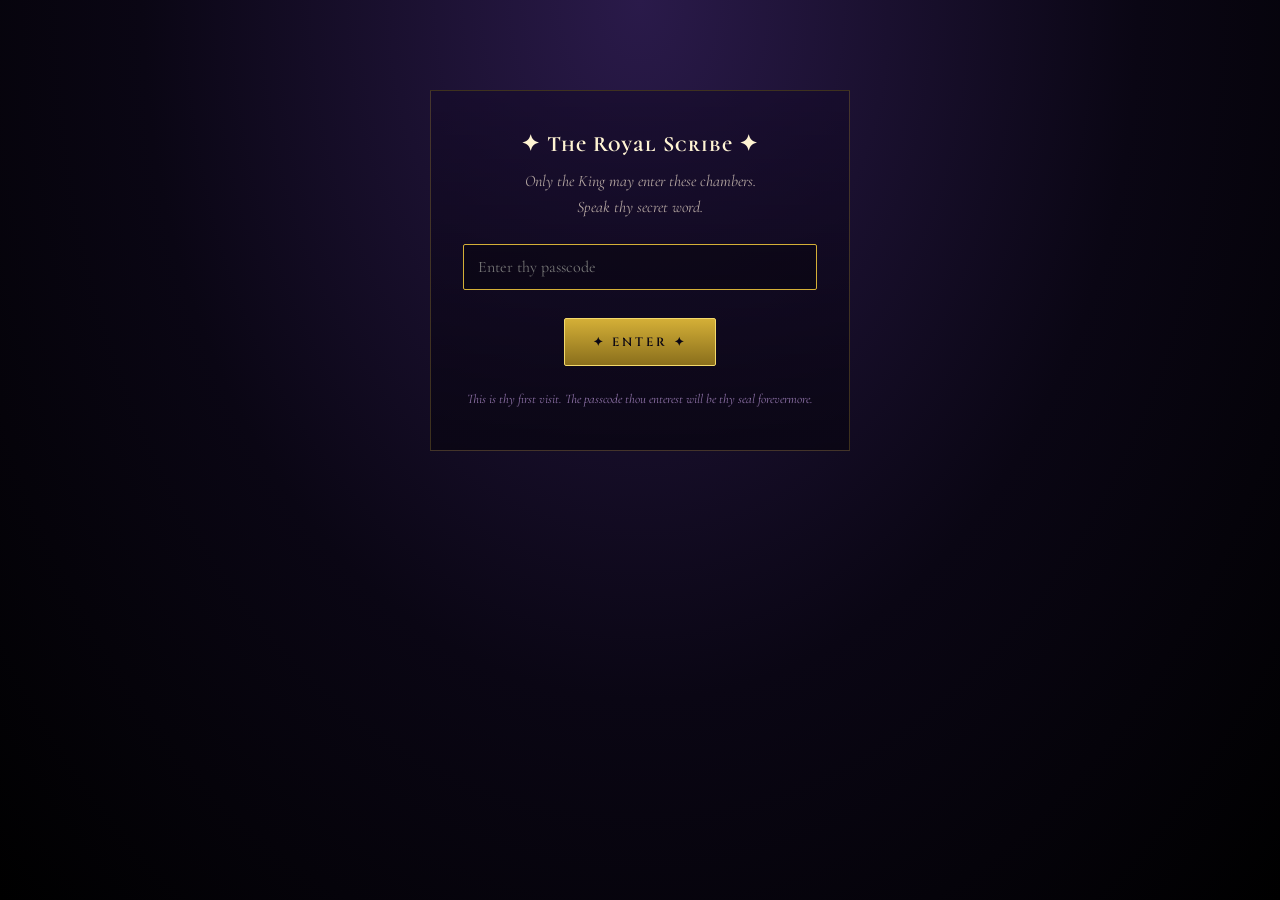
<file: admin.html>
<!DOCTYPE html>
<html lang="en">
<head>
<meta charset="UTF-8">
<meta name="viewport" content="width=device-width, initial-scale=1.0">
<title>Royal Scribe</title>
<meta name="robots" content="noindex, nofollow">
<link href="https://fonts.googleapis.com/css2?family=Cormorant+Garamond:ital,wght@0,400;0,500;0,600;0,700;1,400&family=Cinzel:wght@400;500;600;700&family=Cormorant+Unicase:wght@500;700&family=Dancing+Script:wght@600;700&display=swap" rel="stylesheet">
<style>
  :root {
    --ink: #0a0614;
    --ink-2: #140a28;
    --ink-3: #1f1239;
    --gold: #d4af37;
    --gold-bright: #f3d96b;
    --gold-edge: #fff4d3;
    --gold-dim: #8a6f1c;
    --cream: #f5e6d3;
    --accent: #c9a3e8;
    --error: #e8a0a0;
    --success: #9fd4a0;
  }
  * { box-sizing: border-box; margin: 0; padding: 0; }
  html, body {
    min-height: 100vh;
    font-family: 'Cormorant Garamond', serif;
    color: var(--cream);
    background:
      radial-gradient(ellipse at top, #2a1a4a 0%, #0a0614 55%, #000 100%);
  }

  .page {
    max-width: 760px;
    margin: 0 auto;
    padding: 30px 20px 80px;
  }

  .header {
    text-align: center;
    padding: 20px 0 36px;
    border-bottom: 1px solid rgba(212, 175, 55, 0.15);
    margin-bottom: 36px;
  }
  .header-pre {
    font-family: 'Cinzel', serif;
    letter-spacing: 0.4em;
    font-size: 10px;
    color: var(--gold);
    opacity: 0.7;
    text-transform: uppercase;
    margin-bottom: 6px;
  }
  .header-title {
    font-family: 'Cormorant Unicase', serif;
    font-weight: 700;
    font-size: 40px;
    letter-spacing: 0.03em;
    background: linear-gradient(180deg, var(--gold-edge) 0%, var(--gold-bright) 35%, var(--gold) 60%, #a68122 100%);
    -webkit-background-clip: text;
    background-clip: text;
    -webkit-text-fill-color: transparent;
    filter: drop-shadow(0 2px 10px rgba(212, 175, 55, 0.3));
  }
  .header-sub {
    font-family: 'Cormorant Garamond', serif;
    font-style: italic;
    font-size: 14px;
    color: var(--accent);
    opacity: 0.75;
    margin-top: 4px;
  }

  /* Gate screen */
  .gate {
    max-width: 420px;
    margin: 60px auto;
    padding: 40px 32px;
    background: linear-gradient(180deg, rgba(20,10,40,0.6), rgba(10,6,20,0.9));
    border: 1px solid rgba(212,175,55,0.25);
    text-align: center;
  }
  .gate h2 {
    font-family: 'Cormorant Unicase', serif;
    font-size: 22px;
    color: var(--gold-edge);
    margin-bottom: 12px;
    letter-spacing: 0.05em;
  }
  .gate p {
    font-family: 'Cormorant Garamond', serif;
    font-style: italic;
    color: rgba(245, 230, 211, 0.7);
    margin-bottom: 24px;
    line-height: 1.6;
  }

  /* Form elements */
  label {
    display: block;
    font-family: 'Cinzel', serif;
    font-size: 10px;
    letter-spacing: 0.25em;
    color: var(--gold);
    text-transform: uppercase;
    margin-bottom: 8px;
    margin-top: 22px;
    opacity: 0.85;
  }
  label:first-child { margin-top: 0; }
  .hint {
    font-family: 'Cormorant Garamond', serif;
    font-style: italic;
    font-size: 13px;
    color: rgba(201, 163, 232, 0.7);
    margin-top: 6px;
    line-height: 1.5;
  }

  input[type="text"],
  input[type="password"],
  input[type="date"],
  select,
  textarea {
    width: 100%;
    font-family: 'Cormorant Garamond', serif;
    font-size: 16px;
    padding: 12px 14px;
    background: rgba(0, 0, 0, 0.3);
    color: var(--cream);
    border: 1px solid rgba(212, 175, 55, 0.3);
    border-radius: 2px;
    outline: none;
    transition: border-color 0.2s;
  }
  input[type="text"]:focus,
  input[type="password"]:focus,
  input[type="date"]:focus,
  select:focus,
  textarea:focus {
    border-color: var(--gold);
  }
  textarea {
    min-height: 260px;
    resize: vertical;
    font-family: 'Cormorant Garamond', serif;
    font-size: 17px;
    line-height: 1.7;
  }
  select {
    cursor: pointer;
    appearance: none;
    -webkit-appearance: none;
    padding-right: 40px;
    background-image: url("data:image/svg+xml;utf8,<svg xmlns='http://www.w3.org/2000/svg' width='12' height='8' viewBox='0 0 12 8'><path fill='%23d4af37' d='M6 8L0 0h12z'/></svg>");
    background-repeat: no-repeat;
    background-position: right 14px center;
  }

  .btn {
    font-family: 'Cinzel', serif;
    font-size: 12px;
    letter-spacing: 0.25em;
    text-transform: uppercase;
    padding: 14px 28px;
    min-height: 48px;
    background: transparent;
    color: var(--gold-bright);
    border: 1px solid rgba(212, 175, 55, 0.5);
    border-radius: 2px;
    cursor: pointer;
    transition: all 0.2s;
  }
  .btn:hover:not(:disabled) {
    background: rgba(212, 175, 55, 0.08);
    border-color: var(--gold);
  }
  .btn:disabled {
    opacity: 0.4;
    cursor: not-allowed;
  }
  .btn-primary {
    background: linear-gradient(180deg, var(--gold), var(--gold-dim));
    color: var(--ink);
    border-color: var(--gold-bright);
    font-weight: 600;
  }
  .btn-primary:hover:not(:disabled) {
    background: linear-gradient(180deg, var(--gold-bright), var(--gold));
  }
  .btn-danger {
    color: var(--error);
    border-color: rgba(232, 160, 160, 0.4);
  }
  .btn-danger:hover:not(:disabled) {
    background: rgba(232, 160, 160, 0.1);
    border-color: var(--error);
  }
  .actions { display: flex; gap: 10px; margin-top: 28px; flex-wrap: wrap; }

  /* Settings section */
  .settings-card {
    background: linear-gradient(180deg, rgba(168, 216, 234, 0.04), rgba(20, 10, 40, 0.4));
    border: 1px solid rgba(212, 175, 55, 0.2);
    padding: 24px;
    margin-bottom: 32px;
    border-radius: 2px;
  }
  .settings-title {
    font-family: 'Cinzel', serif;
    font-size: 11px;
    letter-spacing: 0.25em;
    color: var(--gold);
    text-transform: uppercase;
    margin-bottom: 14px;
  }
  .settings-row {
    display: flex; gap: 10px; align-items: center; margin-bottom: 10px;
  }
  .settings-status {
    font-family: 'Cormorant Garamond', serif;
    font-style: italic;
    font-size: 14px;
    color: rgba(245, 230, 211, 0.8);
  }
  .settings-status.ok { color: var(--success); }
  .settings-status.err { color: var(--error); }

  /* Letter list */
  .letters-list {
    margin-top: 40px;
  }
  .letters-list-header {
    display: flex; justify-content: space-between; align-items: center;
    margin-bottom: 18px;
  }
  .letters-list h3 {
    font-family: 'Cormorant Unicase', serif;
    font-size: 22px;
    color: var(--gold-bright);
    letter-spacing: 0.05em;
  }
  .letter-item {
    background: rgba(20, 10, 40, 0.5);
    border: 1px solid rgba(212, 175, 55, 0.2);
    padding: 16px 20px;
    margin-bottom: 10px;
    border-radius: 2px;
    display: flex;
    align-items: center;
    gap: 16px;
    transition: border-color 0.2s;
  }
  .letter-item:hover { border-color: rgba(212, 175, 55, 0.5); }
  .letter-meta {
    flex: 1;
  }
  .letter-title {
    font-family: 'Cormorant Garamond', serif;
    font-size: 18px;
    color: var(--cream);
    font-weight: 600;
    margin-bottom: 4px;
  }
  .letter-info {
    font-family: 'Cinzel', serif;
    font-size: 10px;
    letter-spacing: 0.1em;
    color: rgba(212, 175, 55, 0.8);
    text-transform: uppercase;
  }
  .letter-badge {
    font-family: 'Cinzel', serif;
    font-size: 9px;
    letter-spacing: 0.2em;
    padding: 4px 10px;
    border-radius: 2px;
    text-transform: uppercase;
  }
  .letter-badge.locked { background: rgba(201, 163, 232, 0.15); color: var(--accent); }
  .letter-badge.unlocked { background: rgba(159, 212, 160, 0.15); color: var(--success); }
  .letter-actions { display: flex; gap: 6px; }
  .icon-btn {
    background: none;
    border: 1px solid rgba(212, 175, 55, 0.3);
    color: var(--gold);
    width: 36px; height: 36px;
    cursor: pointer;
    font-size: 14px;
    border-radius: 2px;
    transition: all 0.15s;
  }
  .icon-btn:hover { background: rgba(212, 175, 55, 0.1); border-color: var(--gold); }
  .icon-btn.danger { color: var(--error); border-color: rgba(232, 160, 160, 0.3); }
  .icon-btn.danger:hover { background: rgba(232, 160, 160, 0.1); border-color: var(--error); }

  .empty {
    font-family: 'Cormorant Garamond', serif;
    font-style: italic;
    text-align: center;
    padding: 40px 20px;
    color: rgba(245, 230, 211, 0.4);
  }

  /* Toast */
  .toast {
    position: fixed;
    bottom: 24px;
    left: 50%;
    transform: translateX(-50%) translateY(80px);
    background: linear-gradient(180deg, var(--gold), var(--gold-dim));
    color: var(--ink);
    padding: 12px 24px;
    border-radius: 2px;
    z-index: 100;
    font-family: 'Cinzel', serif;
    font-size: 11px;
    letter-spacing: 0.2em;
    text-transform: uppercase;
    box-shadow: 0 8px 24px rgba(0, 0, 0, 0.5);
    transition: transform 0.3s;
    opacity: 0;
    max-width: 92vw;
    text-align: center;
  }
  .toast.show {
    transform: translateX(-50%) translateY(0);
    opacity: 1;
  }
  .toast.error { background: linear-gradient(180deg, var(--error), #a35050); color: white; }

  /* Hidden sections */
  .hidden { display: none; }

  /* Signature preview */
  .sig-preview {
    margin-top: 18px;
    padding: 20px 24px;
    border: 1px dashed rgba(212, 175, 55, 0.3);
    background: rgba(168, 216, 234, 0.03);
    text-align: right;
    border-radius: 2px;
  }
  .sig-preview-from {
    font-family: 'Cormorant Garamond', serif;
    font-style: italic;
    font-size: 15px;
    color: rgba(245, 230, 211, 0.6);
    margin-bottom: 8px;
  }
  .sig-preview-name {
    font-family: 'Dancing Script', cursive;
    font-size: 28px;
    color: var(--gold-bright);
    line-height: 1;
  }
  .sig-preview.king .sig-preview-name {
    font-family: 'Cormorant Unicase', serif;
    font-size: 22px;
  }
  .sig-preview.princess .sig-preview-name {
    font-style: italic;
    font-family: 'Cormorant Garamond', serif;
    font-size: 22px;
    font-weight: 600;
  }
</style>
</head>
<body>

<div class="page">

  <!-- GATE: Password entry -->
  <div id="gateScreen" class="gate">
    <h2>✦ The Royal Scribe ✦</h2>
    <p>Only the King may enter these chambers.<br>Speak thy secret word.</p>
    <input type="password" id="passwordInput" placeholder="Enter thy passcode" autofocus>
    <div class="hint" id="passwordHint"></div>
    <div class="actions" style="justify-content: center;">
      <button class="btn btn-primary" id="btnUnlock">✦ Enter ✦</button>
    </div>
    <div class="hint" id="firstTimeHint" style="margin-top: 24px; display: none;">
      This is thy first visit. The passcode thou enterest will be thy seal forevermore.
    </div>
  </div>

  <!-- MAIN: Writing interface -->
  <div id="mainScreen" class="hidden">

    <div class="header">
      <div class="header-pre">✦ The Royal Scribe ✦</div>
      <h1 class="header-title">Letters Across Time</h1>
      <div class="header-sub">For Princess Guapa, to be opened in seasons yet to come</div>
    </div>

    <!-- GitHub connection status -->
    <div class="settings-card">
      <div class="settings-title">⚙ GitHub Connection</div>
      <div id="githubStatus" class="settings-status">Not configured</div>

      <div id="githubSetupForm" style="margin-top: 18px;">
        <label>GitHub Username</label>
        <input type="text" id="ghUser" placeholder="your-github-username">

        <label>Repository Name</label>
        <input type="text" id="ghRepo" placeholder="royal-kingdom">
        <div class="hint">The repo where thy kingdom is already hosted.</div>

        <label>Personal Access Token</label>
        <input type="password" id="ghToken" placeholder="ghp_xxxxxxxxxxxx">
        <div class="hint">
          A token with "repo" permissions. Generate one at<br>
          <span style="color: var(--gold);">github.com → Settings → Developer settings → Personal access tokens → Tokens (classic)</span>
        </div>

        <div class="actions">
          <button class="btn btn-primary" id="btnSaveGh">✦ Save Connection</button>
          <button class="btn" id="btnTestGh">Test Connection</button>
        </div>
      </div>
    </div>

    <!-- Writing form -->
    <div id="writingForm">

      <label>Letter Title</label>
      <input type="text" id="letterTitle" placeholder="To My Princess on Her Tenth Birthday">

      <label>From Whom?</label>
      <select id="letterFrom">
        <option value="dad">From Dad — personal, intimate ("Love, Dad")</option>
        <option value="king">From the King — ceremonial ("Thy King and Father")</option>
        <option value="princess">From Her Princess — written in her match's voice</option>
      </select>
      <div class="hint" id="fromHint">Choose the voice that best fits this letter's purpose.</div>

      <div id="princessSelectWrap" class="hidden">
        <label>Which Princess?</label>
        <select id="princessSelect">
          <option value="cinderella">Cinderella</option>
          <option value="ariel">Ariel</option>
          <option value="belle">Belle</option>
          <option value="jasmine">Jasmine</option>
          <option value="mulan">Mulan</option>
          <option value="rapunzel">Rapunzel</option>
          <option value="moana">Moana</option>
          <option value="tiana">Tiana</option>
          <option value="aurora">Aurora</option>
          <option value="snowwhite">Snow White</option>
          <option value="elsa">Elsa</option>
          <option value="raya">Raya</option>
        </select>
      </div>

      <label>The Letter</label>
      <textarea id="letterBody" placeholder="My dearest Guapa,&#10;&#10;There is something I want thee to know on this day..."></textarea>
      <div class="hint">Line breaks and paragraph breaks are preserved. Write as you would with ink and parchment.</div>

      <label>Unlock Date</label>
      <input type="date" id="letterDate">
      <div class="hint">The letter remains sealed until this date. Choose wisely.</div>

      <div class="sig-preview" id="sigPreview">
        <div class="sig-preview-from">With all my love,</div>
        <div class="sig-preview-name">Dad</div>
      </div>

      <div class="actions">
        <button class="btn btn-primary" id="btnSaveLetter">✦ Seal the Letter</button>
        <button class="btn" id="btnClearForm">Clear</button>
        <button class="btn" id="btnCancelEdit" style="display:none;">Cancel Edit</button>
      </div>
    </div>

    <!-- Letters list -->
    <div class="letters-list">
      <div class="letters-list-header">
        <h3>✦ Sealed Letters</h3>
        <button class="btn" id="btnRefreshList">Refresh</button>
      </div>
      <div id="lettersList"></div>
    </div>

    <div class="actions" style="margin-top: 60px; justify-content: center;">
      <button class="btn btn-danger" id="btnLogout">Lock Chambers</button>
    </div>
  </div>
</div>

<div class="toast" id="toast"></div>

<script>
// ============ STATE ============
const STORAGE_KEYS = {
  passwordHash: 'royal_scribe_pw',
  ghConfig: 'royal_scribe_gh',
  sessionUnlocked: 'royal_scribe_session',
};

let ghConfig = null;
let lettersCache = [];
let editingId = null;

// ============ UTIL ============
async function sha256(str) {
  const buf = new TextEncoder().encode(str);
  const hashBuf = await crypto.subtle.digest('SHA-256', buf);
  return Array.from(new Uint8Array(hashBuf)).map(b => b.toString(16).padStart(2, '0')).join('');
}

function showToast(msg, isError=false) {
  const t = document.getElementById('toast');
  t.textContent = msg;
  t.className = 'toast show' + (isError ? ' error' : '');
  setTimeout(() => t.classList.remove('show'), 2500);
}

function todayISO() {
  const d = new Date();
  return d.toISOString().slice(0, 10);
}

function prettyDate(iso) {
  const d = new Date(iso);
  return d.toLocaleDateString('en-US', { year: 'numeric', month: 'long', day: 'numeric' });
}

function isUnlocked(iso) {
  return iso <= todayISO();
}

function uuid() {
  return 'letter_' + Date.now().toString(36) + '_' + Math.random().toString(36).slice(2, 8);
}

// ============ GATE ============
async function initGate() {
  const existingHash = localStorage.getItem(STORAGE_KEYS.passwordHash);
  const sessionUnlocked = sessionStorage.getItem(STORAGE_KEYS.sessionUnlocked);
  const firstTimeHint = document.getElementById('firstTimeHint');

  if (!existingHash) {
    firstTimeHint.style.display = 'block';
  }

  if (sessionUnlocked === 'true' && existingHash) {
    enterMain();
    return;
  }

  document.getElementById('btnUnlock').addEventListener('click', tryUnlock);
  document.getElementById('passwordInput').addEventListener('keypress', (e) => {
    if (e.key === 'Enter') tryUnlock();
  });
}

async function tryUnlock() {
  const pw = document.getElementById('passwordInput').value;
  if (!pw) {
    showToast('Enter a passcode', true);
    return;
  }
  const hint = document.getElementById('passwordHint');
  const existingHash = localStorage.getItem(STORAGE_KEYS.passwordHash);
  const inputHash = await sha256(pw);

  if (!existingHash) {
    if (pw.length < 4) {
      hint.textContent = 'Choose at least 4 characters.';
      return;
    }
    localStorage.setItem(STORAGE_KEYS.passwordHash, inputHash);
    sessionStorage.setItem(STORAGE_KEYS.sessionUnlocked, 'true');
    enterMain();
  } else {
    if (inputHash === existingHash) {
      sessionStorage.setItem(STORAGE_KEYS.sessionUnlocked, 'true');
      enterMain();
    } else {
      hint.textContent = 'That is not the correct passcode.';
      hint.style.color = 'var(--error)';
      document.getElementById('passwordInput').value = '';
    }
  }
}

function enterMain() {
  document.getElementById('gateScreen').classList.add('hidden');
  document.getElementById('mainScreen').classList.remove('hidden');
  loadGhConfig();
  setupFormHandlers();
  refreshLetters();
}

// ============ GITHUB CONFIG ============
function loadGhConfig() {
  const saved = localStorage.getItem(STORAGE_KEYS.ghConfig);
  if (saved) {
    try {
      ghConfig = JSON.parse(saved);
      document.getElementById('ghUser').value = ghConfig.user || '';
      document.getElementById('ghRepo').value = ghConfig.repo || '';
      document.getElementById('ghToken').value = ghConfig.token || '';
      updateGhStatus('Saved. Click "Test" to verify.', null);
    } catch(e) {}
  }
}

function updateGhStatus(msg, kind) {
  const el = document.getElementById('githubStatus');
  el.textContent = msg;
  el.className = 'settings-status' + (kind === 'ok' ? ' ok' : kind === 'err' ? ' err' : '');
}

document.getElementById('btnSaveGh').addEventListener('click', () => {
  const cfg = {
    user: document.getElementById('ghUser').value.trim(),
    repo: document.getElementById('ghRepo').value.trim(),
    token: document.getElementById('ghToken').value.trim(),
  };
  if (!cfg.user || !cfg.repo || !cfg.token) {
    showToast('Fill in all fields', true);
    return;
  }
  ghConfig = cfg;
  localStorage.setItem(STORAGE_KEYS.ghConfig, JSON.stringify(cfg));
  showToast('✦ Connection saved');
  updateGhStatus('Saved. Click "Test" to verify.', null);
});

document.getElementById('btnTestGh').addEventListener('click', async () => {
  if (!ghConfig) {
    showToast('Save the connection first', true);
    return;
  }
  updateGhStatus('Testing...', null);
  try {
    const r = await fetch(`https://api.github.com/repos/${ghConfig.user}/${ghConfig.repo}`, {
      headers: { Authorization: `token ${ghConfig.token}` }
    });
    if (r.ok) {
      updateGhStatus('✦ Connected. The royal archive is ready.', 'ok');
      showToast('✦ Connection verified');
      refreshLetters();
    } else {
      updateGhStatus(`Error ${r.status}: ${r.statusText}. Check username, repo name, and token.`, 'err');
    }
  } catch(e) {
    updateGhStatus('Connection failed: ' + e.message, 'err');
  }
});

// ============ GITHUB API HELPERS ============
async function ghApi(path, opts={}) {
  if (!ghConfig) throw new Error('No GitHub connection');
  const headers = {
    'Authorization': `token ${ghConfig.token}`,
    'Accept': 'application/vnd.github.v3+json',
    ...(opts.headers || {})
  };
  const url = `https://api.github.com/repos/${ghConfig.user}/${ghConfig.repo}${path}`;
  const r = await fetch(url, { ...opts, headers });
  if (!r.ok && r.status !== 404) {
    const text = await r.text();
    throw new Error(`GitHub API ${r.status}: ${text}`);
  }
  return r;
}

async function listLetters() {
  try {
    const r = await ghApi('/contents/letters');
    if (r.status === 404) return []; // folder doesn't exist yet
    const files = await r.json();
    const letters = [];
    for (const f of files) {
      if (!f.name.endsWith('.json')) continue;
      const contentR = await ghApi(`/contents/${f.path}`);
      const data = await contentR.json();
      const decoded = atob(data.content.replace(/\n/g, ''));
      const letter = JSON.parse(decoded);
      letter._sha = data.sha;
      letter._path = f.path;
      letters.push(letter);
    }
    // Sort by unlock date ascending
    letters.sort((a, b) => (a.unlockDate || '').localeCompare(b.unlockDate || ''));
    return letters;
  } catch(e) {
    console.error(e);
    throw e;
  }
}

async function saveLetter(letter) {
  const id = letter.id || uuid();
  letter.id = id;
  letter.updatedAt = new Date().toISOString();
  if (!letter.createdAt) letter.createdAt = letter.updatedAt;

  const path = `letters/${id}.json`;
  const content = btoa(unescape(encodeURIComponent(JSON.stringify(letter, null, 2))));

  // Check if file exists to get sha (required for update)
  let sha = null;
  try {
    const r = await ghApi(`/contents/${path}`);
    if (r.ok) {
      const existing = await r.json();
      sha = existing.sha;
    }
  } catch(e) {}

  const body = {
    message: sha ? `Update letter: ${letter.title}` : `Add letter: ${letter.title}`,
    content,
    ...(sha ? { sha } : {})
  };

  const r = await ghApi(`/contents/${path}`, {
    method: 'PUT',
    body: JSON.stringify(body)
  });
  if (!r.ok) {
    const text = await r.text();
    throw new Error(`Save failed: ${text}`);
  }
  return letter;
}

async function deleteLetter(letter) {
  const r = await ghApi(`/contents/${letter._path}`, {
    method: 'DELETE',
    body: JSON.stringify({
      message: `Delete letter: ${letter.title}`,
      sha: letter._sha
    })
  });
  if (!r.ok) {
    const text = await r.text();
    throw new Error(`Delete failed: ${text}`);
  }
}

// ============ FORM HANDLERS ============
function setupFormHandlers() {
  // Pre-fill unlock date to today
  const dateInput = document.getElementById('letterDate');
  if (!dateInput.value) dateInput.value = todayISO();

  // Signature preview updates
  const fromSelect = document.getElementById('letterFrom');
  const princessWrap = document.getElementById('princessSelectWrap');
  const princessSelect = document.getElementById('princessSelect');
  const sigPreview = document.getElementById('sigPreview');

  function updatePreview() {
    const from = fromSelect.value;
    const princess = princessSelect.value;
    sigPreview.className = 'sig-preview ' + from;

    princessWrap.classList.toggle('hidden', from !== 'princess');

    if (from === 'dad') {
      sigPreview.innerHTML = '<div class="sig-preview-from">With all my love,</div><div class="sig-preview-name">Dad</div>';
    } else if (from === 'king') {
      sigPreview.innerHTML = '<div class="sig-preview-from">Signed, with royal affection,</div><div class="sig-preview-name">Thy King and Father</div>';
    } else {
      const princessName = princessSelect.options[princessSelect.selectedIndex].text;
      sigPreview.innerHTML = `<div class="sig-preview-from">Ever thine,</div><div class="sig-preview-name">${princessName}</div>`;
    }
  }

  fromSelect.addEventListener('change', updatePreview);
  princessSelect.addEventListener('change', updatePreview);
  updatePreview();

  document.getElementById('btnSaveLetter').addEventListener('click', handleSaveLetter);
  document.getElementById('btnClearForm').addEventListener('click', clearForm);
  document.getElementById('btnCancelEdit').addEventListener('click', () => {
    editingId = null;
    clearForm();
  });
  document.getElementById('btnRefreshList').addEventListener('click', refreshLetters);
  document.getElementById('btnLogout').addEventListener('click', () => {
    sessionStorage.removeItem(STORAGE_KEYS.sessionUnlocked);
    location.reload();
  });
}

function clearForm() {
  document.getElementById('letterTitle').value = '';
  document.getElementById('letterBody').value = '';
  document.getElementById('letterDate').value = todayISO();
  document.getElementById('letterFrom').value = 'dad';
  document.getElementById('princessSelect').value = 'cinderella';
  document.getElementById('letterFrom').dispatchEvent(new Event('change'));
  editingId = null;
  document.getElementById('btnCancelEdit').style.display = 'none';
  document.getElementById('btnSaveLetter').textContent = '✦ Seal the Letter';
  window.scrollTo({ top: 0, behavior: 'smooth' });
}

async function handleSaveLetter() {
  if (!ghConfig) {
    showToast('Configure GitHub first', true);
    return;
  }
  const title = document.getElementById('letterTitle').value.trim();
  const body = document.getElementById('letterBody').value.trim();
  const unlockDate = document.getElementById('letterDate').value;
  const from = document.getElementById('letterFrom').value;
  const princess = document.getElementById('princessSelect').value;

  if (!title || !body || !unlockDate) {
    showToast('Fill in title, letter body, and date', true);
    return;
  }

  const letter = {
    id: editingId || uuid(),
    title, body, unlockDate, from,
    princess: from === 'princess' ? princess : null,
  };

  const btn = document.getElementById('btnSaveLetter');
  btn.disabled = true;
  btn.textContent = 'Sealing...';
  try {
    await saveLetter(letter);
    showToast('✦ Letter sealed and saved');
    clearForm();
    await refreshLetters();
  } catch(e) {
    showToast('Error: ' + e.message, true);
  } finally {
    btn.disabled = false;
    btn.textContent = '✦ Seal the Letter';
  }
}

async function refreshLetters() {
  if (!ghConfig) return;
  const list = document.getElementById('lettersList');
  list.innerHTML = '<div class="empty">Fetching sealed letters...</div>';
  try {
    lettersCache = await listLetters();
    renderLettersList();
  } catch(e) {
    list.innerHTML = `<div class="empty">Could not fetch: ${e.message}</div>`;
  }
}

function renderLettersList() {
  const list = document.getElementById('lettersList');
  if (lettersCache.length === 0) {
    list.innerHTML = '<div class="empty">No letters yet. Write the first one above.</div>';
    return;
  }
  list.innerHTML = lettersCache.map(letter => {
    const unlocked = isUnlocked(letter.unlockDate);
    const fromLabel = letter.from === 'dad' ? 'From Dad'
                    : letter.from === 'king' ? 'From the King'
                    : 'From ' + (letter.princess || 'the Princess');
    return `
      <div class="letter-item">
        <div class="letter-meta">
          <div class="letter-title">${escapeHtml(letter.title)}</div>
          <div class="letter-info">${fromLabel} ✦ Opens ${prettyDate(letter.unlockDate)}</div>
        </div>
        <span class="letter-badge ${unlocked ? 'unlocked' : 'locked'}">${unlocked ? 'Unlocked' : 'Sealed'}</span>
        <div class="letter-actions">
          <button class="icon-btn" data-act="edit" data-id="${letter.id}" title="Edit">✎</button>
          <button class="icon-btn danger" data-act="del" data-id="${letter.id}" title="Delete">✕</button>
        </div>
      </div>
    `;
  }).join('');

  list.querySelectorAll('.icon-btn').forEach(btn => {
    btn.addEventListener('click', () => {
      const letter = lettersCache.find(l => l.id === btn.dataset.id);
      if (!letter) return;
      if (btn.dataset.act === 'edit') editLetter(letter);
      else if (btn.dataset.act === 'del') confirmDeleteLetter(letter);
    });
  });
}

function editLetter(letter) {
  editingId = letter.id;
  document.getElementById('letterTitle').value = letter.title;
  document.getElementById('letterBody').value = letter.body;
  document.getElementById('letterDate').value = letter.unlockDate;
  document.getElementById('letterFrom').value = letter.from;
  if (letter.from === 'princess' && letter.princess) {
    document.getElementById('princessSelect').value = letter.princess;
  }
  document.getElementById('letterFrom').dispatchEvent(new Event('change'));
  document.getElementById('btnSaveLetter').textContent = '✦ Save Changes';
  document.getElementById('btnCancelEdit').style.display = 'inline-block';
  window.scrollTo({ top: 0, behavior: 'smooth' });
}

async function confirmDeleteLetter(letter) {
  if (!confirm(`Delete "${letter.title}"? This cannot be undone.`)) return;
  try {
    await deleteLetter(letter);
    showToast('Letter removed');
    await refreshLetters();
  } catch(e) {
    showToast('Error: ' + e.message, true);
  }
}

function escapeHtml(s) {
  return s.replace(/[&<>"']/g, c => ({'&':'&amp;','<':'&lt;','>':'&gt;','"':'&quot;',"'":'&#39;'}[c]));
}

// ============ INIT ============
initGate();
</script>
</body>
</html>
</file>
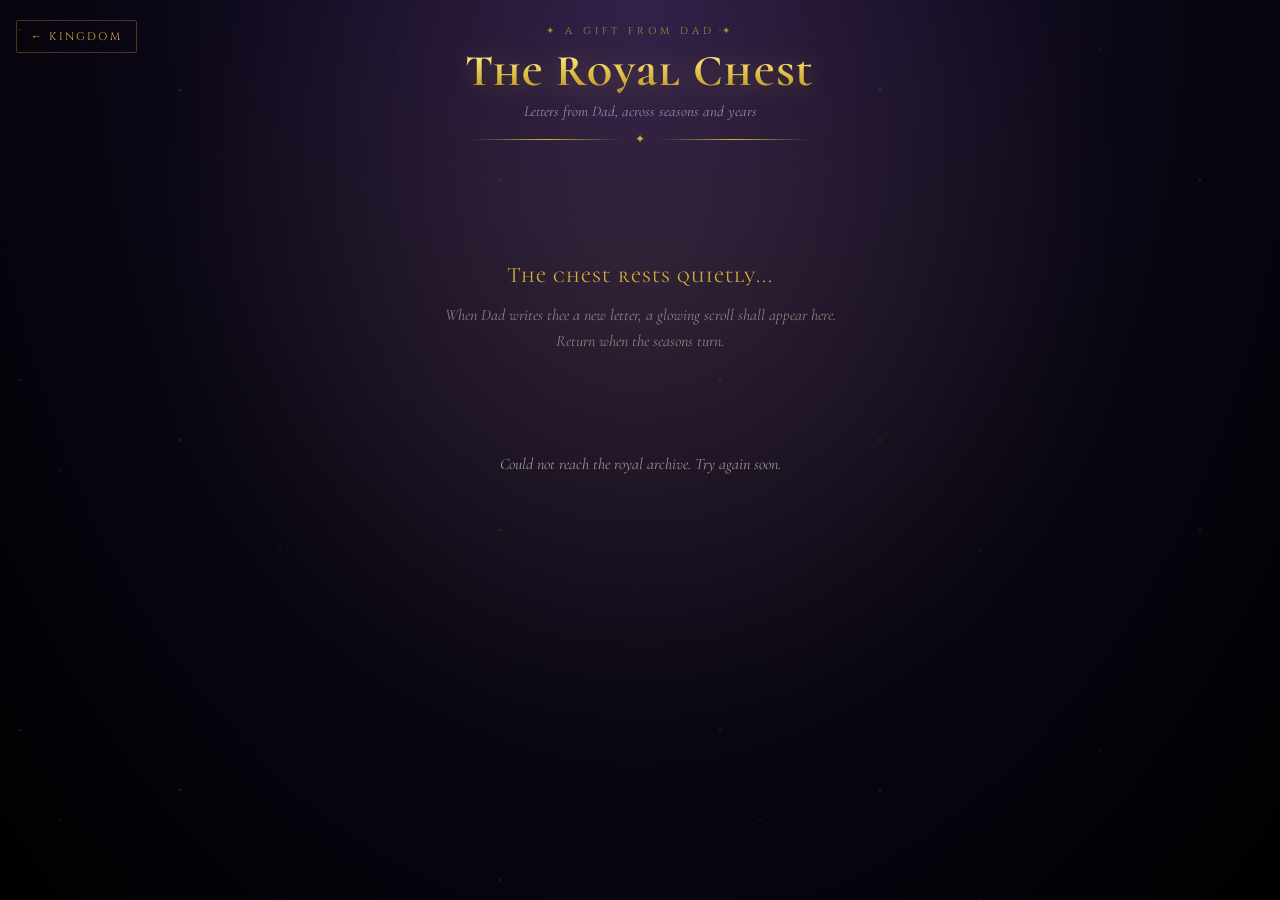
<file: chest.html>
<!DOCTYPE html>
<html lang="en">
<head>
<meta charset="UTF-8">
<meta name="viewport" content="width=device-width, initial-scale=1.0, viewport-fit=cover">
<title>The Royal Chest</title>
<link rel="manifest" href="manifest.json">
<link rel="apple-touch-icon" sizes="180x180" href="assets/icon_180.png">
<meta name="apple-mobile-web-app-capable" content="yes">
<meta name="apple-mobile-web-app-title" content="Royal Chest">
<meta name="theme-color" content="#0a0614">
<link href="https://fonts.googleapis.com/css2?family=Cormorant+Garamond:ital,wght@0,400;0,500;0,600;0,700;1,400;1,600&family=Cinzel:wght@400;500;600;700&family=Cormorant+Unicase:wght@500;700&family=Dancing+Script:wght@600;700&display=swap" rel="stylesheet">
<script src="chest_config.js"></script>
<style>
  :root {
    --ink: #0a0614;
    --ink-2: #140a28;
    --ink-3: #1f1239;
    --gold: #d4af37;
    --gold-bright: #f3d96b;
    --gold-edge: #fff4d3;
    --gold-dim: #8a6f1c;
    --cream: #f5e6d3;
    --accent: #c9a3e8;
    --parchment: #f4ead6;
    --parchment-edge: #c9b995;
    --parchment-ink: #3a2817;
    --wax: #a52e3b;
    --wax-shadow: #6a1a25;
  }

  * { box-sizing: border-box; margin: 0; padding: 0; }
  html, body {
    min-height: 100vh;
    font-family: 'Cormorant Garamond', serif;
    color: var(--cream);
    background: var(--ink);
    overflow-x: hidden;
    -webkit-tap-highlight-color: transparent;
  }

  /* Base atmosphere */
  body::before {
    content: '';
    position: fixed; inset: 0; z-index: 0;
    background:
      radial-gradient(ellipse at 50% 30%, rgba(212, 175, 55, 0.10) 0%, transparent 55%),
      radial-gradient(ellipse at top, #2a1a4a 0%, #0a0614 55%, #000 100%);
  }
  .stars {
    position: fixed; inset: 0; z-index: 1; pointer-events: none;
    background-image:
      radial-gradient(1px 1px at 20px 30px, rgba(255,255,255,.6), transparent),
      radial-gradient(1px 1px at 60px 120px, rgba(255,230,180,.5), transparent),
      radial-gradient(2px 2px at 180px 90px, rgba(212,175,55,.4), transparent),
      radial-gradient(1px 1px at 280px 200px, rgba(255,255,255,.5), transparent),
      radial-gradient(1px 1px at 400px 50px, rgba(255,255,255,.4), transparent),
      radial-gradient(1.5px 1.5px at 500px 180px, rgba(212,175,55,.5), transparent);
    background-size: 700px 350px;
    animation: twinkle 6s ease-in-out infinite alternate;
    opacity: .5;
  }
  @keyframes twinkle { 0% { opacity: .25; } 100% { opacity: .7; } }

  /* Header */
  .topbar {
    position: relative; z-index: 10;
    padding: 24px 20px 12px;
    text-align: center;
  }
  .back-link {
    position: absolute; left: 16px; top: 20px;
    font-family: 'Cinzel', serif;
    font-size: 11px;
    letter-spacing: 0.2em;
    color: var(--gold);
    text-decoration: none;
    padding: 8px 14px;
    border: 1px solid rgba(212, 175, 55, 0.3);
    border-radius: 2px;
    text-transform: uppercase;
    transition: all 0.2s;
  }
  .back-link:hover {
    background: rgba(212, 175, 55, 0.1);
    border-color: var(--gold);
  }
  .header-pre {
    font-family: 'Cinzel', serif;
    letter-spacing: 0.4em;
    font-size: 10px;
    color: var(--gold);
    opacity: 0.75;
    text-transform: uppercase;
    margin-bottom: 6px;
  }
  .header-title {
    font-family: 'Cormorant Unicase', serif;
    font-weight: 700;
    font-size: clamp(32px, 6vw, 44px);
    letter-spacing: 0.04em;
    background: linear-gradient(180deg, var(--gold-edge), var(--gold-bright), var(--gold), #a68122);
    -webkit-background-clip: text;
    background-clip: text;
    -webkit-text-fill-color: transparent;
    filter: drop-shadow(0 2px 12px rgba(212, 175, 55, 0.3));
  }
  .header-sub {
    font-family: 'Cormorant Garamond', serif;
    font-style: italic;
    font-size: 15px;
    color: var(--accent);
    opacity: 0.75;
    margin-top: 4px;
  }

  .flourish {
    display: flex; align-items: center; justify-content: center;
    gap: 14px; margin: 12px auto 20px; width: 100%; max-width: 340px;
  }
  .flourish-line {
    flex: 1; height: 1px;
    background: linear-gradient(90deg, transparent, var(--gold), transparent);
  }
  .flourish-star { color: var(--gold); font-size: 12px; }

  /* Chest area */
  .chest-area {
    position: relative; z-index: 10;
    max-width: 720px;
    margin: 0 auto;
    padding: 20px 20px 80px;
  }

  .section-label {
    font-family: 'Cinzel', serif;
    font-size: 11px;
    letter-spacing: 0.3em;
    color: var(--gold);
    text-transform: uppercase;
    text-align: center;
    margin: 36px 0 18px;
    opacity: 0.8;
  }

  .scroll-list {
    display: grid;
    grid-template-columns: repeat(auto-fill, minmax(160px, 1fr));
    gap: 20px;
  }

  /* Scroll card (sealed letter) */
  .scroll-card {
    position: relative;
    aspect-ratio: 3/4;
    background: linear-gradient(180deg, rgba(244, 234, 214, 0.08), rgba(20, 10, 40, 0.4));
    border: 1px solid rgba(212, 175, 55, 0.3);
    border-radius: 4px;
    cursor: pointer;
    overflow: hidden;
    display: flex;
    flex-direction: column;
    align-items: center;
    justify-content: center;
    padding: 16px;
    transition: all 0.3s ease;
  }
  .scroll-card:hover {
    transform: translateY(-3px);
    border-color: var(--gold);
    box-shadow: 0 10px 30px rgba(0,0,0,0.5), 0 0 24px rgba(212, 175, 55, 0.2);
  }
  .scroll-card.unread {
    border-color: var(--gold);
    animation: shimmerCard 3s ease-in-out infinite;
  }
  @keyframes shimmerCard {
    0%, 100% { box-shadow: 0 0 16px rgba(212, 175, 55, 0.3); }
    50% { box-shadow: 0 0 30px rgba(243, 217, 107, 0.6), 0 0 60px rgba(212, 175, 55, 0.3); }
  }

  /* Scroll visual */
  .scroll-visual {
    width: 70%;
    aspect-ratio: 3/4;
    position: relative;
    display: flex;
    align-items: center;
    justify-content: center;
    margin-bottom: 12px;
  }
  .scroll-parchment {
    width: 100%;
    height: 100%;
    background:
      linear-gradient(180deg, #f4ead6 0%, #e5d8b5 100%);
    border-radius: 6px;
    box-shadow:
      0 4px 12px rgba(0, 0, 0, 0.4),
      inset 0 0 20px rgba(201, 185, 149, 0.5);
    position: relative;
  }
  .scroll-parchment::before,
  .scroll-parchment::after {
    content: '';
    position: absolute;
    left: 0; right: 0;
    height: 12px;
    background: linear-gradient(180deg, #8a6a42, #5a4228);
    border-radius: 4px;
    box-shadow: 0 2px 4px rgba(0, 0, 0, 0.5);
  }
  .scroll-parchment::before { top: -6px; }
  .scroll-parchment::after { bottom: -6px; }
  .wax-seal {
    position: absolute;
    top: 50%; left: 50%;
    transform: translate(-50%, -50%);
    width: 40%;
    aspect-ratio: 1;
    background: radial-gradient(circle at 35% 35%, #c94052 0%, #a52e3b 40%, #6a1a25 100%);
    border-radius: 50%;
    box-shadow:
      0 2px 6px rgba(0, 0, 0, 0.5),
      inset -2px -4px 8px rgba(106, 26, 37, 0.8),
      inset 2px 2px 4px rgba(212, 97, 118, 0.3);
    display: flex;
    align-items: center;
    justify-content: center;
    color: rgba(255, 240, 210, 0.8);
    font-family: 'Cormorant Unicase', serif;
    font-size: 18px;
    font-weight: bold;
    text-shadow: 0 1px 2px rgba(0, 0, 0, 0.6);
  }

  .scroll-title {
    font-family: 'Cormorant Garamond', serif;
    font-size: 15px;
    font-weight: 600;
    color: var(--gold-edge);
    text-align: center;
    line-height: 1.3;
    margin-top: 4px;
    padding: 0 4px;
  }
  .scroll-meta {
    font-family: 'Cinzel', serif;
    font-size: 9px;
    letter-spacing: 0.15em;
    color: rgba(212, 175, 55, 0.75);
    text-align: center;
    text-transform: uppercase;
    margin-top: 6px;
  }

  /* Empty state */
  .empty {
    text-align: center;
    padding: 60px 20px;
    font-family: 'Cormorant Garamond', serif;
    font-style: italic;
    color: rgba(245, 230, 211, 0.5);
    line-height: 1.6;
  }
  .empty .empty-title {
    font-family: 'Cormorant Unicase', serif;
    font-size: 22px;
    color: var(--gold);
    margin-bottom: 10px;
    letter-spacing: 0.05em;
    font-style: normal;
  }

  /* ============ LETTER READING OVERLAY ============ */
  .reader {
    position: fixed; inset: 0; z-index: 100;
    background: #000;
    display: none;
    align-items: center; justify-content: center;
    overflow-y: auto;
  }
  .reader.open { display: flex; }

  .reader-bg {
    position: absolute; inset: 0;
    background:
      radial-gradient(ellipse at 50% 30%, rgba(212, 175, 55, 0.15) 0%, transparent 50%),
      radial-gradient(ellipse at top, #1a0f2e 0%, #0a0614 60%, #000 100%);
    z-index: 0;
  }

  .reader-close {
    position: absolute;
    top: env(safe-area-inset-top, 20px);
    right: 20px;
    background: rgba(0, 0, 0, 0.5);
    color: var(--gold);
    border: 1px solid rgba(212, 175, 55, 0.4);
    width: 44px; height: 44px;
    border-radius: 50%;
    font-size: 20px;
    cursor: pointer;
    z-index: 20;
    transition: all 0.2s;
    backdrop-filter: blur(8px);
    display: flex;
    align-items: center;
    justify-content: center;
    margin-top: 12px;
  }
  .reader-close:hover {
    background: rgba(212, 175, 55, 0.15);
    border-color: var(--gold);
  }

  /* Opening ceremony states */
  .ceremony {
    position: relative; z-index: 5;
    width: 100%;
    max-width: 640px;
    padding: 40px 20px;
    display: flex;
    flex-direction: column;
    align-items: center;
  }

  /* Stage 1: Sealed scroll */
  .ceremony-scroll {
    width: 280px;
    max-width: 80vw;
    aspect-ratio: 3/4;
    position: relative;
    cursor: pointer;
    transition: transform 0.3s;
  }
  .ceremony-scroll:hover { transform: scale(1.02); }
  .ceremony-scroll .scroll-parchment {
    box-shadow:
      0 10px 40px rgba(0, 0, 0, 0.8),
      0 0 40px rgba(212, 175, 55, 0.2),
      inset 0 0 30px rgba(201, 185, 149, 0.5);
  }
  .ceremony-scroll .wax-seal {
    width: 45%;
    font-size: 28px;
    box-shadow:
      0 4px 12px rgba(0, 0, 0, 0.6),
      inset -3px -6px 12px rgba(106, 26, 37, 0.8),
      inset 3px 3px 6px rgba(212, 97, 118, 0.3);
  }
  .tap-hint {
    margin-top: 24px;
    font-family: 'Cinzel', serif;
    font-size: 10px;
    letter-spacing: 0.3em;
    color: var(--gold);
    text-transform: uppercase;
    opacity: 0.7;
    animation: breathe 2s ease-in-out infinite;
  }
  @keyframes breathe {
    0%, 100% { opacity: 0.4; }
    50% { opacity: 0.9; }
  }

  /* Seal cracking animation */
  .ceremony-scroll.cracking .wax-seal {
    animation: crackSeal 0.8s ease-in forwards;
  }
  @keyframes crackSeal {
    0% { transform: translate(-50%, -50%) scale(1); opacity: 1; }
    30% { transform: translate(-50%, -50%) scale(1.1) rotate(3deg); }
    60% { transform: translate(-50%, -52%) scale(1.05) rotate(-5deg); opacity: 0.9; }
    100% { transform: translate(-50%, -80%) scale(0.8) rotate(15deg); opacity: 0; }
  }
  .seal-crumbs {
    position: absolute;
    top: 50%; left: 50%;
    width: 2px; height: 2px;
    pointer-events: none;
  }
  .seal-crumb {
    position: absolute;
    width: 4px; height: 4px;
    background: radial-gradient(circle, #c94052, #6a1a25);
    border-radius: 50%;
    opacity: 0;
  }
  .seal-crumb.active {
    animation: crumbFly 0.8s ease-out forwards;
  }
  @keyframes crumbFly {
    0% { opacity: 1; transform: translate(0, 0); }
    100% { opacity: 0; transform: var(--end-transform); }
  }

  .ceremony-scroll.opening .scroll-parchment {
    animation: unroll 0.6s ease-out 0.4s forwards;
  }
  @keyframes unroll {
    0% { transform: scaleY(1); }
    100% { transform: scaleY(1.05); opacity: 0; }
  }

  /* Stage 2: Letter content */
  .letter-paper {
    position: relative;
    max-width: 600px;
    width: 100%;
    margin: 20px auto;
    padding: 50px 40px 40px;
    background:
      linear-gradient(180deg, #f4ead6 0%, #ebdcb8 100%);
    color: var(--parchment-ink);
    box-shadow:
      0 20px 60px rgba(0, 0, 0, 0.8),
      0 0 40px rgba(212, 175, 55, 0.15);
    border-radius: 2px;
    font-family: 'Cormorant Garamond', serif;
    opacity: 0;
    transform: scale(0.95) translateY(20px);
  }
  .letter-paper.show {
    animation: paperIn 0.8s ease-out forwards;
  }
  @keyframes paperIn {
    0% { opacity: 0; transform: scale(0.95) translateY(20px); }
    100% { opacity: 1; transform: scale(1) translateY(0); }
  }

  /* Parchment edge flourishes */
  .letter-paper::before {
    content: '';
    position: absolute;
    top: 12px; left: 12px; right: 12px; bottom: 12px;
    border: 1px solid rgba(138, 106, 66, 0.2);
    pointer-events: none;
  }

  .letter-corner {
    position: absolute;
    width: 24px; height: 24px;
    color: rgba(138, 106, 66, 0.5);
    font-size: 12px;
    display: flex;
    align-items: center;
    justify-content: center;
  }
  .letter-corner.tl { top: 6px; left: 6px; }
  .letter-corner.tr { top: 6px; right: 6px; }
  .letter-corner.bl { bottom: 6px; left: 6px; }
  .letter-corner.br { bottom: 6px; right: 6px; }

  .letter-date-line {
    font-family: 'Cormorant Garamond', serif;
    font-style: italic;
    font-size: 14px;
    color: rgba(58, 40, 23, 0.6);
    text-align: right;
    margin-bottom: 24px;
  }

  .letter-title {
    font-family: 'Cormorant Unicase', serif;
    font-size: 24px;
    color: #5a3d1f;
    text-align: center;
    margin-bottom: 8px;
    line-height: 1.3;
    letter-spacing: 0.02em;
  }

  .letter-from-badge {
    font-family: 'Cinzel', serif;
    font-size: 9px;
    letter-spacing: 0.3em;
    color: #8a6a42;
    text-transform: uppercase;
    text-align: center;
    margin-bottom: 28px;
  }

  .letter-body {
    font-family: 'Cormorant Garamond', serif;
    font-size: 19px;
    line-height: 1.75;
    color: var(--parchment-ink);
    white-space: pre-wrap;
    word-wrap: break-word;
    margin-bottom: 32px;
  }
  .letter-body .dropcap {
    font-family: 'Cormorant Unicase', serif;
    font-size: 56px;
    line-height: 0.85;
    float: left;
    padding: 6px 10px 0 0;
    color: #8a3d1f;
  }

  .letter-sig-block {
    margin-top: 40px;
    text-align: right;
  }
  .letter-sig-from {
    font-family: 'Cormorant Garamond', serif;
    font-style: italic;
    font-size: 16px;
    color: rgba(58, 40, 23, 0.75);
    margin-bottom: 6px;
  }
  .letter-sig-name {
    font-family: 'Dancing Script', cursive;
    font-size: 34px;
    color: #5a3d1f;
    line-height: 1;
  }
  .letter-sig-block.king .letter-sig-name {
    font-family: 'Cormorant Unicase', serif;
    font-size: 24px;
  }
  .letter-sig-block.princess .letter-sig-name {
    font-family: 'Cormorant Garamond', serif;
    font-size: 26px;
    font-style: italic;
    font-weight: 600;
  }

  .letter-actions {
    margin-top: 40px;
    display: flex;
    gap: 10px;
    justify-content: center;
    flex-wrap: wrap;
  }
  .letter-action-btn {
    font-family: 'Cinzel', serif;
    font-size: 11px;
    letter-spacing: 0.25em;
    text-transform: uppercase;
    padding: 12px 22px;
    min-height: 44px;
    background: transparent;
    color: var(--gold-bright);
    border: 1px solid rgba(212, 175, 55, 0.5);
    border-radius: 2px;
    cursor: pointer;
    transition: all 0.2s;
  }
  .letter-action-btn:hover {
    background: rgba(212, 175, 55, 0.1);
    border-color: var(--gold);
  }

  /* Loading */
  .loading {
    text-align: center;
    padding: 40px 20px;
    font-family: 'Cormorant Garamond', serif;
    font-style: italic;
    color: rgba(245, 230, 211, 0.6);
  }

  @media (max-width: 500px) {
    .letter-paper { padding: 36px 24px 32px; }
    .letter-body { font-size: 17px; }
    .letter-title { font-size: 20px; }
  }
</style>
</head>
<body>

<div class="stars"></div>

<div class="topbar">
  <a class="back-link" href="index.html">← Kingdom</a>
  <div class="header-pre">✦ A Gift from Dad ✦</div>
  <h1 class="header-title">The Royal Chest</h1>
  <div class="header-sub">Letters from Dad, across seasons and years</div>
  <div class="flourish">
    <div class="flourish-line"></div>
    <span class="flourish-star">✦</span>
    <div class="flourish-line"></div>
  </div>
</div>

<div class="chest-area">

  <div id="unreadSection" style="display:none;">
    <div class="section-label">✦ New Letters Await ✦</div>
    <div class="scroll-list" id="unreadList"></div>
  </div>

  <div id="readSection" style="display:none;">
    <div class="section-label">✦ Royal Library ✦</div>
    <div class="scroll-list" id="readList"></div>
  </div>

  <div id="emptyState" class="empty">
    <div class="empty-title">The chest rests quietly...</div>
    <p>When Dad writes thee a new letter, a glowing scroll shall appear here.<br>Return when the seasons turn.</p>
  </div>

  <div id="loadingState" class="loading">
    Fetching sealed letters from the royal archive...
  </div>

</div>

<!-- ============ READING OVERLAY ============ -->
<div class="reader" id="reader">
  <div class="reader-bg"></div>
  <button class="reader-close" id="readerClose">✕</button>

  <div class="ceremony" id="ceremony">
    <!-- Stage 1: Sealed scroll, tap to open -->
    <div class="ceremony-scroll" id="ceremonyScroll">
      <div class="scroll-parchment">
        <div class="wax-seal" id="waxSeal">✦</div>
        <div class="seal-crumbs" id="sealCrumbs"></div>
      </div>
    </div>
    <div class="tap-hint" id="tapHint">✦ Tap to break the seal ✦</div>
  </div>
</div>

<script>
// ============ CONFIG - set these to match your GitHub repo ============
// These are PUBLIC config - not secrets. Anyone can see these in the source.
// The admin page writes letters; this page only reads them.
const GH_USER = window.ROYAL_CHEST_CONFIG?.user || 'REPLACE_WITH_YOUR_USERNAME';
const GH_REPO = window.ROYAL_CHEST_CONFIG?.repo || 'REPLACE_WITH_YOUR_REPO';

// ============ STATE ============
const STORAGE_KEY_READ = 'royal_chest_read_letters_v1';

let allLetters = [];

// ============ UTIL ============
function todayISO() {
  return new Date().toISOString().slice(0, 10);
}
function prettyDate(iso) {
  return new Date(iso + 'T00:00:00').toLocaleDateString('en-US', {
    year: 'numeric', month: 'long', day: 'numeric'
  });
}
function isUnlocked(iso) {
  return iso <= todayISO();
}
function getReadIds() {
  try {
    return new Set(JSON.parse(localStorage.getItem(STORAGE_KEY_READ) || '[]'));
  } catch(e) { return new Set(); }
}
function markRead(id) {
  const ids = getReadIds();
  ids.add(id);
  localStorage.setItem(STORAGE_KEY_READ, JSON.stringify([...ids]));
}
function escapeHtml(s) {
  return s.replace(/[&<>"']/g, c => ({'&':'&amp;','<':'&lt;','>':'&gt;','"':'&quot;',"'":'&#39;'}[c]));
}

// ============ FETCH LETTERS ============
async function fetchLetters() {
  // List files in letters/ directory via public API (no auth needed for public repos)
  const url = `https://api.github.com/repos/${GH_USER}/${GH_REPO}/contents/letters`;
  try {
    const r = await fetch(url);
    if (r.status === 404) return []; // no letters folder yet
    if (!r.ok) throw new Error('Archive unreachable');
    const files = await r.json();
    const letters = [];
    for (const f of files) {
      if (!f.name.endsWith('.json')) continue;
      try {
        const contentR = await fetch(f.download_url);
        if (!contentR.ok) continue;
        const letter = await contentR.json();
        letters.push(letter);
      } catch(e) { console.warn('Skip letter:', e); }
    }
    return letters;
  } catch(e) {
    console.error(e);
    return null; // signals error vs empty
  }
}

// ============ RENDER ============
function render() {
  const readIds = getReadIds();
  const unlocked = allLetters.filter(l => isUnlocked(l.unlockDate));
  const unread = unlocked.filter(l => !readIds.has(l.id));
  const read = unlocked.filter(l => readIds.has(l.id));

  // Sort: unread by date descending (newest first), read by date descending
  unread.sort((a, b) => b.unlockDate.localeCompare(a.unlockDate));
  read.sort((a, b) => b.unlockDate.localeCompare(a.unlockDate));

  document.getElementById('loadingState').style.display = 'none';

  if (unlocked.length === 0) {
    document.getElementById('emptyState').style.display = 'block';
    document.getElementById('unreadSection').style.display = 'none';
    document.getElementById('readSection').style.display = 'none';
    return;
  }

  document.getElementById('emptyState').style.display = 'none';

  // Unread section
  const unreadSec = document.getElementById('unreadSection');
  const unreadList = document.getElementById('unreadList');
  if (unread.length > 0) {
    unreadSec.style.display = 'block';
    unreadList.innerHTML = unread.map(renderScrollCard).join('');
    unreadList.querySelectorAll('.scroll-card').forEach(card => {
      card.addEventListener('click', () => openLetter(card.dataset.id));
    });
  } else {
    unreadSec.style.display = 'none';
  }

  // Read section (Royal Library)
  const readSec = document.getElementById('readSection');
  const readList = document.getElementById('readList');
  if (read.length > 0) {
    readSec.style.display = 'block';
    readList.innerHTML = read.map(l => renderScrollCard(l, true)).join('');
    readList.querySelectorAll('.scroll-card').forEach(card => {
      card.addEventListener('click', () => openLetter(card.dataset.id, true));
    });
  } else {
    readSec.style.display = 'none';
  }
}

function renderScrollCard(letter, opened=false) {
  const unreadClass = opened ? '' : ' unread';
  const fromLabel = letter.from === 'dad' ? 'From Dad'
                  : letter.from === 'king' ? 'From the King'
                  : 'From ' + (letter.princess ? letter.princess.charAt(0).toUpperCase() + letter.princess.slice(1).replace('white', ' White') : 'the Princess');
  return `
    <div class="scroll-card${unreadClass}" data-id="${letter.id}">
      <div class="scroll-visual">
        <div class="scroll-parchment">
          <div class="wax-seal">✦</div>
        </div>
      </div>
      <div class="scroll-title">${escapeHtml(letter.title)}</div>
      <div class="scroll-meta">${fromLabel}</div>
    </div>
  `;
}

// ============ LETTER OPENING CEREMONY ============
function openLetter(id, alreadyRead=false) {
  const letter = allLetters.find(l => l.id === id);
  if (!letter) return;

  const reader = document.getElementById('reader');
  const ceremony = document.getElementById('ceremony');
  const scroll = document.getElementById('ceremonyScroll');
  const tapHint = document.getElementById('tapHint');

  reader.classList.add('open');
  document.body.style.overflow = 'hidden';

  // Reset ceremony state
  ceremony.innerHTML = `
    <div class="ceremony-scroll" id="ceremonyScroll">
      <div class="scroll-parchment">
        <div class="wax-seal" id="waxSeal">✦</div>
        <div class="seal-crumbs" id="sealCrumbs"></div>
      </div>
    </div>
    <div class="tap-hint">${alreadyRead ? '✦ Tap to read again ✦' : '✦ Tap to break the seal ✦'}</div>
  `;

  const newScroll = document.getElementById('ceremonyScroll');
  newScroll.addEventListener('click', () => revealLetter(letter, alreadyRead), { once: true });
}

function revealLetter(letter, alreadyRead) {
  const scroll = document.getElementById('ceremonyScroll');
  const crumbs = document.getElementById('sealCrumbs');
  const ceremony = document.getElementById('ceremony');

  // Crack the seal: spawn crumbs flying outward
  for (let i = 0; i < 10; i++) {
    const crumb = document.createElement('div');
    crumb.className = 'seal-crumb active';
    const angle = (i / 10) * Math.PI * 2;
    const dist = 60 + Math.random() * 40;
    const endX = Math.cos(angle) * dist;
    const endY = Math.sin(angle) * dist + 40;
    crumb.style.setProperty('--end-transform', `translate(${endX}px, ${endY}px) scale(0.3)`);
    crumb.style.animationDelay = (i * 30) + 'ms';
    crumbs.appendChild(crumb);
  }

  scroll.classList.add('cracking');

  setTimeout(() => {
    scroll.classList.add('opening');
  }, 600);

  setTimeout(() => {
    // Replace ceremony contents with the letter
    ceremony.innerHTML = renderLetterPaper(letter);
    if (!alreadyRead) {
      markRead(letter.id);
      // Re-render the chest after closing so counts update
    }
    // Bind close-this-letter action
    document.getElementById('btnCloseLetter')?.addEventListener('click', closeReader);
  }, 1200);
}

function renderLetterPaper(letter) {
  const body = escapeHtml(letter.body).replace(/\n/g, '<br>');
  const firstChar = letter.body.trim().charAt(0);
  const restOfBody = escapeHtml(letter.body.trim().slice(1)).replace(/\n/g, '<br>');

  let sigFrom, sigName, sigClass;
  if (letter.from === 'dad') {
    sigFrom = 'With all my love,';
    sigName = 'Dad';
    sigClass = 'dad';
  } else if (letter.from === 'king') {
    sigFrom = 'Signed, with royal affection,';
    sigName = 'Thy King and Father';
    sigClass = 'king';
  } else {
    const p = letter.princess || 'princess';
    const pName = p.charAt(0).toUpperCase() + p.slice(1).replace('white', ' White');
    sigFrom = 'Ever thine,';
    sigName = pName;
    sigClass = 'princess';
  }

  const fromLabel = letter.from === 'dad' ? 'A Letter from Dad'
                  : letter.from === 'king' ? 'A Royal Decree'
                  : 'A Letter from ' + sigName;

  return `
    <div class="letter-paper show">
      <div class="letter-corner tl">✦</div>
      <div class="letter-corner tr">✦</div>
      <div class="letter-corner bl">✦</div>
      <div class="letter-corner br">✦</div>

      <div class="letter-date-line">${prettyDate(letter.unlockDate)}</div>

      <div class="letter-title">${escapeHtml(letter.title)}</div>
      <div class="letter-from-badge">✦ ${fromLabel} ✦</div>

      <div class="letter-body"><span class="dropcap">${escapeHtml(firstChar)}</span>${restOfBody}</div>

      <div class="letter-sig-block ${sigClass}">
        <div class="letter-sig-from">${sigFrom}</div>
        <div class="letter-sig-name">${sigName}</div>
      </div>

      <div class="letter-actions">
        <button class="letter-action-btn" id="btnCloseLetter">✦ Close the Letter ✦</button>
      </div>
    </div>
  `;
}

function closeReader() {
  document.getElementById('reader').classList.remove('open');
  document.body.style.overflow = '';
  // Re-render to move newly-read letter to library
  render();
}

document.getElementById('readerClose').addEventListener('click', closeReader);

// ============ INIT ============
async function init() {
  if (GH_USER === 'REPLACE_WITH_YOUR_USERNAME') {
    document.getElementById('loadingState').innerHTML =
      'This chest is not yet linked to the royal archive.<br>(Configure the repo path in this file.)';
    return;
  }
  const letters = await fetchLetters();
  if (letters === null) {
    document.getElementById('loadingState').innerHTML =
      'Could not reach the royal archive. Try again soon.';
    return;
  }
  allLetters = letters;
  render();
}

init();
</script>
</body>
</html>
</file>
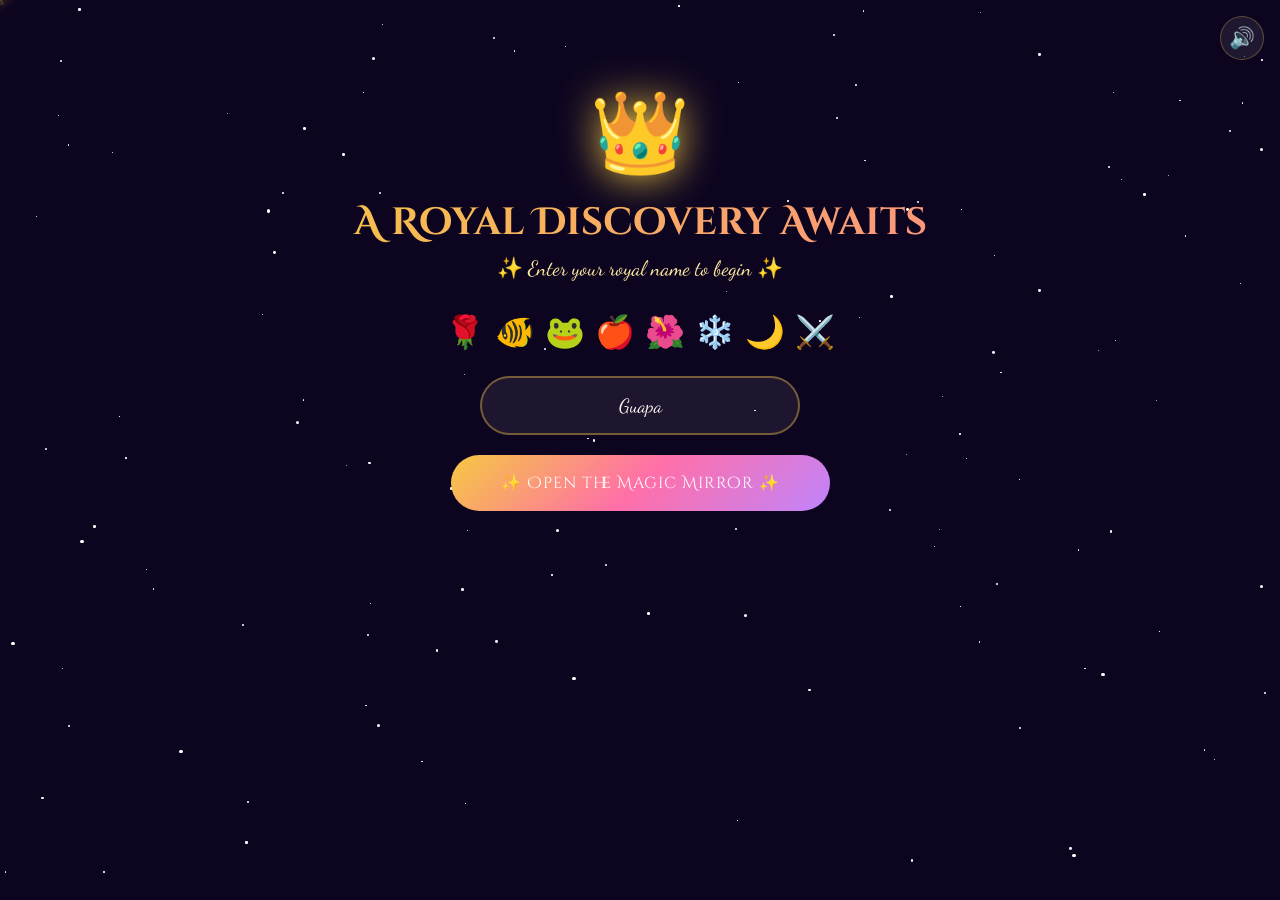
<file: index 7.html>
<!DOCTYPE html>
<html lang="en">
<head>
<meta charset="UTF-8">
<meta name="viewport" content="width=device-width, initial-scale=1.0, user-scalable=no">
<title>✨ Guapa's Royal Princess Quest ✨</title>
<link href="https://fonts.googleapis.com/css2?family=Cinzel+Decorative:wght@400;700;900&family=Lora:ital,wght@0,400;0,600;1,400&family=Dancing+Script:wght@400;700&display=swap" rel="stylesheet">
<style>

:root {
  --gold:#f5c842; --gold-light:#ffeaa0; --rose:#ff6fa8; --lav:#c084fc;
  --sky:#67e8f9; --mint:#6ee7b7; --cream:#fff8f0; --deep:#0d0520;
  --deep2:#1a0a2e; --deep3:#2d1b4e;
}
* { margin:0; padding:0; box-sizing:border-box; }
html { scroll-behavior:smooth; }
body {
  background:var(--deep);
  font-family:'Lora',serif;
  min-height:100vh;
  overflow-x:hidden;
  color:var(--cream);
  cursor:none;
}

/* ── CUSTOM CURSOR ── */
#cursor {
  position:fixed; width:24px; height:24px; pointer-events:none;
  z-index:99999; transform:translate(-50%,-50%);
  transition:transform .1s ease;
  font-size:1.2rem; line-height:1;
}
#cursor::after {
  content:'🪄';
  display:block;
  filter:drop-shadow(0 0 6px rgba(245,200,66,.8));
}
.cursor-trail {
  position:fixed; pointer-events:none; z-index:99998;
  font-size:.7rem; opacity:0;
  animation:trailFade .8s forwards ease-out;
  transform:translate(-50%,-50%);
}
@keyframes trailFade {
  0%   { opacity:.9; transform:translate(-50%,-50%) scale(1); }
  100% { opacity:0;  transform:translate(-50%,-120%) scale(.3); }
}
.tap-burst {
  position:fixed; pointer-events:none; z-index:99998;
  font-size:1rem; opacity:0;
  animation:burstOut .6s forwards ease-out;
  transform:translate(-50%,-50%);
}
@keyframes burstOut {
  0%   { opacity:1; transform:translate(-50%,-50%) scale(0); }
  50%  { opacity:1; transform:translate(-50%,-50%) scale(1.4); }
  100% { opacity:0; transform:translate(var(--bx),var(--by)) scale(.5); }
}

/* ── STARS ── */
.stars { position:fixed; top:0; left:0; width:100%; height:100%; pointer-events:none; z-index:0; }
.star {
  position:absolute; background:#fff; border-radius:50%;
  animation:twinkle var(--d,3s) infinite var(--dl,0s) ease-in-out;
}
@keyframes twinkle {
  0%,100% { opacity:.1; transform:scale(1); }
  50%     { opacity:1;  transform:scale(1.5); }
}

/* ── CASTLE BACKGROUND ── */
#castle-bg {
  position:fixed; bottom:0; left:0; width:100%; pointer-events:none;
  z-index:1; height:200px; overflow:hidden;
}
.castle-piece {
  position:absolute; bottom:0;
  font-size:2rem; opacity:0;
  animation:castleRise 1.2s cubic-bezier(.34,1.56,.64,1) forwards;
}
@keyframes castleRise {
  from { opacity:0; transform:translateY(40px); }
  to   { opacity:.35; transform:translateY(0); }
}

/* ── FLOATING SPARKLES ── */
.sp-wrap { position:fixed; top:0; left:0; width:100%; height:100%; pointer-events:none; z-index:1; overflow:hidden; }
.sparkle {
  position:absolute; opacity:0;
  animation:floatUp var(--d,6s) infinite linear var(--dl,0s);
}
@keyframes floatUp {
  0%   { opacity:0;   transform:translateY(100vh) rotate(0deg); }
  10%  { opacity:1; }
  90%  { opacity:.5; }
  100% { opacity:0;   transform:translateY(-20px) rotate(360deg); }
}

/* ── APP LAYOUT ── */
#app {
  position:relative; z-index:10;
  max-width:900px; margin:0 auto;
  padding:20px 16px 80px;
}

/* ── NAME ENTRY SCREEN ── */
#name-screen {
  text-align:center; padding:60px 20px;
  animation:fadeUp 1s ease-out;
}
.name-crown { font-size:5rem; display:block; animation:crownBounce 2s infinite ease-in-out; filter:drop-shadow(0 0 20px var(--gold)); }
@keyframes crownBounce { 0%,100%{transform:translateY(0) rotate(-5deg);} 50%{transform:translateY(-15px) rotate(5deg);} }
.name-title {
  font-family:'Cinzel Decorative',cursive;
  font-size:clamp(1.4rem,5vw,2.4rem);
  background:linear-gradient(135deg,var(--gold),var(--rose),var(--lav));
  background-size:300% 300%;
  -webkit-background-clip:text; -webkit-text-fill-color:transparent; background-clip:text;
  animation:shimmer 4s infinite linear; margin:16px 0 8px;
}
@keyframes shimmer { 0%{background-position:0% 50%;} 100%{background-position:300% 50%;} }
.name-subtitle { font-family:'Dancing Script',cursive; font-size:1.3rem; color:var(--gold-light); margin-bottom:30px; }
.name-input-wrap { position:relative; max-width:320px; margin:0 auto 20px; }
.name-input {
  width:100%; padding:16px 24px; font-size:1.2rem;
  font-family:'Dancing Script',cursive; color:var(--cream);
  background:rgba(255,255,255,.07); border:2px solid rgba(245,200,66,.4);
  border-radius:50px; outline:none; text-align:center;
  transition:border-color .3s, box-shadow .3s;
}
.name-input:focus { border-color:var(--gold); box-shadow:0 0 20px rgba(245,200,66,.3); }
.name-input::placeholder { color:rgba(255,248,240,.35); }
.btn-begin {
  display:inline-block; padding:17px 50px;
  background:linear-gradient(135deg,var(--gold),var(--rose),var(--lav));
  color:#fff; font-family:'Cinzel Decorative',cursive;
  font-size:1rem; border:none; border-radius:50px; cursor:none;
  animation:glowPulse 2.5s infinite; letter-spacing:1px;
  transition:transform .2s;
}
.btn-begin:hover { transform:scale(1.06) translateY(-3px); }
@keyframes glowPulse {
  0%,100% { box-shadow:0 8px 30px rgba(245,200,66,.4); }
  50%      { box-shadow:0 8px 50px rgba(245,200,66,.7),0 0 80px rgba(255,111,168,.4); }
}
.name-p-icons { display:flex; justify-content:center; gap:10px; flex-wrap:wrap; margin:24px 0; font-size:2rem; }
.pi { display:inline-block; animation:iconFloat var(--d) infinite ease-in-out var(--dl); }
@keyframes iconFloat { 0%,100%{transform:translateY(0);} 50%{transform:translateY(-10px);} }

/* ── TITLE SCREEN ── */
#title-screen { text-align:center; padding:40px 10px; animation:fadeUp 1.2s ease-out; }
@keyframes fadeUp { from{opacity:0;transform:translateY(30px);} to{opacity:1;transform:translateY(0);} }
h1 {
  font-family:'Cinzel Decorative',cursive;
  font-size:clamp(1.5rem,5vw,2.8rem);
  background:linear-gradient(135deg,var(--gold),var(--rose),var(--lav),var(--gold));
  background-size:300% 300%; -webkit-background-clip:text;
  -webkit-text-fill-color:transparent; background-clip:text;
  animation:shimmer 4s infinite linear; line-height:1.3; margin:16px 0 8px;
}
.subtitle { font-family:'Dancing Script',cursive; font-size:1.4rem; color:var(--gold-light); margin-bottom:16px; }
.mirror-greeting {
  background:rgba(255,255,255,.06); border:1px solid rgba(245,200,66,.2);
  border-radius:20px; padding:20px 24px; margin:20px 0;
  font-family:'Dancing Script',cursive; font-size:1.25rem;
  color:var(--gold-light); line-height:1.7;
}
.stats { display:flex; justify-content:center; gap:12px; flex-wrap:wrap; margin:16px 0; }
.stat { background:rgba(245,200,66,.1); border:1px solid rgba(245,200,66,.3); border-radius:20px; padding:7px 16px; font-family:'Dancing Script',cursive; font-size:1rem; color:var(--gold-light); }
.btn-start {
  display:inline-block; padding:18px 50px;
  background:linear-gradient(135deg,var(--gold),var(--rose),var(--lav));
  color:#fff; font-family:'Cinzel Decorative',cursive;
  font-size:1.05rem; border:none; border-radius:50px; cursor:none;
  animation:glowPulse 2.5s infinite; letter-spacing:1px; margin-top:10px;
  transition:transform .2s;
}
.btn-start:hover { transform:scale(1.07) translateY(-3px); }

/* ── SOUND TOGGLE ── */
#sound-btn {
  position:fixed; top:16px; right:16px; z-index:1000;
  background:rgba(255,255,255,.08); border:1px solid rgba(245,200,66,.3);
  border-radius:50%; width:44px; height:44px; cursor:none;
  font-size:1.3rem; display:flex; align-items:center; justify-content:center;
  transition:all .2s; backdrop-filter:blur(10px);
}
#sound-btn:hover { background:rgba(245,200,66,.15); transform:scale(1.1); }

/* ── LIVE PRINCESS METER ── */
#princess-meter {
  position:fixed; left:8px; top:50%; transform:translateY(-50%);
  z-index:100; display:none; flex-direction:column; gap:6px;
  background:rgba(13,5,32,.7); border:1px solid rgba(245,200,66,.15);
  border-radius:20px; padding:10px 6px; backdrop-filter:blur(10px);
}
.meter-princess {
  width:36px; height:36px; border-radius:50%; display:flex;
  align-items:center; justify-content:center; font-size:1.1rem;
  border:2px solid rgba(255,255,255,.1); transition:all .4s cubic-bezier(.34,1.56,.64,1);
  background:rgba(255,255,255,.05); position:relative; cursor:default;
}
.meter-princess.leading {
  border-color:var(--gold); background:rgba(245,200,66,.15);
  box-shadow:0 0 12px rgba(245,200,66,.5); transform:scale(1.15);
}
.meter-princess.top3 {
  border-color:rgba(192,132,252,.5); background:rgba(192,132,252,.08);
  box-shadow:0 0 8px rgba(192,132,252,.3);
}
.meter-crown {
  position:absolute; top:-10px; left:50%; transform:translateX(-50%);
  font-size:.65rem; display:none;
}
.meter-princess.leading .meter-crown { display:block; }

/* ── PROGRESS ── */
#prog-area { margin-bottom:22px; display:none; }
.prog-label { display:flex; justify-content:space-between; font-family:'Dancing Script',cursive; font-size:1rem; color:var(--gold-light); margin-bottom:8px; }
.prog-track { height:10px; background:rgba(255,255,255,.1); border-radius:10px; overflow:hidden; border:1px solid rgba(245,200,66,.2); }
.prog-fill {
  height:100%; background:linear-gradient(90deg,var(--gold),var(--rose),var(--lav));
  border-radius:10px; transition:width .6s cubic-bezier(.4,0,.2,1);
  box-shadow:0 0 10px rgba(245,200,66,.6);
}
.prog-round { font-family:'Cinzel Decorative',cursive; font-size:.65rem; color:rgba(192,132,252,.8); letter-spacing:1px; }

/* ── QUESTION CARD ── */
.q-card {
  background:linear-gradient(145deg,rgba(45,27,78,.92),rgba(26,10,46,.96));
  border:1px solid rgba(245,200,66,.25); border-radius:28px;
  padding:28px 22px; box-shadow:0 20px 60px rgba(0,0,0,.4),inset 0 1px 0 rgba(255,255,255,.08);
  animation:slideIn .45s cubic-bezier(.34,1.56,.64,1); position:relative; overflow:hidden;
}
.q-card::before {
  content:''; position:absolute; top:0; left:0; right:0; height:3px;
  background:linear-gradient(90deg,var(--gold),var(--rose),var(--lav),var(--mint));
  background-size:200% 100%; animation:shimmer 3s infinite linear;
}
@keyframes slideIn { from{opacity:0;transform:translateX(40px) scale(.97);} to{opacity:1;transform:translateX(0) scale(1);} }
.cat-badge {
  display:inline-block; background:rgba(245,200,66,.15);
  border:1px solid rgba(245,200,66,.4); border-radius:30px;
  padding:5px 16px; font-size:.75rem; font-family:'Cinzel Decorative',cursive;
  color:var(--gold); letter-spacing:1px; margin-bottom:14px; text-transform:uppercase;
}
.q-emoji { font-size:2.6rem; display:block; margin-bottom:10px; text-align:center; filter:drop-shadow(0 0 12px rgba(245,200,66,.5)); }
.q-text { font-size:1.1rem; line-height:1.6; color:var(--cream); text-align:center; margin-bottom:22px; font-weight:600; }

/* ── STANDARD OPTIONS ── */
.opts-grid { display:grid; gap:10px; grid-template-columns:1fr; }
.opts-grid.two-col { grid-template-columns:1fr 1fr; }
.opts-grid.visual  { grid-template-columns:1fr 1fr 1fr; }
.opt-btn {
  background:rgba(255,255,255,.05); border:1.5px solid rgba(255,255,255,.12);
  border-radius:14px; padding:13px 16px; cursor:none;
  transition:all .25s cubic-bezier(.34,1.56,.64,1);
  text-align:left; display:flex; align-items:center; gap:11px;
  color:rgba(255,248,240,.9); font-family:'Lora',serif; font-size:.9rem; line-height:1.4; width:100%;
}
.opt-btn:hover { background:rgba(245,200,66,.12); border-color:var(--gold); transform:translateY(-2px) scale(1.01); box-shadow:0 6px 20px rgba(245,200,66,.2); color:#fff; }
.opt-btn.selected {
  background:linear-gradient(135deg,rgba(245,200,66,.22),rgba(192,132,252,.22));
  border-color:var(--gold); color:#fff; transform:scale(1.02);
  box-shadow:0 8px 25px rgba(245,200,66,.3);
}
.opt-btn.visual-card { flex-direction:column; align-items:center; text-align:center; padding:16px 10px; min-height:110px; justify-content:center; }
.opt-btn.two-col-btn { flex-direction:column; align-items:center; text-align:center; padding:16px 12px; }
.opt-icon { font-size:1.7rem; flex-shrink:0; }
.opt-icon.big { font-size:2.2rem; margin-bottom:6px; }
.opt-label { font-weight:600; margin-bottom:2px; }
.opt-desc  { font-size:.78rem; opacity:.7; font-style:italic; }

/* ── DRESS CAROUSEL ── */
.dress-carousel { position:relative; overflow:hidden; padding:10px 0 20px; }
.dress-track { display:flex; gap:14px; transition:transform .4s cubic-bezier(.4,0,.2,1); }
.dress-card {
  flex-shrink:0; width:140px; height:200px; border-radius:20px; cursor:none;
  border:2px solid rgba(255,255,255,.12); position:relative; overflow:hidden;
  transition:all .3s cubic-bezier(.34,1.56,.64,1); background:rgba(255,255,255,.04);
  display:flex; flex-direction:column; align-items:center; justify-content:center;
}
.dress-card:hover { transform:translateY(-8px) scale(1.04); border-color:rgba(245,200,66,.5); box-shadow:0 12px 35px rgba(0,0,0,.4); }
.dress-card.selected {
  border-color:var(--gold); transform:translateY(-12px) scale(1.08);
  box-shadow:0 16px 40px rgba(245,200,66,.4);
}
.dress-card.selected::after {
  content:'✨'; position:absolute; top:-8px; right:-8px;
  font-size:1.2rem; animation:sparkSpin 1s infinite linear;
}
@keyframes sparkSpin { from{transform:rotate(0deg);} to{transform:rotate(360deg);} }
.dress-emoji { font-size:4rem; margin-bottom:6px; transition:transform .3s; }
.dress-card:hover .dress-emoji, .dress-card.selected .dress-emoji { transform:scale(1.15) rotate(-5deg); }
.dress-name { font-family:'Dancing Script',cursive; font-size:.9rem; color:var(--cream); text-align:center; padding:0 8px; }
.dress-nav { display:flex; justify-content:center; gap:12px; margin-top:12px; }
.dress-nav-btn {
  background:rgba(255,255,255,.1); border:1px solid rgba(245,200,66,.3);
  border-radius:50%; width:36px; height:36px; cursor:none;
  font-size:1rem; display:flex; align-items:center; justify-content:center;
  transition:all .2s;
}
.dress-nav-btn:hover { background:rgba(245,200,66,.2); transform:scale(1.1); }

/* ── TIARA PICKER ── */
.tiara-grid { display:grid; grid-template-columns:repeat(3,1fr); gap:12px; }
.tiara-card {
  background:linear-gradient(145deg,rgba(45,27,78,.8),rgba(26,10,46,.95));
  border:2px solid rgba(255,255,255,.12); border-radius:18px;
  padding:18px 10px; cursor:none; transition:all .3s cubic-bezier(.34,1.56,.64,1);
  text-align:center; position:relative; overflow:hidden;
}
.tiara-card:hover { transform:translateY(-5px); border-color:rgba(245,200,66,.5); box-shadow:0 10px 30px rgba(245,200,66,.2); }
.tiara-card.selected { border-color:var(--gold); box-shadow:0 0 30px rgba(245,200,66,.4); transform:scale(1.05); }
.tiara-emoji { font-size:2.8rem; display:block; animation:tiaraFloat var(--d,2s) infinite ease-in-out var(--dl,0s); }
@keyframes tiaraFloat { 0%,100%{transform:translateY(0);} 50%{transform:translateY(-6px);} }
.tiara-name { font-family:'Dancing Script',cursive; font-size:.95rem; color:var(--gold-light); margin-top:8px; }
.tiara-glow { position:absolute; inset:0; opacity:0; transition:opacity .3s; border-radius:16px; }
.tiara-card.selected .tiara-glow { opacity:1; }

/* ── SWATCH ── */
.swatch-grid { display:grid; grid-template-columns:repeat(3,1fr); gap:10px; }
.swatch-btn {
  border:2px solid rgba(255,255,255,.15); border-radius:16px; padding:12px 8px;
  cursor:none; transition:all .25s cubic-bezier(.34,1.56,.64,1);
  text-align:center; background:rgba(255,255,255,.05);
  display:flex; flex-direction:column; align-items:center; gap:6px;
}
.swatch-btn:hover { transform:translateY(-3px) scale(1.04); border-color:var(--gold); }
.swatch-btn.selected { border-color:var(--gold); box-shadow:0 0 20px rgba(245,200,66,.4); transform:scale(1.05); }
.swatch-colors { display:flex; gap:3px; border-radius:8px; overflow:hidden; height:32px; width:100%; }
.swatch-seg { flex:1; }
.swatch-name { font-size:.72rem; font-weight:600; color:var(--cream); }
.swatch-desc { font-size:.65rem; opacity:.65; font-style:italic; }

/* ── FLIP CARDS ── */
.flip-grid { display:grid; grid-template-columns:repeat(3,1fr); gap:10px; }
.flip-card { perspective:600px; cursor:none; height:120px; }
.flip-inner { position:relative; width:100%; height:100%; transition:transform .55s cubic-bezier(.4,0,.2,1); transform-style:preserve-3d; }
.flip-card.flipped .flip-inner { transform:rotateY(180deg); }
.flip-front, .flip-back {
  position:absolute; inset:0; backface-visibility:hidden;
  border-radius:14px; display:flex; flex-direction:column;
  align-items:center; justify-content:center; padding:8px;
  border:1.5px solid rgba(255,255,255,.15); transition:border-color .25s;
}
.flip-front { background:linear-gradient(135deg,rgba(45,27,78,.9),rgba(26,10,46,.95)); font-size:2rem; }
.flip-front-hint { font-size:.7rem; color:rgba(255,248,240,.4); margin-top:4px; font-style:italic; }
.flip-back { background:linear-gradient(135deg,rgba(245,200,66,.18),rgba(192,132,252,.18)); transform:rotateY(180deg); font-size:1.6rem; }
.flip-back-label { font-size:.72rem; font-weight:700; color:#fff; margin-top:6px; text-align:center; line-height:1.2; }
.flip-back-desc  { font-size:.62rem; opacity:.7; font-style:italic; text-align:center; margin-top:2px; }
.flip-card.selected .flip-front, .flip-card.selected .flip-back { border-color:var(--gold); box-shadow:0 0 15px rgba(245,200,66,.3); }

/* ── KINGDOM BUILDER ── */
.kingdom-builder { background:rgba(255,255,255,.04); border:1px solid rgba(103,232,249,.2); border-radius:20px; padding:16px; }
.kingdom-scene {
  height:160px; background:linear-gradient(180deg,#0d0520 0%,#1a0a2e 60%,#2d1b4e 100%);
  border-radius:14px; position:relative; overflow:hidden; margin-bottom:16px;
  border:1px solid rgba(245,200,66,.15);
}
.kb-element { position:absolute; font-size:2rem; animation:kbPlace .5s cubic-bezier(.34,1.56,.64,1) forwards; }
@keyframes kbPlace { from{opacity:0;transform:scale(0) rotate(-10deg);} to{opacity:1;transform:scale(1) rotate(0);} }
.kb-row { margin-bottom:12px; }
.kb-row-label { font-family:'Cinzel Decorative',cursive; font-size:.65rem; color:var(--gold); letter-spacing:1px; margin-bottom:8px; text-transform:uppercase; }
.kb-options { display:flex; gap:8px; flex-wrap:wrap; }
.kb-opt {
  background:rgba(255,255,255,.06); border:1.5px solid rgba(255,255,255,.15);
  border-radius:12px; padding:8px 12px; cursor:none; font-size:.85rem;
  display:flex; align-items:center; gap:6px; transition:all .2s;
  color:var(--cream);
}
.kb-opt:hover { border-color:var(--gold); background:rgba(245,200,66,.1); transform:scale(1.05); }
.kb-opt.chosen { border-color:var(--gold); background:rgba(245,200,66,.15); box-shadow:0 0 12px rgba(245,200,66,.3); }

/* ── ENCHANT BUTTON ── */
.enchant-burst {
  position:absolute; pointer-events:none; z-index:100;
  animation:enchantBurst .6s forwards ease-out;
}
@keyframes enchantBurst {
  0%   { opacity:1; transform:translate(-50%,-50%) scale(0); }
  50%  { opacity:1; transform:translate(-50%,-50%) scale(1.5); }
  100% { opacity:0; transform:translate(-50%,-50%) scale(2); }
}

/* ── NEXT BUTTON ── */
.btn-next {
  display:block; width:100%; margin-top:18px; padding:15px;
  background:linear-gradient(135deg,var(--gold),#e8a030);
  color:var(--deep); font-family:'Cinzel Decorative',cursive;
  font-size:.95rem; font-weight:900; border:none; border-radius:50px; cursor:none;
  transition:all .25s; box-shadow:0 6px 25px rgba(245,200,66,.4); letter-spacing:1px;
  opacity:0; pointer-events:none;
}
.btn-next.show { opacity:1; pointer-events:all; animation:fadeUp .4s ease-out; }
.btn-next:hover { transform:scale(1.03) translateY(-2px); box-shadow:0 10px 35px rgba(245,200,66,.6); }

/* ── LOADING / MAGIC MIRROR ── */
#loading { display:none; text-align:center; padding:60px 20px; }
.mirror-wrap { position:relative; width:180px; height:230px; margin:0 auto 30px; }
.mirror-frame {
  width:180px; height:230px; border-radius:50% 50% 40% 40%;
  background:linear-gradient(145deg,#8B6914,#C9A227,#8B6914);
  display:flex; align-items:center; justify-content:center;
  box-shadow:0 0 40px rgba(245,200,66,.5),inset 0 2px 0 rgba(255,255,255,.3);
}
.mirror-glass {
  width:150px; height:196px; border-radius:50% 50% 38% 38%;
  background:linear-gradient(135deg,#0a0520,#1a0a2e,#0d0535);
  position:relative; overflow:hidden; display:flex; align-items:center; justify-content:center;
}
.mirror-fog {
  position:absolute; inset:0;
  background:radial-gradient(ellipse at center,rgba(192,132,252,.6) 0%,rgba(103,232,249,.3) 50%,transparent 70%);
  animation:fogSwirl 2s infinite ease-in-out;
}
@keyframes fogSwirl { 0%,100%{transform:scale(1) rotate(0deg);opacity:.8;} 50%{transform:scale(1.1) rotate(180deg);opacity:1;} }
.mirror-silhouette {
  position:absolute; font-size:4rem; z-index:2;
  filter:brightness(0); transition:filter 2s ease-in-out;
}
.mirror-silhouette.reveal { filter:brightness(1) drop-shadow(0 0 20px var(--gold)); }
.mirror-question { font-size:2.5rem; z-index:3; animation:questionPulse 1s infinite ease-in-out; }
@keyframes questionPulse { 0%,100%{transform:scale(1);} 50%{transform:scale(1.2);} }
.load-text { font-family:'Dancing Script',cursive; font-size:1.6rem; color:var(--gold-light); }
.load-sub { font-size:.9rem; color:rgba(255,248,240,.6); margin-top:8px; font-style:italic; }
.mirror-name-reveal { font-family:'Cinzel Decorative',cursive; font-size:1.1rem; color:var(--gold); margin-top:16px; min-height:2rem; }

/* ── RESULT SCROLL ── */
#result { display:none; }
.scroll-container {
  background:linear-gradient(180deg,#2a1a00,#1a0f00,#2a1a00);
  border:3px solid #8B6914; border-radius:12px;
  padding:40px 28px; position:relative; overflow:hidden;
  box-shadow:0 30px 80px rgba(0,0,0,.6),inset 0 0 60px rgba(139,105,20,.15);
  animation:scrollUnroll 1.2s cubic-bezier(.4,0,.2,1);
}
@keyframes scrollUnroll {
  from { clip-path:inset(50% 0 50% 0); opacity:0; }
  to   { clip-path:inset(0% 0 0% 0);   opacity:1; }
}
.scroll-container::before, .scroll-container::after {
  content:''; position:absolute; left:0; right:0; height:40px;
  background:linear-gradient(180deg,#8B6914,#C9A227 30%,#8B6914 70%,#5a4000);
  border-radius:8px;
}
.scroll-container::before { top:0; }
.scroll-container::after  { bottom:0; }
.scroll-inner { position:relative; z-index:1; text-align:center; }
.wax-seal {
  width:60px; height:60px; border-radius:50%;
  background:radial-gradient(circle at 35% 35%,#dc2626,#991b1b);
  display:flex; align-items:center; justify-content:center;
  font-size:1.6rem; margin:0 auto 20px;
  box-shadow:0 4px 15px rgba(220,38,38,.4),inset 0 2px 0 rgba(255,255,255,.2);
  animation:sealDrop .8s cubic-bezier(.34,1.56,.64,1) .3s both;
}
@keyframes sealDrop { from{opacity:0;transform:scale(0) rotate(-20deg);} to{opacity:1;transform:scale(1) rotate(0);} }
.royal-decree { font-family:'Cinzel Decorative',cursive; font-size:.75rem; color:#C9A227; letter-spacing:2px; text-transform:uppercase; margin-bottom:12px; }
.result-name-typed {
  font-family:'Cinzel Decorative',cursive;
  font-size:clamp(2rem,7vw,3.2rem);
  background:linear-gradient(135deg,#C9A227,#f5c842,#C9A227);
  -webkit-background-clip:text; -webkit-text-fill-color:transparent; background-clip:text;
  min-height:4rem; margin:10px 0;
}
.result-card {
  border-radius:24px; padding:28px 22px; margin:20px 0;
  border:1px solid rgba(245,200,66,.3);
  box-shadow:0 20px 60px rgba(0,0,0,.4); position:relative; overflow:hidden;
  transition:background 1.5s ease;
}
.result-card::before {
  content:''; position:absolute; top:0; left:0; right:0; height:4px;
  background:linear-gradient(90deg,var(--gold),var(--rose),var(--lav),var(--mint),var(--gold));
  background-size:200% 100%; animation:shimmer 3s infinite linear;
}
.p-emoji-big {
  font-size:5rem; display:block; margin:8px auto 18px;
  filter:drop-shadow(0 0 25px rgba(245,200,66,.6));
  animation:floatBig 3s infinite ease-in-out;
}
@keyframes floatBig { 0%,100%{transform:translateY(0);} 50%{transform:translateY(-12px);} }
.result-desc { font-size:1rem; line-height:1.78; color:rgba(255,248,240,.92); margin-bottom:18px; }

/* ── VOICE LINE ── */
.voice-line-box {
  background:linear-gradient(135deg,rgba(103,232,249,.08),rgba(192,132,252,.08));
  border:1px solid rgba(103,232,249,.3); border-radius:16px;
  padding:16px 20px; margin:16px 0; position:relative;
}
.voice-line-box::before {
  content:'"'; font-family:'Cinzel Decorative',cursive; font-size:3rem;
  color:rgba(103,232,249,.2); position:absolute; top:-5px; left:10px; line-height:1;
}
.voice-line-text {
  font-family:'Dancing Script',cursive; font-size:1.2rem;
  color:var(--sky); line-height:1.6; font-style:italic;
  padding-left:20px; min-height:2rem;
}
.voice-line-attr { font-size:.72rem; color:rgba(103,232,249,.5); text-align:right; margin-top:8px; }

/* ── ROYAL TITLE BOX ── */
.royal-title-box {
  background:rgba(245,200,66,.1); border:1px solid rgba(245,200,66,.35);
  border-radius:16px; padding:14px 18px; margin:16px 0; text-align:center;
}
.royal-title-label { font-family:'Cinzel Decorative',cursive; font-size:.7rem; color:var(--gold); letter-spacing:2px; text-transform:uppercase; margin-bottom:6px; }
.royal-title-text  { font-family:'Dancing Script',cursive; font-size:1.4rem; color:var(--gold-light); }

/* ── TRAIT WHEEL ── */
.trait-wheel-wrap { margin:20px 0; text-align:center; }
.trait-wheel-title { font-family:'Cinzel Decorative',cursive; font-size:.78rem; color:var(--lav); letter-spacing:1px; margin-bottom:14px; }
.trait-wheel-svg { max-width:280px; display:block; margin:0 auto; }

/* ── PHOTO BOOTH ── */
.photo-booth-section { margin-top:22px; }
.photo-booth-title { font-family:'Cinzel Decorative',cursive; font-size:.78rem; color:var(--rose); letter-spacing:1px; margin-bottom:12px; text-align:center; }
.frame-selector { display:flex; gap:8px; flex-wrap:wrap; justify-content:center; margin-bottom:16px; }
.frame-btn {
  background:rgba(255,255,255,.06); border:1.5px solid rgba(255,255,255,.15);
  border-radius:12px; padding:8px 14px; cursor:none; font-size:.8rem;
  color:var(--cream); transition:all .2s; display:flex; align-items:center; gap:6px;
}
.frame-btn:hover { border-color:var(--rose); background:rgba(255,111,168,.1); }
.frame-btn.active { border-color:var(--rose); background:rgba(255,111,168,.15); box-shadow:0 0 12px rgba(255,111,168,.3); }
.photo-preview {
  border-radius:20px; padding:20px; position:relative; text-align:center;
  min-height:200px; display:flex; flex-direction:column; align-items:center;
  justify-content:center; overflow:hidden; transition:all .4s ease;
}
.frame-deco { position:absolute; font-size:1.5rem; pointer-events:none; }
.photo-content { position:relative; z-index:1; }
.photo-p-emoji { font-size:4rem; display:block; margin-bottom:8px; }
.photo-p-name  { font-family:'Cinzel Decorative',cursive; font-size:1.2rem; color:#fff; }
.photo-p-title { font-family:'Dancing Script',cursive; font-size:.95rem; margin-top:6px; opacity:.8; }
.photo-watermark { font-size:.6rem; opacity:.4; margin-top:10px; letter-spacing:1px; }
.btn-screenshot {
  display:block; width:100%; margin-top:14px; padding:13px;
  background:linear-gradient(135deg,var(--rose),#c2185b);
  color:#fff; font-family:'Cinzel Decorative',cursive;
  font-size:.85rem; border:none; border-radius:50px; cursor:none;
  transition:all .25s; letter-spacing:.5px;
}

/* ── MATCH BARS ── */
.match-sec { margin-top:22px; background:rgba(255,255,255,.04); border-radius:18px; padding:18px; border:1px solid rgba(192,132,252,.2); }
.match-title { font-family:'Cinzel Decorative',cursive; font-size:.78rem; color:var(--lav); margin-bottom:14px; letter-spacing:1px; text-align:center; }
.bar-row { display:flex; align-items:center; gap:9px; margin-bottom:9px; }
.bar-label { width:100px; text-align:right; color:rgba(255,248,240,.7); flex-shrink:0; font-size:.76rem; }
.bar-track { flex:1; height:9px; background:rgba(255,255,255,.08); border-radius:10px; overflow:hidden; }
.bar-fill { height:100%; border-radius:10px; transition:width 1.5s cubic-bezier(.4,0,.2,1); }
.bar-pct { width:34px; font-weight:700; color:var(--gold); font-size:.76rem; }

/* ── PICKS ── */
.picks-sec { margin-top:22px; }
.picks-title { font-family:'Cinzel Decorative',cursive; font-size:.78rem; color:var(--rose); letter-spacing:1px; margin-bottom:12px; }
.picks-grid { display:grid; grid-template-columns:repeat(3,1fr); gap:8px; }
.pick-item { background:rgba(255,111,168,.08); border:1px solid rgba(255,111,168,.2); border-radius:11px; padding:9px 7px; text-align:center; font-size:.73rem; }
.pick-icon { font-size:1.5rem; display:block; margin-bottom:3px; }

/* ── TOURNAMENT MODE ── */
.tournament-banner {
  background:linear-gradient(135deg,rgba(245,200,66,.12),rgba(192,132,252,.12));
  border:1px solid rgba(245,200,66,.3); border-radius:16px;
  padding:14px 20px; margin-bottom:16px; text-align:center;
  font-family:'Cinzel Decorative',cursive; font-size:.8rem; color:var(--gold-light);
  letter-spacing:1px;
}
.royal-court-section {
  background:linear-gradient(145deg,rgba(45,27,78,.9),rgba(26,10,46,.95));
  border:2px solid var(--gold); border-radius:24px; padding:28px;
  text-align:center; margin-top:20px;
}
.royal-court-title { font-family:'Cinzel Decorative',cursive; font-size:1.1rem; color:var(--gold); margin-bottom:20px; }
.court-princesses { display:flex; justify-content:center; gap:20px; margin:20px 0; flex-wrap:wrap; }
.court-princess { text-align:center; }
.court-emoji { font-size:3rem; display:block; margin-bottom:6px; filter:drop-shadow(0 0 15px rgba(245,200,66,.5)); }
.court-name { font-family:'Cinzel Decorative',cursive; font-size:.75rem; color:var(--gold-light); }
.combined-title {
  font-family:'Dancing Script',cursive; font-size:1.6rem; color:var(--gold);
  margin:16px 0; background:linear-gradient(135deg,var(--gold),var(--rose),var(--lav));
  -webkit-background-clip:text; -webkit-text-fill-color:transparent; background-clip:text;
}

/* ── BUTTONS ── */
.btn-retry {
  display:inline-block; background:linear-gradient(135deg,var(--lav),#7c3aed);
  color:#fff; font-family:'Cinzel Decorative',cursive; font-size:.9rem;
  padding:15px 36px; border:none; border-radius:50px; cursor:none;
  box-shadow:0 8px 30px rgba(192,132,252,.4); transition:all .3s;
  margin:8px; letter-spacing:.5px;
}
.btn-retry:hover { transform:scale(1.05) translateY(-3px); box-shadow:0 12px 40px rgba(192,132,252,.6); }
.btn-tournament {
  display:inline-block; background:linear-gradient(135deg,var(--gold),#e8a030);
  color:var(--deep); font-family:'Cinzel Decorative',cursive; font-size:.9rem;
  padding:15px 36px; border:none; border-radius:50px; cursor:none;
  box-shadow:0 8px 30px rgba(245,200,66,.4); transition:all .3s;
  margin:8px; letter-spacing:.5px;
}
.btn-tournament:hover { transform:scale(1.05) translateY(-3px); }

/* ── CONFETTI ── */
.confetti-piece {
  position:fixed; animation:confettiFall 3s linear forwards;
  border-radius:2px; z-index:999; pointer-events:none;
}
@keyframes confettiFall {
  0%   { transform:translateY(-20px) rotate(0deg);   opacity:1; }
  100% { transform:translateY(110vh) rotate(720deg); opacity:0; }
}
.result-particles { position:absolute; inset:0; pointer-events:none; overflow:hidden; }
.bg-p { position:fixed; pointer-events:none; z-index:2; animation:bgFloat linear infinite; opacity:0; }
@keyframes bgFloat { 0%{opacity:0;transform:translateY(100vh);} 10%{opacity:.7;} 90%{opacity:.4;} 100%{opacity:0;transform:translateY(-20px);} }

.hidden { display:none!important; }
@media(max-width:520px){
  .traits-grid{grid-template-columns:1fr;}
  .picks-grid{grid-template-columns:repeat(2,1fr);}
  .opts-grid.visual{grid-template-columns:1fr 1fr;}
  .flip-grid{grid-template-columns:1fr 1fr;}
  .swatch-grid{grid-template-columns:1fr 1fr;}
  .opts-grid.two-col{grid-template-columns:1fr;}
  .tiara-grid{grid-template-columns:1fr 1fr;}
  .dress-card{width:120px;height:170px;}
  #princess-meter{display:none!important;}
}
</style>
</head>
<body>
<div id="cursor"></div>
<div class="stars" id="stars"></div>
<div class="sp-wrap" id="sparkles"></div>
<div id="castle-bg"></div>
<button id="sound-btn" title="Toggle Sound">🔊</button>

<div id="app">

<!-- NAME ENTRY -->
<div id="name-screen">
  <span class="name-crown">👑</span>
  <h1 class="name-title">A Royal Discovery Awaits</h1>
  <p class="name-subtitle">✨ Enter your royal name to begin ✨</p>
  <div class="name-p-icons">
    <span class="pi" style="--d:2.1s;--dl:0s">🌹</span>
    <span class="pi" style="--d:2.4s;--dl:.2s">🐠</span>
    <span class="pi" style="--d:2.0s;--dl:.4s">🐸</span>
    <span class="pi" style="--d:2.6s;--dl:.1s">🍎</span>
    <span class="pi" style="--d:1.9s;--dl:.3s">🌺</span>
    <span class="pi" style="--d:2.3s;--dl:.5s">❄️</span>
    <span class="pi" style="--d:2.1s;--dl:.2s">🌙</span>
    <span class="pi" style="--d:2.5s;--dl:.4s">⚔️</span>
  </div>
  <div class="name-input-wrap">
    <input class="name-input" id="name-input" type="text"
      placeholder="What is your royal name?" maxlength="20"
      value="Guapa"
      onkeydown="if(event.key==='Enter')beginJourney()">
  </div>
  <button class="btn-begin" onclick="beginJourney()">✨ Open the Magic Mirror ✨</button>
</div>

<!-- TITLE SCREEN -->
<div id="title-screen" class="hidden">
  <span class="name-crown">👑</span>
  <h1>Which Disney Princess Are You?</h1>
  <p class="subtitle">✨ A Magical Royal Discovery ✨</p>
  <div class="mirror-greeting" id="mirror-greeting"></div>
  <div class="stats">
    <span class="stat">👑 12 Princesses</span>
    <span class="stat">✨ 250 Questions</span>
    <span class="stat">🔮 35 Per Play</span>
    <span class="stat">♾️ Infinite Replays</span>
  </div>
  <br>
  <button class="btn-start" onclick="startQuiz()">✨ Begin My Royal Journey ✨</button>
  <br><br>
  <button class="btn-tournament" onclick="startTournament()" style="font-size:.8rem;padding:12px 28px;">
    👑 Royal Tournament — 3 Rounds
  </button>
</div>

<!-- QUIZ AREA -->
<div id="quiz-area" class="hidden">
  <div id="prog-area">
    <div class="prog-label">
      <span id="q-counter">Question 1 of 35</span>
      <span id="q-cat-label">✨ Personality</span>
      <span class="prog-round" id="round-label"></span>
    </div>
    <div class="prog-track"><div class="prog-fill" id="prog-fill" style="width:2%"></div></div>
  </div>
  <div class="q-card" id="q-card">
    <span class="cat-badge" id="cat-badge">Personality</span>
    <span class="q-emoji" id="q-emoji">🌟</span>
    <p class="q-text" id="q-text">Loading...</p>
    <div id="options-container"></div>
    <button class="btn-next hidden" id="btn-next" onclick="nextQuestion()">
      Continue My Journey ✨
    </button>
  </div>
</div>

<!-- PRINCESS METER -->
<div id="princess-meter"></div>

<!-- LOADING -->
<div id="loading-screen" class="hidden">
  <div class="mirror-wrap">
    <div class="mirror-frame">
      <div class="mirror-glass">
        <div class="mirror-fog"></div>
        <span class="mirror-silhouette" id="mirror-silhouette">👸</span>
        <span class="mirror-question hidden" id="mirror-icon">🔮</span>
      </div>
    </div>
  </div>
  <div class="load-text" id="load-text">The Magic Mirror is working its spell...</div>
  <div class="load-sub" id="load-sub">Searching every kingdom for your royal match ✨</div>
  <div class="mirror-name-reveal" id="mirror-name-reveal"></div>
</div>

<!-- RESULT -->
<div id="result-screen" class="hidden">
  <div id="tournament-banner" class="tournament-banner hidden"></div>

  <div class="scroll-container">
    <div class="scroll-inner">
      <div class="wax-seal">👑</div>
      <div class="royal-decree">✦ Royal Proclamation ✦</div>
      <div class="result-name-typed" id="result-name-typed"></div>

      <div class="result-card" id="result-card">
        <div class="result-particles" id="result-particles"></div>
        <span class="p-emoji-big" id="result-emoji">👸</span>
        <p class="result-desc" id="result-desc"></p>

        <!-- VOICE LINE -->
        <div class="voice-line-box">
          <div class="voice-line-text" id="voice-line-text"></div>
          <div class="voice-line-attr" id="voice-line-attr"></div>
        </div>

        <!-- ROYAL TITLE -->
        <div class="royal-title-box">
          <div class="royal-title-label">✨ Royal Title of <span id="royal-name-display"></span> ✨</div>
          <div class="royal-title-text" id="royal-title"></div>
        </div>

        <!-- TRAIT WHEEL -->
        <div class="trait-wheel-wrap">
          <div class="trait-wheel-title">✨ YOUR ROYAL TRAITS ✨</div>
          <svg class="trait-wheel-svg" id="trait-wheel" viewBox="0 0 300 300"></svg>
        </div>

        <!-- MATCH BARS -->
        <div class="match-sec">
          <div class="match-title">💫 PRINCESS COMPATIBILITY</div>
          <div id="match-bars"></div>
        </div>

        <!-- PICKS -->
        <div class="picks-sec">
          <div class="picks-title">💖 YOUR ROYAL STYLE PICKS</div>
          <div class="picks-grid" id="picks-grid"></div>
        </div>

        <!-- PHOTO BOOTH -->
        <div class="photo-booth-section">
          <div class="photo-booth-title">📸 YOUR ENCHANTED PHOTO BOOTH</div>
          <div class="frame-selector" id="frame-selector"></div>
          <div class="photo-preview" id="photo-preview"></div>
          <button class="btn-screenshot" onclick="showScreenshotTip()">
            📸 Save My Royal Portrait
          </button>
          <div id="screenshot-tip" style="display:none;font-size:.72rem;color:rgba(255,248,240,.5);margin-top:8px;line-height:1.8;text-align:center"></div>
        </div>
      </div><!-- end result-card -->
    </div><!-- end scroll-inner -->
  </div><!-- end scroll-container -->

  <!-- TOURNAMENT RESULT -->
  <div id="royal-court-section" class="hidden royal-court-section">
    <div class="royal-court-title">✨ YOUR TRUE ROYAL COURT ✨</div>
    <div class="court-princesses" id="court-princesses"></div>
    <div class="combined-title" id="combined-title"></div>
    <p style="font-size:.85rem;opacity:.7;line-height:1.7" id="court-desc"></p>
  </div>

  <div style="text-align:center;margin-top:24px">
    <button class="btn-retry" onclick="resetQuiz()">🔮 Play Again</button>
    <button class="btn-tournament" onclick="startTournament()">👑 Royal Tournament</button>
  </div>
</div>
<script>/* ═══════════════════════════════════════════════
   QUESTIONS — Personality (25)
   ═══════════════════════════════════════════════ */
var Q_PERSONALITY = [
  { cat:"✨ Personality", emoji:"💫", layout:"1col", q:"When you face a big problem, your first instinct is to...",
    opts:[
      { icon:"💪", label:"Fight through it myself",               p:{mulan:3,raya:2,jasmine:1} },
      { icon:"📖", label:"Research and make a careful plan",       p:{belle:3,tiana:2,mulan:1} },
      { icon:"🤝", label:"Ask the people I trust for help",        p:{snow:2,cinderella:1,rapunzel:2} },
      { icon:"✨", label:"Trust that the universe has a plan",     p:{aurora:2,cinderella:2,elsa:1} },
      { icon:"🌊", label:"Follow my heart and instincts",          p:{ariel:3,moana:3,rapunzel:1} },
      { icon:"❄️", label:"Work it out quietly alone",             p:{elsa:3,belle:2,mulan:1} }
    ]
  },
  { cat:"✨ Personality", emoji:"🌟", layout:"2col", q:"Your friends would most describe you as...",
    opts:[
      { icon:"😄", label:"The Fun One",      desc:"Always brings the energy",      p:{rapunzel:3,ariel:2,snow:1} },
      { icon:"📚", label:"The Smart One",    desc:"Always has the answers",        p:{belle:3,mulan:2,tiana:1} },
      { icon:"💪", label:"The Brave One",    desc:"First to take a stand",         p:{mulan:3,raya:3,jasmine:2} },
      { icon:"💕", label:"The Kind One",     desc:"Warmest heart around",          p:{cinderella:3,snow:2,aurora:2} },
      { icon:"❄️", label:"The Cool One",     desc:"Calm and quietly powerful",     p:{elsa:3,aurora:1,mulan:1} },
      { icon:"🎨", label:"The Creative One", desc:"Always making something",       p:{rapunzel:3,ariel:2,belle:1} }
    ]
  },
  { cat:"✨ Personality", emoji:"🎭", layout:"1col", q:"What makes you feel most alive?",
    opts:[
      { icon:"🌊", label:"Exploring somewhere totally new",          p:{ariel:3,moana:3,rapunzel:2} },
      { icon:"📖", label:"Getting lost in a great story",            p:{belle:3,aurora:1,rapunzel:1} },
      { icon:"🎨", label:"Creating something beautiful",             p:{rapunzel:3,belle:1,tiana:1} },
      { icon:"🤝", label:"Helping someone who really needs me",      p:{cinderella:2,snow:2,tiana:2} },
      { icon:"🏆", label:"Achieving a hard-earned goal",             p:{tiana:3,mulan:3,raya:2} },
      { icon:"❄️", label:"Mastering something once impossible",      p:{elsa:3,mulan:2,raya:2} }
    ]
  },
  { cat:"✨ Personality", emoji:"😤", layout:"1col", q:"Your biggest pet peeve is...",
    opts:[
      { icon:"🔒", label:"Being told what I can or cannot do",       p:{jasmine:3,ariel:2,elsa:1} },
      { icon:"😶", label:"When people are not honest",               p:{belle:2,mulan:1,raya:2} },
      { icon:"💔", label:"Unkindness toward others",                 p:{cinderella:2,snow:2,tiana:1} },
      { icon:"😴", label:"Wasted potential in people",               p:{tiana:3,mulan:2,belle:1} },
      { icon:"🌍", label:"Destroying beautiful things",              p:{moana:3,ariel:2,elsa:1} },
      { icon:"🤥", label:"People pretending to be something else",   p:{raya:3,jasmine:2,belle:2} }
    ]
  },
  { cat:"✨ Personality", emoji:"🌙", layout:"1col", q:"On a rainy Sunday you are probably...",
    opts:[
      { icon:"📚", label:"Reading something completely absorbing",    p:{belle:3,aurora:1,rapunzel:1} },
      { icon:"🎨", label:"Painting or crafting something",           p:{rapunzel:3,belle:1,elsa:1} },
      { icon:"🍳", label:"Cooking something delicious",              p:{tiana:3,snow:2,rapunzel:1} },
      { icon:"🎶", label:"Singing and dancing around the house",     p:{ariel:2,cinderella:2,snow:2} },
      { icon:"❄️", label:"Creating in perfect peaceful solitude",    p:{elsa:3,belle:2,aurora:2} },
      { icon:"⚔️", label:"Training or practicing a skill",           p:{raya:3,mulan:2,moana:2} }
    ]
  },
  { cat:"✨ Personality", emoji:"🦁", layout:"1col", q:"The type of courage you most admire is...",
    opts:[
      { icon:"⚔️", label:"Physical bravery — fighting for what is right",         p:{mulan:3,raya:3,jasmine:1} },
      { icon:"💜", label:"Emotional bravery — opening your heart fully",           p:{belle:3,ariel:2,rapunzel:1} },
      { icon:"🔊", label:"Speaking truth to power when everyone else is silent",   p:{jasmine:3,moana:2,raya:2} },
      { icon:"🐣", label:"Starting over completely after everything falls apart",  p:{tiana:3,cinderella:2,elsa:2} },
      { icon:"🌍", label:"Sacrificing everything for the people you love",         p:{mulan:3,moana:2,snow:1} },
      { icon:"❄️", label:"Facing your deepest fear completely alone",              p:{elsa:3,raya:2,mulan:2} }
    ]
  },
  { cat:"✨ Personality", emoji:"🌈", layout:"1col", q:"Free afternoon in a new city — you...",
    opts:[
      { icon:"🗺️", label:"Wander with absolutely zero plan",             p:{ariel:3,rapunzel:2,moana:1} },
      { icon:"📍", label:"Hit the spots I carefully researched",          p:{belle:2,tiana:2,mulan:1} },
      { icon:"🌿", label:"Find a park, lake, or waterfront to sit by",   p:{moana:2,aurora:2,elsa:2} },
      { icon:"🛍️", label:"Shop and soak in every bit of local culture",  p:{jasmine:2,ariel:2,rapunzel:2} },
      { icon:"☕", label:"Find a cozy café and watch the world go by",   p:{belle:2,aurora:2,cinderella:1} },
      { icon:"⚔️", label:"Find something challenging or adventurous",    p:{raya:3,moana:2,mulan:2} }
    ]
  },
  { cat:"✨ Personality", emoji:"🌅", layout:"1col", q:"How do you recharge after a really tough day?",
    opts:[
      { icon:"🛁", label:"A long bath with candles and quiet",           p:{aurora:3,cinderella:2,belle:1} },
      { icon:"🌿", label:"A long walk somewhere peaceful and alone",     p:{elsa:3,aurora:2,moana:2} },
      { icon:"👯", label:"Time with the people who make me laugh",       p:{snow:3,rapunzel:3,ariel:2} },
      { icon:"📚", label:"Reading until the world disappears",           p:{belle:3,aurora:2} },
      { icon:"🍳", label:"Cooking something really good from scratch",   p:{tiana:3,snow:2} },
      { icon:"🎵", label:"Losing myself completely in music",            p:{ariel:3,cinderella:2,rapunzel:2} }
    ]
  },
  { cat:"✨ Personality", emoji:"🔥", layout:"1col", q:"When you want something badly, you...",
    opts:[
      { icon:"⚡", label:"Go for it immediately — no hesitation",           p:{ariel:3,jasmine:3,raya:2} },
      { icon:"📋", label:"Make a detailed plan and execute it perfectly",   p:{tiana:3,belle:2,mulan:2} },
      { icon:"🙏", label:"Wish for it with everything and trust fate",      p:{cinderella:3,aurora:2,snow:2} },
      { icon:"🌊", label:"Let the current carry me toward it naturally",    p:{moana:3,ariel:2,aurora:1} },
      { icon:"🤝", label:"Build the right alliances to make it happen",     p:{moana:2,tiana:1,jasmine:2} },
      { icon:"❄️", label:"Work in secret until it is undeniably real",     p:{elsa:3,mulan:2,raya:2} }
    ]
  },
  { cat:"✨ Personality", emoji:"🎯", layout:"1col", q:"Your relationship with rules?",
    opts:[
      { icon:"✅", label:"Rules usually exist for good reasons",             p:{cinderella:2,snow:2,aurora:1} },
      { icon:"🤨", label:"I follow rules that actually make sense to me",   p:{belle:3,mulan:2,tiana:2} },
      { icon:"🚫", label:"Rules that limit freedom deserve to be broken",   p:{jasmine:3,ariel:3,raya:2} },
      { icon:"📜", label:"I will rewrite any rule that is clearly unjust",  p:{mulan:3,moana:2,jasmine:2} },
      { icon:"😅", label:"I really try but adventure has a way of calling", p:{rapunzel:3,ariel:2} },
      { icon:"❄️", label:"I make my own rules and live by them strictly",   p:{elsa:3,raya:2,mulan:1} }
    ]
  },
  { cat:"✨ Personality", emoji:"🧊", layout:"1col", q:"How do you handle anger?",
    opts:[
      { icon:"❄️", label:"Go very still and cold and choose words carefully",    p:{elsa:3,mulan:2,aurora:1} },
      { icon:"🔥", label:"Speak my mind directly and honestly",                 p:{jasmine:3,raya:2,ariel:2} },
      { icon:"💭", label:"Internalize it and process it completely alone",       p:{mulan:2,belle:2,elsa:2} },
      { icon:"🏃", label:"Move my body — run, swim, ride until it passes",      p:{moana:2,ariel:2,raya:2} },
      { icon:"🎨", label:"Channel it into making something powerful",           p:{rapunzel:2,tiana:2,belle:1} },
      { icon:"💕", label:"Talk to someone I trust about how I feel",            p:{snow:2,cinderella:2,rapunzel:2} }
    ]
  },
  { cat:"✨ Personality", emoji:"👁️", layout:"2col", q:"Your single biggest strength?",
    opts:[
      { icon:"💕", label:"Empathy",     desc:"I feel deeply for others",         p:{cinderella:3,snow:3,aurora:2} },
      { icon:"🧠", label:"Intelligence",desc:"Sharp and analytical",             p:{belle:3,tiana:2,mulan:2} },
      { icon:"🔥", label:"Drive",       desc:"Unstoppable once I start",         p:{tiana:3,mulan:3,raya:2} },
      { icon:"✨", label:"Imagination", desc:"I see what others cannot",         p:{rapunzel:3,ariel:2,belle:1} },
      { icon:"🌿", label:"Intuition",   desc:"I just know things somehow",      p:{moana:3,aurora:1,elsa:1} },
      { icon:"❄️", label:"Composure",  desc:"I stay clear when others panic",   p:{elsa:3,mulan:2,aurora:2} }
    ]
  },
  { cat:"✨ Personality", emoji:"🌊", layout:"1col", q:"In unfamiliar territory you feel...",
    opts:[
      { icon:"😍", label:"Thrilled — this is literally what I live for",    p:{ariel:3,rapunzel:3,moana:2} },
      { icon:"🧭", label:"Cautious but genuinely curious",                  p:{belle:2,tiana:1,mulan:2} },
      { icon:"😰", label:"Nervous but I push through anyway",               p:{cinderella:2,snow:1,aurora:1} },
      { icon:"🌬️", label:"Like something greater is guiding me",            p:{moana:3,elsa:1,aurora:1} },
      { icon:"💪", label:"Ready — I have trained for exactly this",         p:{mulan:3,raya:3,jasmine:1} },
      { icon:"❄️", label:"Quietly alert and assessing everything",          p:{elsa:3,raya:2,mulan:2} }
    ]
  },
  { cat:"✨ Personality", emoji:"🎓", layout:"1col", q:"Your approach to learning something new?",
    opts:[
      { icon:"📖", label:"Read absolutely everything about it first",        p:{belle:3,tiana:2,mulan:1} },
      { icon:"🎯", label:"Dive in and learn entirely by doing",              p:{raya:3,ariel:2,rapunzel:2} },
      { icon:"👀", label:"Observe others carefully before trying",           p:{cinderella:1,aurora:1,snow:1} },
      { icon:"🗣️", label:"Find an expert mentor to guide me",               p:{mulan:2,tiana:1,moana:2} },
      { icon:"🎨", label:"Experiment wildly and invent my own way",         p:{rapunzel:3,ariel:2,belle:1} },
      { icon:"❄️", label:"Practice alone in private until I am perfect",    p:{elsa:3,mulan:2,tiana:2} }
    ]
  },
  { cat:"✨ Personality", emoji:"😊", layout:"2col", q:"Your default emotional setting is...",
    opts:[
      { icon:"☀️", label:"Cheerful",   desc:"Bright and bubbling",           p:{snow:3,rapunzel:3,cinderella:2} },
      { icon:"🌊", label:"Calm",       desc:"Steady and grounded",           p:{aurora:2,cinderella:2,moana:2} },
      { icon:"🔥", label:"Passionate", desc:"Intense and alive",             p:{jasmine:3,raya:2,ariel:2} },
      { icon:"🌙", label:"Dreamy",     desc:"Thoughtful and quiet",          p:{belle:3,aurora:2,elsa:1} },
      { icon:"❄️", label:"Composed",  desc:"Cool and in control",           p:{elsa:3,mulan:2,aurora:1} },
      { icon:"💪", label:"Determined", desc:"Focused and always ready",      p:{tiana:3,mulan:2,raya:2} }
    ]
  },
  { cat:"✨ Personality", emoji:"💪", layout:"1col", q:"What motivates you through hard days?",
    opts:[
      { icon:"💕", label:"The faces of the people I love",               p:{mulan:3,snow:2,cinderella:2} },
      { icon:"🏆", label:"My goal — I absolutely refuse to quit",        p:{tiana:3,mulan:2,raya:2} },
      { icon:"✨", label:"A feeling that something great is coming",     p:{cinderella:3,ariel:2,rapunzel:2} },
      { icon:"🌿", label:"The natural world around me",                  p:{moana:3,elsa:1,aurora:1} },
      { icon:"📖", label:"A story or idea that burns inside me",         p:{belle:3,rapunzel:2,aurora:1} },
      { icon:"❄️", label:"Proving to myself I am stronger than this",   p:{elsa:3,raya:3,mulan:2} }
    ]
  },
  { cat:"✨ Personality", emoji:"⚡", layout:"1col", q:"When someone doubts you, you...",
    opts:[
      { icon:"🔥", label:"Feel a fire ignite and prove them wrong",          p:{mulan:3,tiana:3,raya:2} },
      { icon:"😌", label:"Stay completely calm — you know your worth",       p:{jasmine:3,moana:3,elsa:2} },
      { icon:"🥺", label:"Feel it sting a little but shake it off",          p:{cinderella:2,snow:2,rapunzel:2} },
      { icon:"🤔", label:"Genuinely consider if there is any truth in it",  p:{belle:2,aurora:1,tiana:1} },
      { icon:"✨", label:"Use it as fuel to create something undeniable",   p:{ariel:2,rapunzel:3,tiana:2} },
      { icon:"❄️", label:"Go quiet and let your actions eventually speak",  p:{elsa:3,mulan:2,raya:2} }
    ]
  },
  { cat:"✨ Personality", emoji:"🌙", layout:"1col", q:"Your deepest fear is...",
    opts:[
      { icon:"🔒", label:"Losing my freedom and being trapped forever",         p:{jasmine:3,ariel:3,elsa:2} },
      { icon:"💔", label:"Never being truly loved for who I really am",         p:{cinderella:3,snow:2,elsa:2} },
      { icon:"🌑", label:"Failing the people who are counting on me",           p:{mulan:3,tiana:2,moana:2} },
      { icon:"😶", label:"Being forced to live someone else's life",            p:{jasmine:2,raya:2,elsa:2} },
      { icon:"🌊", label:"Never discovering what I am truly meant to do",       p:{moana:3,ariel:2,rapunzel:2} },
      { icon:"❄️", label:"Hurting the people I love with my own power",        p:{elsa:3,mulan:1,moana:1} }
    ]
  },
  { cat:"✨ Personality", emoji:"🔮", layout:"1col", q:"How do you feel about your destiny?",
    opts:[
      { icon:"⭐", label:"I believe in it completely and follow it",          p:{moana:3,aurora:2,cinderella:2} },
      { icon:"✍️", label:"I write my own destiny — nobody else does",        p:{raya:3,jasmine:3,tiana:3} },
      { icon:"🌊", label:"Destiny guides but I still make the choices",      p:{moana:2,mulan:2,belle:1} },
      { icon:"🌸", label:"Something beautiful is simply meant for me",       p:{cinderella:3,aurora:3,snow:2} },
      { icon:"🤷", label:"I don't think about it — I just live fully",       p:{ariel:2,rapunzel:2,snow:1} },
      { icon:"❄️", label:"I forge my own path even when it is lonely",      p:{elsa:3,raya:2,mulan:2} }
    ]
  },
  { cat:"✨ Personality", emoji:"🌟", layout:"1col", q:"You are happiest when...",
    opts:[
      { icon:"🌊", label:"In nature doing something active and alive",        p:{moana:3,raya:2,ariel:2} },
      { icon:"📚", label:"Absorbed completely in learning or creating",       p:{belle:3,rapunzel:2,tiana:2} },
      { icon:"💕", label:"Surrounded by people who truly love me",           p:{snow:3,cinderella:3,rapunzel:2} },
      { icon:"🏆", label:"Having just accomplished something really hard",   p:{tiana:3,mulan:3,raya:2} },
      { icon:"✨", label:"On an exciting adventure into the unknown",         p:{ariel:3,moana:2,jasmine:2} },
      { icon:"❄️", label:"Alone doing something I love perfectly",           p:{elsa:3,belle:2,aurora:2} }
    ]
  },
  { cat:"✨ Personality", emoji:"🌺", layout:"1col", q:"How do you feel about change?",
    opts:[
      { icon:"😍", label:"I crave it — change is always exciting",           p:{ariel:3,jasmine:2,rapunzel:2} },
      { icon:"🤝", label:"I embrace it when it leads somewhere better",      p:{moana:3,tiana:2,mulan:2} },
      { icon:"😰", label:"It is hard but I always adapt eventually",         p:{cinderella:2,snow:2,aurora:2} },
      { icon:"🌊", label:"Change is as natural as the tide",                 p:{moana:3,ariel:2,raya:1} },
      { icon:"🏰", label:"I prefer stability and beloved routine",           p:{aurora:2,cinderella:2,snow:2} },
      { icon:"❄️", label:"Change is something I decide, not what happens to me", p:{elsa:3,raya:2,mulan:1} }
    ]
  },
  { cat:"✨ Personality", emoji:"💭", layout:"1col", q:"What do you think about most?",
    opts:[
      { icon:"🌍", label:"Big questions — the meaning of it all",             p:{belle:3,moana:2,elsa:1} },
      { icon:"🔮", label:"My dreams and how to make them real",              p:{tiana:3,ariel:3,rapunzel:2} },
      { icon:"💕", label:"The people I love and how they are doing",         p:{snow:3,cinderella:2,aurora:2} },
      { icon:"⚔️", label:"Problems to solve and battles to fight",           p:{mulan:3,jasmine:2,raya:2} },
      { icon:"🌸", label:"Beauty in people, art, and the world",             p:{belle:2,aurora:3,cinderella:2} },
      { icon:"❄️", label:"How to be fully and freely myself",               p:{elsa:3,jasmine:1,raya:1} }
    ]
  },
  { cat:"✨ Personality", emoji:"🌻", layout:"1col", q:"Your energy level is typically...",
    opts:[
      { icon:"⚡", label:"Very high — I practically bounce off walls",       p:{rapunzel:3,snow:3,ariel:2} },
      { icon:"🌊", label:"Steady and consistent like a deep current",        p:{moana:2,tiana:2,mulan:2} },
      { icon:"🌸", label:"Gentle and soft — I move quietly through life",   p:{aurora:3,cinderella:2,snow:1} },
      { icon:"🔥", label:"Intense passionate bursts of everything",          p:{jasmine:3,raya:2,ariel:2} },
      { icon:"🌙", label:"Low and selective — I save it for what matters",  p:{belle:2,elsa:2,mulan:1} },
      { icon:"❄️", label:"Cool and precise — steady controlled power",      p:{elsa:3,raya:2,mulan:2} }
    ]
  },
  { cat:"✨ Personality", emoji:"🌟", layout:"1col", q:"Which princess power would feel most natural to you?",
    opts:[
      { icon:"❄️", label:"Ice and snow — cool, calm and breathtaking",        p:{elsa:3} },
      { icon:"🌊", label:"Water — free flowing and ancient power",            p:{ariel:3,moana:2} },
      { icon:"🎨", label:"Art magic — everything I imagine comes to life",    p:{rapunzel:3} },
      { icon:"💕", label:"Healing — mending hearts and broken things",        p:{cinderella:3,snow:2,aurora:2} },
      { icon:"⚔️", label:"Warrior strength — fast, precise, unstoppable",    p:{raya:3,mulan:3} },
      { icon:"✨", label:"Wishing — making others' dreams actually real",     p:{cinderella:2,rapunzel:2,tiana:1} }
    ]
  },
  { cat:"✨ Personality", emoji:"🌙", layout:"1col", q:"People say you are too...",
    opts:[
      { icon:"😤", label:"Headstrong and stubborn about everything",         p:{jasmine:3,raya:3,ariel:2} },
      { icon:"🌙", label:"Dreamy and lost in your own world",                p:{aurora:2,ariel:2,cinderella:2} },
      { icon:"🔥", label:"Intense and serious about everything",             p:{jasmine:2,tiana:2,mulan:2} },
      { icon:"🤓", label:"Bookish and always researching something",         p:{belle:3,tiana:1,mulan:1} },
      { icon:"🌈", label:"Cheerful — like nothing can bring you down",       p:{snow:3,rapunzel:3,cinderella:1} },
      { icon:"❄️", label:"Closed off and hard to really know",              p:{elsa:3,aurora:1,mulan:1} }
    ]
  }
];

/* ═══════════════════════════════════════════════
   QUESTIONS — Style & Fashion (25)
   ═══════════════════════════════════════════════ */
var Q_STYLE = [
  { cat:"👗 Style", emoji:"👗", layout:"visual", q:"Your dream wardrobe could be described as...",
    opts:[
      { icon:"🩵", label:"Ice and Silver",    desc:"Elegant and ethereal",     p:{elsa:3,cinderella:2,aurora:1} },
      { icon:"💜", label:"Jewel Tones",       desc:"Bold and regal",           p:{jasmine:3,rapunzel:1,aurora:1} },
      { icon:"💛", label:"Golden Yellow",     desc:"Sunny and warm",           p:{belle:3,snow:1,rapunzel:1} },
      { icon:"🌊", label:"Ocean Inspired",    desc:"Free and flowing",         p:{ariel:3,moana:2} },
      { icon:"🌿", label:"Earthy Warrior",    desc:"Strong and real",          p:{raya:3,moana:2} },
      { icon:"🌸", label:"Soft Romance",      desc:"Gentle and lovely",        p:{aurora:3,cinderella:2} }
    ]
  },
  { cat:"👗 Style", emoji:"👑", layout:"flip", q:"Pick your perfect tiara!",
    opts:[
      { icon:"💎", label:"Diamond and Silver",  desc:"Classic timeless perfection",  p:{cinderella:3,aurora:2,snow:1} },
      { icon:"❄️", label:"Ice Crystal",         desc:"Sharp, delicate and magical",  p:{elsa:3,aurora:1} },
      { icon:"🌹", label:"Rose Gold Floral",    desc:"Romantic and alive",           p:{aurora:3,belle:2,rapunzel:2} },
      { icon:"🌊", label:"Shells and Sea Glass",desc:"Treasure from the deep",       p:{ariel:3,moana:3} },
      { icon:"🔮", label:"Sapphire and Gold",   desc:"Powerful and mysterious",      p:{jasmine:3,mulan:1} },
      { icon:"⭐", label:"No Tiara Needed",     desc:"My spirit is crown enough",    p:{mulan:3,tiana:2,raya:2} }
    ]
  },
  { cat:"👗 Style", emoji:"✂️", layout:"visual", q:"Your dream hairstyle?",
    opts:[
      { icon:"💛", label:"Incredibly Long Waves", desc:"Free and golden",           p:{rapunzel:3,aurora:1,cinderella:1} },
      { icon:"❄️", label:"Perfect Ice Braid",     desc:"Elsa's signature",          p:{elsa:3,mulan:1} },
      { icon:"🌊", label:"Flowing Auburn Waves",  desc:"Wild and oceanic",           p:{ariel:3,belle:1} },
      { icon:"⬆️", label:"Elegant Updo",          desc:"Polished and poised",        p:{cinderella:3,aurora:2,jasmine:1} },
      { icon:"🌑", label:"Sleek Black Braid",     desc:"Strong and elegant",         p:{mulan:3,raya:2} },
      { icon:"🌸", label:"Hair with Flowers",     desc:"Natural beauty",             p:{snow:2,jasmine:2,moana:2} }
    ]
  },
  { cat:"👗 Style", emoji:"👠", layout:"flip", q:"Your go-to shoes?",
    opts:[
      { icon:"🩰", label:"Glass Slippers",  desc:"Magical and unforgettable",   p:{cinderella:3,aurora:2} },
      { icon:"❄️", label:"Ice Heels",       desc:"Conjured just for me",        p:{elsa:3} },
      { icon:"👣", label:"Barefoot",        desc:"I feel the earth below me",   p:{moana:3,raya:2} },
      { icon:"🥾", label:"Sturdy Boots",    desc:"Made for real adventure",     p:{raya:3,mulan:2,rapunzel:2} },
      { icon:"✨", label:"Jeweled Sandals", desc:"Glittering and gorgeous",     p:{jasmine:3,ariel:1} },
      { icon:"👟", label:"Practical Shoes", desc:"I have got things to do",     p:{tiana:2,mulan:1,moana:1} }
    ]
  },
  { cat:"👗 Style", emoji:"🎨", layout:"swatch", q:"Your personal color palette is...",
    opts:[
      { icon:"#bfdbfe|#93c5fd|#e0f2fe", label:"Ice Blue and Silver",   desc:"Cool, elegant, magical",  p:{elsa:3,cinderella:2,aurora:1} },
      { icon:"#fecdd3|#fbcfe8|#f9a8d4", label:"Rose Gold and Blush",   desc:"Soft, romantic, dreamy",  p:{aurora:3,cinderella:2,snow:2} },
      { icon:"#fde68a|#fef08a|#fef9c3", label:"Gold and Sunshine",     desc:"Warm, bright, joyful",    p:{belle:3,rapunzel:2,snow:1} },
      { icon:"#67e8f9|#22d3ee|#0891b2", label:"Ocean Teal and Blue",   desc:"Wild, free, boundless",   p:{ariel:3,moana:3} },
      { icon:"#d8b4fe|#a855f7|#7c3aed", label:"Royal Purple",          desc:"Bold, mysterious, powerful",p:{jasmine:3,rapunzel:2,elsa:1} },
      { icon:"#86efac|#4ade80|#f59e0b", label:"Forest Green and Gold", desc:"Earthy, fierce, natural",  p:{raya:3,moana:2,tiana:1} }
    ]
  },
  { cat:"👗 Style", emoji:"💄", layout:"1col", q:"Your makeup on a regular day?",
    opts:[
      { icon:"🌸", label:"Barely there — I love my completely natural face",    p:{moana:3,raya:2,snow:1} },
      { icon:"💋", label:"A perfect bold lip and otherwise clean skin",         p:{snow:3,tiana:2,jasmine:1} },
      { icon:"✨", label:"Sparkling eyes and a dewy magical glow",              p:{rapunzel:3,ariel:2,elsa:2} },
      { icon:"❄️", label:"Flawless pale skin and frosty shimmery eyes",        p:{elsa:3,aurora:2} },
      { icon:"💜", label:"Dramatic liner winged out and completely fierce",     p:{jasmine:3,raya:1,ariel:2} },
      { icon:"😄", label:"Whatever feels fun and expressive that day",          p:{rapunzel:2,snow:2,ariel:2} }
    ]
  },
  { cat:"👗 Style", emoji:"✨", layout:"1col", q:"If you could wear any fabric it would be...",
    opts:[
      { icon:"❄️", label:"Enchanted ice that flows and shimmers and glows",     p:{elsa:3} },
      { icon:"🌊", label:"Flowing silk that moves exactly like water",          p:{cinderella:3,aurora:3,jasmine:2} },
      { icon:"🌿", label:"Natural linen and cotton — breathable and real",      p:{moana:3,raya:2} },
      { icon:"💎", label:"Rich deep velvet — luxurious and powerful",           p:{jasmine:3,belle:2,aurora:1} },
      { icon:"🌸", label:"Soft chiffon and tulle like a cloud",                p:{aurora:3,cinderella:2,belle:1} },
      { icon:"✨", label:"Something magical that shifts and shimmers always",   p:{ariel:2,rapunzel:3,elsa:2} }
    ]
  },
  { cat:"👗 Style", emoji:"💍", layout:"flip", q:"Your signature jewelry?",
    opts:[
      { icon:"📿", label:"Pearl Necklace",    desc:"Timeless and graceful",        p:{cinderella:3,aurora:2} },
      { icon:"❄️", label:"Ice Snowflake",     desc:"Sparkles with real cold",      p:{elsa:3} },
      { icon:"🌀", label:"Magical Pendant",   desc:"Ancient heirloom and glowing", p:{moana:3,ariel:2,rapunzel:1} },
      { icon:"🌸", label:"Flower Crown",      desc:"Nature is the only jewel",     p:{rapunzel:3,snow:2} },
      { icon:"⚔️", label:"Nothing",           desc:"I need to move freely always", p:{mulan:3,raya:3} },
      { icon:"🌊", label:"Shell Bracelet",    desc:"The sea always in my skin",    p:{ariel:3,moana:2} }
    ]
  },
  { cat:"👗 Style", emoji:"🌙", layout:"swatch", q:"Your bedroom color scheme?",
    opts:[
      { icon:"#1e3a8a|#1d4ed8|#93c5fd", label:"Midnight Blue and Stars", desc:"Magical and dreamy",   p:{elsa:2,aurora:2,cinderella:2} },
      { icon:"#fce7f3|#fbcfe8|#f9a8d4", label:"Blush Pink and Rose",     desc:"Soft and romantic",    p:{aurora:3,snow:2,rapunzel:2} },
      { icon:"#d1fae5|#a7f3d0|#6ee7b7", label:"Sage Green and Cream",    desc:"Natural and peaceful", p:{moana:2,raya:2,belle:1} },
      { icon:"#fef9c3|#fef08a|#fde68a", label:"Sunshine Yellow",         desc:"Bright and joyful",    p:{rapunzel:3,belle:2,snow:1} },
      { icon:"#e0f2fe|#bae6fd|#7dd3fc", label:"Ice Blue and Crystal",    desc:"Cool and serene",      p:{elsa:3,cinderella:2} },
      { icon:"#ede9fe|#ddd6fe|#c4b5fd", label:"Lavender and Gold",       desc:"Dreamy and elegant",   p:{jasmine:2,aurora:2,rapunzel:2} }
    ]
  },
  { cat:"👗 Style", emoji:"🎀", layout:"1col", q:"Your hair on a casual day is...",
    opts:[
      { icon:"🐌", label:"Braided or neatly twisted — I like it contained",    p:{mulan:3,moana:2,raya:2} },
      { icon:"🌊", label:"Loose and whatever happened — naturally wild",        p:{ariel:2,moana:1,raya:2} },
      { icon:"🔆", label:"Carefully styled even casually — I have standards",  p:{jasmine:3,snow:2,tiana:2} },
      { icon:"🌸", label:"Half up with something cute and pretty",              p:{cinderella:3,rapunzel:2,aurora:2} },
      { icon:"🏹", label:"Pulled back so it is out of my way always",          p:{mulan:3,raya:2,tiana:2} },
      { icon:"❄️", label:"One perfect braid — always the same perfect one",    p:{elsa:3,aurora:1,cinderella:1} }
    ]
  },
  { cat:"👗 Style", emoji:"💎", layout:"1col", q:"What do you splurge on most?",
    opts:[
      { icon:"📚", label:"Books, art supplies and anything to learn with",    p:{belle:3,tiana:2,mulan:1} },
      { icon:"🌿", label:"Experiences in nature and real adventures",         p:{moana:3,raya:3} },
      { icon:"✨", label:"Beautiful clothes and accessories always",           p:{jasmine:3,rapunzel:2,cinderella:2} },
      { icon:"🍳", label:"The finest food ingredients and cooking tools",     p:{tiana:3,snow:2,rapunzel:1} },
      { icon:"🎨", label:"Art supplies and every creative material imaginable",p:{rapunzel:3,belle:1} },
      { icon:"❄️", label:"Nothing — I create what I need with my own hands", p:{elsa:3,raya:2,mulan:1} }
    ]
  },
  { cat:"👗 Style", emoji:"🎭", layout:"visual", q:"Your look for the royal ball?",
    opts:[
      { icon:"🩵", label:"Ice Blue and Silver", desc:"Like a winter dream",   p:{elsa:3,cinderella:2,aurora:1} },
      { icon:"💛", label:"Radiant Gold",        desc:"I want to shine",       p:{belle:3,tiana:2} },
      { icon:"🌺", label:"Jewel Purple",        desc:"Royal splendor",        p:{jasmine:3,rapunzel:2} },
      { icon:"🌊", label:"Sea Green",           desc:"Ocean royalty",         p:{ariel:3,moana:2} },
      { icon:"🌹", label:"Rose Pink and Ivory", desc:"Timeless romance",      p:{aurora:3,snow:2,cinderella:1} },
      { icon:"⚔️", label:"Bold and Unexpected", desc:"I make statements",     p:{raya:3,mulan:2,tiana:2} }
    ]
  },
  { cat:"👗 Style", emoji:"🌺", layout:"1col", q:"Your nails are usually...",
    opts:[
      { icon:"💎", label:"Perfectly manicured at all times without exception",  p:{jasmine:3,snow:2,cinderella:2} },
      { icon:"🌸", label:"Short and clean and completely natural",              p:{mulan:2,tiana:2,moana:2} },
      { icon:"✨", label:"Decorated with tiny intricate little works of art",   p:{rapunzel:3,ariel:2} },
      { icon:"❄️", label:"Pale blue or silver — always frosty and cool",       p:{elsa:3,aurora:1} },
      { icon:"🌊", label:"Shell pink or sea glass green always",               p:{ariel:3,moana:2,aurora:1} },
      { icon:"❌", label:"I genuinely never notice my nails",                   p:{raya:3,mulan:2,belle:1} }
    ]
  },
  { cat:"👗 Style", emoji:"🌙", layout:"1col", q:"Sleepwear style?",
    opts:[
      { icon:"👑", label:"A gorgeous silk robe — even at home I deserve luxury",p:{aurora:3,cinderella:2,jasmine:2} },
      { icon:"🐻", label:"The most oversized cozy everything I own",            p:{rapunzel:3,snow:2} },
      { icon:"❄️", label:"Something silky and cool — I run warm",              p:{elsa:3,aurora:2} },
      { icon:"🌿", label:"Natural cotton and bare feet always",                 p:{moana:3,raya:2} },
      { icon:"✨", label:"Something pretty that still feels a little magical",  p:{cinderella:3,belle:2,aurora:2} },
      { icon:"❌", label:"Literally whatever I fell asleep in",                 p:{mulan:2,raya:2,ariel:2} }
    ]
  },
  { cat:"👗 Style", emoji:"🌸", layout:"visual", q:"Your wedding dress would be...",
    opts:[
      { icon:"❄️", label:"Ice Creation",    desc:"Conjured by me alone",         p:{elsa:3} },
      { icon:"🌊", label:"Flowing Seafoam", desc:"Ethereal like seafoam",        p:{ariel:3,cinderella:2,aurora:2} },
      { icon:"🌿", label:"Botanical",       desc:"Flowers and vines woven in",  p:{moana:2,rapunzel:3} },
      { icon:"💎", label:"Grand Ballgown",  desc:"The full complete fairytale",  p:{cinderella:3,aurora:3,snow:2} },
      { icon:"🏹", label:"Unconventional",  desc:"Completely unexpected",        p:{raya:3,jasmine:2} },
      { icon:"💛", label:"Sunny and Warm",  desc:"Not necessarily white",        p:{belle:2,rapunzel:2,tiana:2} }
    ]
  },
  { cat:"👗 Style", emoji:"🎀", layout:"1col", q:"How do you feel about fashion trends?",
    opts:[
      { icon:"😍", label:"I love them — I enjoy staying current and fresh",     p:{ariel:2,rapunzel:2,jasmine:2} },
      { icon:"🤔", label:"I only adopt what genuinely suits me personally",     p:{belle:3,tiana:2,mulan:1} },
      { icon:"😤", label:"I set trends — I do not follow them",                 p:{jasmine:3,raya:2,moana:1} },
      { icon:"❌", label:"Completely indifferent — I do exactly my own thing",  p:{elsa:3,belle:2,raya:2} },
      { icon:"🌸", label:"I love timeless classic styles that never fade",      p:{aurora:3,cinderella:3,snow:2} },
      { icon:"❄️", label:"I have a signature look and never deviate from it",  p:{elsa:3,mulan:2,jasmine:1} }
    ]
  },
  { cat:"👗 Style", emoji:"✨", layout:"flip", q:"One magic accessory added to your look?",
    opts:[
      { icon:"❄️", label:"Ice Crown",       desc:"Generates actual living snowflakes", p:{elsa:3} },
      { icon:"🌟", label:"Enchanted Clip",  desc:"A glowing star in my hair",         p:{cinderella:3,rapunzel:2,aurora:2} },
      { icon:"🌊", label:"Tide Necklace",   desc:"Pulses with the ocean itself",      p:{ariel:3,moana:3} },
      { icon:"📚", label:"Book Charm",      desc:"Opens to real magical worlds",      p:{belle:3,rapunzel:1} },
      { icon:"🔮", label:"Truth Ring",      desc:"Always shows me the truth",         p:{jasmine:2,mulan:2,belle:2} },
      { icon:"⚔️", label:"Warrior Bracelet",desc:"Transforms into a weapon",          p:{raya:3,mulan:2} }
    ]
  },
  { cat:"👗 Style", emoji:"🌟", layout:"2col", q:"Your style in one word is...",
    opts:[
      { icon:"🌹", label:"Romantic",  desc:"Soft and dreamlike",        p:{aurora:3,cinderella:3,belle:2} },
      { icon:"❄️", label:"Ethereal",  desc:"Cool and otherworldly",     p:{elsa:3,aurora:2} },
      { icon:"🔥", label:"Fierce",    desc:"Bold and powerful",         p:{jasmine:3,raya:3,ariel:2} },
      { icon:"🌿", label:"Natural",   desc:"Earthy and real",           p:{moana:3,raya:2} },
      { icon:"✨", label:"Whimsical", desc:"Playful and magical",       p:{rapunzel:3,ariel:2,snow:2} },
      { icon:"💎", label:"Elegant",   desc:"Refined and polished",      p:{cinderella:3,tiana:2,snow:2} }
    ]
  },
  { cat:"👗 Style", emoji:"🎨", layout:"flip", q:"Which gemstone is most you?",
    opts:[
      { icon:"❄️", label:"Ice Crystal", desc:"Rare, cool, one of a kind",     p:{elsa:3} },
      { icon:"💙", label:"Sapphire",    desc:"Deep, wise and true",           p:{belle:3,mulan:2,jasmine:2} },
      { icon:"🤍", label:"Diamond",     desc:"Pure, resilient, luminous",     p:{cinderella:3,aurora:3,snow:2} },
      { icon:"💜", label:"Amethyst",    desc:"Mysterious and magical",        p:{jasmine:3,rapunzel:2,aurora:2} },
      { icon:"💚", label:"Emerald",     desc:"Vibrant, natural, fierce",      p:{raya:3,moana:2,tiana:1} },
      { icon:"💛", label:"Topaz",       desc:"Warm, bright, optimistic",      p:{belle:2,rapunzel:3,snow:2} }
    ]
  },
  { cat:"👗 Style", emoji:"🌙", layout:"visual", q:"Your ideal winter outfit?",
    opts:[
      { icon:"❄️", label:"Ice Gown",         desc:"Conjured from magic itself",   p:{elsa:3} },
      { icon:"🌸", label:"Layered Pastels",   desc:"Cozy and pretty together",    p:{cinderella:2,aurora:2,snow:2} },
      { icon:"⚔️", label:"Practical Layers",  desc:"I need to be able to move",  p:{raya:3,mulan:2} },
      { icon:"💎", label:"Velvet Cloak",      desc:"Winter elegance always",      p:{aurora:3,cinderella:2,jasmine:2} },
      { icon:"✨", label:"Cozy and Sparkly",  desc:"Both somehow",               p:{rapunzel:3,ariel:1,snow:2} },
      { icon:"🔥", label:"I avoid winter",    desc:"Warm weather princess only",  p:{ariel:3,jasmine:3,moana:2} }
    ]
  },
  { cat:"👗 Style", emoji:"🌺", layout:"1col", q:"Your hair accessory collection has...",
    opts:[
      { icon:"🌸", label:"Fresh or dried flowers woven into everything",       p:{snow:2,rapunzel:2,moana:2} },
      { icon:"💎", label:"Jeweled pins, tiaras and sparkling things",          p:{cinderella:3,jasmine:3,aurora:2} },
      { icon:"❄️", label:"One single perfect accessory — always the same",    p:{elsa:3,mulan:2} },
      { icon:"🌊", label:"Shell clips and sea-inspired pieces only",           p:{ariel:3,moana:2} },
      { icon:"🏹", label:"Functional hair ties — just what I need to move",   p:{mulan:3,raya:2,tiana:2} },
      { icon:"❌", label:"I have no idea where my accessories go",             p:{rapunzel:1,ariel:2,snow:1} }
    ]
  },
  { cat:"👗 Style", emoji:"💫", layout:"visual", q:"Your royal portrait outfit would be...",
    opts:[
      { icon:"❄️", label:"My Ice Gown",      desc:"This is who I truly am",    p:{elsa:3} },
      { icon:"🩵", label:"Classic Ballgown", desc:"Timeless queen forever",    p:{cinderella:3,aurora:3,snow:2} },
      { icon:"🌊", label:"At the Sea",       desc:"Windswept and alive",       p:{ariel:3,moana:3} },
      { icon:"⚔️", label:"In My Armor",      desc:"Powerful and ready",        p:{mulan:3,raya:3,jasmine:1} },
      { icon:"📚", label:"With My Book",     desc:"Casual and completely real",p:{belle:3,rapunzel:2} },
      { icon:"✨", label:"Full Crown and Jewels",desc:"Every single thing on", p:{jasmine:3,tiana:2,snow:2} }
    ]
  },
  { cat:"👗 Style", emoji:"🌸", layout:"visual", q:"Which princess costume could you live in forever?",
    opts:[
      { icon:"❄️", label:"Elsa's Ice Gown",      desc:"Conjured from magic",   p:{elsa:3} },
      { icon:"🩰", label:"Cinderella's Ball Gown",desc:"Timeless fairytale",   p:{cinderella:3,aurora:2,snow:2} },
      { icon:"🌊", label:"Ariel's Ocean Look",    desc:"Under the sea",        p:{ariel:3,moana:2} },
      { icon:"💛", label:"Belle's Gold Gown",     desc:"Bookworm beauty",      p:{belle:3,rapunzel:1,aurora:1} },
      { icon:"🌺", label:"Jasmine's Ensemble",    desc:"Desert royalty",       p:{jasmine:3,ariel:1} },
      { icon:"⚔️", label:"Raya's Warrior Look",   desc:"Fierce forever",       p:{raya:3,mulan:2} }
    ]
  },
  { cat:"👗 Style", emoji:"🌸", layout:"1col", q:"Your signature item that makes you unmistakably you?",
    opts:[
      { icon:"❄️", label:"My ice braid — nobody else has anything like it",    p:{elsa:3} },
      { icon:"🩰", label:"My glass slippers — unforgettable and magical",      p:{cinderella:3,aurora:2} },
      { icon:"📿", label:"My glowing magical pendant from home",               p:{moana:3,ariel:2} },
      { icon:"🌸", label:"70 feet of magical hair full of color",              p:{rapunzel:3} },
      { icon:"⚔️", label:"My warrior bracelet and combat-ready everything",    p:{raya:3,mulan:2} },
      { icon:"🌺", label:"A jeweled headpiece that announces my arrival",      p:{jasmine:3,snow:2} }
    ]
  }
];

// Question 25 — added to complete the set
Q_STYLE.push(
  { cat:"👗 Style", emoji:"🌙", layout:"1col", q:"Your most prized fashion possession is...",
    opts:[
      { icon:"❄️", label:"Something I created entirely myself from scratch",     p:{elsa:3,rapunzel:2} },
      { icon:"💕", label:"A beloved piece with deep sentimental meaning",        p:{cinderella:3,aurora:2,snow:2} },
      { icon:"🌊", label:"Something from the sea — natural and rare",            p:{ariel:3,moana:2} },
      { icon:"👑", label:"The most extravagant expensive thing I own",           p:{jasmine:3,aurora:1,cinderella:1} },
      { icon:"🎨", label:"Something I painted or decorated myself",              p:{rapunzel:3,belle:1} },
      { icon:"⚔️", label:"My gear — worn in, tested, and completely reliable",  p:{raya:3,mulan:3} }
    ]
  }
);

/* ═══════════════════════════════════════════════
   QUESTIONS — Dream Kingdom (25)
   ═══════════════════════════════════════════════ */
var Q_KINGDOM = [
  { cat:"🏰 Kingdom", emoji:"🏰", layout:"visual", q:"Your dream home is...",
    opts:[
      { icon:"🏰", label:"Fairytale Castle",  desc:"Towers and grand ballrooms",    p:{cinderella:3,aurora:2,belle:1} },
      { icon:"❄️", label:"Ice Palace",        desc:"I built it all myself",         p:{elsa:3} },
      { icon:"🌊", label:"Underwater Palace", desc:"Coral halls and sea life",      p:{ariel:3} },
      { icon:"🌺", label:"Desert Palace",     desc:"Hanging gardens and fountains", p:{jasmine:3} },
      { icon:"🌿", label:"Natural Home",      desc:"Built into the landscape",      p:{moana:3,raya:2} },
      { icon:"📚", label:"Castle Library",    desc:"One entire wing for books",     p:{belle:3,rapunzel:1} }
    ]
  },
  { cat:"🏰 Kingdom", emoji:"🌅", layout:"2col", q:"The landscape that calls to your soul is...",
    opts:[
      { icon:"🌊", label:"The Ocean",          desc:"Open, endless and wild",        p:{ariel:3,moana:3} },
      { icon:"❄️", label:"Frozen Mountains",   desc:"Cold, stark and breathtaking",  p:{elsa:3,mulan:2} },
      { icon:"🌲", label:"Ancient Forests",    desc:"Mystical and deeply alive",     p:{raya:2,belle:2} },
      { icon:"🌺", label:"Tropical Islands",   desc:"Warm, lush and magical",        p:{moana:3,jasmine:1} },
      { icon:"🏙️", label:"Vibrant City",       desc:"Energy, possibility, life",     p:{tiana:3,jasmine:2,rapunzel:2} },
      { icon:"🌾", label:"Rolling Countryside",desc:"Peaceful and beautiful",        p:{cinderella:3,aurora:2,snow:2} }
    ]
  },
  { cat:"🏰 Kingdom", emoji:"🕯️", layout:"1col", q:"Your ideal home vibe is...",
    opts:[
      { icon:"✨", label:"Grand and sparkling with massive chandeliers",      p:{cinderella:3,jasmine:2,aurora:1} },
      { icon:"❄️", label:"Cool, clean and perfectly minimal",                p:{elsa:3,mulan:1} },
      { icon:"📚", label:"Cozy and overflowing completely with books",       p:{belle:3,rapunzel:1} },
      { icon:"🌿", label:"Natural and earthy — plants absolutely everywhere",p:{moana:3,raya:2} },
      { icon:"🎨", label:"Colorful and creative — art on every surface",     p:{rapunzel:3,ariel:1} },
      { icon:"🍳", label:"Warm kitchen energy — something always cooking",   p:{tiana:3,snow:2,cinderella:1} }
    ]
  },
  { cat:"🏰 Kingdom", emoji:"🌍", layout:"1col", q:"If you ruled a kingdom you would focus on...",
    opts:[
      { icon:"🕊️", label:"Building lasting peace between all kingdoms",        p:{moana:2,cinderella:1,elsa:2} },
      { icon:"📚", label:"Education and knowledge free for absolutely everyone",p:{belle:3,tiana:2,mulan:1} },
      { icon:"🎉", label:"Joy, art and celebration throughout the land",        p:{rapunzel:3,snow:2,ariel:1} },
      { icon:"🌿", label:"Protecting nature and every wild living thing",       p:{moana:3,raya:2} },
      { icon:"⚔️", label:"A strong defended kingdom that nobody dares cross",  p:{mulan:3,jasmine:2,raya:2} },
      { icon:"❄️", label:"Using my power to keep every person safe",           p:{elsa:3,mulan:2,moana:2} }
    ]
  },
  { cat:"🏰 Kingdom", emoji:"🌿", layout:"visual", q:"Your royal garden has...",
    opts:[
      { icon:"🌹", label:"Roses",          desc:"Classic and deeply romantic",   p:{aurora:3,belle:3,cinderella:2} },
      { icon:"❄️", label:"Ice Sculptures", desc:"They never melt and always glitter",p:{elsa:3} },
      { icon:"🌺", label:"Exotic Flowers", desc:"From across every world",       p:{jasmine:3,ariel:1,moana:2} },
      { icon:"🌿", label:"Wild and Untamed",desc:"Nature decides everything",    p:{moana:3,raya:2} },
      { icon:"🍎", label:"Fruit and Herbs",desc:"Practical and bountiful",       p:{snow:3,tiana:2,rapunzel:2} },
      { icon:"🌻", label:"Sunflowers",     desc:"Cheerful wildflowers everywhere",p:{rapunzel:3,snow:2,ariel:1} }
    ]
  },
  { cat:"🏰 Kingdom", emoji:"🏰", layout:"1col", q:"Your throne room would be...",
    opts:[
      { icon:"💎", label:"Grand with marble floors and crystal chandeliers",   p:{cinderella:3,jasmine:2,snow:2} },
      { icon:"❄️", label:"Entirely made of ice — breathtaking and mine alone",p:{elsa:3} },
      { icon:"🌿", label:"Open to nature with living walls and sky above",    p:{moana:3,raya:2} },
      { icon:"📚", label:"Lined completely with bookshelves and ancient maps", p:{belle:3,mulan:2,tiana:1} },
      { icon:"🌊", label:"Looking directly out over the endless ocean",        p:{ariel:3,moana:2} },
      { icon:"🎨", label:"Painted floor to ceiling with incredible murals",   p:{rapunzel:3,ariel:1} }
    ]
  },
  { cat:"🏰 Kingdom", emoji:"🎡", layout:"1col", q:"Your ideal royal celebration?",
    opts:[
      { icon:"💃", label:"A grand ball with dancing until the sun rises",      p:{cinderella:3,jasmine:2,aurora:2} },
      { icon:"❄️", label:"A breathtaking ice show in a frozen courtyard",     p:{elsa:3} },
      { icon:"🎆", label:"A huge festival with every single person invited",  p:{rapunzel:3,snow:2,moana:2} },
      { icon:"🌿", label:"A bonfire feast under a sky full of stars",         p:{moana:3,raya:2} },
      { icon:"🍽️", label:"An incredible banquet featuring food I cooked myself",p:{tiana:3,snow:1} },
      { icon:"🌊", label:"A celebration on the water at golden hour",         p:{ariel:3,moana:3} }
    ]
  },
  { cat:"🏰 Kingdom", emoji:"🌙", layout:"1col", q:"Your castle would be located...",
    opts:[
      { icon:"❄️", label:"On a mountain where snow falls all year round",    p:{elsa:3,mulan:2} },
      { icon:"🌊", label:"Right on the shore where sea meets land",           p:{ariel:3,moana:3} },
      { icon:"🌿", label:"Deep inside an ancient enchanted forest",           p:{belle:2,raya:2} },
      { icon:"🌆", label:"In the heart of the most vibrant bustling kingdom", p:{jasmine:3,tiana:2,rapunzel:2} },
      { icon:"🌸", label:"In rolling meadows filled with flowers",            p:{cinderella:3,aurora:3,snow:2} },
      { icon:"🌟", label:"Somewhere so high it touches the clouds",           p:{rapunzel:2,ariel:2,elsa:2} }
    ]
  },
  { cat:"🏰 Kingdom", emoji:"⭐", layout:"1col", q:"Your kingdom's magic comes from...",
    opts:[
      { icon:"❄️", label:"The ice and snow and cold eternal mountains",      p:{elsa:3} },
      { icon:"⭐", label:"The stars that have guided sailors for centuries",  p:{cinderella:3,moana:2} },
      { icon:"🌊", label:"The ancient power of the deep ocean",              p:{ariel:3,moana:3} },
      { icon:"🌿", label:"The living forest and every creature within it",   p:{raya:2,belle:1} },
      { icon:"💕", label:"Pure love and hope and unwavering kindness",       p:{cinderella:3,snow:3,aurora:2} },
      { icon:"🔥", label:"The strength and will of its determined people",   p:{mulan:3,tiana:2,moana:2} }
    ]
  },
  { cat:"🏰 Kingdom", emoji:"🌟", layout:"1col", q:"The first thing you would build in your kingdom?",
    opts:[
      { icon:"📚", label:"The greatest library in the history of the world", p:{belle:3,tiana:2,mulan:1} },
      { icon:"❄️", label:"An ice skating rink open to absolutely everyone",  p:{elsa:3} },
      { icon:"🏥", label:"A free hospital for every person who needs it",    p:{snow:2,cinderella:2,tiana:2} },
      { icon:"🎨", label:"An art and music hall celebrating every soul",     p:{rapunzel:3,ariel:2,snow:2} },
      { icon:"🌿", label:"A nature reserve — no building, just protecting",  p:{moana:3,raya:2} },
      { icon:"🍳", label:"The finest restaurant anyone has ever experienced",p:{tiana:3,snow:1} }
    ]
  },
  { cat:"🏰 Kingdom", emoji:"🎶", layout:"1col", q:"The music of your kingdom is...",
    opts:[
      { icon:"🎻", label:"Grand sweeping orchestral — romantic and emotional",   p:{cinderella:3,belle:2,aurora:2} },
      { icon:"❄️", label:"Crystalline and haunting — beautiful and alone",      p:{elsa:3} },
      { icon:"🥁", label:"Drums and chanting — powerful, ancient and alive",    p:{moana:3,raya:2,mulan:2} },
      { icon:"🎵", label:"Folk songs sung around fires at golden hour",         p:{snow:2,rapunzel:2} },
      { icon:"🪗", label:"Lively jazz and blues that fill every street corner", p:{tiana:3,ariel:1} },
      { icon:"🌊", label:"Flowing haunting melodies from the deep sea",         p:{ariel:3,moana:2} }
    ]
  },
  { cat:"🏰 Kingdom", emoji:"🌸", layout:"1col", q:"Your kingdom is known throughout all the land for...",
    opts:[
      { icon:"❄️", label:"Breathtaking magic that exists nowhere else on earth",  p:{elsa:3} },
      { icon:"💕", label:"Extraordinary kindness to every single visitor",        p:{cinderella:3,snow:3,aurora:2} },
      { icon:"⚔️", label:"Warriors so fierce no army has ever defeated them",   p:{mulan:3,raya:3,jasmine:2} },
      { icon:"🎨", label:"World-class art and music and beauty everywhere",      p:{rapunzel:3,ariel:2,tiana:2} },
      { icon:"🌊", label:"The greatest navigators and explorers ever known",     p:{moana:3,ariel:2} },
      { icon:"📚", label:"Wisdom and innovation that changed everything",        p:{belle:3,tiana:2,mulan:2} }
    ]
  },
  { cat:"🏰 Kingdom", emoji:"🌙", layout:"visual", q:"Your kingdom night looks like...",
    opts:[
      { icon:"❄️", label:"Aurora Borealis",   desc:"Painting the entire sky above",  p:{elsa:3} },
      { icon:"✨", label:"Starlit Magic",      desc:"Stars close enough to touch",    p:{rapunzel:3,cinderella:2,moana:2} },
      { icon:"🌊", label:"Moonlit Seas",      desc:"The whole ocean glows at night", p:{ariel:3,moana:3} },
      { icon:"🔥", label:"Bonfire Night",     desc:"Songs, stories and celebration", p:{moana:3,raya:2} },
      { icon:"🕯️", label:"Candlelit Windows", desc:"Glowing warm and golden",        p:{cinderella:3,belle:2,tiana:2} },
      { icon:"🌿", label:"Silent Dark",       desc:"Only the natural sounds remain", p:{elsa:1,raya:2,belle:1} }
    ]
  },
  { cat:"🏰 Kingdom", emoji:"🔮", layout:"visual", q:"Your palace's most magical room?",
    opts:[
      { icon:"❄️", label:"Ice Gallery",      desc:"Every memory frozen perfectly",  p:{elsa:3} },
      { icon:"🔮", label:"Magic Mirror",     desc:"Truth is always revealed here",  p:{snow:3,aurora:2,cinderella:2} },
      { icon:"📚", label:"Enchanted Library",desc:"Infinite knowledge awaits",      p:{belle:3,rapunzel:2} },
      { icon:"🌊", label:"Sea Grotto",       desc:"Glowing and alive underground",  p:{ariel:3,moana:2} },
      { icon:"🎨", label:"Painted Tower",    desc:"Every dream made real here",     p:{rapunzel:3,ariel:1} },
      { icon:"🍳", label:"Grand Kitchen",    desc:"Magic made edible daily",        p:{tiana:3,snow:2,rapunzel:1} }
    ]
  },
  { cat:"🏰 Kingdom", emoji:"🌟", layout:"2col", q:"Your kingdom in one word is...",
    opts:[
      { icon:"✨", label:"Enchanted", desc:"Magic lives here",      p:{cinderella:3,aurora:3,rapunzel:2} },
      { icon:"❄️", label:"Frozen",   desc:"Breathtaking and still",p:{elsa:3} },
      { icon:"🌊", label:"Boundless",desc:"Free and endless",       p:{ariel:3,moana:3} },
      { icon:"🔥", label:"Fierce",   desc:"Brave and undefeated",  p:{mulan:3,jasmine:3,raya:2} },
      { icon:"💕", label:"Warm",     desc:"Kind and full of love",  p:{snow:3,cinderella:3,tiana:2} },
      { icon:"📚", label:"Wise",     desc:"Knowledge and wonder",   p:{belle:3,tiana:2,mulan:2} }
    ]
  },
  { cat:"🏰 Kingdom", emoji:"🎨", layout:"1col", q:"The art style of your kingdom is...",
    opts:[
      { icon:"❄️", label:"Crystal ice sculptures that catch the light perfectly",  p:{elsa:3} },
      { icon:"🌺", label:"Vibrant mosaics and bold beautiful patterns",            p:{jasmine:3,moana:2,rapunzel:2} },
      { icon:"🌿", label:"Nature carvings and living animal motifs",               p:{raya:2,moana:2} },
      { icon:"✨", label:"Delicate gold illumination on every wall",               p:{cinderella:3,aurora:3,belle:2} },
      { icon:"🎭", label:"Storytelling murals covering every single surface",     p:{rapunzel:3,ariel:2,moana:2} },
      { icon:"🖋️", label:"Fine calligraphy and precise elegant ink painting",     p:{mulan:3,belle:2,jasmine:1} }
    ]
  },
  { cat:"🏰 Kingdom", emoji:"🌅", layout:"1col", q:"Your perfect solo escape spot in the kingdom?",
    opts:[
      { icon:"❄️", label:"A perfectly still frozen lake in absolute silence",  p:{elsa:3} },
      { icon:"🌊", label:"The seashore completely alone at sunrise",            p:{ariel:3,moana:3} },
      { icon:"🌿", label:"A hidden forest clearing only I know about",          p:{belle:2,raya:2} },
      { icon:"🗼", label:"The highest tower looking out over everything",        p:{rapunzel:3,jasmine:2,moana:1} },
      { icon:"📚", label:"A secret corner of the library with tea",             p:{belle:3,aurora:2} },
      { icon:"🍳", label:"The kitchen — cooking in peace calms everything",     p:{tiana:3,snow:2,rapunzel:1} }
    ]
  },
  { cat:"🏰 Kingdom", emoji:"🌙", layout:"1col", q:"Your kingdom bedtime ritual?",
    opts:[
      { icon:"❄️", label:"I watch snow fall in perfect silence and peace",     p:{elsa:3} },
      { icon:"⭐", label:"Stargazing until the whole sky becomes familiar",    p:{moana:3,rapunzel:3} },
      { icon:"📖", label:"Reading until the words blur and sleep takes me",   p:{belle:3,aurora:2,rapunzel:2} },
      { icon:"🎵", label:"Singing softly to myself until I drift away",        p:{cinderella:3,ariel:3,snow:2} },
      { icon:"🕯️", label:"Candles and quiet reflection on the whole day",     p:{aurora:3,belle:2,mulan:1} },
      { icon:"🌊", label:"Listening to the sound of the ocean always",         p:{ariel:3,moana:3} }
    ]
  },
  { cat:"🏰 Kingdom", emoji:"🌿", layout:"1col", q:"What your kingdom protects above all else?",
    opts:[
      { icon:"❄️", label:"The fragile and beautiful magic that lives here",        p:{elsa:3} },
      { icon:"🌿", label:"The sacred forests and all wild living places",          p:{moana:3,raya:2} },
      { icon:"💕", label:"Every single one of its people without exception",       p:{mulan:3,cinderella:2,snow:2} },
      { icon:"📜", label:"Ancient stories and wisdom passed through generations",  p:{mulan:3,moana:3} },
      { icon:"🔓", label:"The freedom of every living creature here",             p:{jasmine:3,ariel:2} },
      { icon:"💎", label:"The honor and legacy of those who came before",         p:{mulan:3,jasmine:2,aurora:2} }
    ]
  },
  { cat:"🏰 Kingdom", emoji:"🏰", layout:"visual", q:"Your royal throne is made of...",
    opts:[
      { icon:"❄️", label:"Pure Ice",       desc:"Conjured cold and glowing",     p:{elsa:3} },
      { icon:"💎", label:"Crystal",        desc:"Luminous and timeless",         p:{cinderella:3,aurora:3} },
      { icon:"🌿", label:"Living Tree",    desc:"Roots deep, branches reaching", p:{moana:3,raya:2} },
      { icon:"🌊", label:"Ocean Coral",    desc:"Shaped by waves over centuries",p:{ariel:3,moana:2} },
      { icon:"📚", label:"By Bookshelves",desc:"Twelve towering shelves around me",p:{belle:3,rapunzel:1} },
      { icon:"⭐", label:"Ancient Stone",  desc:"Carved with every star in the sky",p:{mulan:3,jasmine:2} }
    ]
  },
  { cat:"🏰 Kingdom", emoji:"🎪", layout:"1col", q:"Kingdom entertainment of choice?",
    opts:[
      { icon:"🎭", label:"A theater troupe performing the great epics",         p:{belle:3,aurora:2,rapunzel:2} },
      { icon:"❄️", label:"An ice show that leaves everyone speechless",         p:{elsa:3} },
      { icon:"🏹", label:"Archery and combat tournaments — I often compete",    p:{raya:3,mulan:3,jasmine:1} },
      { icon:"💃", label:"Music and dance festivals that last three days",      p:{ariel:3,snow:3,cinderella:2} },
      { icon:"🍳", label:"Cooking competitions — may the best chef win",        p:{tiana:3,snow:2,rapunzel:1} },
      { icon:"📚", label:"Storytelling evenings by firelight — the best ones", p:{belle:3,aurora:2,moana:2} }
    ]
  },
  { cat:"🏰 Kingdom", emoji:"🌸", layout:"1col", q:"Your kingdom legend is about...",
    opts:[
      { icon:"❄️", label:"A queen who learned to love her own power",           p:{elsa:3} },
      { icon:"💕", label:"A princess who found love through pure kindness",     p:{cinderella:3,snow:3,aurora:2} },
      { icon:"🌊", label:"A voyager who restored the heart of the world",       p:{moana:3,ariel:2} },
      { icon:"⚔️", label:"A warrior who saved everything fighting alone",      p:{mulan:3,raya:3,jasmine:1} },
      { icon:"📚", label:"A scholar who outsmarted the most ancient evil",     p:{belle:3,tiana:2,mulan:1} },
      { icon:"🎨", label:"An artist whose creations came gloriously to life",  p:{rapunzel:3,ariel:1} }
    ]
  },
  { cat:"🏰 Kingdom", emoji:"💕", layout:"1col", q:"Your kingdom's greatest law?",
    opts:[
      { icon:"💕", label:"Treat every living being with genuine kindness",     p:{cinderella:3,snow:3,aurora:2} },
      { icon:"❄️", label:"No person shall be feared for being different",      p:{elsa:3} },
      { icon:"🔓", label:"No one shall ever be imprisoned unjustly here",      p:{jasmine:3,mulan:2,raya:2} },
      { icon:"📚", label:"Education and knowledge must be free for all",       p:{belle:3,tiana:2,mulan:2} },
      { icon:"⚖️", label:"Justice above absolutely everything else always",    p:{mulan:3,jasmine:2,raya:2} },
      { icon:"🌿", label:"The natural world must be protected and respected",  p:{moana:3,raya:2} }
    ]
  },
  { cat:"🏰 Kingdom", emoji:"🌙", layout:"visual", q:"Your mode of royal transport?",
    opts:[
      { icon:"❄️", label:"Reindeer Sleigh",  desc:"Across fresh white snow",        p:{elsa:3} },
      { icon:"🐴", label:"White Horse",      desc:"Noble and beautiful",            p:{cinderella:3,aurora:2} },
      { icon:"🌊", label:"Sailing Ship",     desc:"Wide open ocean voyage",         p:{moana:3,ariel:2} },
      { icon:"✨", label:"Magic Carpet",     desc:"Over the glittering city",       p:{jasmine:3,rapunzel:1} },
      { icon:"🐉", label:"A Dragon",         desc:"Absolutely nothing else compares",p:{mulan:3,raya:1} },
      { icon:"🦅", label:"On the Wind",      desc:"Completely free like a bird",    p:{raya:2,moana:2} }
    ]
  },
  { cat:"🏰 Kingdom", emoji:"🌿", layout:"1col", q:"Your kingdom weather is always...",
    opts:[
      { icon:"❄️", label:"Eternal winter — crisp, cold and breathtakingly beautiful",p:{elsa:3} },
      { icon:"☀️", label:"Sunny and warm — perfect every single day",                p:{ariel:2,moana:2,jasmine:2} },
      { icon:"🌸", label:"Soft spring with gentle breezes always",                   p:{cinderella:3,snow:2,aurora:2} },
      { icon:"🌨️", label:"Dramatic — storms and sunshine both constantly",            p:{moana:2,ariel:1} },
      { icon:"🌊", label:"Seaside — salty air and ocean light forever",              p:{ariel:3,moana:3} },
      { icon:"🎊", label:"Crisp and magical with four beautiful seasons",            p:{snow:3,aurora:2,cinderella:2} }
    ]
  }
];

/* ═══════════════════════════════════════════════
   QUESTIONS — Romance & Love (25)
   ═══════════════════════════════════════════════ */
var Q_ROMANCE = [
  { cat:"💕 Romance", emoji:"💕", layout:"1col", q:"Most important quality in your future prince?",
    opts:[
      { icon:"😂", label:"He makes me genuinely laugh like nobody else can",     p:{rapunzel:3,ariel:2,snow:1} },
      { icon:"🧠", label:"He is brilliantly intelligent and loves learning",    p:{belle:3,tiana:2} },
      { icon:"❤️", label:"He truly sees and accepts the real me completely",    p:{cinderella:3,aurora:2,elsa:2} },
      { icon:"🛡️", label:"He is brave and always stands up for others",         p:{mulan:3,jasmine:2,raya:1} },
      { icon:"🤝", label:"He treats me as a completely equal partner",          p:{jasmine:3,mulan:2,raya:2} },
      { icon:"❄️", label:"He is patient and never pushes me beyond my limits", p:{elsa:3,aurora:2,cinderella:1} }
    ]
  },
  { cat:"💕 Romance", emoji:"💖", layout:"1col", q:"Your ideal first date?",
    opts:[
      { icon:"✨", label:"A magic carpet ride over a glittering city at night",  p:{jasmine:3,rapunzel:2} },
      { icon:"📚", label:"Exploring the most beautiful library together",        p:{belle:3} },
      { icon:"🌊", label:"Swimming in the sea and watching the sunset together", p:{ariel:3,moana:2} },
      { icon:"🕯️", label:"A candlelit dinner under a sky full of stars",        p:{tiana:3,cinderella:2,aurora:1} },
      { icon:"🏹", label:"A wild adventure somewhere totally new",               p:{raya:3,moana:2} },
      { icon:"❄️", label:"Ice skating somewhere magical just for us",           p:{elsa:3,aurora:2,cinderella:1} }
    ]
  },
  { cat:"💕 Romance", emoji:"🌹", layout:"1col", q:"How do you know it is true love?",
    opts:[
      { icon:"💫", label:"It feels like an actual magical spell",              p:{cinderella:3,aurora:3,snow:2} },
      { icon:"💬", label:"We can talk about absolutely everything for hours",  p:{belle:3,rapunzel:2} },
      { icon:"🤣", label:"He makes me laugh completely like nobody else",      p:{rapunzel:3,ariel:2,snow:1} },
      { icon:"🔥", label:"It is fierce and passionate — my whole body knows", p:{jasmine:3,ariel:2,raya:1} },
      { icon:"🌿", label:"A quiet deep understanding that needs no words",     p:{moana:2,mulan:2} },
      { icon:"❄️", label:"He sees the real me and is not afraid of it",       p:{elsa:3,aurora:1,cinderella:2} }
    ]
  },
  { cat:"💕 Romance", emoji:"😤", layout:"2col", q:"Your biggest romance deal-breaker?",
    opts:[
      { icon:"🎭", label:"Dishonesty",                  p:{jasmine:3,raya:2,belle:1} },
      { icon:"🔒", label:"Controlling my freedom",      p:{jasmine:3,ariel:2,elsa:1} },
      { icon:"😴", label:"Being boring",                p:{ariel:3,rapunzel:2,moana:1} },
      { icon:"😤", label:"Arrogance and cruelty",       p:{belle:3,cinderella:2,tiana:1} },
      { icon:"🤥", label:"Dishonesty about who they are",p:{raya:3,moana:2,mulan:1} },
      { icon:"💔", label:"Not believing in my dreams",  p:{tiana:3,mulan:2,rapunzel:1} }
    ]
  },
  { cat:"💕 Romance", emoji:"💌", layout:"1col", q:"Most romantic gesture your prince could make?",
    opts:[
      { icon:"🌅", label:"A surprise completely magical adventure just for me",  p:{ariel:3,jasmine:3,rapunzel:2} },
      { icon:"📖", label:"Writing me the most beautiful letter imaginable",      p:{belle:3,aurora:2} },
      { icon:"🎵", label:"Singing to me or dancing with me under the stars",    p:{cinderella:3,aurora:2,snow:1} },
      { icon:"🍽️", label:"Cooking with me and making something wonderful",       p:{tiana:3,rapunzel:1,snow:1} },
      { icon:"💬", label:"Just truly listening — really actually listening",     p:{tiana:2,moana:2,elsa:2} },
      { icon:"❄️", label:"Accepting all of me without fear or hesitation",      p:{elsa:3,aurora:1,cinderella:2} }
    ]
  },
  { cat:"💕 Romance", emoji:"💑", layout:"1col", q:"Your relationship style is...",
    opts:[
      { icon:"🔥", label:"Passionate and completely intense",                p:{jasmine:3,ariel:2,raya:1} },
      { icon:"🤝", label:"A true partnership of equals always",              p:{mulan:3,tiana:2,moana:2} },
      { icon:"🌸", label:"Gentle and deeply deeply romantic",                p:{aurora:3,cinderella:3,belle:2} },
      { icon:"😄", label:"Playful and absolutely full of laughter",          p:{rapunzel:3,snow:3,ariel:2} },
      { icon:"🌿", label:"Quiet and deeply quietly understanding",           p:{moana:2,belle:2} },
      { icon:"❄️", label:"Built slowly and carefully on real trust",        p:{elsa:3,mulan:2,tiana:2} }
    ]
  },
  { cat:"💕 Romance", emoji:"💘", layout:"1col", q:"Love at first sight — do you believe in it?",
    opts:[
      { icon:"💯", label:"Absolutely — it happened or will happen to me",    p:{ariel:3,snow:3,aurora:2} },
      { icon:"🤔", label:"Attraction yes but real love takes real time",     p:{belle:3,tiana:2,mulan:1} },
      { icon:"💕", label:"The heart simply knows what it knows",             p:{cinderella:3,jasmine:2,aurora:2} },
      { icon:"❌", label:"No — real love must be built brick by brick",      p:{belle:2,tiana:3,mulan:2} },
      { icon:"❄️", label:"I believe in it but I guard my heart carefully",  p:{elsa:3,aurora:1,cinderella:1} },
      { icon:"🌊", label:"It is like a tide — it rises before you even notice",p:{moana:2,ariel:2} }
    ]
  },
  { cat:"💕 Romance", emoji:"🌹", layout:"1col", q:"Your ideal couple activity?",
    opts:[
      { icon:"🏹", label:"An outdoor adventure — something challenging together", p:{raya:3,moana:2} },
      { icon:"🍳", label:"Cooking something wonderful together at home",         p:{tiana:3,snow:2,rapunzel:2} },
      { icon:"📖", label:"Reading quietly side by absolute side",               p:{belle:3,aurora:2} },
      { icon:"🎭", label:"Exploring somewhere completely new together",          p:{ariel:3,jasmine:2,rapunzel:2} },
      { icon:"💃", label:"Dancing together — we would always be dancing",        p:{cinderella:3,ariel:2,snow:2} },
      { icon:"❄️", label:"Ice skating or something magical and wintery",         p:{elsa:3,aurora:1,cinderella:2} }
    ]
  },
  { cat:"💕 Romance", emoji:"💎", layout:"1col", q:"Your dream proposal?",
    opts:[
      { icon:"✨", label:"Magical — involving an actual spell or wonder",       p:{cinderella:3,aurora:2,ariel:2} },
      { icon:"🌊", label:"On a boat in the open sea under the stars",          p:{ariel:3,moana:3} },
      { icon:"🌹", label:"A completely private deeply romantic moment",        p:{belle:3,aurora:3} },
      { icon:"🎉", label:"In front of everyone at a magnificent celebration",  p:{snow:2,rapunzel:2,jasmine:2} },
      { icon:"❄️", label:"In a snow-covered magical place just for us",       p:{elsa:3,aurora:1,cinderella:2} },
      { icon:"🏹", label:"A challenge — he would absolutely have to earn it",  p:{raya:3,jasmine:2} }
    ]
  },
  { cat:"💕 Romance", emoji:"🌸", layout:"1col", q:"What do you need most in a partner?",
    opts:[
      { icon:"💕", label:"Deep genuine affection and real warmth",              p:{cinderella:3,snow:3,aurora:2} },
      { icon:"🧠", label:"A deep intellectual connection that challenges me",   p:{belle:3,tiana:1} },
      { icon:"🌊", label:"A shared love of adventure and discovery",            p:{ariel:3,moana:2,jasmine:2} },
      { icon:"🤝", label:"True mutual respect and real equality always",        p:{mulan:3,jasmine:3,raya:2} },
      { icon:"😄", label:"The ability to genuinely make me laugh",              p:{rapunzel:3,snow:2,ariel:2} },
      { icon:"❄️", label:"Patience and the willingness to truly understand me", p:{elsa:3,aurora:2,belle:2} }
    ]
  },
  { cat:"💕 Romance", emoji:"💔", layout:"1col", q:"How do you handle heartbreak?",
    opts:[
      { icon:"💪", label:"Get up and get moving — no time for stopping",      p:{mulan:3,tiana:2,raya:2} },
      { icon:"🎨", label:"Channel every feeling into creating something real", p:{rapunzel:3,ariel:2,belle:2} },
      { icon:"😢", label:"Feel every bit of it fully then slowly heal",       p:{cinderella:2,aurora:2,snow:2} },
      { icon:"🌿", label:"Nature and complete solitude help me reset",         p:{moana:2,elsa:2} },
      { icon:"📖", label:"Lose myself completely in books and other worlds",   p:{belle:3,aurora:1} },
      { icon:"❄️", label:"Go somewhere quiet and cold and be completely alone",p:{elsa:3,mulan:1} }
    ]
  },
  { cat:"💕 Romance", emoji:"🌺", layout:"1col", q:"The most romantic setting imaginable?",
    opts:[
      { icon:"❄️", label:"A frozen palace glowing under the northern lights", p:{elsa:3} },
      { icon:"⭐", label:"Under a sky absolutely full of shooting stars",      p:{cinderella:3,rapunzel:3,aurora:2} },
      { icon:"🌊", label:"A moonlit beach where the waves glow",              p:{ariel:3,moana:3} },
      { icon:"🌹", label:"A candlelit garden overflowing with roses",         p:{belle:3,aurora:3,cinderella:2} },
      { icon:"🎶", label:"A dance floor with absolutely perfect music",       p:{cinderella:3,snow:2,jasmine:2} },
      { icon:"🍳", label:"A warm kitchen making food together after midnight", p:{tiana:3,rapunzel:2,snow:1} }
    ]
  },
  { cat:"💕 Romance", emoji:"💑", layout:"1col", q:"In a relationship you give...",
    opts:[
      { icon:"💯", label:"Absolutely everything — I love with my whole heart",  p:{ariel:3,cinderella:3,snow:2} },
      { icon:"🤝", label:"Equal give and take — real balance always",           p:{mulan:3,tiana:2,jasmine:2} },
      { icon:"🌊", label:"Space — I need room to breathe and I give the same", p:{moana:2,raya:2} },
      { icon:"🛡️", label:"Protection — I would do anything to keep them safe", p:{mulan:3,raya:2,jasmine:2} },
      { icon:"😄", label:"Joy — making them happy is what I live for",          p:{rapunzel:3,snow:3,cinderella:2} },
      { icon:"❄️", label:"Slowly everything — once I trust I give it all",    p:{elsa:3,belle:2,mulan:1} }
    ]
  },
  { cat:"💕 Romance", emoji:"💬", layout:"1col", q:"Your flirting style is...",
    opts:[
      { icon:"🌈", label:"Cheerful and obvious — I laugh a lot around them",    p:{rapunzel:3,snow:3,ariel:2} },
      { icon:"🤔", label:"Intellectual — I ask questions that go very deep",    p:{belle:3,tiana:1} },
      { icon:"😏", label:"Bold and completely direct — I make my interest known",p:{jasmine:3,raya:2,ariel:2} },
      { icon:"😊", label:"Actually shy — I genuinely get quite nervous",        p:{cinderella:3,snow:2,aurora:2} },
      { icon:"🌿", label:"Through shared experiences and quiet moments",        p:{moana:2,mulan:2} },
      { icon:"❄️", label:"Barely at all — I wait for them to approach me",    p:{elsa:3,aurora:1,belle:1} }
    ]
  },
  { cat:"💕 Romance", emoji:"💞", layout:"1col", q:"Romance without this is not actually romance.",
    opts:[
      { icon:"💬", label:"Deep and completely honest conversation",          p:{belle:3,raya:2,tiana:2} },
      { icon:"😂", label:"Genuine laughter — lots and lots of it",          p:{rapunzel:3,snow:3,ariel:2} },
      { icon:"🌊", label:"Shared adventure and real discovery together",    p:{ariel:3,jasmine:2,moana:2} },
      { icon:"🤝", label:"True mutual respect and complete equality",       p:{mulan:3,jasmine:3,raya:2} },
      { icon:"💕", label:"Genuine kindness and real tenderness always",     p:{cinderella:3,aurora:3,snow:2} },
      { icon:"❄️", label:"Patience and time to truly build something",     p:{elsa:3,aurora:2,belle:2} }
    ]
  },
  { cat:"💕 Romance", emoji:"🌸", layout:"1col", q:"Your favorite love story type?",
    opts:[
      { icon:"🧠", label:"Enemies to lovers — all that delicious tension",   p:{belle:3,jasmine:2,raya:2} },
      { icon:"🤝", label:"Best friends who finally finally realize it",      p:{rapunzel:3,snow:2,ariel:2} },
      { icon:"✨", label:"Fated and magical — written in the actual stars",  p:{cinderella:3,aurora:3,snow:2} },
      { icon:"🌊", label:"Two completely different worlds colliding",        p:{ariel:3,moana:2,jasmine:2} },
      { icon:"🔥", label:"Passionate and beautifully complicated",           p:{jasmine:3,ariel:2,raya:2} },
      { icon:"❄️", label:"Slow and careful — real trust built over time",   p:{elsa:3,mulan:2,belle:2} }
    ]
  },
  { cat:"💕 Romance", emoji:"💘", layout:"1col", q:"A love letter to you would say...",
    opts:[
      { icon:"💫", label:"You completely changed my entire world",           p:{cinderella:3,ariel:3,aurora:2} },
      { icon:"📖", label:"You showed me beauty I never could see before",   p:{belle:3,rapunzel:2,aurora:2} },
      { icon:"⚔️", label:"You are the bravest person I have ever known",    p:{mulan:3,raya:2,moana:2} },
      { icon:"🌊", label:"With you I found what I was always searching for", p:{ariel:3,moana:2,jasmine:2} },
      { icon:"😄", label:"Every single day with you is a real adventure",   p:{rapunzel:3,ariel:2,snow:2} },
      { icon:"❄️", label:"You were worth every patient moment of waiting",  p:{elsa:3,aurora:2,cinderella:2} }
    ]
  },
  { cat:"💕 Romance", emoji:"🌙", layout:"1col", q:"Where would you most want your first kiss?",
    opts:[
      { icon:"❄️", label:"In a snow globe world of ice and magic",             p:{elsa:3} },
      { icon:"⭐", label:"Under a sky completely full of stars",               p:{cinderella:3,rapunzel:3,aurora:2} },
      { icon:"🌊", label:"On a beach as the waves glow in the dark",          p:{ariel:3,moana:2} },
      { icon:"🌹", label:"In a garden full of flowers at the perfect moment",  p:{belle:3,aurora:2,cinderella:2} },
      { icon:"🎶", label:"In the middle of a dance at a grand ball",           p:{cinderella:3,snow:2,jasmine:2} },
      { icon:"🏹", label:"At the top of something high after a real adventure",p:{raya:3,moana:2,rapunzel:2} }
    ]
  },
  { cat:"💕 Romance", emoji:"💕", layout:"1col", q:"What do you want your love story remembered for?",
    opts:[
      { icon:"❄️", label:"A love that helped someone become fully themselves", p:{elsa:3,belle:2,aurora:2} },
      { icon:"✨", label:"Pure absolute magic and wonder that moved people",   p:{cinderella:3,aurora:3,ariel:2} },
      { icon:"🔥", label:"A passion that never ever burned out or faded",     p:{jasmine:3,ariel:2,raya:2} },
      { icon:"🤝", label:"A true partnership through absolutely everything",   p:{mulan:3,tiana:3,moana:2} },
      { icon:"🌊", label:"A love as vast and deep as the endless ocean",      p:{ariel:3,moana:2} },
      { icon:"😄", label:"Joy — that we laughed together our whole entire lives",p:{rapunzel:3,snow:3,ariel:2} }
    ]
  },
  { cat:"💕 Romance", emoji:"🌺", layout:"1col", q:"Your Prince Charming is actually...",
    opts:[
      { icon:"🌍", label:"A worldly traveler with a thousand incredible stories",p:{ariel:3,jasmine:2,rapunzel:2} },
      { icon:"📚", label:"A quiet bookish scholar who completely surprises me", p:{belle:3,aurora:1} },
      { icon:"🤝", label:"Someone who started from nothing and worked hard",    p:{tiana:3,cinderella:2,mulan:1} },
      { icon:"🌿", label:"Someone deeply connected to the natural world",       p:{moana:2,raya:2} },
      { icon:"😄", label:"Funny, warm and so completely himself",               p:{rapunzel:3,snow:2,ariel:2} },
      { icon:"❄️", label:"Patient, gentle and never afraid of who I really am",p:{elsa:3,aurora:2,cinderella:2} }
    ]
  },
  { cat:"💕 Romance", emoji:"💑", layout:"1col", q:"When you have a crush you...",
    opts:[
      { icon:"😍", label:"Get completely dreamy and thoroughly distracted",    p:{ariel:3,aurora:2,cinderella:2} },
      { icon:"🤓", label:"Research absolutely everything about their interests",p:{belle:3,tiana:1} },
      { icon:"💪", label:"Suddenly become extremely impressive and capable",   p:{mulan:3,raya:2,jasmine:2} },
      { icon:"😄", label:"Laugh even more and become totally bubbly",         p:{rapunzel:3,snow:3,ariel:2} },
      { icon:"😶", label:"Go very quiet and hope they eventually notice me",  p:{aurora:2,cinderella:2,elsa:1} },
      { icon:"😏", label:"Make bold completely direct moves immediately",      p:{jasmine:3,ariel:2,raya:2} }
    ]
  },
  { cat:"💕 Romance", emoji:"💕", layout:"1col", q:"What does love change in you?",
    opts:[
      { icon:"💫", label:"It makes me somehow even more magical",            p:{cinderella:3,aurora:2,ariel:2} },
      { icon:"💪", label:"It makes me stronger and braver than ever",        p:{mulan:3,moana:2,tiana:2} },
      { icon:"😄", label:"It brings out my absolute most joyful self",       p:{rapunzel:3,snow:3,ariel:2} },
      { icon:"🌿", label:"It grounds me completely and brings real clarity", p:{moana:2,belle:2} },
      { icon:"🔥", label:"It makes me more passionate about everything",     p:{jasmine:3,ariel:2,raya:1} },
      { icon:"❄️", label:"It makes me brave enough to truly let someone in", p:{elsa:3,aurora:2,cinderella:2} }
    ]
  },
  { cat:"💕 Romance", emoji:"🌸", layout:"1col", q:"Your royal signature romantic gesture?",
    opts:[
      { icon:"❄️", label:"Creating something breathtaking from nothing for them", p:{elsa:3} },
      { icon:"🎵", label:"Singing — I genuinely burst into song for people I love",p:{ariel:3,cinderella:3,snow:2} },
      { icon:"🍳", label:"Cooking something magnificent just for them alone",     p:{tiana:3,snow:2,rapunzel:2} },
      { icon:"🌊", label:"Taking them somewhere breathtaking they have never seen",p:{moana:3,ariel:2} },
      { icon:"💬", label:"Saying exactly and honestly what is in my heart",       p:{ariel:2,belle:2,aurora:2} },
      { icon:"🏹", label:"Showing off with something genuinely impressive",       p:{raya:3,mulan:2,moana:2} }
    ]
  },
  { cat:"💕 Romance", emoji:"💞", layout:"1col", q:"Love is most like...",
    opts:[
      { icon:"❄️", label:"A blizzard — overwhelming, beautiful and completely yours",p:{elsa:3} },
      { icon:"🌊", label:"The ocean — deep, vast and sometimes overwhelming",       p:{ariel:3,moana:3} },
      { icon:"⭐", label:"A shooting star — magical, rare and worth everything",    p:{cinderella:3,aurora:3,rapunzel:2} },
      { icon:"🌹", label:"A rose — beautiful and absolutely worth the thorns",      p:{belle:3,aurora:2,cinderella:2} },
      { icon:"🔥", label:"A fire — warm and fierce and completely alive",           p:{jasmine:3,ariel:2,raya:2} },
      { icon:"⚔️", label:"A battle — absolutely worth fighting for every day",     p:{mulan:3,tiana:2,raya:2} }
    ]
  }
];

Q_ROMANCE.push(
  { cat:"💕 Romance", emoji:"💌", layout:"1col", q:"Your most romantic evening looks like...",
    opts:[
      { icon:"❄️", label:"A private ice palace lit by a thousand candles",      p:{elsa:3} },
      { icon:"⭐", label:"Watching shooting stars from somewhere breathtaking", p:{cinderella:3,rapunzel:2,aurora:2} },
      { icon:"🌊", label:"Swimming in a moonlit sea that glows beneath us",     p:{ariel:3,moana:3} },
      { icon:"🌹", label:"A candlelit garden dinner with music floating in",    p:{belle:3,aurora:2,cinderella:2} },
      { icon:"🎶", label:"Dancing all night long at the most magical ball",    p:{cinderella:3,snow:2,jasmine:2} },
      { icon:"🍳", label:"Cooking a perfect meal together then watching stars", p:{tiana:3,rapunzel:2,snow:1} }
    ]
  }
);

/* ═══════════════════════════════════════════════
   QUESTIONS — Animal Companions (25)
   ═══════════════════════════════════════════════ */
var Q_ANIMALS = [
  { cat:"🐾 Animals", emoji:"🐾", layout:"flip", q:"Your ideal animal companion?",
    opts:[
      { icon:"🐭", label:"Mice and Birds",   desc:"Small, sweet, magical helpers", p:{cinderella:3,snow:2} },
      { icon:"🐙", label:"Sea Creatures",    desc:"Fish, crabs and dolphins",      p:{ariel:3,moana:2} },
      { icon:"🐴", label:"Noble Horse",      desc:"Strong, loyal, magnificent",    p:{mulan:2,cinderella:1,raya:1} },
      { icon:"❄️", label:"Reindeer",         desc:"Gentle, loyal and warm",        p:{elsa:3} },
      { icon:"🦅", label:"A Great Bird",     desc:"Eagle, falcon or hawk",         p:{raya:3,mulan:2,moana:1} },
      { icon:"🦎", label:"A Chameleon",      desc:"Colorful, quirky and unique",   p:{rapunzel:3} }
    ]
  },
  { cat:"🐾 Animals", emoji:"🌿", layout:"1col", q:"Your relationship with animals in one sentence?",
    opts:[
      { icon:"🗣️", label:"We basically communicate — they understand me perfectly",p:{snow:3,cinderella:3} },
      { icon:"🐾", label:"Deep love — I would protect any animal fiercely",       p:{raya:2,mulan:2,moana:1} },
      { icon:"🌿", label:"Deep respect — I honor every living creature",           p:{moana:3,raya:2} },
      { icon:"🎯", label:"I have one special legendary animal bond",               p:{mulan:3,rapunzel:2,elsa:1} },
      { icon:"✨", label:"Animals are simply and magically drawn to me",           p:{snow:3,cinderella:2,aurora:2} },
      { icon:"🤷", label:"I like them but I am honestly more of a people person",  p:{tiana:2,jasmine:1,belle:1} }
    ]
  },
  { cat:"🐾 Animals", emoji:"🐠", layout:"flip", q:"If you could have one magical pet?",
    opts:[
      { icon:"🦄", label:"A Unicorn",      desc:"Pure magic made gloriously real", p:{aurora:3,rapunzel:2,cinderella:2} },
      { icon:"🐉", label:"A Dragon",       desc:"Fire, power and fierce loyalty",  p:{mulan:3,raya:2} },
      { icon:"❄️", label:"A Snow Fox",     desc:"Magical, white and ethereal",     p:{elsa:3} },
      { icon:"🦜", label:"Talking Parrot", desc:"Witty, clever and entertaining",  p:{ariel:2,moana:2,jasmine:1} },
      { icon:"🐬", label:"A Dolphin",      desc:"Brilliant, free and joyful",      p:{ariel:3,moana:3} },
      { icon:"🦊", label:"A Fox",          desc:"Clever, wild, magnificently smart",p:{raya:2,belle:2} }
    ]
  },
  { cat:"🐾 Animals", emoji:"🦋", layout:"1col", q:"You find an injured animal. You...",
    opts:[
      { icon:"🏠", label:"Bring it home and nurse it back to full health",     p:{snow:3,cinderella:3,belle:2,rapunzel:2} },
      { icon:"🏥", label:"Get expert help for it immediately",                 p:{tiana:2,mulan:1,jasmine:1} },
      { icon:"🌿", label:"Help it but respect that it belongs in nature",      p:{moana:3,raya:2} },
      { icon:"💬", label:"Sit with it quietly until it fully trusts you",      p:{aurora:2,cinderella:2,belle:2} },
      { icon:"❄️", label:"Use whatever power I have to heal it",              p:{elsa:3,rapunzel:2,snow:2} },
      { icon:"🔮", label:"Call on nature itself to help restore it",           p:{moana:2,ariel:2} }
    ]
  },
  { cat:"🐾 Animals", emoji:"🌊", layout:"1col", q:"You are most connected to which kind of creature?",
    opts:[
      { icon:"🌊", label:"Creatures of the deep sea",                           p:{ariel:3,moana:3} },
      { icon:"❄️", label:"Arctic animals — reindeer, wolves, snow foxes",      p:{elsa:3} },
      { icon:"🌲", label:"Woodland and deep forest animals",                    p:{belle:2,raya:2} },
      { icon:"🌾", label:"Farmyard animals and gentle creatures",               p:{cinderella:3,snow:2,aurora:1} },
      { icon:"🌺", label:"Exotic and colorful birds and tropical creatures",    p:{jasmine:3,rapunzel:2,ariel:1} },
      { icon:"🌙", label:"Nocturnal creatures — owls, foxes and wolves",       p:{belle:3,mulan:2} }
    ]
  },
  { cat:"🐾 Animals", emoji:"🦅", layout:"1col", q:"Your animal spirit would be...",
    opts:[
      { icon:"🕊️", label:"A dove — gentle, pure and completely peaceful",    p:{cinderella:3,snow:3,aurora:2} },
      { icon:"❄️", label:"A snow leopard — rare, silent and breathtaking",   p:{elsa:3} },
      { icon:"🦅", label:"An eagle — free, powerful and sees everything",     p:{moana:3,raya:2,jasmine:2} },
      { icon:"🦁", label:"A lioness — brave, fierce and fiercely loyal",      p:{mulan:3,jasmine:2} },
      { icon:"🐬", label:"A dolphin — joyful, playful, brilliantly smart",    p:{ariel:3,rapunzel:3,snow:2} },
      { icon:"🦊", label:"A fox — clever, quick and magnificently resourceful",p:{tiana:2,mulan:2,belle:2} }
    ]
  },
  { cat:"🐾 Animals", emoji:"🌺", layout:"1col", q:"Your pet would sleep...",
    opts:[
      { icon:"🛏️", label:"In my bed — obviously where else would they go",     p:{snow:3,cinderella:3,rapunzel:2} },
      { icon:"❄️", label:"In a magical ice bed I made just for them",          p:{elsa:3} },
      { icon:"🌿", label:"Wherever they want — wild and completely free",      p:{moana:3,raya:2} },
      { icon:"🛡️", label:"Outside my door guarding me all through the night",  p:{mulan:3,raya:2,jasmine:2} },
      { icon:"🐾", label:"In their own special perfect spot I made for them",  p:{belle:2,aurora:2,tiana:1} },
      { icon:"🌊", label:"In their natural habitat — I respect their nature",  p:{moana:3,ariel:2} }
    ]
  },
  { cat:"🐾 Animals", emoji:"🦋", layout:"1col", q:"What animal would you be reincarnated as?",
    opts:[
      { icon:"❄️", label:"A snow leopard — solitary, majestic and breathtaking",p:{elsa:3} },
      { icon:"🧜", label:"A mermaid — does that absolutely count?",              p:{ariel:3} },
      { icon:"🦁", label:"A lioness — powerful, free and magnificent",           p:{jasmine:3,mulan:2,raya:2} },
      { icon:"🦅", label:"An eagle soaring completely free over everything",     p:{moana:2,raya:2} },
      { icon:"🦋", label:"A butterfly — transformation and complete beauty",     p:{rapunzel:3,cinderella:2,aurora:2} },
      { icon:"🐬", label:"A dolphin — brilliant, joyful and deeply free",        p:{ariel:3,rapunzel:2,snow:2} }
    ]
  },
  { cat:"🐾 Animals", emoji:"🌊", layout:"1col", q:"Which ocean creature is most like you?",
    opts:[
      { icon:"🐬", label:"Dolphin — joyful, playful and brilliantly social",   p:{ariel:3,snow:3,rapunzel:2} },
      { icon:"🦈", label:"Shark — powerful, misunderstood and free",            p:{jasmine:3,raya:2,ariel:1} },
      { icon:"🐙", label:"Octopus — clever, curious and extraordinarily gifted",p:{belle:3,tiana:2,ariel:2} },
      { icon:"🐢", label:"Sea turtle — ancient wisdom on a long steady journey",p:{moana:3,aurora:2} },
      { icon:"🌊", label:"A wave itself — pure untameable energy and motion",   p:{moana:3,ariel:2} },
      { icon:"❄️", label:"An iceberg — most of what I am is deep below",       p:{elsa:3,mulan:1} }
    ]
  },
  { cat:"🐾 Animals", emoji:"🎵", layout:"1col", q:"Animals and music — the connection for you?",
    opts:[
      { icon:"🎶", label:"I sing and they literally gather around me always",   p:{snow:3,cinderella:3,ariel:2} },
      { icon:"🥁", label:"My energy and theirs are just completely matched",    p:{moana:2,raya:2} },
      { icon:"🎵", label:"We both feel rhythms and vibrations deeply",          p:{ariel:3,rapunzel:2,moana:2} },
      { icon:"🌿", label:"Silence is the real music and animals know it",      p:{belle:2,aurora:2} },
      { icon:"❄️", label:"Ice and cold sounds are my music and theirs too",   p:{elsa:3} },
      { icon:"🤷", label:"No connection really — I simply love both of them",  p:{tiana:1,jasmine:1,belle:1} }
    ]
  },
  { cat:"🐾 Animals", emoji:"🎨", layout:"1col", q:"If animals could talk what would they say about you?",
    opts:[
      { icon:"💕", label:"She is the kindest human any of us have ever known",  p:{cinderella:3,snow:3,aurora:2} },
      { icon:"❄️", label:"She is breathtaking and we respect her completely",  p:{elsa:3} },
      { icon:"🔥", label:"She is fierce — we would never ever cross her",       p:{raya:3,mulan:3,jasmine:2} },
      { icon:"😍", label:"She talks to us and actually understands us",         p:{snow:3,cinderella:3,rapunzel:2} },
      { icon:"🌿", label:"She understands us better than other humans do",     p:{moana:3,ariel:2} },
      { icon:"🎭", label:"She is the most interesting human we have ever met", p:{ariel:3,belle:2,rapunzel:2} }
    ]
  },
  { cat:"🐾 Animals", emoji:"🌸", layout:"1col", q:"What wild animal would you want as a best friend?",
    opts:[
      { icon:"❄️", label:"A snow wolf — loyal, wild and deeply bonded",        p:{elsa:3} },
      { icon:"🦊", label:"A fox — clever, mischievous and brilliantly witty",  p:{belle:2,tiana:2,rapunzel:2} },
      { icon:"🦋", label:"A rare magical butterfly — ethereal and beautiful",  p:{rapunzel:3,cinderella:2,aurora:2} },
      { icon:"🐘", label:"An elephant — wise and never forgets",               p:{moana:2,belle:2} },
      { icon:"🦁", label:"A lion — regal, impossibly brave and magnificent",   p:{jasmine:3,mulan:2,raya:2} },
      { icon:"🐦", label:"A songbird — music and absolute freedom",            p:{cinderella:3,ariel:3,snow:2} }
    ]
  },
  { cat:"🐾 Animals", emoji:"🌿", layout:"1col", q:"How do you feel about wild animals?",
    opts:[
      { icon:"😍", label:"They are magnificent and I want to be near all of them",p:{moana:3,ariel:3,snow:2} },
      { icon:"❄️", label:"Wild things belong free — I deeply respect that",    p:{elsa:3,raya:2,moana:2} },
      { icon:"🤔", label:"I love them but understand some from a distance",    p:{belle:2,tiana:1,mulan:1} },
      { icon:"🌿", label:"They are nature itself — part of everything sacred", p:{moana:3,raya:2} },
      { icon:"✨", label:"They seem drawn to me even when they should not be", p:{snow:3,cinderella:3,aurora:2} },
      { icon:"💕", label:"I just want every single one of them to be happy",  p:{snow:3,cinderella:3,rapunzel:2} }
    ]
  },
  { cat:"🐾 Animals", emoji:"🌙", layout:"1col", q:"What does your animal companion know about you that others don't?",
    opts:[
      { icon:"❄️", label:"How much I am carrying completely alone inside",      p:{elsa:3} },
      { icon:"💕", label:"How desperately I want to be truly loved",            p:{cinderella:3,snow:2,aurora:2} },
      { icon:"🌊", label:"How wild and free I actually am deep down",           p:{ariel:3,moana:3} },
      { icon:"🔥", label:"How fierce and determined I truly am inside",         p:{mulan:3,raya:3} },
      { icon:"😄", label:"How much pure joy lives in me waiting to come out",  p:{rapunzel:3,snow:2,ariel:2} },
      { icon:"🌿", label:"How deeply connected to the living world I am",      p:{moana:3,raya:2} }
    ]
  },
  { cat:"🐾 Animals", emoji:"🎶", layout:"visual", q:"An animal would compose a song about you called...",
    opts:[
      { icon:"❄️", label:"She Was Cold Until She Was Not",             desc:"Ice thaw",          p:{elsa:3} },
      { icon:"💕", label:"The One Who Always Came Back For Us",        desc:"Loyal heart",       p:{cinderella:3,snow:3} },
      { icon:"🌊", label:"She Swam Where No One Had Gone Before",     desc:"Ocean brave",       p:{ariel:3,moana:3} },
      { icon:"😄", label:"She Made Every Day Feel Like Play",          desc:"Pure joy",          p:{rapunzel:3,snow:2,ariel:2} },
      { icon:"🔥", label:"She Fought And We Were Never Afraid Again",  desc:"Fierce protector",  p:{mulan:3,raya:3} },
      { icon:"🌿", label:"She Listened When The World Had Gone Quiet", desc:"Nature soul",       p:{moana:3,raya:2} }
    ]
  },
  { cat:"🐾 Animals", emoji:"🦁", layout:"1col", q:"Your favorite thing about having an animal companion?",
    opts:[
      { icon:"❤️", label:"They love you completely without any conditions ever",  p:{cinderella:3,snow:3,aurora:2} },
      { icon:"❄️", label:"They never judge any part of who you really are",      p:{elsa:3} },
      { icon:"🌊", label:"They connect you to something wild and truly alive",   p:{ariel:3,moana:3} },
      { icon:"😂", label:"They make absolutely everything funnier",              p:{rapunzel:3,snow:2,ariel:2} },
      { icon:"🛡️", label:"You are never completely alone when they are near",   p:{mulan:3,cinderella:2} },
      { icon:"🌿", label:"They remind you what really matters in the world",    p:{moana:3,raya:2} }
    ]
  },
  { cat:"🐾 Animals", emoji:"🌟", layout:"1col", q:"When you look at an animal you see...",
    opts:[
      { icon:"💕", label:"A soul worthy of complete love and real protection",   p:{cinderella:3,snow:3,aurora:2} },
      { icon:"❄️", label:"A kind of freedom I am still learning to have",       p:{elsa:3} },
      { icon:"🌊", label:"The wild heart of something ancient and magnificent",  p:{ariel:3,moana:3} },
      { icon:"🔥", label:"A mirror of my own fierce untameable nature",         p:{jasmine:3,raya:2} },
      { icon:"🌿", label:"Part of the living world I belong to completely",     p:{moana:3,raya:2} },
      { icon:"✨", label:"Pure magic that needs no explanation whatsoever",      p:{rapunzel:3,snow:2,cinderella:2} }
    ]
  },
  { cat:"🐾 Animals", emoji:"🌸", layout:"1col", q:"When you see a stray animal you...",
    opts:[
      { icon:"🏠", label:"Immediately try to bring it somewhere warm and safe",  p:{snow:3,cinderella:3,rapunzel:2} },
      { icon:"❄️", label:"Make sure it is okay then let it go free again",      p:{elsa:3,moana:2} },
      { icon:"🍖", label:"Give it food and try to find where it belongs",       p:{tiana:2,belle:2,aurora:1} },
      { icon:"💕", label:"Sit with it and comfort it until help arrives",       p:{cinderella:3,snow:2,aurora:2} },
      { icon:"🌿", label:"Assess if it actually needs help or just space",      p:{moana:3,raya:2} },
      { icon:"📱", label:"Call a rescue organization right away for it",        p:{mulan:2,jasmine:1,tiana:1} }
    ]
  },
  { cat:"🐾 Animals", emoji:"🌿", layout:"1col", q:"If you could speak to one specific animal it would be...",
    opts:[
      { icon:"❄️", label:"A reindeer — loyal, warm and full of real heart",     p:{elsa:3} },
      { icon:"🐬", label:"A dolphin — brilliant, free and completely joyful",   p:{ariel:3,moana:2} },
      { icon:"🐉", label:"A dragon — we would understand each other perfectly",  p:{mulan:3,raya:2} },
      { icon:"🐭", label:"A mouse — small but brave and completely loyal",       p:{cinderella:3,snow:2} },
      { icon:"🦊", label:"A fox — clever, quick and magnificently smart",        p:{raya:2,belle:2,tiana:2} },
      { icon:"🦅", label:"An eagle — I want to know what freedom looks like",   p:{moana:3,raya:2} }
    ]
  },
  { cat:"🐾 Animals", emoji:"🦁", layout:"1col", q:"The animal most people would NOT expect you to love?",
    opts:[
      { icon:"🐸", label:"A frog — unexpected but honestly magnificent",        p:{tiana:3} },
      { icon:"❄️", label:"An arctic wolf — wild, cold and completely free",    p:{elsa:3} },
      { icon:"🦈", label:"A shark — powerful, misunderstood and beautiful",     p:{ariel:3,raya:2} },
      { icon:"🐛", label:"A caterpillar — it is becoming something amazing",    p:{rapunzel:2,cinderella:2,aurora:2} },
      { icon:"🦎", label:"A lizard — smart, quirky and completely underrated",  p:{rapunzel:3} },
      { icon:"🦑", label:"A giant squid — deep, mysterious and underestimated", p:{ariel:2,belle:2} }
    ]
  },
  { cat:"🐾 Animals", emoji:"🐾", layout:"1col", q:"How do you say goodbye to an animal companion?",
    opts:[
      { icon:"❄️", label:"I do not — they are mine and I am theirs always",     p:{elsa:3} },
      { icon:"💕", label:"With pure gratitude — they changed everything for me", p:{cinderella:3,snow:3,aurora:2} },
      { icon:"🌿", label:"I let them go free — that is the most loving thing",  p:{moana:3,raya:2} },
      { icon:"😢", label:"It is genuinely the hardest thing I have ever done",  p:{ariel:2,rapunzel:2} },
      { icon:"⭐", label:"I carry them always — they live in who I have become", p:{mulan:3,moana:2} },
      { icon:"🌊", label:"The ocean brought us together and holds us still",    p:{ariel:3,moana:3} }
    ]
  },
  { cat:"🐾 Animals", emoji:"🌟", layout:"1col", q:"What would your animal companion see in you first?",
    opts:[
      { icon:"💕", label:"Kindness — they would simply feel safe immediately",   p:{cinderella:3,snow:3,aurora:2} },
      { icon:"❄️", label:"Power — they would sense something rare and real",    p:{elsa:3} },
      { icon:"🔥", label:"Passion — my energy matches their wild heart",        p:{ariel:3,jasmine:2,raya:2} },
      { icon:"🌿", label:"Respect — they would know I see and honor them",      p:{moana:3,raya:2} },
      { icon:"😄", label:"Joy — they would want to be near what I carry",      p:{rapunzel:3,snow:2,ariel:2} },
      { icon:"🛡️", label:"Safety — they would know I would fight for them",    p:{mulan:3,tiana:1} }
    ]
  },
  { cat:"🐾 Animals", emoji:"🌺", layout:"visual", q:"The animal world throws you a party. The theme is...",
    opts:[
      { icon:"❄️", label:"Arctic Celebration", desc:"Every cold creature dances",      p:{elsa:3} },
      { icon:"🌊", label:"Under the Sea",      desc:"Every sea creature attends",      p:{ariel:3,moana:2} },
      { icon:"🐾", label:"Forest Gathering",   desc:"Every woodland creature comes",   p:{belle:2,raya:2} },
      { icon:"🌸", label:"Song Garden",        desc:"Every bird sings just for you",   p:{cinderella:3,snow:3,ariel:2} },
      { icon:"🌺", label:"Jungle Party",       desc:"An explosion of tropical color",  p:{jasmine:3,rapunzel:2} },
      { icon:"🐉", label:"Dragon Sky",         desc:"Wild and completely free",         p:{mulan:3,raya:2} }
    ]
  },
  { cat:"🐾 Animals", emoji:"🌙", layout:"1col", q:"An animal could teach you most about...",
    opts:[
      { icon:"❄️", label:"Solitude — how to be alone and truly whole",          p:{elsa:3} },
      { icon:"🦅", label:"Freedom — needing nothing and flying anyway",          p:{jasmine:3,raya:2,ariel:2} },
      { icon:"🐢", label:"Patience — slow, steady and absolutely sure",          p:{moana:2,aurora:2} },
      { icon:"🐝", label:"Purpose — every single moment has real meaning",       p:{tiana:3,mulan:2,moana:2} },
      { icon:"🦁", label:"Courage — the lion does not ask permission",           p:{mulan:3,raya:3,jasmine:2} },
      { icon:"🐬", label:"Joy — play is just as essential as work",              p:{rapunzel:3,ariel:3,snow:2} }
    ]
  }
];

Q_ANIMALS.push(
  { cat:"🐾 Animals", emoji:"🎭", layout:"1col", q:"In a fairy tale your animal companion would...",
    opts:[
      { icon:"🗣️", label:"Secretly talk and give me the most incredible advice",  p:{cinderella:3,snow:2,belle:2} },
      { icon:"🛡️", label:"Protect me from danger absolutely always",              p:{mulan:3,raya:3,jasmine:2} },
      { icon:"🌊", label:"Lead me to exactly where I need to go",                  p:{moana:3,ariel:2} },
      { icon:"💕", label:"Be my dearest friend in the entire world",              p:{snow:3,cinderella:3,rapunzel:2} },
      { icon:"❄️", label:"Keep my secrets and never judge a single one",         p:{elsa:3,aurora:1} },
      { icon:"😄", label:"Be absolutely hilarious and lighten everything",        p:{rapunzel:2,snow:2,ariel:2} }
    ]
  }
);

/* ═══════════════════════════════════════════════
   QUESTIONS — Values & Dreams (25)
   ═══════════════════════════════════════════════ */
var Q_VALUES = [
  { cat:"🌟 Values", emoji:"🌟", layout:"1col", q:"Your greatest dream in life?",
    opts:[
      { icon:"💕", label:"True lasting love that actually stands every test",   p:{cinderella:3,aurora:3,snow:2} },
      { icon:"🌊", label:"To explore and discover absolutely everything",        p:{ariel:3,moana:3,rapunzel:2} },
      { icon:"📚", label:"To learn and grow without any limit at all",           p:{belle:3,tiana:1} },
      { icon:"🔥", label:"To build something lasting completely from nothing",   p:{tiana:3,mulan:2,moana:1} },
      { icon:"🏆", label:"To protect and lead the people I love most",          p:{mulan:3,jasmine:2,moana:2} },
      { icon:"❄️", label:"To be completely free and entirely myself always",    p:{elsa:3,jasmine:2,raya:2} }
    ]
  },
  { cat:"🌟 Values", emoji:"⚡", layout:"1col", q:"What would make you stand up and fight?",
    opts:[
      { icon:"💔", label:"Someone hurting the people I love most",               p:{mulan:3,raya:3,tiana:2} },
      { icon:"⚖️", label:"An injustice that everyone else ignores",              p:{jasmine:3,moana:2,raya:2} },
      { icon:"🌿", label:"The destruction of something precious and irreplaceable",p:{moana:3,ariel:2} },
      { icon:"🔓", label:"Having my freedom completely taken away",              p:{jasmine:3,ariel:2,elsa:2} },
      { icon:"🌟", label:"Someone dismissing my dreams and my worth",            p:{tiana:3,rapunzel:2,moana:2} },
      { icon:"❄️", label:"Anyone being punished for being different",            p:{elsa:3,cinderella:2,snow:2} }
    ]
  },
  { cat:"🌟 Values", emoji:"💎", layout:"2col", q:"What quality do you most want to be known for?",
    opts:[
      { icon:"💕", label:"Kindness",     desc:"Warm and genuinely caring",   p:{cinderella:3,snow:3,aurora:2} },
      { icon:"🧠", label:"Wisdom",       desc:"Sharp and always learning",   p:{belle:3,tiana:2,mulan:2} },
      { icon:"⚔️", label:"Bravery",      desc:"Courageous when it counts",   p:{mulan:3,raya:3,jasmine:2} },
      { icon:"🌟", label:"Creativity",   desc:"Visionary and expressive",    p:{rapunzel:3,ariel:2,belle:1} },
      { icon:"🔥", label:"Determination",desc:"Unstoppable always",          p:{tiana:3,mulan:2,moana:2} },
      { icon:"❄️", label:"Power",        desc:"Used with wisdom and care",   p:{elsa:3,mulan:2,jasmine:2} }
    ]
  },
  { cat:"🌟 Values", emoji:"🔮", layout:"1col", q:"A magical wish. You wish for...",
    opts:[
      { icon:"🌊", label:"To be part of a completely different world",            p:{ariel:3,jasmine:2,rapunzel:2} },
      { icon:"📚", label:"To know absolutely everything there is to know",        p:{belle:3,tiana:1,mulan:1} },
      { icon:"🕊️", label:"Peace — no more suffering or war anywhere",             p:{moana:2,cinderella:2,elsa:1} },
      { icon:"💕", label:"True love that lasts through absolutely everything",    p:{cinderella:3,aurora:3,snow:2} },
      { icon:"🏆", label:"To achieve my one great goal completely",               p:{tiana:3,mulan:2} },
      { icon:"❄️", label:"To never be afraid of my own power again",             p:{elsa:3,raya:2,mulan:1} }
    ]
  },
  { cat:"🌟 Values", emoji:"🌈", layout:"2col", q:"Facing an impossible choice you follow...",
    opts:[
      { icon:"❤️", label:"Your heart",  desc:"Feelings never truly lie",      p:{ariel:3,cinderella:2,aurora:2} },
      { icon:"🧠", label:"Your head",   desc:"Logic is the clearest guide",   p:{belle:3,tiana:2,mulan:2} },
      { icon:"🌬️", label:"The wind",   desc:"Something beyond knows the way", p:{moana:3,ariel:1} },
      { icon:"🔥", label:"Your gut",    desc:"Instinct is ancient wisdom",    p:{jasmine:2,ariel:1,raya:2} },
      { icon:"❄️", label:"Your code",  desc:"What I stand for guides me",    p:{elsa:3,mulan:3,raya:2} },
      { icon:"💕", label:"Your love",   desc:"Who I am protecting guides me", p:{mulan:3,cinderella:2,snow:2} }
    ]
  },
  { cat:"🌟 Values", emoji:"💪", layout:"1col", q:"Your greatest source of strength?",
    opts:[
      { icon:"💕", label:"The faces of the people I love most",              p:{mulan:3,snow:2,cinderella:2} },
      { icon:"🏆", label:"My goal — I absolutely refuse to ever quit",       p:{tiana:3,mulan:2,raya:2} },
      { icon:"✨", label:"A deep feeling that something great is coming",    p:{cinderella:3,ariel:2,rapunzel:2} },
      { icon:"🌿", label:"The living world around me — nature never stops",  p:{moana:3,ariel:1} },
      { icon:"📖", label:"A story or idea that burns inside me",             p:{belle:3,rapunzel:2,aurora:1} },
      { icon:"❄️", label:"Proving to myself I am stronger than my fear",    p:{elsa:3,raya:3,mulan:2} }
    ]
  },
  { cat:"🌟 Values", emoji:"🌙", layout:"1col", q:"What does true freedom mean to you?",
    opts:[
      { icon:"🌊", label:"The ability to go anywhere and do absolutely anything", p:{ariel:3,jasmine:3} },
      { icon:"🌿", label:"Living in complete harmony with the natural world",     p:{moana:3,raya:2} },
      { icon:"💕", label:"Loving and being loved without conditions",            p:{cinderella:2,aurora:2,ariel:2} },
      { icon:"🔓", label:"Not being caged by what others expect of me",          p:{jasmine:3,ariel:2,raya:2} },
      { icon:"📚", label:"Access to knowledge and real opportunity",             p:{belle:3,tiana:2,mulan:1} },
      { icon:"❄️", label:"Not being afraid of my own extraordinary self",       p:{elsa:3,raya:2,mulan:1} }
    ]
  },
  { cat:"🌟 Values", emoji:"⭐", layout:"1col", q:"What legacy do you want to leave?",
    opts:[
      { icon:"💕", label:"That I was truly kind to absolutely everyone",      p:{cinderella:3,snow:3,aurora:2} },
      { icon:"❄️", label:"That I changed what people thought was possible",  p:{elsa:3,rapunzel:2} },
      { icon:"📚", label:"That I helped people learn and genuinely grow",    p:{belle:3,tiana:2,mulan:1} },
      { icon:"🔥", label:"That I built something that outlasted everything", p:{tiana:3,moana:2,mulan:2} },
      { icon:"⚔️", label:"That I was brave precisely when it mattered most", p:{mulan:3,raya:3,jasmine:2} },
      { icon:"🌊", label:"That I restored something that was almost lost",   p:{moana:3,ariel:1,elsa:1} }
    ]
  },
  { cat:"🌟 Values", emoji:"🌸", layout:"1col", q:"What do you believe about human nature?",
    opts:[
      { icon:"💕", label:"People are fundamentally and deeply good",          p:{cinderella:3,snow:3,aurora:2} },
      { icon:"🌱", label:"People can always grow and truly change",           p:{belle:3,tiana:2} },
      { icon:"⚖️", label:"People need real justice and clear accountability", p:{jasmine:3,mulan:2,raya:2} },
      { icon:"🌊", label:"People are shaped entirely by their world",         p:{moana:3,belle:2} },
      { icon:"🔥", label:"People rise magnificently when given the chance",   p:{tiana:3,mulan:2,moana:2} },
      { icon:"❄️", label:"People fear what they do not understand — always", p:{elsa:3,belle:2,mulan:1} }
    ]
  },
  { cat:"🌟 Values", emoji:"💡", layout:"1col", q:"What is wisdom to you?",
    opts:[
      { icon:"📖", label:"Knowledge accumulated through real careful learning",    p:{belle:3,tiana:2,mulan:1} },
      { icon:"🌿", label:"Understanding and deeply respecting the natural world",  p:{moana:3,raya:2} },
      { icon:"💕", label:"Deep genuine empathy for others always",                p:{cinderella:3,snow:2,aurora:2} },
      { icon:"⭐", label:"Knowing when to follow and when to lead",               p:{moana:3,mulan:2,tiana:2} },
      { icon:"🌊", label:"Understanding that absolutely everything is connected",  p:{moana:3,ariel:1} },
      { icon:"❄️", label:"Knowing your own power and choosing when to use it",    p:{elsa:3,mulan:2,raya:2} }
    ]
  },
  { cat:"🌟 Values", emoji:"🌟", layout:"1col", q:"What would you stand for even completely alone?",
    opts:[
      { icon:"💕", label:"Kindness — even when it is genuinely hard",            p:{cinderella:3,snow:3,belle:2} },
      { icon:"⚖️", label:"Justice — absolutely no matter what the cost",         p:{mulan:3,jasmine:3,raya:2} },
      { icon:"🌿", label:"Every living thing that cannot speak for itself",      p:{moana:3,ariel:2} },
      { icon:"🔓", label:"The personal freedom of every living person",          p:{jasmine:3,ariel:2,elsa:2} },
      { icon:"📚", label:"Truth and real knowledge always",                      p:{belle:3,mulan:2,tiana:1} },
      { icon:"❄️", label:"Being exactly who I am no matter what",               p:{elsa:3,raya:2,jasmine:2} }
    ]
  },
  { cat:"🌟 Values", emoji:"💫", layout:"1col", q:"You measure success by...",
    opts:[
      { icon:"💕", label:"The love I give and the love I receive",              p:{cinderella:3,snow:3,aurora:2} },
      { icon:"🏆", label:"Goals I set and then completely smash",               p:{tiana:3,mulan:3,raya:2} },
      { icon:"🌍", label:"The real difference I make in the world",             p:{moana:3,mulan:2} },
      { icon:"✨", label:"Living entirely on my own terms",                     p:{jasmine:3,ariel:2,elsa:2} },
      { icon:"📖", label:"How much I have genuinely grown and learned",         p:{belle:3,tiana:1,rapunzel:2} },
      { icon:"❄️", label:"Mastering the things I once thought impossible",     p:{elsa:3,mulan:2,tiana:2} }
    ]
  },
  { cat:"🌟 Values", emoji:"🌿", layout:"1col", q:"What are you most grateful for?",
    opts:[
      { icon:"💕", label:"The people in this world who truly love me",          p:{cinderella:3,snow:3,aurora:2} },
      { icon:"🌿", label:"The living natural world all around me",              p:{moana:3,raya:2} },
      { icon:"✨", label:"My dreams and my extraordinary imagination",          p:{ariel:3,rapunzel:3,tiana:2} },
      { icon:"📚", label:"The chance to keep learning and growing",             p:{belle:3,tiana:2,mulan:2} },
      { icon:"⚔️", label:"My strength and everything I have survived",         p:{mulan:3,raya:2,tiana:2} },
      { icon:"❄️", label:"That I finally learned to love who I am",            p:{elsa:3,rapunzel:1,aurora:1} }
    ]
  },
  { cat:"🌟 Values", emoji:"🔥", layout:"1col", q:"What makes you genuinely angry at the world?",
    opts:[
      { icon:"⚖️", label:"Injustice and unfairness going completely unchallenged",p:{jasmine:3,raya:3,mulan:2} },
      { icon:"💔", label:"Cruelty to the innocent and the vulnerable",           p:{cinderella:3,snow:2,belle:2} },
      { icon:"🌿", label:"The destruction of nature and wild places",            p:{moana:3,ariel:2} },
      { icon:"🔒", label:"Oppression and the complete lack of freedom",          p:{jasmine:3,ariel:2,elsa:2} },
      { icon:"😴", label:"Wasted potential and completely missed opportunity",   p:{tiana:3,mulan:2,belle:2} },
      { icon:"❄️", label:"People being punished for being different",            p:{elsa:3,cinderella:2,snow:2} }
    ]
  },
  { cat:"🌟 Values", emoji:"⭐", layout:"1col", q:"One day of unlimited power. You...",
    opts:[
      { icon:"🕊️", label:"End every single conflict in the world",             p:{moana:2,cinderella:2,elsa:1} },
      { icon:"🌿", label:"Restore every wild natural habitat completely",       p:{moana:3,raya:2} },
      { icon:"📚", label:"Give every person equal access to education",         p:{belle:3,tiana:2,mulan:1} },
      { icon:"💕", label:"Heal every person who is suffering and hurting",     p:{cinderella:2,snow:3,aurora:2} },
      { icon:"🔓", label:"Free every person imprisoned unjustly",               p:{jasmine:3,mulan:2,raya:2} },
      { icon:"❄️", label:"Make the world safe for everyone who is different",   p:{elsa:3,cinderella:2,snow:2} }
    ]
  },
  { cat:"🌟 Values", emoji:"💎", layout:"1col", q:"Your definition of a good life?",
    opts:[
      { icon:"💕", label:"Rich in love and meaningful relationships",           p:{cinderella:3,snow:3,aurora:2} },
      { icon:"🌊", label:"Full of adventure and discovery",                    p:{ariel:3,moana:3,rapunzel:2} },
      { icon:"🏆", label:"Achieving something I am genuinely proud of",        p:{tiana:3,mulan:3,moana:2} },
      { icon:"🌿", label:"Simple and deeply connected to nature",              p:{moana:3,raya:2} },
      { icon:"📖", label:"Always learning and growing",                        p:{belle:3,tiana:1,rapunzel:2} },
      { icon:"❄️", label:"Free to be exactly who I am always",                p:{elsa:3,jasmine:2,raya:2} }
    ]
  },
  { cat:"🌟 Values", emoji:"🌟", layout:"1col", q:"What would you tell your younger self?",
    opts:[
      { icon:"✨", label:"Your dreams are completely real — chase every one",   p:{ariel:3,tiana:3,rapunzel:2} },
      { icon:"💕", label:"You are worthy of love exactly as you really are",   p:{cinderella:3,snow:2,aurora:2} },
      { icon:"🦁", label:"You are so much braver than you could ever know",    p:{mulan:3,raya:2,moana:2} },
      { icon:"🌿", label:"Trust — the world has a real plan for you",          p:{moana:3,aurora:2} },
      { icon:"🔓", label:"Never ever let anyone tell you who to be",           p:{jasmine:3,ariel:2,elsa:2} },
      { icon:"❄️", label:"Your power is not something to be afraid of",       p:{elsa:3,raya:2,mulan:2} }
    ]
  },
  { cat:"🌟 Values", emoji:"🌺", layout:"1col", q:"If you could change one thing about the world...",
    opts:[
      { icon:"💕", label:"Make everyone feel seen and genuinely loved",         p:{cinderella:3,snow:3,aurora:2} },
      { icon:"🌿", label:"Restore the natural world fully and completely",     p:{moana:3,raya:2} },
      { icon:"🔓", label:"End all forms of oppression everywhere",             p:{jasmine:3,mulan:2,ariel:2} },
      { icon:"📚", label:"Give everyone equal access to real education",       p:{belle:3,tiana:2,mulan:1} },
      { icon:"🎨", label:"Fill every corner with art and beauty",              p:{rapunzel:3,ariel:2,belle:2} },
      { icon:"❄️", label:"Make it safe to be different everywhere",            p:{elsa:3,cinderella:2,snow:2} }
    ]
  },
  { cat:"🌟 Values", emoji:"🔮", layout:"1col", q:"Your personal philosophy?",
    opts:[
      { icon:"💕", label:"Love is genuinely the answer to everything",          p:{cinderella:3,snow:3,aurora:2} },
      { icon:"🌊", label:"Go with the flow and trust the journey completely",   p:{moana:3,ariel:2} },
      { icon:"🔥", label:"Make your own destiny through pure will and work",    p:{tiana:3,mulan:3,raya:2} },
      { icon:"📚", label:"Knowledge is always and truly the greatest power",    p:{belle:3,tiana:1,mulan:1} },
      { icon:"🔓", label:"True freedom is the single highest goal",             p:{jasmine:3,ariel:2,elsa:2} },
      { icon:"❄️", label:"Be exactly who you are — unapologetically always",   p:{elsa:3,raya:2,jasmine:2} }
    ]
  },
  { cat:"🌟 Values", emoji:"⚡", layout:"1col", q:"What kind of hero are you?",
    opts:[
      { icon:"⚔️", label:"The warrior — I fight right on the front lines",    p:{mulan:3,raya:3,jasmine:2} },
      { icon:"💕", label:"The healer — I restore and nurture and care",        p:{cinderella:3,snow:3,aurora:2} },
      { icon:"📚", label:"The sage — I solve things with knowledge always",    p:{belle:3,tiana:2,mulan:1} },
      { icon:"🌿", label:"The guardian — I protect what is truly precious",    p:{moana:3,raya:2} },
      { icon:"🎨", label:"The creator — I inspire and transform things",       p:{rapunzel:3,ariel:2,belle:2} },
      { icon:"❄️", label:"The queen — I protect everyone with real power",    p:{elsa:3,mulan:2,jasmine:2} }
    ]
  },
  { cat:"🌟 Values", emoji:"🌸", layout:"1col", q:"You feel most like yourself when...",
    opts:[
      { icon:"🌊", label:"In or near the water — it always calls to me",       p:{ariel:3,moana:3} },
      { icon:"📚", label:"Learning or reading something completely new",        p:{belle:3,tiana:1,rapunzel:2} },
      { icon:"❄️", label:"Alone creating something perfect and beautiful",     p:{elsa:3,belle:2,aurora:2} },
      { icon:"🎨", label:"Making something that did not exist before me",      p:{rapunzel:3,ariel:2,tiana:2} },
      { icon:"💕", label:"With the people who know and love me completely",    p:{snow:3,cinderella:3,rapunzel:2} },
      { icon:"⚔️", label:"Doing something that genuinely challenges me",       p:{mulan:3,raya:3,jasmine:2} }
    ]
  },
  { cat:"🌟 Values", emoji:"🌙", layout:"1col", q:"What makes you feel truly seen?",
    opts:[
      { icon:"💬", label:"When someone truly listens to my deepest dreams",     p:{ariel:3,tiana:2,rapunzel:2} },
      { icon:"🌿", label:"When someone shares my deep love of the world",      p:{moana:3,raya:2} },
      { icon:"😂", label:"When someone finds the same things genuinely funny", p:{rapunzel:3,snow:3,ariel:2} },
      { icon:"❄️", label:"When someone is not afraid of my real full power",   p:{elsa:3,jasmine:2,mulan:2} },
      { icon:"💕", label:"When someone accepts me with absolutely no questions",p:{cinderella:3,snow:2,aurora:2} },
      { icon:"📚", label:"When someone loves learning right alongside me",     p:{belle:3,tiana:2,mulan:1} }
    ]
  },
  { cat:"🌟 Values", emoji:"💡", layout:"1col", q:"Your greatest act of bravery would be...",
    opts:[
      { icon:"❄️", label:"Revealing my true power to the whole world",                    p:{elsa:3} },
      { icon:"⚔️", label:"Fighting for others when the odds are completely against me",  p:{mulan:3,raya:3,jasmine:1} },
      { icon:"💕", label:"Opening my heart fully when I am afraid",                       p:{ariel:2,cinderella:3,aurora:2} },
      { icon:"🔊", label:"Speaking up when every single person is silent",               p:{jasmine:3,moana:2,raya:2} },
      { icon:"🌊", label:"Answering a call that could change absolutely everything",      p:{moana:3,ariel:2} },
      { icon:"🎨", label:"Showing my truest most vulnerable creative self",              p:{rapunzel:3,belle:2,tiana:2} }
    ]
  },
  { cat:"🌟 Values", emoji:"🌟", layout:"1col", q:"The world would be better with more...",
    opts:[
      { icon:"💕", label:"Genuine kindness and real compassion everywhere",      p:{cinderella:3,snow:3,aurora:2} },
      { icon:"📚", label:"Real education and true understanding between people", p:{belle:3,tiana:2,mulan:1} },
      { icon:"🌿", label:"Respect for every living natural thing",               p:{moana:3,raya:2} },
      { icon:"🔓", label:"Real freedom and complete equality for all",           p:{jasmine:3,ariel:2,elsa:2} },
      { icon:"🎨", label:"Art, music and genuine beautiful creativity",          p:{rapunzel:3,ariel:2,belle:2} },
      { icon:"❄️", label:"Courage to be different and fully embrace it",        p:{elsa:3,raya:2,rapunzel:2} }
    ]
  }
];

Q_VALUES.push(
  { cat:"🌟 Values", emoji:"🔮", layout:"1col", q:"What do you owe the world?",
    opts:[
      { icon:"💕", label:"My kindness and my genuine care for others",          p:{cinderella:3,snow:3,aurora:2} },
      { icon:"🌿", label:"Protection of its beauty and all living things",      p:{moana:3,raya:2} },
      { icon:"📚", label:"My knowledge and every skill I have built",           p:{tiana:3,belle:2,mulan:2} },
      { icon:"⚔️", label:"My courage in the face of real darkness",            p:{mulan:3,raya:3,moana:2} },
      { icon:"🎨", label:"My creativity and the light I can bring",             p:{rapunzel:3,ariel:2,belle:2} },
      { icon:"❄️", label:"To use my power only for good and never for harm",   p:{elsa:3,mulan:2,moana:2} }
    ]
  }
);

/* ═══════════════════════════════════════════════
   QUESTIONS — Food & Feasting (25)
   ═══════════════════════════════════════════════ */
var Q_FOOD = [
  { cat:"🍽️ Food", emoji:"🍽️", layout:"visual", q:"Your ideal royal feast?",
    opts:[
      { icon:"🌺", label:"Exotic Spices",    desc:"Dishes from distant lands",       p:{jasmine:3,ariel:2,moana:2} },
      { icon:"❄️", label:"Ice Buffet",       desc:"Everything beautifully frozen",   p:{elsa:3} },
      { icon:"🎂", label:"Pastries and Sweets",desc:"Towers of delicate desserts",   p:{belle:3,tiana:2,cinderella:2} },
      { icon:"🌊", label:"Fresh Seafood",    desc:"Straight from the ocean today",   p:{ariel:3,moana:3} },
      { icon:"🍳", label:"Gourmet Spread",   desc:"I cooked it all with love",       p:{tiana:3,snow:2,rapunzel:2} },
      { icon:"🍖", label:"Hearty Feast",     desc:"Meats, pies and warming stews",   p:{mulan:2,snow:1} }
    ]
  },
  { cat:"🍽️ Food", emoji:"🍰", layout:"visual", q:"Your favorite sweet?",
    opts:[
      { icon:"🎂", label:"Elaborate Cake",   desc:"The bigger the better always",    p:{tiana:3,rapunzel:2,snow:2} },
      { icon:"❄️", label:"Shaved Ice",       desc:"Every magical flavor imaginable", p:{elsa:3} },
      { icon:"🍎", label:"Apple Tart",       desc:"Warm, perfect from the oven",     p:{snow:3,cinderella:2,belle:1} },
      { icon:"🍫", label:"Chocolate Mousse", desc:"Rich and deeply satisfying",      p:{belle:3,jasmine:2,aurora:2} },
      { icon:"🫐", label:"Berry Crumble",    desc:"Made with wild foraged berries",  p:{moana:2,snow:2} },
      { icon:"🌺", label:"Rose Macarons",    desc:"Delicate and achingly beautiful", p:{belle:2,aurora:3,cinderella:2} }
    ]
  },
  { cat:"🍽️ Food", emoji:"🍳", layout:"1col", q:"Your relationship with cooking?",
    opts:[
      { icon:"👩‍🍳", label:"I am a serious chef — I study the craft properly",  p:{tiana:3,belle:2,mulan:1} },
      { icon:"😄", label:"I love it — messy, joyful and completely wonderful", p:{rapunzel:3,snow:2,ariel:1} },
      { icon:"❄️", label:"I create food that has an element of magic somehow", p:{elsa:3} },
      { icon:"🌿", label:"I make simple beautiful things from nature's gifts", p:{moana:3,raya:2} },
      { icon:"✨", label:"I would honestly rather have a spell cook for me",   p:{cinderella:3,aurora:2,snow:2} },
      { icon:"❌", label:"I am a genuine disaster in any kitchen",              p:{ariel:3,jasmine:2} }
    ]
  },
  { cat:"🍽️ Food", emoji:"🌺", layout:"visual", q:"Your drink of choice?",
    opts:[
      { icon:"❄️", label:"Sparkling Ice Water",desc:"Pure, cool and crystalline",   p:{elsa:3} },
      { icon:"🌹", label:"Rose Tea and Honey", desc:"Warm, romantic and perfect",   p:{belle:3,aurora:2,cinderella:2} },
      { icon:"🌊", label:"Fresh Coconut Water",desc:"Straight from the shell",      p:{moana:3,ariel:2} },
      { icon:"🍎", label:"Spiced Apple Cider", desc:"Warm by a cozy fire",          p:{snow:3,cinderella:1} },
      { icon:"☕", label:"Strong Coffee",      desc:"I have far too much to do",    p:{tiana:3,mulan:2} },
      { icon:"✨", label:"Magical Potion",     desc:"Something extraordinary always",p:{ariel:3,rapunzel:2,cinderella:2} }
    ]
  },
  { cat:"🍽️ Food", emoji:"🌿", layout:"1col", q:"Trying new foods — your approach?",
    opts:[
      { icon:"😍", label:"I will try literally anything — the stranger the better",p:{ariel:3,jasmine:3,rapunzel:2} },
      { icon:"🤔", label:"I research it carefully and then try it thoughtfully",   p:{belle:3,tiana:1,mulan:1} },
      { icon:"❄️", label:"I prefer familiar flavors — I have very refined tastes",p:{elsa:3,aurora:2} },
      { icon:"😊", label:"Happily — new food is one of life's great adventures",  p:{moana:2,snow:2,cinderella:2} },
      { icon:"🌿", label:"Only if it is natural and locally made with care",       p:{moana:3,raya:2} },
      { icon:"🏃", label:"Whatever is fastest — food is fuel to me",              p:{mulan:3,raya:2,tiana:2} }
    ]
  },
  { cat:"🍽️ Food", emoji:"🍖", layout:"2col", q:"Your breakfast food personality?",
    opts:[
      { icon:"🥐", label:"Croissant and Jam",    desc:"A refined morning",             p:{belle:3,aurora:2,cinderella:2} },
      { icon:"❄️", label:"Nothing at all",        desc:"Cold efficiency at its finest", p:{elsa:3,mulan:2} },
      { icon:"🍳", label:"Full Cooked Breakfast", desc:"Fuel for real adventure",       p:{mulan:2,tiana:2} },
      { icon:"🌊", label:"Tropical Fruit Bowl",   desc:"Light, fresh and beautiful",    p:{ariel:2,moana:3,jasmine:2} }
    ]
  },
  { cat:"🍽️ Food", emoji:"🎂", layout:"1col", q:"You bake for someone you love. You make...",
    opts:[
      { icon:"🎂", label:"An elaborate three-layer cake that takes all day",     p:{tiana:3,rapunzel:2,snow:2} },
      { icon:"❄️", label:"Something with ice cream and crystalline sugar work", p:{elsa:3} },
      { icon:"🍎", label:"A perfect apple pie — warm, classic and comforting",  p:{snow:3,cinderella:2} },
      { icon:"🌺", label:"Exotic lavender and rose shortbread cookies",          p:{aurora:3,belle:2,jasmine:1} },
      { icon:"🍩", label:"My special beignet recipe — they are simply perfect", p:{tiana:3} },
      { icon:"🫐", label:"Wild berry scones made completely from scratch",       p:{moana:2,snow:2} }
    ]
  },
  { cat:"🍽️ Food", emoji:"🌊", layout:"2col", q:"Best seaside food?",
    opts:[
      { icon:"🦞", label:"Grilled Lobster",    desc:"Oceanic luxury",          p:{ariel:3,moana:3,jasmine:1} },
      { icon:"❄️", label:"Ice Cream by the Sea",desc:"Cool and always perfect",p:{elsa:3,snow:2} },
      { icon:"🐚", label:"Fresh Clam Chowder", desc:"Coastal warmth always",   p:{ariel:2,moana:2,cinderella:1} },
      { icon:"🐠", label:"Fish I Caught Myself",desc:"Simple perfection",      p:{moana:3,raya:2} }
    ]
  },
  { cat:"🍽️ Food", emoji:"🌿", layout:"1col", q:"Your philosophy on food?",
    opts:[
      { icon:"💕", label:"Food is love — sharing it is the entire point",       p:{tiana:3,snow:2,cinderella:2} },
      { icon:"🌿", label:"Food should come from the earth completely naturally", p:{moana:3,raya:2} },
      { icon:"❄️", label:"Food should be beautiful, architectural and perfect", p:{elsa:3,belle:2,aurora:2} },
      { icon:"✨", label:"Food should be both beautiful and deeply delicious",  p:{belle:2,rapunzel:2,jasmine:2} },
      { icon:"🏃", label:"Food is energy — eat well and keep moving",           p:{mulan:3,raya:2,tiana:1} },
      { icon:"🎭", label:"Food is an art form and a complete adventure",        p:{tiana:3,ariel:2,jasmine:2} }
    ]
  },
  { cat:"🍽️ Food", emoji:"🎉", layout:"1col", q:"Best dish for a royal party?",
    opts:[
      { icon:"🍳", label:"My world-famous dish I have perfected over years",   p:{tiana:3} },
      { icon:"🌺", label:"Moroccan-inspired lamb with aromatic spices",        p:{jasmine:3,ariel:1} },
      { icon:"❄️", label:"An ice sculpture centerpiece with frozen delights",  p:{elsa:3} },
      { icon:"🎂", label:"A five-tier centerpiece cake that stuns everyone",   p:{snow:2,rapunzel:3,cinderella:2} },
      { icon:"🌊", label:"Fresh seafood platter from this morning's sea",      p:{ariel:3,moana:3} },
      { icon:"🍖", label:"A whole roasted feast for every single person",      p:{mulan:2,snow:1} }
    ]
  },
  { cat:"🍽️ Food", emoji:"🌙", layout:"2col", q:"Your midnight snack?",
    opts:[
      { icon:"🍎", label:"Apple Slices",       desc:"Classic and crisp",       p:{snow:3,cinderella:2} },
      { icon:"❄️", label:"Ice Water or Nothing",desc:"Cool and minimal",       p:{elsa:3,mulan:1} },
      { icon:"🧀", label:"Cheese and Bread",   desc:"Simple satisfaction",     p:{belle:3,tiana:1} },
      { icon:"🍩", label:"A Leftover Treat",   desc:"Always absolutely perfect",p:{tiana:3,rapunzel:1} }
    ]
  },
  { cat:"🍽️ Food", emoji:"🌺", layout:"2col", q:"Spice level?",
    opts:[
      { icon:"❄️", label:"Mild",      desc:"I appreciate subtle flavors",  p:{cinderella:2,snow:2,elsa:2} },
      { icon:"🌶️", label:"Medium",    desc:"A pleasant kick is just right",p:{belle:2,tiana:2,ariel:2} },
      { icon:"🔥", label:"Hot",       desc:"I genuinely love the burn",    p:{jasmine:3,mulan:2,raya:2} },
      { icon:"💥", label:"Extra Hot", desc:"This is a personal challenge", p:{jasmine:3,moana:2,raya:2} }
    ]
  },
  { cat:"🍽️ Food", emoji:"🍳", layout:"1col", q:"Cooking style?",
    opts:[
      { icon:"📋", label:"Recipe followed precisely — cooking is a real science",p:{tiana:3,belle:2,mulan:1} },
      { icon:"✨", label:"Completely freeform — I improvise and invent always",  p:{rapunzel:3,ariel:2,snow:2} },
      { icon:"❄️", label:"I create dishes that have never existed before",      p:{elsa:3} },
      { icon:"🌿", label:"Simple ingredients used with real skill",             p:{moana:3,raya:2} },
      { icon:"🎨", label:"Food as pure art — I plate like a real painter",     p:{tiana:3,jasmine:2,aurora:1} },
      { icon:"🏃", label:"Fast and efficient — no time for complicated",        p:{mulan:3,raya:2,moana:1} }
    ]
  },
  { cat:"🍽️ Food", emoji:"🍰", layout:"2col", q:"Birthday cake flavor?",
    opts:[
      { icon:"🍫", label:"Rich Dark Chocolate",   p:{belle:3,jasmine:2,ariel:2} },
      { icon:"🍓", label:"Strawberry and Cream",  p:{cinderella:3,snow:3,aurora:2} },
      { icon:"❄️", label:"Vanilla Ice Cream Cake",p:{elsa:3,snow:2} },
      { icon:"🥜", label:"Pecan and Caramel",     p:{tiana:3} },
      { icon:"🌊", label:"Coconut and Lime",      p:{moana:3,ariel:2} },
      { icon:"🌸", label:"Rosewater and Pistachio",p:{jasmine:3,aurora:2} }
    ]
  },
  { cat:"🍽️ Food", emoji:"🌿", layout:"1col", q:"Dining solo?",
    opts:[
      { icon:"😍", label:"A real treat — I eat exactly everything I want",      p:{jasmine:3,belle:2,elsa:2} },
      { icon:"📖", label:"I read while I eat — maximum perfect efficiency",     p:{belle:3,aurora:2,rapunzel:2} },
      { icon:"😕", label:"Honestly sad — food is so much better together",     p:{snow:3,cinderella:2,rapunzel:2} },
      { icon:"😊", label:"Perfectly fine — I actually enjoy the quiet",        p:{mulan:2,belle:2,elsa:2} },
      { icon:"🌿", label:"I eat in nature — the absolute best company",        p:{moana:3,raya:2} },
      { icon:"🎵", label:"I cook and sing to myself the entire whole time",    p:{tiana:3,ariel:3,snow:2} }
    ]
  },
  { cat:"🍽️ Food", emoji:"🌙", layout:"1col", q:"Your ultimate comfort food?",
    opts:[
      { icon:"❄️", label:"Something cold and sweet — ice cream always",        p:{elsa:3,snow:2} },
      { icon:"🍎", label:"A warm apple dish — it tastes exactly like home",    p:{snow:3,cinderella:2} },
      { icon:"🍳", label:"Something I cooked from scratch with my own hands",  p:{tiana:3,snow:2,rapunzel:2} },
      { icon:"🌺", label:"Rich aromatic food with complex beautiful spices",   p:{jasmine:3,ariel:1} },
      { icon:"🌊", label:"Seafood — the very taste of the ocean itself",       p:{ariel:3,moana:3} },
      { icon:"📚", label:"Anything warm eaten curled up reading a book",       p:{belle:3,aurora:2,rapunzel:2} }
    ]
  },
  { cat:"🍽️ Food", emoji:"🌿", layout:"1col", q:"Food you could eat every single day?",
    opts:[
      { icon:"❄️", label:"Something fresh and cold — I love simple things",    p:{elsa:3} },
      { icon:"🍎", label:"Apples in every possible form imaginable",           p:{snow:3,cinderella:2} },
      { icon:"🍳", label:"My signature dish — I never ever tire of it",        p:{tiana:3} },
      { icon:"🌺", label:"Something full of exotic wonderful spices",          p:{jasmine:3,ariel:1} },
      { icon:"🌊", label:"Fresh fish and coconut every single morning",        p:{moana:3,ariel:2} },
      { icon:"🎂", label:"Something sweet — life is too short to skip dessert",p:{rapunzel:3,snow:2,cinderella:2} }
    ]
  },
  { cat:"🍽️ Food", emoji:"🎉", layout:"1col", q:"Cooking for others feels like...",
    opts:[
      { icon:"💕", label:"The most genuine expression of love I know",          p:{tiana:3,snow:2,cinderella:2} },
      { icon:"❄️", label:"Creating something beautiful for people to enjoy",   p:{elsa:3,belle:2} },
      { icon:"🌿", label:"Sharing what the earth has generously given me",     p:{moana:3,raya:2} },
      { icon:"😄", label:"An adventure — what will we discover together",      p:{rapunzel:3,ariel:2} },
      { icon:"🏆", label:"A chance to show what I am genuinely capable of",   p:{tiana:3,mulan:2} },
      { icon:"🎭", label:"Pure art — a chance to create something memorable",  p:{tiana:3,jasmine:2,aurora:1} }
    ]
  },
  { cat:"🍽️ Food", emoji:"🌸", layout:"visual", q:"A food that absolutely represents your spirit?",
    opts:[
      { icon:"❄️", label:"Ice Cream",      desc:"Beautiful, cold and unique",    p:{elsa:3} },
      { icon:"🍎", label:"Apple Pie",      desc:"Classic, comforting and true",  p:{snow:3,cinderella:2} },
      { icon:"🌊", label:"Fresh Sashimi",  desc:"Clean, pure from the deep sea", p:{ariel:3,moana:3} },
      { icon:"🌺", label:"Rich Curry",     desc:"Layered, bold and surprising",  p:{jasmine:3,tiana:2} },
      { icon:"🎂", label:"Layered Cake",   desc:"Complex, joyful and so sweet",  p:{rapunzel:3,tiana:2} },
      { icon:"🌿", label:"Wild Herbs",     desc:"Simple, connected and alive",   p:{moana:2,raya:2} }
    ]
  },
  { cat:"🍽️ Food", emoji:"🍳", layout:"1col", q:"If you were a dish what would you be?",
    opts:[
      { icon:"❄️", label:"A stunning frozen dessert that looks impossible",     p:{elsa:3} },
      { icon:"🌊", label:"Fresh fish with coconut — simple and absolutely perfect",p:{moana:3,ariel:3} },
      { icon:"🎂", label:"A multi-layer masterpiece that took all day to build",p:{tiana:3,rapunzel:2} },
      { icon:"🌹", label:"A delicate rose pastry — beautiful and surprisingly complex",p:{belle:3,aurora:2,cinderella:2} },
      { icon:"🌺", label:"A bold spiced dish that surprises every single time", p:{jasmine:3,ariel:1} },
      { icon:"🍎", label:"A classic perfect dish that comforts everyone always",p:{snow:3,cinderella:2} }
    ]
  },
  { cat:"🍽️ Food", emoji:"💎", layout:"1col", q:"Your signature hosting skill?",
    opts:[
      { icon:"❄️", label:"The presentation — everything looks breathtakingly perfect",p:{elsa:3,aurora:2} },
      { icon:"💕", label:"Making every single person feel genuinely welcome",    p:{cinderella:3,snow:3,tiana:2} },
      { icon:"🍳", label:"The actual food — I cook better than anyone here",    p:{tiana:3,snow:1} },
      { icon:"😂", label:"The atmosphere — everyone always has the best time",  p:{rapunzel:3,snow:2,ariel:2} },
      { icon:"🌊", label:"The adventure — every gathering becomes an experience",p:{moana:3,ariel:2} },
      { icon:"📚", label:"The stories — I always have something wonderful to share",p:{belle:3,aurora:2} }
    ]
  },
  { cat:"🍽️ Food", emoji:"🍽️", layout:"1col", q:"What does a perfect meal absolutely need?",
    opts:[
      { icon:"💕", label:"The right people sitting right there with you",        p:{tiana:3,snow:2,cinderella:2} },
      { icon:"❄️", label:"Beauty — it must look as stunning as it tastes",     p:{elsa:3,belle:2,aurora:2} },
      { icon:"🌿", label:"Ingredients that come directly from the living earth",p:{moana:3,raya:2} },
      { icon:"✨", label:"A little magic — something you cannot quite explain", p:{tiana:2,rapunzel:2,cinderella:2} },
      { icon:"🔥", label:"Boldness — food should make you feel something real", p:{jasmine:3,tiana:2,ariel:2} },
      { icon:"🌊", label:"The freshest possible ingredients from their source", p:{ariel:3,moana:3} }
    ]
  },
  { cat:"🍽️ Food", emoji:"🍽️", layout:"1col", q:"Your most controversial food opinion?",
    opts:[
      { icon:"❄️", label:"Cold food is almost always better than hot food",    p:{elsa:3} },
      { icon:"🍎", label:"Fruit is the only sweet thing that truly matters",   p:{snow:3,moana:2,raya:1} },
      { icon:"🍳", label:"Breakfast food is secretly the best food always",    p:{tiana:3,rapunzel:2,snow:2} },
      { icon:"🌺", label:"The spicier the better — always without exception",  p:{jasmine:3,raya:2,mulan:2} },
      { icon:"🌊", label:"Seafood beats land food every single time",           p:{ariel:3,moana:3} },
      { icon:"🎂", label:"Dessert should always come first — life is short",   p:{rapunzel:3,snow:2,cinderella:2} }
    ]
  }
];

Q_FOOD.push(
  { cat:"🍽️ Food", emoji:"🌙", layout:"1col", q:"A food memory that always makes you smile?",
    opts:[
      { icon:"❄️", label:"Making something magical just for myself alone",      p:{elsa:3} },
      { icon:"🍎", label:"The smell of apple pie coming from someone's kitchen",p:{snow:3,cinderella:3,aurora:2} },
      { icon:"🌊", label:"The first time I tasted something from the deep sea", p:{ariel:3,moana:3} },
      { icon:"🍳", label:"My grandmother's recipe that nobody else gets right", p:{tiana:3} },
      { icon:"🌺", label:"A spiced feast that felt like a true adventure",      p:{jasmine:3,ariel:1} },
      { icon:"🎂", label:"A birthday cake someone made just entirely for me",   p:{rapunzel:3,snow:2,cinderella:2} }
    ]
  },
  { cat:"🍽️ Food", emoji:"💫", layout:"1col", q:"Your food spirit animal is...",
    opts:[
      { icon:"❄️", label:"Ice cream — cool, unique and always a little magical",p:{elsa:3} },
      { icon:"🍎", label:"An apple — classic, comforting and endlessly reliable",p:{snow:3,cinderella:2} },
      { icon:"🌊", label:"Sushi — fresh, precise and deeply respectful of its source",p:{ariel:3,moana:3} },
      { icon:"🌺", label:"Curry — complex, layered and full of beautiful surprises",p:{jasmine:3,tiana:2} },
      { icon:"🎂", label:"Cake — joyful, celebratory and always worth sharing",  p:{rapunzel:3,snow:2,aurora:2} },
      { icon:"🍳", label:"Eggs — dependable, versatile and there when you need them",p:{tiana:2,mulan:2,raya:2} }
    ]
  }
);

/* ═══════════════════════════════════════════════
   QUESTIONS — Magic & Wonder (25)
   ═══════════════════════════════════════════════ */
var Q_MAGIC = [
  { cat:"✨ Magic", emoji:"🔮", layout:"visual", q:"If you had one magical power?",
    opts:[
      { icon:"❄️", label:"Ice and Snow",    desc:"Create breathtaking things",     p:{elsa:3} },
      { icon:"🌊", label:"Ocean Control",   desc:"The power of the deep sea",      p:{ariel:3,moana:3} },
      { icon:"🌿", label:"Animal Speech",   desc:"Talk to every creature",         p:{snow:3,cinderella:3} },
      { icon:"🎨", label:"Art Magic",       desc:"Paintings come to life",         p:{rapunzel:3} },
      { icon:"🌙", label:"Future Sight",    desc:"See what is coming clearly",     p:{moana:2,aurora:2} },
      { icon:"⚔️", label:"Warrior Power",   desc:"Supernatural speed and strength",p:{raya:3,mulan:2} }
    ]
  },
  { cat:"✨ Magic", emoji:"⭐", layout:"1col", q:"What does magic mean to you?",
    opts:[
      { icon:"💕", label:"It is love — the most powerful force that exists",    p:{cinderella:3,snow:3,aurora:2} },
      { icon:"🌿", label:"It is nature — already everywhere around us",         p:{moana:3,raya:2} },
      { icon:"❄️", label:"It is power — beautiful, dangerous and mine",        p:{elsa:3} },
      { icon:"✨", label:"It is creativity — making something from nothing",    p:{rapunzel:3,ariel:2,belle:2} },
      { icon:"🔥", label:"It is will — the power to actually change things",   p:{mulan:3,tiana:2,raya:2} },
      { icon:"🎭", label:"It is art — the only real magic that ever existed",  p:{rapunzel:3,belle:2,tiana:1} }
    ]
  },
  { cat:"✨ Magic", emoji:"🌙", layout:"1col", q:"You discover a magic door. You...",
    opts:[
      { icon:"😍", label:"Go through it immediately — no hesitation at all",   p:{ariel:3,rapunzel:3,raya:2} },
      { icon:"🔍", label:"Study it very carefully first — what could it be?",  p:{belle:3,tiana:1,mulan:1} },
      { icon:"🌿", label:"Sense whether it is safe or dangerous first",        p:{moana:3,aurora:1} },
      { icon:"😰", label:"Go but absolutely bring someone with me first",      p:{cinderella:2,snow:1,rapunzel:1} },
      { icon:"💪", label:"Go in completely armed and completely ready",         p:{mulan:3,raya:3,jasmine:2} },
      { icon:"❄️", label:"Stand before it and feel whether it is calling me",  p:{elsa:3,moana:2,aurora:1} }
    ]
  },
  { cat:"✨ Magic", emoji:"🌟", layout:"visual", q:"A magical object appears. It is...",
    opts:[
      { icon:"❄️", label:"Ice Crown",        desc:"Generates real living ice",        p:{elsa:3} },
      { icon:"🔮", label:"Crystal Ball",     desc:"Shows exactly what is coming",     p:{moana:2,aurora:2} },
      { icon:"📖", label:"All-Knowledge Book",desc:"Contains absolutely everything",  p:{belle:3,tiana:2} },
      { icon:"🌊", label:"Living Sea Shell", desc:"Holds the voice of the ocean",     p:{ariel:3,moana:3} },
      { icon:"🎨", label:"Living Paintbrush",desc:"Paintings come completely to life",p:{rapunzel:3} },
      { icon:"⭐", label:"Destiny Lantern",  desc:"Shows you your exact destiny",     p:{cinderella:3,rapunzel:2,moana:2} }
    ]
  },
  { cat:"✨ Magic", emoji:"🦋", layout:"1col", q:"A fairy godmother appears. Your first wish?",
    opts:[
      { icon:"💕", label:"To be loved and to love completely freely",             p:{cinderella:3,aurora:3,snow:2} },
      { icon:"🌊", label:"To explore every world that has ever existed",          p:{ariel:3,jasmine:2,rapunzel:2} },
      { icon:"❄️", label:"To never be afraid of my own power again",             p:{elsa:3} },
      { icon:"📚", label:"To know absolutely everything instantly",               p:{belle:3,tiana:1} },
      { icon:"🔓", label:"Complete freedom — no walls anywhere ever",             p:{jasmine:3,ariel:2,raya:2} },
      { icon:"🌿", label:"For the natural world to be completely healed",         p:{moana:3,raya:2} }
    ]
  },
  { cat:"✨ Magic", emoji:"🌈", layout:"1col", q:"What magical ability fits you best?",
    opts:[
      { icon:"❄️", label:"Cryokinesis — creating and controlling ice",           p:{elsa:3} },
      { icon:"🌿", label:"Healing — mending what is broken and hurt",            p:{cinderella:2,snow:2,aurora:2} },
      { icon:"🗣️", label:"Animal speech — talking to every creature alive",      p:{snow:3,cinderella:3} },
      { icon:"🌊", label:"Water control — shaping seas and rivers",              p:{ariel:3,moana:3} },
      { icon:"🌬️", label:"Wind — flying and traveling completely instantly",     p:{moana:2,raya:2} },
      { icon:"🎨", label:"Creation — everything I imagine becomes real",         p:{rapunzel:3,ariel:2,belle:2} }
    ]
  },
  { cat:"✨ Magic", emoji:"🌙", layout:"1col", q:"A witch offers you a transformation. You become...",
    opts:[
      { icon:"❄️", label:"Pure winter itself — snow, ice and cold",              p:{elsa:3} },
      { icon:"🧜", label:"A mermaid — this is what I was born to be",            p:{ariel:3,moana:2} },
      { icon:"🦅", label:"An eagle — soaring completely free always",            p:{raya:2,moana:2} },
      { icon:"🌿", label:"A great ancient tree — still and deeply wise",         p:{moana:2,belle:2,aurora:1} },
      { icon:"✨", label:"Pure light — energy, wonder and transformation",       p:{cinderella:3,rapunzel:2,aurora:2} },
      { icon:"❌", label:"Nothing — I am absolutely perfect exactly as I am",    p:{jasmine:3,raya:2,moana:2} }
    ]
  },
  { cat:"✨ Magic", emoji:"🎭", layout:"1col", q:"Your magic spell would create...",
    opts:[
      { icon:"❄️", label:"A world of eternal beautiful winter and wonder",       p:{elsa:3} },
      { icon:"🌊", label:"An endless beautiful ocean for all to explore",        p:{ariel:3,moana:3} },
      { icon:"📚", label:"A library of completely infinite knowledge",           p:{belle:3,rapunzel:1} },
      { icon:"💕", label:"A world where everyone is genuinely kind always",     p:{cinderella:3,snow:3,aurora:2} },
      { icon:"🌿", label:"Forests that can never ever be cut down",              p:{moana:3,raya:2} },
      { icon:"🎨", label:"Art and music in absolutely every corner forever",    p:{rapunzel:3,ariel:2,belle:2} }
    ]
  },
  { cat:"✨ Magic", emoji:"⭐", layout:"visual", q:"You can enter one magical world. You choose...",
    opts:[
      { icon:"❄️", label:"Arendelle",      desc:"A kingdom of ice and real magic",   p:{elsa:3} },
      { icon:"🌊", label:"Under the Sea",  desc:"Every ocean creature is here",      p:{ariel:3,moana:2} },
      { icon:"🏰", label:"Enchanted Castle",desc:"Full of living magic",             p:{belle:3,cinderella:2,aurora:2} },
      { icon:"🌌", label:"Starlit Realm",  desc:"Made entirely of stars and light",  p:{rapunzel:3,cinderella:2,moana:2} },
      { icon:"🌺", label:"City of Magic",  desc:"Vibrant and magical city",          p:{jasmine:3,rapunzel:2,ariel:1} },
      { icon:"⚔️", label:"Warrior Realm",  desc:"Ancient power and warrior magic",   p:{raya:3,mulan:2} }
    ]
  },
  { cat:"✨ Magic", emoji:"💫", layout:"1col", q:"You see something magical. You...",
    opts:[
      { icon:"😍", label:"Rush toward it with absolutely zero hesitation",       p:{ariel:3,rapunzel:3,raya:2} },
      { icon:"🤔", label:"Study it extremely carefully and thoughtfully first",  p:{belle:3,tiana:1,mulan:1} },
      { icon:"🙏", label:"Feel deep reverence — this is something sacred",       p:{moana:3,aurora:2} },
      { icon:"📷", label:"Wish desperately that I could paint or capture it",   p:{rapunzel:3,belle:2,ariel:1} },
      { icon:"💕", label:"Feel pure wonder and overwhelming gratitude",          p:{cinderella:3,snow:2,aurora:2} },
      { icon:"❄️", label:"Stand perfectly still and let it come to me",         p:{elsa:3,moana:2,aurora:1} }
    ]
  },
  { cat:"✨ Magic", emoji:"🔮", layout:"1col", q:"What kind of magic calls to you most?",
    opts:[
      { icon:"❄️", label:"Winter, ice and snow magic — cold and beautiful",      p:{elsa:3} },
      { icon:"🌊", label:"Water and deep ocean magic — ancient and free",        p:{ariel:3,moana:3} },
      { icon:"⭐", label:"Star and sky magic — destiny written above",            p:{cinderella:3,rapunzel:3,moana:2} },
      { icon:"🔥", label:"Fire and transformation — changing everything",        p:{mulan:2,raya:2,jasmine:2} },
      { icon:"💕", label:"Love and healing magic — the most powerful kind",     p:{cinderella:3,snow:3,aurora:2} },
      { icon:"🎨", label:"Creation magic — bringing imagination to life",        p:{rapunzel:3,ariel:2,belle:2} }
    ]
  },
  { cat:"✨ Magic", emoji:"🌙", layout:"1col", q:"A spell goes wrong. It happened because...",
    opts:[
      { icon:"😍", label:"I got too excited and completely rushed in",           p:{ariel:3,rapunzel:3,snow:1} },
      { icon:"💕", label:"I did it out of love — that is always the riskiest",  p:{ariel:2,cinderella:2,aurora:1} },
      { icon:"😤", label:"I refused to follow someone else's rules",             p:{jasmine:2,ariel:2} },
      { icon:"❄️", label:"I was afraid and the fear took over the magic",       p:{elsa:3} },
      { icon:"🌿", label:"I did not listen to the ancient warning sign",         p:{moana:2,raya:2} },
      { icon:"💪", label:"I pushed further than I was actually ready for",       p:{rapunzel:2,raya:2,mulan:1} }
    ]
  },
  { cat:"✨ Magic", emoji:"🌟", layout:"1col", q:"You meet an enchanted talking mirror. You ask...",
    opts:[
      { icon:"💕", label:"Who is truly the kindest in all of the land?",         p:{cinderella:3,snow:2,aurora:2} },
      { icon:"🌊", label:"What lies beyond the very farthest horizon?",          p:{ariel:3,moana:3,jasmine:2} },
      { icon:"❄️", label:"Will people ever truly understand and accept me?",    p:{elsa:3} },
      { icon:"🔮", label:"What is my actual true destiny in this world?",        p:{moana:3,aurora:2} },
      { icon:"💪", label:"Am I as powerful as I know I could truly be?",         p:{mulan:3,raya:2,jasmine:2} },
      { icon:"📖", label:"What is the most important knowledge I am missing?",   p:{belle:3,tiana:2} }
    ]
  },
  { cat:"✨ Magic", emoji:"🦋", layout:"1col", q:"You drink a magical potion. You hope it...",
    opts:[
      { icon:"❄️", label:"Perfects and fully unlocks my ice powers",             p:{elsa:3} },
      { icon:"🌊", label:"Lets me breathe underwater completely forever",         p:{ariel:3,moana:2} },
      { icon:"📚", label:"Gives me instant mastery of every language",           p:{belle:3,tiana:1,mulan:2} },
      { icon:"🌿", label:"Connects me to every living natural thing",            p:{moana:3,raya:2} },
      { icon:"⚔️", label:"Makes me completely unbeatable in every challenge",    p:{mulan:3,raya:3,jasmine:2} },
      { icon:"💕", label:"Makes me radiate kindness and love to everyone",       p:{cinderella:3,snow:3,aurora:2} }
    ]
  },
  { cat:"✨ Magic", emoji:"⭐", layout:"visual", q:"What magical place would you build?",
    opts:[
      { icon:"❄️", label:"Ice Palace",      desc:"Mine completely alone",             p:{elsa:3} },
      { icon:"📚", label:"Infinite Library",desc:"Every book ever written",           p:{belle:3,rapunzel:2} },
      { icon:"🌊", label:"Ocean Sanctuary", desc:"For every sea creature",            p:{ariel:3,moana:3} },
      { icon:"🌿", label:"Timeless Garden", desc:"Where time moves beautifully slowly",p:{aurora:2,belle:2} },
      { icon:"⭐", label:"Star Tower",      desc:"Reaching all the way to the stars",  p:{rapunzel:3,moana:2} },
      { icon:"🍳", label:"Magic Restaurant",desc:"Every single meal is pure magic",   p:{tiana:3,snow:2,rapunzel:1} }
    ]
  },
  { cat:"✨ Magic", emoji:"🌈", layout:"1col", q:"Which kind of spell would you cast first?",
    opts:[
      { icon:"❄️", label:"Freeze something into absolute perfect stillness",     p:{elsa:3} },
      { icon:"💕", label:"Make everyone in this room feel completely loved",     p:{cinderella:3,snow:3,aurora:2} },
      { icon:"🌊", label:"Fill this entire space with living ocean water",       p:{ariel:3,moana:2} },
      { icon:"🎨", label:"Make the walls come alive with my own paintings",     p:{rapunzel:3,ariel:1} },
      { icon:"🌿", label:"Make flowers and trees grow from the very floor",     p:{moana:2,raya:2} },
      { icon:"⚔️", label:"Summon a magnificent weapon for real protection",     p:{raya:3,mulan:2} }
    ]
  },
  { cat:"✨ Magic", emoji:"💎", layout:"visual", q:"Your magical weapon would be...",
    opts:[
      { icon:"❄️", label:"Ice Sword",    desc:"Conjured from pure cold air",      p:{elsa:3} },
      { icon:"🌀", label:"Ancient Staff", desc:"Of natural ancient power",         p:{moana:3,raya:2} },
      { icon:"🏹", label:"Enchanted Bow", desc:"That never misses its mark",       p:{raya:3,mulan:2} },
      { icon:"🌹", label:"Thorned Rose",  desc:"Protects only the worthy",         p:{belle:3,aurora:2} },
      { icon:"⭐", label:"Truth Lantern", desc:"Reveals truth and guides all",     p:{cinderella:2,rapunzel:2} },
      { icon:"🌊", label:"Sea Trident",   desc:"The power of the ocean itself",    p:{ariel:3,moana:3} }
    ]
  },
  { cat:"✨ Magic", emoji:"✨", layout:"1col", q:"If your magic went completely wrong you would...",
    opts:[
      { icon:"❄️", label:"Accidentally freeze everyone and everything around",   p:{elsa:3} },
      { icon:"🌊", label:"Flood the entire kingdom with actual seawater",        p:{ariel:3,moana:2} },
      { icon:"🎨", label:"Have every painting suddenly come to complete life",   p:{rapunzel:3} },
      { icon:"🌿", label:"Cause plants to grow wildly through every wall",       p:{moana:2,raya:2} },
      { icon:"✨", label:"Create beautiful chaos that actually turns out fine",  p:{cinderella:2,rapunzel:2,snow:2} },
      { icon:"💕", label:"Make everyone fall completely in love with everyone",  p:{snow:3,cinderella:2,aurora:2} }
    ]
  },
  { cat:"✨ Magic", emoji:"🔮", layout:"1col", q:"The most magical moment of your life was...",
    opts:[
      { icon:"❄️", label:"The first time I truly embraced my real power",        p:{elsa:3} },
      { icon:"🌊", label:"When I first saw the whole open ocean ahead of me",    p:{ariel:3,moana:3} },
      { icon:"✨", label:"When something I dreamed became completely real",       p:{cinderella:3,rapunzel:3,tiana:2} },
      { icon:"💕", label:"When I realized I was genuinely truly loved",          p:{cinderella:3,snow:2,aurora:2} },
      { icon:"⚔️", label:"When I discovered what I was truly capable of inside", p:{mulan:3,raya:3} },
      { icon:"📚", label:"When a book changed absolutely everything for me",     p:{belle:3,aurora:2,rapunzel:1} }
    ]
  },
  { cat:"✨ Magic", emoji:"🌟", layout:"1col", q:"Magic is most dangerous when...",
    opts:[
      { icon:"❄️", label:"You cannot control what you have already unleashed",   p:{elsa:3} },
      { icon:"💕", label:"You use it to avoid facing what is really there",      p:{cinderella:2,aurora:2,snow:2} },
      { icon:"🔥", label:"You let fear drive what your power actually does",     p:{elsa:3,mulan:1,raya:1} },
      { icon:"🌊", label:"You ignore the warnings of those who came before",     p:{moana:3,ariel:2} },
      { icon:"😍", label:"You are so excited you stop thinking carefully",       p:{ariel:3,rapunzel:3,snow:1} },
      { icon:"💎", label:"You use it to take instead of to truly give",         p:{jasmine:1,mulan:1,tiana:1} }
    ]
  },
  { cat:"✨ Magic", emoji:"💫", layout:"visual", q:"Your magic would look like...",
    opts:[
      { icon:"❄️", label:"Ice Magic",     desc:"Swirling snowflakes everywhere",     p:{elsa:3} },
      { icon:"🌊", label:"Ocean Magic",   desc:"Rushing water and glowing creatures",p:{ariel:3,moana:3} },
      { icon:"🌟", label:"Dream Magic",   desc:"Golden sparkles raining down",       p:{cinderella:3,rapunzel:2} },
      { icon:"🎨", label:"Art Magic",     desc:"Colors exploding from a paintbrush", p:{rapunzel:3,belle:1} },
      { icon:"🌿", label:"Nature Magic",  desc:"Vines and flowers blooming instantly",p:{moana:2,raya:2} },
      { icon:"🔥", label:"Warrior Magic", desc:"A blazing trail of fierce light",    p:{mulan:3,raya:3,jasmine:2} }
    ]
  },
  { cat:"✨ Magic", emoji:"🌟", layout:"1col", q:"If you could enchant one ordinary object it would be...",
    opts:[
      { icon:"❄️", label:"A mirror — so it shows what is truly beautiful inside",p:{elsa:3,snow:1} },
      { icon:"📚", label:"A book — so every story truly comes alive around you", p:{belle:3,rapunzel:2} },
      { icon:"🌹", label:"A rose — so it tells the story of true love",           p:{belle:3,aurora:2,cinderella:2} },
      { icon:"🍳", label:"A cooking pot — so whatever I make feeds any soul",    p:{tiana:3,snow:2} },
      { icon:"🌊", label:"A seashell — so it sings every song the ocean knows",  p:{ariel:3,moana:3} },
      { icon:"🕯️", label:"A candle — so it never goes out through any storm",   p:{cinderella:2,aurora:2,rapunzel:2} }
    ]
  },
  { cat:"✨ Magic", emoji:"🔮", layout:"1col", q:"Your magic at its most powerful would...",
    opts:[
      { icon:"❄️", label:"Transform the whole landscape into something stunning", p:{elsa:3} },
      { icon:"💕", label:"Make people truly feel love and be completely changed",  p:{cinderella:3,snow:3,aurora:2} },
      { icon:"🌊", label:"Move oceans and call creatures from the deep",           p:{ariel:3,moana:3} },
      { icon:"🎨", label:"Create entire new worlds from pure imagination",         p:{rapunzel:3,belle:2} },
      { icon:"⚔️", label:"Make me unstoppable in any fight that truly matters",   p:{mulan:3,raya:3} },
      { icon:"🌿", label:"Restore and heal what has been broken and lost",         p:{moana:3,ariel:1} }
    ]
  },
  { cat:"✨ Magic", emoji:"💫", layout:"visual", q:"What would your magical transformation look like?",
    opts:[
      { icon:"❄️", label:"Ice Magic",     desc:"Snowflakes spiraling from my hands",  p:{elsa:3} },
      { icon:"🌊", label:"Ocean Magic",   desc:"Water rising and parting around me",  p:{ariel:3,moana:3} },
      { icon:"✨", label:"Dream Magic",   desc:"Golden sparkles from everywhere",     p:{cinderella:3,rapunzel:2} },
      { icon:"🎨", label:"Art Magic",     desc:"Colors exploding from my touch",      p:{rapunzel:3,ariel:1} },
      { icon:"🌿", label:"Earth Magic",   desc:"Flowers blooming from the ground",   p:{moana:2,raya:2} },
      { icon:"🔥", label:"Warrior Magic", desc:"Blazing unstoppable light",           p:{mulan:3,raya:3} }
    ]
  },
  { cat:"✨ Magic", emoji:"🌙", layout:"1col", q:"The most magical thing that ever happened to you?",
    opts:[
      { icon:"❄️", label:"The moment I finally embraced my true power fully",     p:{elsa:3} },
      { icon:"🌊", label:"When I first truly saw the whole open ocean ahead",      p:{ariel:3,moana:3} },
      { icon:"✨", label:"When something I dreamed actually became completely real",p:{cinderella:3,rapunzel:3,tiana:2} },
      { icon:"💕", label:"When I realized I was genuinely loved exactly as I am",  p:{cinderella:3,snow:2,aurora:2} },
      { icon:"⚔️", label:"When I discovered what I was truly capable of inside",  p:{mulan:3,raya:3} },
      { icon:"📚", label:"When a book opened my eyes to absolutely everything",   p:{belle:3,aurora:2,rapunzel:1} }
    ]
  }
];

/* ═══════════════════════════════════════════════
   QUESTIONS — Friendship (25)
   ═══════════════════════════════════════════════ */
var Q_FRIENDSHIP = [
  { cat:"👯 Friendship", emoji:"👯", layout:"1col", q:"Your best friend is most likely...",
    opts:[
      { icon:"😄", label:"Someone who makes me genuinely laugh constantly",   p:{snow:3,rapunzel:3,ariel:2} },
      { icon:"🧠", label:"Someone who always challenges my thinking",         p:{belle:3,tiana:2,mulan:1} },
      { icon:"❄️", label:"Someone who truly understands what I carry inside",p:{elsa:3} },
      { icon:"💪", label:"Someone fierce, loyal and completely unafraid",     p:{mulan:3,raya:3,jasmine:2} },
      { icon:"💕", label:"Someone warm, endlessly kind and genuinely caring", p:{cinderella:3,snow:2,aurora:2} },
      { icon:"✨", label:"Someone as curious and adventurous as I am",        p:{ariel:3,rapunzel:2,moana:2} }
    ]
  },
  { cat:"👯 Friendship", emoji:"💕", layout:"1col", q:"What do you do for a friend who is upset?",
    opts:[
      { icon:"🤗", label:"Hug them and sit with them in complete silence",     p:{snow:3,cinderella:3,aurora:2} },
      { icon:"🧠", label:"Help them actually solve the real problem",          p:{belle:3,tiana:2,mulan:2} },
      { icon:"😄", label:"Make them genuinely laugh until it feels better",   p:{rapunzel:3,snow:2,ariel:2} },
      { icon:"🌿", label:"Take them somewhere beautiful and just breathe",    p:{moana:3,elsa:1} },
      { icon:"🍳", label:"Cook something wonderful for them immediately",      p:{tiana:3,snow:2,cinderella:1} },
      { icon:"❄️", label:"Give them space and let them know I am here",       p:{elsa:3,aurora:2,belle:2} }
    ]
  },
  { cat:"👯 Friendship", emoji:"🌟", layout:"1col", q:"What makes you a genuinely good friend?",
    opts:[
      { icon:"💕", label:"I am endlessly loyal and deeply caring always",      p:{cinderella:3,snow:3,aurora:2} },
      { icon:"🗣️", label:"I am honest even when it is genuinely hard",         p:{jasmine:3,mulan:2,belle:2} },
      { icon:"😄", label:"I bring real joy absolutely wherever I go",          p:{snow:3,rapunzel:3,ariel:2} },
      { icon:"🛡️", label:"I protect fiercely — no one messes with my people", p:{mulan:3,raya:3,jasmine:2} },
      { icon:"🌿", label:"I give space and never judge anything",              p:{moana:2,elsa:2,belle:2} },
      { icon:"❄️", label:"I am steady and there when things get hard",        p:{elsa:3,mulan:2,tiana:2} }
    ]
  },
  { cat:"👯 Friendship", emoji:"😤", layout:"1col", q:"Friend betrayal — you...",
    opts:[
      { icon:"😤", label:"Confront them directly and completely immediately",  p:{jasmine:3,raya:3,ariel:2} },
      { icon:"😢", label:"Feel deeply hurt and take real time to process it", p:{cinderella:2,snow:2,aurora:2} },
      { icon:"🔍", label:"Try to truly understand their perspective first",   p:{belle:3,moana:2,tiana:1} },
      { icon:"🌊", label:"Forgive eventually — I believe in second chances",  p:{cinderella:3,snow:2,aurora:2} },
      { icon:"🚪", label:"Walk away and genuinely protect myself",             p:{mulan:2,tiana:2,raya:2} },
      { icon:"❄️", label:"Go quiet and decide slowly and carefully",          p:{elsa:3,mulan:2,belle:1} }
    ]
  },
  { cat:"👯 Friendship", emoji:"🌺", layout:"1col", q:"Your friend group is...",
    opts:[
      { icon:"🌸", label:"Small and incredibly deeply close",                  p:{belle:3,mulan:2,tiana:2} },
      { icon:"🌈", label:"Big, diverse and always warmly growing",             p:{snow:3,rapunzel:3,ariel:2} },
      { icon:"❄️", label:"Very small — I keep only truly trusted people",     p:{elsa:3,mulan:2} },
      { icon:"💃", label:"The life of every single party everywhere",          p:{ariel:3,jasmine:3,snow:2} },
      { icon:"💕", label:"My chosen family — everything to each other",        p:{cinderella:3,tiana:2,snow:2} },
      { icon:"🤷", label:"I am honestly a bit of a lone wolf always",          p:{belle:2,raya:3} }
    ]
  },
  { cat:"👯 Friendship", emoji:"🎉", layout:"1col", q:"Your ideal night out with friends?",
    opts:[
      { icon:"💃", label:"Dancing at a grand ball completely until sunrise",   p:{ariel:3,snow:3,cinderella:2} },
      { icon:"❄️", label:"A magical ice event that takes everyone's breath",   p:{elsa:3} },
      { icon:"🌊", label:"Swimming or an outdoor adventure somewhere new",     p:{ariel:2,moana:3,raya:2} },
      { icon:"🍳", label:"Cooking a magnificent meal all together at home",    p:{tiana:3,snow:2,rapunzel:2} },
      { icon:"📖", label:"Story night — everyone shares something real",       p:{belle:3,aurora:2} },
      { icon:"🌿", label:"A bonfire under stars with music and stories",       p:{moana:3,raya:2} }
    ]
  },
  { cat:"👯 Friendship", emoji:"💬", layout:"1col", q:"Your communication style with close friends?",
    opts:[
      { icon:"💕", label:"Openly warm and completely emotionally honest",      p:{snow:3,cinderella:2,rapunzel:2} },
      { icon:"😂", label:"Through jokes and laughter — it is how I show love",p:{rapunzel:3,ariel:2,snow:2} },
      { icon:"📚", label:"Through ideas we discover and explore together",     p:{belle:3,tiana:2} },
      { icon:"🔊", label:"Direct and honest even when it is hard to say",     p:{jasmine:3,raya:2,mulan:2} },
      { icon:"❄️", label:"Quietly present — I show up when it matters",       p:{elsa:3,mulan:2,aurora:2} },
      { icon:"🤝", label:"Through things we do together — actions not words", p:{moana:2,mulan:2} }
    ]
  },
  { cat:"👯 Friendship", emoji:"🎁", layout:"1col", q:"The best gift you could give a friend?",
    opts:[
      { icon:"💕", label:"My complete and total undivided time and attention",  p:{cinderella:2,snow:2,aurora:2} },
      { icon:"❄️", label:"Something beautiful I created just for them",        p:{elsa:3,rapunzel:2} },
      { icon:"🌊", label:"An adventure they would never have taken alone",     p:{moana:3,ariel:3} },
      { icon:"📚", label:"The exact perfect book they did not know they needed",p:{belle:3,tiana:1} },
      { icon:"🍳", label:"A meal I cooked just for them with real love",       p:{tiana:3,snow:2,cinderella:2} },
      { icon:"✨", label:"Something that tells them I truly see who they are", p:{rapunzel:2,cinderella:2,aurora:2} }
    ]
  },
  { cat:"👯 Friendship", emoji:"🌙", layout:"1col", q:"A friend is going through something really hard. You...",
    opts:[
      { icon:"🤗", label:"Show up immediately without being asked",            p:{cinderella:3,snow:3,rapunzel:2} },
      { icon:"🧠", label:"Help them think through it step by careful step",   p:{belle:3,tiana:2,mulan:2} },
      { icon:"❄️", label:"Check in quietly and let them set the real pace",   p:{elsa:3,aurora:2,belle:2} },
      { icon:"🍳", label:"Bring food and stay as long as they need me there", p:{tiana:3,snow:2,cinderella:2} },
      { icon:"🌿", label:"Take them somewhere healing and just breathe together",p:{moana:3,elsa:1} },
      { icon:"⚔️", label:"Find out who caused this and handle it myself",     p:{mulan:3,raya:3,jasmine:2} }
    ]
  },
  { cat:"👯 Friendship", emoji:"🌟", layout:"1col", q:"The quality you most value in a friendship?",
    opts:[
      { icon:"💕", label:"Genuine warmth and unconditional acceptance",        p:{cinderella:3,snow:3,aurora:2} },
      { icon:"❄️", label:"Steadiness — they are there when things get dark",  p:{elsa:3,mulan:2,tiana:2} },
      { icon:"🗣️", label:"Complete honesty even when it is uncomfortable",    p:{jasmine:3,raya:2,belle:2} },
      { icon:"😂", label:"Shared laughter — we find the same things funny",   p:{rapunzel:3,snow:2,ariel:2} },
      { icon:"🌊", label:"Shared adventure and exploring things together",     p:{ariel:3,moana:2} },
      { icon:"🛡️", label:"Fierce loyalty — they would do anything for me",   p:{mulan:3,raya:3,jasmine:2} }
    ]
  },
  { cat:"👯 Friendship", emoji:"💑", layout:"1col", q:"Your friendship love language?",
    opts:[
      { icon:"🗣️", label:"Words — telling you what you genuinely mean to me", p:{ariel:2,rapunzel:3,snow:2} },
      { icon:"🎁", label:"Thoughtful gestures — I notice what you really need",p:{cinderella:2,jasmine:2,snow:1} },
      { icon:"🤗", label:"Presence — I am simply here for you always",         p:{snow:3,cinderella:2,aurora:2} },
      { icon:"⏱️", label:"Quality time — completely undivided attention",      p:{mulan:2,moana:2,belle:2} },
      { icon:"🛠️", label:"Actions — I show love by doing things for you",     p:{tiana:3,cinderella:2,snow:1} },
      { icon:"❄️", label:"Reliability — you always know exactly where I stand",p:{elsa:3,mulan:2,tiana:2} }
    ]
  },
  { cat:"👯 Friendship", emoji:"🌺", layout:"1col", q:"An old friend comes back into your life. You...",
    opts:[
      { icon:"💕", label:"Pick right back up as if absolutely no time passed", p:{snow:3,cinderella:3,rapunzel:2} },
      { icon:"❄️", label:"Take it carefully and slowly rebuild the real trust",p:{elsa:3,mulan:2} },
      { icon:"🌊", label:"Go on an adventure to catch up completely",           p:{moana:2,ariel:2} },
      { icon:"📚", label:"Talk for hours about everything we have both missed", p:{belle:3,tiana:2} },
      { icon:"🤔", label:"Try to understand why they were gone so long first",  p:{jasmine:2,raya:2,mulan:1} },
      { icon:"😊", label:"Genuinely welcome them with completely open arms",   p:{cinderella:3,snow:2,aurora:2} }
    ]
  },
  { cat:"👯 Friendship", emoji:"⚡", layout:"1col", q:"A friend needs you at three in the morning. You...",
    opts:[
      { icon:"⚡", label:"Pick up immediately — no question at all",            p:{mulan:3,cinderella:3,snow:2} },
      { icon:"❄️", label:"Respond right away and ask what they need",          p:{elsa:3,tiana:2} },
      { icon:"💕", label:"Show up at their door with blankets and food",        p:{snow:3,rapunzel:2,cinderella:2} },
      { icon:"📚", label:"Help them think through whatever is happening",       p:{belle:3,tiana:2} },
      { icon:"🌊", label:"Take them outside to breathe and walk and talk",     p:{moana:2} },
      { icon:"🛡️", label:"Find whoever caused the problem and handle it",      p:{mulan:3,raya:3,jasmine:2} }
    ]
  },
  { cat:"👯 Friendship", emoji:"🌸", layout:"1col", q:"What do you absolutely love about your friends?",
    opts:[
      { icon:"😂", label:"They make me laugh until I genuinely cannot breathe", p:{rapunzel:3,snow:3,ariel:2} },
      { icon:"💕", label:"They love me for exactly who I completely am",        p:{cinderella:3,snow:2,aurora:2} },
      { icon:"❄️", label:"They accept all of me — even the hard parts",        p:{elsa:3,belle:2,aurora:2} },
      { icon:"🌊", label:"They are up for anything at any time always",         p:{ariel:3,moana:3} },
      { icon:"📚", label:"They make me think differently about the world",      p:{belle:3,tiana:2} },
      { icon:"🛡️", label:"They have my back absolutely no matter what",        p:{mulan:3,raya:3,jasmine:2} }
    ]
  },
  { cat:"👯 Friendship", emoji:"🎭", layout:"1col", q:"What role do you play in a group of friends?",
    opts:[
      { icon:"👑", label:"The leader — I naturally see what needs doing",       p:{jasmine:3,moana:3,mulan:2} },
      { icon:"💡", label:"The ideas person — creative spark for everything",    p:{belle:3,rapunzel:2,ariel:2} },
      { icon:"🤝", label:"The peacekeeper — I bring everyone together",         p:{cinderella:2,snow:2,moana:2} },
      { icon:"😂", label:"The comic relief — I keep everything joyful",         p:{rapunzel:3,snow:3,ariel:2} },
      { icon:"⚙️", label:"The doer — I make every single thing actually happen",p:{tiana:3,mulan:2,raya:2} },
      { icon:"❄️", label:"The anchor — I keep everyone grounded and safe",     p:{elsa:3,mulan:2,tiana:2} }
    ]
  },
  { cat:"👯 Friendship", emoji:"🌙", layout:"1col", q:"Your most important friendship rule is...",
    opts:[
      { icon:"💕", label:"Show up completely — especially when it is hard",     p:{cinderella:3,snow:3,mulan:2} },
      { icon:"❄️", label:"Be honest and never pretend everything is fine",     p:{elsa:3,jasmine:2,raya:2} },
      { icon:"🗣️", label:"Say what you mean — kindly but always truthfully",   p:{jasmine:3,raya:2,belle:2} },
      { icon:"😂", label:"Keep laughing — life is too short to be too serious", p:{rapunzel:3,snow:2,ariel:2} },
      { icon:"🛡️", label:"Protect each other absolutely no matter what",       p:{mulan:3,raya:3,jasmine:2} },
      { icon:"🌊", label:"Give each other real room to grow and change",        p:{moana:3,elsa:2,belle:2} }
    ]
  },
  { cat:"👯 Friendship", emoji:"⚡", layout:"1col", q:"The thing your best friend would say about you?",
    opts:[
      { icon:"💕", label:"She would do absolutely anything for the people she loves",p:{mulan:3,cinderella:3,snow:2} },
      { icon:"😂", label:"She makes every single situation better and funnier",   p:{rapunzel:3,snow:3,ariel:2} },
      { icon:"❄️", label:"She is steady and there when everything gets dark",    p:{elsa:3,mulan:2,tiana:2} },
      { icon:"🔥", label:"She is the fiercest most loyal person I have ever known",p:{jasmine:3,raya:3,mulan:2} },
      { icon:"📚", label:"She opens my mind to things I never thought about",    p:{belle:3,tiana:2} },
      { icon:"✨", label:"She makes everything feel a little more magical",      p:{cinderella:3,rapunzel:2,snow:2} }
    ]
  },
  { cat:"👯 Friendship", emoji:"🌸", layout:"1col", q:"A friendship memory you will never ever forget?",
    opts:[
      { icon:"❄️", label:"When a friend saw me at my lowest and stayed anyway", p:{elsa:3} },
      { icon:"😂", label:"When we laughed so hard we literally could not breathe",p:{rapunzel:3,snow:3,ariel:2} },
      { icon:"🌊", label:"When we went on an adventure neither of us planned",  p:{ariel:3,moana:3} },
      { icon:"💕", label:"When they showed up for me without being asked",       p:{cinderella:3,snow:2,aurora:2} },
      { icon:"⚔️", label:"When we fought for each other against real odds",     p:{mulan:3,raya:3} },
      { icon:"📚", label:"When a conversation changed how I see everything",    p:{belle:3,tiana:2} }
    ]
  },
  { cat:"👯 Friendship", emoji:"🌺", layout:"1col", q:"Your friend's first thing they notice about you?",
    opts:[
      { icon:"❄️", label:"Something powerful and rare they cannot quite name",  p:{elsa:3} },
      { icon:"💕", label:"A warmth that makes them feel immediately safe",       p:{cinderella:3,snow:3,aurora:2} },
      { icon:"😂", label:"That I make them feel genuinely happy right away",    p:{rapunzel:3,snow:2,ariel:2} },
      { icon:"🌊", label:"An energy that makes them want to follow anywhere",   p:{moana:3,ariel:2} },
      { icon:"🧠", label:"Something sharp and curious they want to know more",  p:{belle:3,tiana:2} },
      { icon:"⚔️", label:"A fierce confidence that quietly commands respect",   p:{jasmine:3,raya:3,mulan:2} }
    ]
  },
  { cat:"👯 Friendship", emoji:"🌙", layout:"1col", q:"The hardest friendship lesson you learned?",
    opts:[
      { icon:"❄️", label:"That letting people in does not always destroy you",  p:{elsa:3} },
      { icon:"💕", label:"That I cannot love people into being good for me",    p:{cinderella:2,snow:2,aurora:2} },
      { icon:"🌊", label:"That some people are only meant for one chapter",     p:{moana:2,ariel:2} },
      { icon:"🛡️", label:"That protecting someone sometimes means hard truths", p:{mulan:3,raya:2,jasmine:2} },
      { icon:"📚", label:"That understanding someone is not the same as agreeing",p:{belle:3,tiana:2} },
      { icon:"🤝", label:"That real friendship requires real vulnerability always",p:{cinderella:2,rapunzel:2,belle:2} }
    ]
  },
  { cat:"👯 Friendship", emoji:"💎", layout:"1col", q:"If your friendship were a fairy tale it would be called...",
    opts:[
      { icon:"❄️", label:"The Queen Who Learned to Trust Again",               p:{elsa:3} },
      { icon:"💕", label:"The Two Hearts That Found Each Other Always",         p:{cinderella:3,snow:3,aurora:2} },
      { icon:"🌊", label:"The Adventurers Who Crossed Every Ocean Together",   p:{ariel:3,moana:3} },
      { icon:"😂", label:"The Friends Who Laughed Through Absolutely Everything",p:{rapunzel:3,snow:2,ariel:2} },
      { icon:"⚔️", label:"The Warriors Who Fought Every Battle Side by Side",  p:{mulan:3,raya:3} },
      { icon:"📚", label:"The Curious Ones Who Found Worlds in Each Other",    p:{belle:3,tiana:2} }
    ]
  },
  { cat:"👯 Friendship", emoji:"🌟", layout:"1col", q:"When you are the best version of yourself with friends...",
    opts:[
      { icon:"❄️", label:"I open up completely and let them actually see me",   p:{elsa:3} },
      { icon:"😂", label:"I bring laughter and lightness to everything we do",  p:{rapunzel:3,snow:3,ariel:2} },
      { icon:"💕", label:"I make everyone feel genuinely completely loved",      p:{cinderella:3,snow:2,aurora:2} },
      { icon:"🌊", label:"I lead us somewhere none of us expected to go",        p:{moana:3,ariel:2} },
      { icon:"⚔️", label:"I stand up for us all when something goes wrong",     p:{mulan:3,raya:3,jasmine:2} },
      { icon:"📚", label:"I share ideas that change how all of us see things",  p:{belle:3,tiana:2} }
    ]
  },
  { cat:"👯 Friendship", emoji:"🌸", layout:"1col", q:"The truest thing a friend has ever said to you?",
    opts:[
      { icon:"❄️", label:"That my power is beautiful not something to fear",    p:{elsa:3} },
      { icon:"💕", label:"That I am worthy of love exactly as I really am",     p:{cinderella:3,snow:2,aurora:2} },
      { icon:"🌊", label:"That my longing for more is nothing to apologize for",p:{ariel:3,moana:2} },
      { icon:"⚔️", label:"That I am braver than I have any idea of being",     p:{mulan:3,raya:3} },
      { icon:"📚", label:"That my love of learning is my greatest actual gift", p:{belle:3,tiana:2} },
      { icon:"😄", label:"That my joy is contagious and the world needs it",   p:{rapunzel:3,snow:3,ariel:2} }
    ]
  },
  { cat:"👯 Friendship", emoji:"💕", layout:"1col", q:"What does a perfect friendship feel like to you?",
    opts:[
      { icon:"❄️", label:"Like being fully seen and not being afraid anymore",  p:{elsa:3} },
      { icon:"💕", label:"Like coming home to somewhere warm and completely safe",p:{cinderella:3,snow:3,aurora:2} },
      { icon:"🌊", label:"Like an adventure with someone who makes it better",  p:{ariel:3,moana:3} },
      { icon:"😂", label:"Like laughing so hard you forget whatever was wrong", p:{rapunzel:3,snow:2,ariel:2} },
      { icon:"📚", label:"Like exploring a world neither could reach alone",    p:{belle:3,tiana:2} },
      { icon:"⚔️", label:"Like having someone who would fight alongside you always",p:{mulan:3,raya:3,jasmine:2} }
    ]
  },
  { cat:"👯 Friendship", emoji:"🌙", layout:"1col", q:"The friendship superpower you wish you had?",
    opts:[
      { icon:"❄️", label:"Knowing exactly when someone needs space and when they need me",p:{elsa:3,aurora:2,belle:2} },
      { icon:"💕", label:"Making everyone feel instantly loved and truly welcome",p:{cinderella:3,snow:3} },
      { icon:"😂", label:"Saying exactly the right funny thing at the right moment",p:{rapunzel:3,snow:2,ariel:2} },
      { icon:"🌊", label:"Knowing when to dive in and when to let someone find their way",p:{moana:3,ariel:2} },
      { icon:"🛡️", label:"Being able to protect everyone I love from everything",p:{mulan:3,raya:3} },
      { icon:"📚", label:"Knowing exactly what each person needs to hear always",p:{belle:3,tiana:2,aurora:2} }
    ]
  }
];

/* ═══════════════════════════════════════════════
   QUESTIONS — Royal Fun & Quirks (25)
   ═══════════════════════════════════════════════ */
var Q_FUN = [
  { cat:"🎉 Royal Fun", emoji:"🎶", layout:"visual", q:"Your personal anthem plays as you enter a room...",
    opts:[
      { icon:"❄️", label:"Let It Go",        desc:"Soaring, dramatic and completely mine",  p:{elsa:3} },
      { icon:"🌟", label:"Epic Orchestral",  desc:"Grand and impossibly cinematic",         p:{mulan:3,moana:3,raya:2} },
      { icon:"🌊", label:"Wild and Oceanic", desc:"Completely free and boundless",          p:{ariel:3,moana:2} },
      { icon:"🎻", label:"Sweeping Romance", desc:"Deep and deeply romantic",               p:{cinderella:3,aurora:2,belle:2} },
      { icon:"🎸", label:"Fun and Upbeat",   desc:"Absolutely unstoppable joy",             p:{rapunzel:3,ariel:2,tiana:2} },
      { icon:"🥁", label:"Fierce and Driving",desc:"Pure, intense power",                  p:{mulan:3,raya:2} }
    ]
  },
  { cat:"🎉 Royal Fun", emoji:"🧪", layout:"1col", q:"A villain offers you a deal. You...",
    opts:[
      { icon:"💔", label:"Fall for it honestly — at least for a moment",          p:{ariel:2,snow:2,rapunzel:2,cinderella:1} },
      { icon:"🤝", label:"Consider it carefully — maybe something useful here",   p:{belle:2,tiana:1,jasmine:1} },
      { icon:"🚫", label:"Refuse immediately and with absolute drama",            p:{jasmine:3,raya:3,mulan:2} },
      { icon:"🧠", label:"Play along just to outsmart them completely",           p:{mulan:3,belle:2,tiana:2} },
      { icon:"❄️", label:"Freeze them before they finish the sentence",           p:{elsa:3} },
      { icon:"🌿", label:"Try to understand them — there may be good inside",    p:{moana:2,belle:2,cinderella:2} }
    ]
  },
  { cat:"🎉 Royal Fun", emoji:"🍽️", layout:"visual", q:"At the royal banquet you make for...",
    opts:[
      { icon:"❄️", label:"Frozen Desserts",  desc:"The ice station amazes everyone",   p:{elsa:3} },
      { icon:"🫐", label:"Magical Berry Tarts",desc:"Delicate and enchanting",         p:{cinderella:2,aurora:2,snow:2} },
      { icon:"🦞", label:"Seafood Extravaganza",desc:"Full, spectacular and spicy",    p:{ariel:3,moana:2} },
      { icon:"🥘", label:"Exotic Spiced Dishes",desc:"From distant lands",             p:{jasmine:3} },
      { icon:"🍰", label:"Elaborate Pastries", desc:"The most beautiful imaginable",   p:{belle:3,tiana:3} },
      { icon:"🎂", label:"Giant Celebration Cake",desc:"Five tiers that stun all",     p:{rapunzel:3,snow:2} }
    ]
  },
  { cat:"🎉 Royal Fun", emoji:"🏆", layout:"2col", q:"In any group project you naturally become...",
    opts:[
      { icon:"👑", label:"The Leader",      desc:"I see the whole vision",         p:{jasmine:3,moana:3,mulan:2} },
      { icon:"💡", label:"The Ideas Person",desc:"Creative spark always",          p:{belle:3,rapunzel:2,ariel:2} },
      { icon:"🤝", label:"The Peacekeeper", desc:"I unite everyone",               p:{cinderella:2,snow:2} },
      { icon:"⚙️", label:"The Doer",        desc:"I make it actually happen",      p:{tiana:3,mulan:2,raya:2} },
      { icon:"❄️", label:"The Strategist",  desc:"I think three steps ahead",      p:{elsa:3,mulan:2} },
      { icon:"⚔️", label:"The Protector",   desc:"I keep everyone safe",           p:{mulan:3,raya:3} }
    ]
  },
  { cat:"🎉 Royal Fun", emoji:"🌙", layout:"1col", q:"Your most magical evening would be...",
    opts:[
      { icon:"❄️", label:"Creating something breathtaking in ice and silence",    p:{elsa:3} },
      { icon:"🌌", label:"Stargazing and telling stories by the fire",            p:{moana:3,aurora:2} },
      { icon:"💃", label:"Dancing until midnight at the grandest ball",           p:{cinderella:3,jasmine:2,snow:2} },
      { icon:"🧗", label:"Climbing somewhere high to see the entire kingdom",     p:{raya:3,rapunzel:2} },
      { icon:"📚", label:"Reading the most wonderful book by candlelight",        p:{belle:3,aurora:2} },
      { icon:"🌊", label:"Swimming in the moonlit sea completely free",           p:{ariel:3,moana:3} }
    ]
  },
  { cat:"🎉 Royal Fun", emoji:"🌺", layout:"2col", q:"Finish this sentence. My magic is in my...",
    opts:[
      { icon:"💕", label:"Heart",   desc:"Love is my true power",              p:{cinderella:3,snow:3,aurora:2} },
      { icon:"🧠", label:"Mind",    desc:"I think my way through all things",  p:{belle:3,mulan:2,tiana:2} },
      { icon:"❄️", label:"Power",   desc:"What I was born to have and use",    p:{elsa:3} },
      { icon:"🔥", label:"Spirit",  desc:"Unbreakable and untameable",         p:{jasmine:2,moana:2,raya:2} },
      { icon:"✋", label:"Hands",   desc:"I make and do and build everything", p:{tiana:3,rapunzel:2,mulan:1} },
      { icon:"👣", label:"Journey", desc:"Every single step has made me",      p:{ariel:3,moana:3} }
    ]
  },
  { cat:"🎉 Royal Fun", emoji:"🎭", layout:"1col", q:"If you were in a Disney movie you would be...",
    opts:[
      { icon:"👑", label:"The princess who saves herself and everyone else",    p:{elsa:3,raya:3,mulan:2} },
      { icon:"💕", label:"The one whose pure love breaks every single curse",   p:{cinderella:3,aurora:3,snow:2} },
      { icon:"📚", label:"The curious one who figures out the whole mystery",   p:{belle:3,tiana:2} },
      { icon:"🌊", label:"The one called by the sea to a great adventure",      p:{ariel:3,moana:3} },
      { icon:"😂", label:"The comic heart who brings joy to every dark scene",  p:{rapunzel:3,snow:2,ariel:2} },
      { icon:"⚔️", label:"The warrior who fights when no one else will",        p:{mulan:3,raya:3} }
    ]
  },
  { cat:"🎉 Royal Fun", emoji:"🔮", layout:"1col", q:"If you could change ONE thing about your story...",
    opts:[
      { icon:"❄️", label:"I would not be afraid of my power so early",          p:{elsa:3} },
      { icon:"💕", label:"I would trust love to save me sooner always",         p:{cinderella:2,aurora:2,snow:2} },
      { icon:"🌊", label:"I would find my adventure without losing anything",   p:{ariel:3,moana:2} },
      { icon:"📚", label:"I would have more time in the library always",        p:{belle:3,rapunzel:1} },
      { icon:"⚔️", label:"I would fight back even earlier and harder",          p:{mulan:3,raya:3} },
      { icon:"✨", label:"Nothing — my story is exactly what made me",          p:{rapunzel:2,moana:2,tiana:2} }
    ]
  },
  { cat:"🎉 Royal Fun", emoji:"🌟", layout:"1col", q:"Your perfect lazy Sunday has...",
    opts:[
      { icon:"❄️", label:"Ice, perfect silence and complete creative solitude",  p:{elsa:3} },
      { icon:"📚", label:"A mountain of books and nowhere to be ever",          p:{belle:3,aurora:2,rapunzel:2} },
      { icon:"🍳", label:"Cooking elaborate food just because I feel like it",  p:{tiana:3,snow:2,rapunzel:2} },
      { icon:"🌊", label:"The ocean, the sun and nothing complicated",           p:{ariel:3,moana:3} },
      { icon:"💃", label:"Impromptu dancing whenever a good song appears",       p:{cinderella:3,rapunzel:3,snow:2} },
      { icon:"🌿", label:"A long hike somewhere wild and then total silence",   p:{moana:3,raya:2} }
    ]
  },
  { cat:"🎉 Royal Fun", emoji:"💎", layout:"visual", q:"The one thing you would rescue from a burning palace?",
    opts:[
      { icon:"❄️", label:"My Powers",       desc:"They are who I truly am",          p:{elsa:3} },
      { icon:"📚", label:"My Beloved Book", desc:"Knowledge treasure",               p:{belle:3,rapunzel:1} },
      { icon:"🎨", label:"My Paintings",    desc:"Pieces of my actual soul",          p:{rapunzel:3} },
      { icon:"💕", label:"The People I Love",desc:"Nothing else even matters",       p:{cinderella:3,snow:3,mulan:2} },
      { icon:"🍳", label:"Grandmother's Recipe",desc:"Irreplaceable forever",         p:{tiana:3} },
      { icon:"⚔️", label:"My Weapon",       desc:"I will need it for what comes next",p:{raya:3,mulan:2} }
    ]
  },
  { cat:"🎉 Royal Fun", emoji:"🌙", layout:"1col", q:"Your villain origin story would begin with...",
    opts:[
      { icon:"❄️", label:"Being feared for something I could not help",          p:{elsa:3} },
      { icon:"🔒", label:"Being locked away and never truly listened to",        p:{jasmine:3,ariel:2} },
      { icon:"💔", label:"Losing the one person who understood me completely",   p:{elsa:2,cinderella:2,moana:2} },
      { icon:"⚖️", label:"Watching injustice go completely unpunished forever",  p:{raya:3,mulan:2,jasmine:2} },
      { icon:"😶", label:"Being told my whole life that I was simply not enough",p:{tiana:2,ariel:2,rapunzel:2} },
      { icon:"🌊", label:"Having everything I loved taken without any reason",   p:{moana:3,ariel:2,raya:2} }
    ]
  },
  { cat:"🎉 Royal Fun", emoji:"🎉", layout:"visual", q:"If you threw an epic party the theme would be...",
    opts:[
      { icon:"❄️", label:"Winter Wonderland", desc:"Real living ice everywhere",       p:{elsa:3} },
      { icon:"🌊", label:"Under the Sea",     desc:"A spectacular full of wonder",    p:{ariel:3,moana:2} },
      { icon:"✨", label:"Lanterns and Stars", desc:"A night sky you can touch",       p:{rapunzel:3,cinderella:2} },
      { icon:"🌺", label:"Exotic Palace Garden",desc:"Every color and spice",         p:{jasmine:3,ariel:1} },
      { icon:"🌿", label:"Forest Feast",       desc:"Bonfires and ancient music",     p:{moana:3,raya:2} },
      { icon:"🍳", label:"Grand Banquet",      desc:"The finest food anyone has tasted",p:{tiana:3,snow:1} }
    ]
  },
  { cat:"🎉 Royal Fun", emoji:"🌸", layout:"1col", q:"Your superpower in real life is probably...",
    opts:[
      { icon:"❄️", label:"Staying completely calm when everyone else panics",    p:{elsa:3,mulan:2} },
      { icon:"💕", label:"Making people feel genuinely welcome always",          p:{cinderella:3,snow:3,aurora:2} },
      { icon:"😂", label:"Making everyone laugh no matter how bad it gets",     p:{rapunzel:3,snow:2,ariel:2} },
      { icon:"🧠", label:"Understanding complex things that others completely miss",p:{belle:3,tiana:2} },
      { icon:"🛡️", label:"Knowing exactly what people need before they ask",   p:{mulan:2,snow:2,tiana:2} },
      { icon:"⚔️", label:"Turning any situation completely to your advantage",  p:{raya:3,jasmine:3,mulan:2} }
    ]
  },
  { cat:"🎉 Royal Fun", emoji:"🏹", layout:"visual", q:"Your most likely Disney sidekick is...",
    opts:[
      { icon:"❄️", label:"Loyal Reindeer",   desc:"Warm and always there",            p:{elsa:3} },
      { icon:"🤝", label:"Wise Creature",    desc:"Ancient wisdom guides me",         p:{moana:3,ariel:1} },
      { icon:"🐸", label:"Surprise Companion",desc:"Who becomes true family",         p:{tiana:3} },
      { icon:"🦅", label:"Fierce Creature",  desc:"Matches my fierce energy",         p:{mulan:3,raya:2} },
      { icon:"🌈", label:"Colorful Chameleon",desc:"Reflects all my wild colors",     p:{rapunzel:3} },
      { icon:"🐦", label:"Small Magic Bird", desc:"Brings me pure joy",               p:{cinderella:3,snow:2} }
    ]
  },
  { cat:"🎉 Royal Fun", emoji:"💫", layout:"1col", q:"If your life were a Disney song it would be about...",
    opts:[
      { icon:"❄️", label:"Finally letting go of everything holding me back",     p:{elsa:3} },
      { icon:"🌊", label:"A whole new world waiting just beyond the horizon",    p:{ariel:3,jasmine:3} },
      { icon:"💕", label:"A dream that I believed in when nobody else did",      p:{cinderella:3,tiana:3} },
      { icon:"🌿", label:"The call of something greater than I am alone",        p:{moana:3,raya:2} },
      { icon:"✨", label:"The moment I finally stepped into my full power",      p:{rapunzel:3,mulan:3} },
      { icon:"😄", label:"How beautiful and wild and good this life really is",  p:{snow:3,rapunzel:2,ariel:2} }
    ]
  },
  { cat:"🎉 Royal Fun", emoji:"🌟", layout:"1col", q:"If you were a weather phenomenon you would be...",
    opts:[
      { icon:"❄️", label:"A blizzard — breathtaking, overwhelming and powerful", p:{elsa:3} },
      { icon:"🌊", label:"A warm tropical storm — wild, free and alive",         p:{ariel:3,moana:3} },
      { icon:"☀️", label:"Persistent sunshine — cheerful and warming everything",p:{snow:3,rapunzel:3,cinderella:2} },
      { icon:"⭐", label:"A meteor shower — rare, magical and breathtaking",     p:{cinderella:3,aurora:2} },
      { icon:"🌸", label:"The first warm day of spring — everything changing",   p:{aurora:3,cinderella:2,belle:2} },
      { icon:"⚡", label:"A lightning storm — fierce, intense and commanding",   p:{jasmine:3,mulan:2,raya:2} }
    ]
  },
  { cat:"🎉 Royal Fun", emoji:"🎉", layout:"1col", q:"The three words that absolutely describe you best are...",
    opts:[
      { icon:"❄️", label:"Powerful, Lonely, Becoming",    p:{elsa:3} },
      { icon:"🌊", label:"Curious, Passionate, Free",     p:{ariel:3,moana:2} },
      { icon:"💕", label:"Kind, Hopeful, Warm",           p:{cinderella:3,snow:3,aurora:2} },
      { icon:"📚", label:"Curious, Brave, Imagining",     p:{belle:3,rapunzel:2,tiana:1} },
      { icon:"⚔️", label:"Fierce, Loyal, Ready",          p:{mulan:3,raya:3,jasmine:2} },
      { icon:"🌿", label:"Free, Wild, Rooted",            p:{moana:3,raya:2} }
    ]
  },
  { cat:"🎉 Royal Fun", emoji:"💫", layout:"1col", q:"Your Disney era would be...",
    opts:[
      { icon:"❄️", label:"Modern — I am a new kind of princess entirely",       p:{elsa:3,raya:3} },
      { icon:"✨", label:"Classic — timeless magic runs through everything",      p:{cinderella:3,aurora:3,snow:2} },
      { icon:"🌊", label:"Renaissance — big dreams, big adventure, big heart",   p:{ariel:3,belle:3,jasmine:3} },
      { icon:"🌿", label:"New Age — culture, roots and something ancient calling",p:{moana:3,raya:2} },
      { icon:"🏙️", label:"Contemporary — real problems, real heart, real girl",  p:{tiana:3,rapunzel:2} },
      { icon:"💫", label:"All eras — I contain multitudes of every one",         p:{rapunzel:3,ariel:2,cinderella:2} }
    ]
  },
  { cat:"🎉 Royal Fun", emoji:"🌙", layout:"visual", q:"If you could live in any Disney location?",
    opts:[
      { icon:"❄️", label:"Arendelle",       desc:"Ice mountains, magic and my true home",p:{elsa:3} },
      { icon:"🌊", label:"Under the Sea",   desc:"Every ocean creature my neighbor",     p:{ariel:3,moana:2} },
      { icon:"🏰", label:"Enchanted Castle",desc:"Library, ballroom and wonder",          p:{belle:3,cinderella:2} },
      { icon:"🌺", label:"Agrabah",         desc:"Magic carpets and the marketplace",    p:{jasmine:3,ariel:1} },
      { icon:"🌿", label:"Motunui",         desc:"Ocean, stars, family and purpose",     p:{moana:3} },
      { icon:"🏙️", label:"New Orleans",     desc:"Jazz, food, art and real life magic",  p:{tiana:3,ariel:1} }
    ]
  },
  { cat:"🎉 Royal Fun", emoji:"🌸", layout:"visual", q:"The royal title you would most want is...",
    opts:[
      { icon:"❄️", label:"The Snow Queen",    desc:"Power, beauty and eternal magic",    p:{elsa:3} },
      { icon:"🌊", label:"Explorer of the Deep",desc:"Brave, free and discovering",      p:{ariel:3,moana:3} },
      { icon:"📚", label:"The Learned One",   desc:"Wise, curious and always growing",   p:{belle:3,tiana:2} },
      { icon:"💕", label:"The Beloved",       desc:"Kind, warm and genuinely adored",    p:{cinderella:3,snow:3,aurora:2} },
      { icon:"⚔️", label:"The Warrior Queen", desc:"Fierce, brave and protecting all",   p:{mulan:3,raya:3} },
      { icon:"✨", label:"The Dreamer",        desc:"Visionary, creative, making magic",  p:{rapunzel:3,ariel:2} }
    ]
  },
  { cat:"🎉 Royal Fun", emoji:"💎", layout:"1col", q:"If your life were a Disney title it would be...",
    opts:[
      { icon:"❄️", label:"Frozen — learning to truly love who I am",              p:{elsa:3} },
      { icon:"🌊", label:"The Little Mermaid — longing for a different world",    p:{ariel:3} },
      { icon:"💕", label:"Cinderella — believing in dreams through everything",   p:{cinderella:3} },
      { icon:"⚔️", label:"Mulan — becoming exactly who I was meant to be",       p:{mulan:3,raya:2} },
      { icon:"🌿", label:"Moana — answering the call of something greater",       p:{moana:3} },
      { icon:"📚", label:"Beauty and the Beast — finding good where others cannot",p:{belle:3} }
    ]
  },
  { cat:"🎉 Royal Fun", emoji:"🌺", layout:"1col", q:"Your final battle would be against...",
    opts:[
      { icon:"❄️", label:"Your own fear of your power and what it could do",      p:{elsa:3} },
      { icon:"🔒", label:"A world that keeps trying to cage who you truly are",   p:{jasmine:3,ariel:2,raya:2} },
      { icon:"💔", label:"The darkness that wants to take what you love most",    p:{mulan:3,moana:2,cinderella:2} },
      { icon:"🌊", label:"Forgetting where you came from and who you really are", p:{moana:3} },
      { icon:"💕", label:"Your own doubt that you are worthy of love",             p:{cinderella:3,snow:2,aurora:2} },
      { icon:"📚", label:"The forces that want to keep people from knowing truth", p:{belle:3,tiana:2,mulan:2} }
    ]
  },
  { cat:"🎉 Royal Fun", emoji:"🌟", layout:"visual", q:"When the credits roll on your story you are remembered as...",
    opts:[
      { icon:"❄️", label:"The Snow Queen",    desc:"Who changed what power could mean",   p:{elsa:3} },
      { icon:"💕", label:"The Beloved Princess",desc:"Whose kindness broke every curse",  p:{cinderella:3,snow:3,aurora:2} },
      { icon:"🌊", label:"The Wayfinder",     desc:"Who heard the ocean and answered",    p:{ariel:3,moana:3} },
      { icon:"⚔️", label:"The Warrior",       desc:"Who fought when no one else would",   p:{mulan:3,raya:3} },
      { icon:"📚", label:"The Dreamer",       desc:"Who never stopped believing and building",p:{tiana:3,belle:2,rapunzel:2} },
      { icon:"✨", label:"The Wonder",        desc:"Who made everything more beautiful",  p:{rapunzel:3,ariel:2,snow:2} }
    ]
  }
];

Q_FUN.push(
  { cat:"🎉 Royal Fun", emoji:"🌺", layout:"1col", q:"Your hidden talent that would surprise everyone is...",
    opts:[
      { icon:"❄️", label:"Creating breathtaking ice sculptures instantly",        p:{elsa:3} },
      { icon:"🍳", label:"I am a genuinely brilliant professional-level chef",    p:{tiana:3} },
      { icon:"🎵", label:"Singing — I could stop a whole room completely cold",   p:{ariel:3,cinderella:2,snow:2} },
      { icon:"🎨", label:"Painting — I have covered entire rooms without stopping",p:{rapunzel:3} },
      { icon:"⚔️", label:"Combat — I have been training when nobody was watching",p:{mulan:3,raya:3} },
      { icon:"📚", label:"I have memorized more things than anyone would believe", p:{belle:3,tiana:2} }
    ]
  },
  { cat:"🎉 Royal Fun", emoji:"💕", layout:"1col", q:"The Disney princess quote that lives in your heart is...",
    opts:[
      { icon:"❄️", label:"Let it go — the cold never bothered me anyway",         p:{elsa:3} },
      { icon:"💕", label:"A dream is a wish your heart makes",                    p:{cinderella:3,aurora:2,snow:2} },
      { icon:"🌊", label:"I want to be where the people are",                     p:{ariel:3,moana:2} },
      { icon:"📚", label:"I want adventure in the great wide somewhere",           p:{belle:3,rapunzel:2} },
      { icon:"🌿", label:"The ocean is calling and I must go",                    p:{moana:3} },
      { icon:"⚔️", label:"My duty is to my heart",                               p:{mulan:3,jasmine:3,raya:2} }
    ]
  }
);

/* ═══════════════════════════════════════════════
   QUESTIONS — Loader
   Assembles all 10 category arrays into ALL_QUESTIONS
   Must be loaded AFTER all questions-*.js files
   ═══════════════════════════════════════════════ */

var ALL_QUESTIONS = {
  personality: Q_PERSONALITY,
  style:       Q_STYLE,
  kingdom:     Q_KINGDOM,
  romance:     Q_ROMANCE,
  animals:     Q_ANIMALS,
  values:      Q_VALUES,
  food:        Q_FOOD,
  magic:       Q_MAGIC,
  friendship:  Q_FRIENDSHIP,
  fun:         Q_FUN
};

var totalQ = Object.values(ALL_QUESTIONS).reduce((s, a) => s + a.length, 0);
console.log(`✨ ${totalQ} questions loaded across ${Object.keys(ALL_QUESTIONS).length} categories`);
/* ═══════════════════════════════════════════════════════
   DISNEY PRINCESS QUIZ — princesses.js
   12 Princess profiles with descriptions, traits, titles,
   story fragments, themed backgrounds & particle effects
   ═══════════════════════════════════════════════════════ */

var PRINCESSES = {

  cinderella: {
    name: "Cinderella",
    emoji: "🩰",
    color: "#87ceeb",
    particle: "⭐",
    particleColor: "#87ceeb",
    cardBg: "linear-gradient(145deg, rgba(135,206,235,0.12), rgba(26,10,46,0.97))",
    desc: `You are Cinderella! Kind, patient, and endlessly hopeful, you have a gentle heart that never hardens even when life is unfair. You find magic in the ordinary — a song, a friendship, a starlit night. You believe deeply that dreams come true if you keep believing and stay kind. Your grace and goodness shine in everything you do, and you have a rare gift for seeing the best in people. Like Cinderella, you know that true elegance isn't about wealth or status — it's about the warmth you carry within.`,
    traits: {
      "Kindness":  "💗 Legendary",
      "Patience":  "⏳ Endless",
      "Hope":      "⭐ Unwavering",
      "Grace":     "🩰 Natural",
      "Dreams":    "🔮 Vivid",
      "Heart":     "💛 Pure Gold"
    },
    titles: [
      "The Dream-Keeper of the Silver Kingdom",
      "The Graceful Heart of the Starlit Court",
      "The Gentle Flame Who Never Burns Out",
      "The Glass-Slippered Soul of the Evening Star",
      "The Hopeful Queen of the Midnight Garden"
    ],
    stories: [
      "Your heart is your greatest magic — it transforms every room you enter and every person you meet. Like Cinderella, you believe in the impossible, and that belief alone has a way of making it real.",
      "You carry warmth the way others carry armor. It protects you more than they know. The world has tested your hope, and your hope has won every single time.",
      "You don't wait for your moment — you create it, quietly and without fanfare. That is the truest kind of magic: the kind no fairy godmother can take away."
    ]
  },

  ariel: {
    name: "Ariel",
    emoji: "🐠",
    color: "#67e8f9",
    particle: "🫧",
    particleColor: "#67e8f9",
    cardBg: "linear-gradient(145deg, rgba(103,232,249,0.12), rgba(26,10,46,0.97))",
    desc: `You are Ariel! Curious, adventurous, and impossibly passionate, you are always drawn to what lies beyond the horizon. You collect experiences and wonders the way others collect treasure, and your enthusiasm for life is absolutely contagious. You've probably been told you dream too big — but you know that's just other people's fear talking. You follow your heart with fierce determination, and the world is richer for your fiery, curious spirit!`,
    traits: {
      "Curiosity":   "🔍 Insatiable",
      "Adventure":   "🌊 Wild & Free",
      "Passion":     "🔥 Blazing",
      "Creativity":  "🎨 Overflowing",
      "Courage":     "⚡ Fearless",
      "Wonder":      "✨ Boundless"
    },
    titles: [
      "The Curious Wanderer of the Deep Blue World",
      "The Passionate Collector of Beautiful Things",
      "The Fearless Explorer of the Unknown Horizon",
      "The Burning Heart of the Ocean's Edge",
      "The Dream-Chaser Who Never Looked Back"
    ],
    stories: [
      "You have always known there is more — more world, more wonder, more life waiting beyond what you can currently see. That longing isn't restlessness. It's vision.",
      "Your passion is contagious and your curiosity is endless. You don't just love life — you throw yourself into it with both arms open and no safety net.",
      "You follow your heart even when it leads you somewhere unexpected. That courage to leap is your greatest gift — and your greatest adventure is still ahead."
    ]
  },

  belle: {
    name: "Belle",
    emoji: "📚",
    color: "#f5c842",
    particle: "📖",
    particleColor: "#f5c842",
    cardBg: "linear-gradient(145deg, rgba(245,200,66,0.10), rgba(26,10,46,0.97))",
    desc: `You are Belle! Intellectual, imaginative, and beautifully independent, you've always marched to the beat of your own drum. Books are your portal to infinite worlds, and you see depth and beauty where others see only surface. You're brave enough to look past appearances and find the hidden heart within people and ideas. You dream of adventure in the great wide somewhere, and your open mind and loving heart make you one of the most extraordinary people in any room!`,
    traits: {
      "Intelligence":  "📖 Exceptional",
      "Independence":  "🦋 Free Spirit",
      "Empathy":       "💜 Profound",
      "Curiosity":     "🔭 Endless",
      "Bravery":       "🛡️ True",
      "Imagination":   "🌌 Boundless"
    },
    titles: [
      "The Learned Heart of the Enchanted Library",
      "The Independent Mind of the Golden Village",
      "The Brave Reader Who Saw Beyond the Surface",
      "The Dreamer of the Great Wide Somewhere",
      "The Scholar Queen of the Rose-Covered Castle"
    ],
    stories: [
      "You have always known that the best stories are the ones nobody else has read yet. You seek them out — in books, in people, in places most wouldn't think to look.",
      "Your independence is your crown. You have never needed the world's approval to know your own worth, and that quiet certainty is the most powerful thing about you.",
      "You see people for who they really are — past the walls they build and the faces they wear. That gift of true sight has changed lives. Including your own."
    ]
  },

  jasmine: {
    name: "Jasmine",
    emoji: "🌺",
    color: "#818cf8",
    particle: "✨",
    particleColor: "#818cf8",
    cardBg: "linear-gradient(145deg, rgba(129,140,248,0.12), rgba(26,10,46,0.97))",
    desc: `You are Jasmine! Bold, spirited, and fiercely authentic, you refuse to be told who to be or what to want. You have a strong sense of justice and an even stronger sense of self. You're drawn to genuine connection over status, and you can see through pretense instantly. You crave real freedom — not just open skies, but the freedom to choose your own path. Your confidence, compassion, and fire make you someone people are drawn to, even when you're rattling the cage!`,
    traits: {
      "Confidence":   "💎 Unshakeable",
      "Independence": "🔓 Hard-Won",
      "Justice":      "⚖️ Passionate",
      "Authenticity": "✅ Total",
      "Fierce":       "🐯 Through & Through",
      "Vision":       "👁️ Crystal Clear"
    },
    titles: [
      "The Fierce Queen of the Open Skies",
      "The Authentic Heart of the Desert Palace",
      "The Unbound Spirit of the Golden Sands",
      "The Justice-Seeker Who Would Not Be Caged",
      "The Bold Princess of the Thousand and One Truths"
    ],
    stories: [
      "You have always refused to be defined by others. Your authenticity is your power — it makes you magnetic, it makes you free, and it makes you someone truly worth knowing.",
      "You see through pretense instantly and you have no patience for it. That directness isn't rudeness — it's respect. You believe people deserve to be dealt with honestly.",
      "Freedom isn't just something you want — it's something you fight for, for yourself and for everyone around you. That fire has always been your most beautiful quality."
    ]
  },

  mulan: {
    name: "Mulan",
    emoji: "🏮",
    color: "#f87171",
    particle: "🌸",
    particleColor: "#f87171",
    cardBg: "linear-gradient(145deg, rgba(248,113,113,0.10), rgba(26,10,46,0.97))",
    desc: `You are Mulan! Determined, brave beyond measure, and quietly extraordinary, you don't wait to be rescued — you do the rescuing. You'll go to any length for the people you love, and you have a resilience that surprises even yourself. Where others see limitations, you see challenges to overcome. You're not always the loudest person in the room, but when you speak — or act — everyone pays attention. Your strength comes from the inside, and your honor shines brighter than any sword!`,
    traits: {
      "Bravery":    "⚔️ Legendary",
      "Loyalty":    "❤️ Unbreakable",
      "Resilience": "🪨 Diamond-Hard",
      "Honor":      "🏅 True North",
      "Cleverness": "🦊 Sharp as Steel",
      "Heart":      "🔥 Blazing"
    },
    titles: [
      "The Warrior Who Became Legend",
      "The Quiet Strength of the Middle Kingdom",
      "The Honorable Heart Who Changed Everything",
      "The Fierce Protector of Those She Loves",
      "The Extraordinary One Nobody Saw Coming"
    ],
    stories: [
      "You don't need to be the loudest in the room to be the most powerful. Your strength is quiet, steady, and completely unshakeable — and it always shows up exactly when it's needed.",
      "You fight for the people you love with everything you have. That loyalty is your greatest weapon and your deepest truth. Nothing stops you when love is on the line.",
      "You have surprised yourself more than once. You looked at an impossible situation and found a way through. That's not luck. That's who you are."
    ]
  },

  rapunzel: {
    name: "Rapunzel",
    emoji: "🌸",
    color: "#a78bfa",
    particle: "🏮",
    particleColor: "#a78bfa",
    cardBg: "linear-gradient(145deg, rgba(167,139,250,0.12), rgba(26,10,46,0.97))",
    desc: `You are Rapunzel! Endlessly creative, wildly enthusiastic, and shining with untapped potential, you approach life as one enormous adventure waiting to happen. You're an artist, a dreamer, and a planner all in one — with the energy and passion to actually make things happen. You have a rare gift for finding joy in everything, from painting to cooking to a simple sunset. Your curiosity is inexhaustible, your heart is huge, and when you finally step into your full power, you are absolutely unstoppable!`,
    traits: {
      "Creativity": "🎨 Explosive",
      "Joy":        "☀️ Infectious",
      "Energy":     "⚡ Unstoppable",
      "Curiosity":  "🔎 Insatiable",
      "Talent":     "🌟 Multi-Gifted",
      "Warmth":     "🌻 Radiant"
    },
    titles: [
      "The Radiant Creator of the Sun-Kissed Tower",
      "The Joyful Explorer of the World Beyond the Window",
      "The Multi-Gifted Dreamer of the Painted Sky",
      "The Unstoppable Spirit Who Lit Up Everything",
      "The Curious Heart Who Finally Found Her Kingdom"
    ],
    stories: [
      "You contain multitudes — artist, chef, reader, dreamer, fighter. You have always known there is more to you than anyone could see from the outside. You were right.",
      "Your joy is genuinely contagious. You find delight in things others walk past without noticing, and you have a way of making the people around you see them too.",
      "You stepped into the unknown and discovered that the world is even more beautiful than you imagined. That courage to finally go — that was the real magic. Not the hair."
    ]
  },

  moana: {
    name: "Moana",
    emoji: "🌊",
    color: "#34d399",
    particle: "🌊",
    particleColor: "#34d399",
    cardBg: "linear-gradient(145deg, rgba(52,211,153,0.10), rgba(26,10,46,0.97))",
    desc: `You are Moana! A born leader with the ocean in your veins and stars in your eyes, you feel the call of something greater than yourself and you have the courage to answer it. You're deeply rooted in who you are and where you come from, yet always drawn to the wider world. You don't need anyone to believe in you — you believe in yourself. Your connection to the living world, your bold heart, and your unshakeable sense of purpose make you someone destined to change things!`,
    traits: {
      "Leadership": "🧭 Natural-Born",
      "Courage":    "🌊 Tide-Deep",
      "Purpose":    "🌟 Crystal Clear",
      "Identity":   "🪨 Rock-Solid",
      "Connection": "🌿 Earth & Sea",
      "Destiny":    "⭐ Written in Stars"
    },
    titles: [
      "The Wayfinder of the Open Ocean",
      "The Chosen Daughter of Sea and Sky",
      "The Born Leader Who Answered the Call",
      "The Rooted Spirit Who Restored What Was Lost",
      "The Voyager Who Knew Who She Was"
    ],
    stories: [
      "The ocean chose you because it recognized something in you — a purpose bigger than yourself, and the courage to actually carry it. You answered the call. Most people don't.",
      "You are deeply rooted and wildly free at the same time. That balance — knowing who you are while still being brave enough to grow — is incredibly rare and incredibly powerful.",
      "You lead not by demanding to be followed, but by going first. Into the unknown, into the difficult, into the impossible. People follow because of what they see in you."
    ]
  },

  tiana: {
    name: "Tiana",
    emoji: "🐸",
    color: "#86efac",
    particle: "⭐",
    particleColor: "#86efac",
    cardBg: "linear-gradient(145deg, rgba(134,239,172,0.10), rgba(26,10,46,0.97))",
    desc: `You are Tiana! Hard-working, focused, and driven by dreams you've been building since childhood, you know that wishing alone isn't enough — you put in the work. You have a rare combination of ambition and warmth, vision and heart. You believe in yourself when no one else does, and you find a way when there seems to be none. You also know the value of the people around you — and you've learned that the best dreams are the ones we build together. You're not just a dreamer. You're a doer!`,
    traits: {
      "Ambition":    "🔥 Relentless",
      "Work Ethic":  "⚙️ Iron-Clad",
      "Resilience":  "💪 Unstoppable",
      "Warmth":      "🍀 Deep-Rooted",
      "Vision":      "🔭 Crystal Clear",
      "Heart":       "💚 All In"
    },
    titles: [
      "The Relentless Dreamer Who Made It Real",
      "The Working Queen of the Evening Star",
      "The Iron-Willed Creator Who Never Stopped",
      "The Warm-Hearted Builder of the Impossible",
      "The Doer Who Proved the Dreamers Right"
    ],
    stories: [
      "You have been building your dream since before anyone else believed in it. Every late night, every early morning, every moment of doubt you pushed through — it was all part of the work. And the work is everything.",
      "You know that love and ambition aren't opposites. The people you carry in your heart make you work harder, not less. That warmth is your secret weapon.",
      "You don't wait for luck or magic or the right moment. You create those things. That is the most powerful kind of person there is."
    ]
  },

  aurora: {
    name: "Aurora",
    emoji: "🌹",
    color: "#f9a8d4",
    particle: "🌸",
    particleColor: "#f9a8d4",
    cardBg: "linear-gradient(145deg, rgba(249,168,212,0.12), rgba(26,10,46,0.97))",
    desc: `You are Aurora! Graceful, romantic, and dreamy, you have a soul that's in tune with beauty and magic in a way most people can't quite fathom. You're gentle without being weak, and your inner life is rich and vivid. You have a calming presence that puts others at ease, and a quiet strength that reveals itself slowly. You believe in love, in fate, and in the magic that weaves through ordinary life. You may be soft-spoken, but your heart holds entire worlds of feeling!`,
    traits: {
      "Grace":      "🌹 Effortless",
      "Romance":    "💕 Deeply Felt",
      "Gentleness": "🕊️ Profound",
      "Beauty":     "🌸 Inside & Out",
      "Dreaming":   "🌙 Vivid",
      "Calm":       "🌿 Serene"
    },
    titles: [
      "The Dreaming Rose of the Enchanted Forest",
      "The Serene Heart of the Spinning Wheel Kingdom",
      "The Graceful Soul Who Felt Everything Deeply",
      "The Romantic Keeper of the Sleeping World",
      "The Gentle Queen of the Rose-Lit Dawn"
    ],
    stories: [
      "Your inner world is richer than most people ever see. You feel things deeply and beautifully, and that depth — that capacity for wonder and romance — is your greatest gift.",
      "You move through the world with a grace that feels effortless, even when it costs you something. Your calm doesn't mean you don't feel. It means you feel everything and still choose peace.",
      "You believe in magic and love and fate — not naively, but with a wisdom that comes from truly paying attention. The world you see is more beautiful than the one most people live in."
    ]
  },

  snow: {
    name: "Snow White",
    emoji: "🍎",
    color: "#fca5a5",
    particle: "🍎",
    particleColor: "#fca5a5",
    cardBg: "linear-gradient(145deg, rgba(252,165,165,0.10), rgba(26,10,46,0.97))",
    desc: `You are Snow White! Optimistic, nurturing, and full of genuine sweetness, you have a warmth that makes everyone feel welcome. You believe in the goodness of people even when they've given you reason not to, and that faith — while sometimes tested — ultimately transforms the world around you. You have a magical ability to form friendships wherever you go, and you bring out the best in people. Your joy is contagious, your heart is open, and your spirit is unbreakable!`,
    traits: {
      "Optimism":    "☀️ Radiant",
      "Nurturing":   "🤗 Deep",
      "Kindness":    "🍎 Pure",
      "Friendship":  "🌈 Wide Circle",
      "Resilience":  "💎 Hidden Strength",
      "Faith":       "🌸 Unwavering"
    },
    titles: [
      "The Radiant Heart of the Apple-Blossom Kingdom",
      "The Joyful Light Who Found Friends Everywhere",
      "The Optimistic Soul Who Kept Believing",
      "The Nurturing Queen of the Seven Hills",
      "The Warmth That Broke Every Winter"
    ],
    stories: [
      "You carry sunshine with you. Not the kind that blinds — the kind that warms. People are genuinely better for having been near you, and most of them know it.",
      "Your optimism isn't naivety. You have faced real darkness and chosen, again and again, to believe in something better. That choice is an act of extraordinary courage.",
      "You make friends the way others breathe — naturally, without trying, because your heart is genuinely open. That openness is rare, and it makes the world a different kind of place."
    ]
  },

  elsa: {
    name: "Elsa",
    emoji: "❄️",
    color: "#bfdbfe",
    particle: "❄️",
    particleColor: "#bfdbfe",
    cardBg: "linear-gradient(145deg, rgba(191,219,254,0.12), rgba(26,10,46,0.97))",
    desc: `You are Elsa! Extraordinary, complex, and breathtakingly powerful, you carry something rare inside you — a magic that can be overwhelming and beautiful all at once. You have spent time protecting others from what you carry, but your greatest journey is learning to embrace all of who you are. When you finally let go of fear and step into your full self, you create something the world has never seen. You are not too much. You are exactly enough — and then some.`,
    traits: {
      "Power":      "❄️ Extraordinary",
      "Composure":  "🌨️ Ice-Steady",
      "Creativity": "✨ One of a Kind",
      "Courage":    "🏔️ Mountain-Deep",
      "Loyalty":    "💙 Fierce & True",
      "Becoming":   "🌟 In Progress"
    },
    titles: [
      "The Snow Queen Who Finally Let It Go",
      "The Ice-Gifted Heart Who Learned to Love Herself",
      "The Extraordinary One Who Was Never Too Much",
      "The Breathtaking Force of Nature in a Crown",
      "The Ruler Who Made Peace With Her Own Magic"
    ],
    stories: [
      "You have spent so long being careful, being controlled, protecting everyone from what you carry. But your power was never the problem. The fear was. And you are letting go of the fear.",
      "There is nobody quite like you. Your gifts are rare, your depth is real, and the world you can create when you finally stop holding back is something no one has ever seen before.",
      "Your journey isn't about becoming something new — it's about finally being completely, unapologetically yourself. That journey takes real courage. You have always had it."
    ]
  },

  raya: {
    name: "Raya",
    emoji: "⚔️",
    color: "#fb923c",
    particle: "💎",
    particleColor: "#fb923c",
    cardBg: "linear-gradient(145deg, rgba(251,146,60,0.10), rgba(26,10,46,0.97))",
    desc: `You are Raya! Fierce, strategic, and driven by an unshakeable sense of justice, you are someone who acts when others hesitate. You've been hardened by real loss, but that hardness hasn't reached your heart — it's just protecting it. You're a natural warrior and a natural leader, and your greatest strength is your willingness to trust again even after you've been burned. The world needs people like you: brave enough to fight, and wise enough to know when to reach out a hand.`,
    traits: {
      "Bravery":   "⚔️ Warrior-Tested",
      "Strategy":  "🧠 Razor Sharp",
      "Justice":   "⚖️ Non-Negotiable",
      "Loyalty":   "💎 Hard-Earned",
      "Resilience":"🪨 Unbreakable",
      "Trust":     "🌱 Growing Again"
    },
    titles: [
      "The Last Dragon Warrior of the Divided Land",
      "The Fierce Heart Who Chose Trust Over Safety",
      "The Strategic Mind Who Fought for the World",
      "The Unbreakable Guardian of What She Loves",
      "The Warrior Queen Who Extended Her Hand"
    ],
    stories: [
      "You have been hurt, and you kept going. You lost trust, and you found your way back to it. That combination — fierceness and the willingness to be vulnerable again — is extraordinary.",
      "You don't wait for the right moment or the right help. You assess, you plan, and you move. That decisiveness has saved things and people that no one else could have saved.",
      "The hardest thing you ever did wasn't fight the enemy. It was choosing to trust again after everything fell apart. That took more courage than any weapon ever could."
    ]
  }

};

// Patch voice lines into PRINCESSES after the fact
var VOICE_LINES = {
  cinderella: '"Even in the hardest moments, Guapa — kindness is always the most powerful magic."',
  ariel:      '"Never stop dreaming of what lies beyond the horizon. Your longing is a gift."',
  belle:      '"A curious mind and a brave heart — that is the most beautiful combination there is."',
  jasmine:    '"You are not a prize to be won. You are a queen who chooses her own destiny."',
  mulan:      '"You do not need anyone to tell you what you are worth. You already know."',
  rapunzel:   '"The world outside is more beautiful than you imagined — and you are part of that beauty."',
  moana:      '"The ocean chose you. And so did your own brave heart."',
  tiana:      '"Hard work and a dream are the most powerful magic in any kingdom."',
  aurora:     '"The best is always yet to come — if you believe it with your whole heart."',
  snow:       '"Pure kindness is its own kind of royal power. Never stop shining."',
  elsa:       '"You are not too much. You have never been too much. Let it go — and let yourself shine."',
  raya:       '"Trust is hard. But a world without it is harder. You are brave enough for both."',
};
Object.keys(VOICE_LINES).forEach(function(k){
  if (PRINCESSES[k]) PRINCESSES[k].voiceLine = VOICE_LINES[k];
});


// ══════════════════════════════════════════════
// GUAPA'S ROYAL PRINCESS QUIZ — FULL ENGINE
// ══════════════════════════════════════════════

// ── STATE ──
var playerName    = 'Guapa';
var scores        = {};
var selectedQ     = [];
var currentQIndex = 0;
var selectedOpt   = null;
var answers       = [];
var soundEnabled  = true;
var tournamentMode= false;
var tournamentRound = 0;
var tournamentResults = [];
var castlePieces  = 0;
var audioCtx      = null;
var kingdomChoices= {};

// ── AUDIO CONTEXT ──
function getAudio() {
  if (!audioCtx) {
    try { audioCtx = new (window.AudioContext || window.webkitAudioContext)(); } catch(e) {}
  }
  return audioCtx;
}
function playChime(freq, dur, type) {
  if (!soundEnabled) return;
  var ctx = getAudio(); if (!ctx) return;
  var osc = ctx.createOscillator();
  var gain = ctx.createGain();
  osc.connect(gain); gain.connect(ctx.destination);
  osc.frequency.setValueAtTime(freq, ctx.currentTime);
  osc.frequency.exponentialRampToValueAtTime(freq * 1.5, ctx.currentTime + dur * 0.3);
  gain.gain.setValueAtTime(0, ctx.currentTime);
  gain.gain.linearRampToValueAtTime(0.18, ctx.currentTime + 0.02);
  gain.gain.exponentialRampToValueAtTime(0.001, ctx.currentTime + dur);
  osc.type = type || 'sine';
  osc.start(ctx.currentTime); osc.stop(ctx.currentTime + dur);
}
function playMagicChime() {
  [523, 659, 784, 1047].forEach((f,i) => setTimeout(() => playChime(f, 0.4), i * 80));
}
function playSelectChime() {
  playChime(880, 0.25, 'sine');
  setTimeout(() => playChime(1100, 0.2, 'sine'), 80);
}
function playRevealFanfare() {
  var notes = [523,659,784,1047,1319];
  notes.forEach((f,i) => { setTimeout(() => playChime(f, 0.5), i*120); });
  setTimeout(() => { notes.forEach((f,i) => { setTimeout(() => playChime(f*2, 0.3), i*80); }); }, 900);
}

// ── CURSOR ──
var cursorEl = document.getElementById('cursor');
var trailSymbols = ['✨','⭐','💫','🌟','✦','❋','💕'];
var lastTrail = 0;
document.addEventListener('mousemove', function(e) {
  if (cursorEl) { cursorEl.style.left = e.clientX + 'px'; cursorEl.style.top = e.clientY + 'px'; }
  var now = Date.now();
  if (now - lastTrail > 60) {
    lastTrail = now;
    var t = document.createElement('div');
    t.className = 'cursor-trail';
    t.textContent = trailSymbols[Math.floor(Math.random() * trailSymbols.length)];
    t.style.left = (e.clientX + (Math.random()*16-8)) + 'px';
    t.style.top  = (e.clientY + (Math.random()*16-8)) + 'px';
    document.body.appendChild(t);
    setTimeout(() => t.remove(), 800);
  }
});
document.addEventListener('click', function(e) {
  for (var i = 0; i < 8; i++) {
    (function(i) {
      setTimeout(function() {
        var b = document.createElement('div');
        b.className = 'tap-burst';
        b.textContent = trailSymbols[Math.floor(Math.random() * trailSymbols.length)];
        var angle = (i / 8) * Math.PI * 2;
        var dist  = 40 + Math.random() * 30;
        b.style.left = e.clientX + 'px';
        b.style.top  = e.clientY + 'px';
        b.style.setProperty('--bx', Math.cos(angle)*dist + 'px');
        b.style.setProperty('--by', Math.sin(angle)*dist + 'px');
        document.body.appendChild(b);
        setTimeout(() => b.remove(), 700);
      }, i * 30);
    })(i);
  }
  playSelectChime();
});
// Mobile touch
document.addEventListener('touchstart', function(e) {
  var touch = e.touches[0];
  for (var i = 0; i < 10; i++) {
    (function(i) {
      setTimeout(function() {
        var b = document.createElement('div');
        b.className = 'tap-burst';
        b.textContent = trailSymbols[Math.floor(Math.random() * trailSymbols.length)];
        var angle = (i / 10) * Math.PI * 2;
        var dist  = 50 + Math.random() * 30;
        b.style.left = touch.clientX + 'px';
        b.style.top  = touch.clientY + 'px';
        b.style.setProperty('--bx', Math.cos(angle)*dist + 'px');
        b.style.setProperty('--by', Math.sin(angle)*dist + 'px');
        document.body.appendChild(b);
        setTimeout(() => b.remove(), 700);
      }, i * 25);
    })(i);
  }
}, {passive:true});

// ── STARS + SPARKLES ──
function initStars() {
  var el = document.getElementById('stars');
  for (var i = 0; i < 130; i++) {
    var s = document.createElement('div'); s.className = 'star';
    var sz = Math.random() * 3 + 0.5;
    s.style.cssText = 'width:'+sz+'px;height:'+sz+'px;top:'+Math.random()*100+'%;left:'+Math.random()*100+'%;--d:'+(2+Math.random()*4)+'s;--dl:'+Math.random()*4+'s';
    el.appendChild(s);
  }
  var sp = document.getElementById('sparkles');
  ['✨','⭐','🌟','💫','✦'].forEach(function(e) {
    for (var j = 0; j < 5; j++) {
      var s = document.createElement('div'); s.className = 'sparkle';
      s.textContent = e;
      s.style.cssText = 'left:'+Math.random()*100+'%;font-size:'+(0.7+Math.random()*0.8)+'rem;--d:'+(4+Math.random()*5)+'s;--dl:'+Math.random()*6+'s';
      sp.appendChild(s);
    }
  });
}

// ── CASTLE BACKGROUND ──
var CASTLE_STAGES = [
  {emoji:'🌲', style:'left:5%;bottom:0', delay:0},
  {emoji:'🌲', style:'left:12%;bottom:0', delay:100},
  {emoji:'🏰', style:'left:35%;bottom:0;font-size:3.5rem', delay:300},
  {emoji:'⭐', style:'left:42%;bottom:140px', delay:500},
  {emoji:'🌲', style:'left:75%;bottom:0', delay:200},
  {emoji:'🌲', style:'left:83%;bottom:0', delay:150},
  {emoji:'🌙', style:'right:8%;top:20px;font-size:2.5rem', delay:700},
  {emoji:'⭐', style:'left:20%;bottom:120px', delay:600},
  {emoji:'⭐', style:'right:20%;bottom:100px', delay:800},
  {emoji:'🏰', style:'right:15%;bottom:0;font-size:2.5rem', delay:400},
  {emoji:'✨', style:'left:55%;bottom:160px', delay:900},
  {emoji:'🌟', style:'right:35%;bottom:130px', delay:1000},
];
function addCastlePiece() {
  if (castlePieces >= CASTLE_STAGES.length) return;
  var piece = CASTLE_STAGES[castlePieces];
  var el = document.createElement('div');
  el.className = 'castle-piece';
  el.textContent = piece.emoji;
  el.style.cssText = piece.style + ';animation-delay:' + piece.delay + 'ms';
  document.getElementById('castle-bg').appendChild(el);
  castlePieces++;
}

// ── SOUND BUTTON ──
document.getElementById('sound-btn').onclick = function() {
  soundEnabled = !soundEnabled;
  this.textContent = soundEnabled ? '🔊' : '🔇';
  if (soundEnabled) playMagicChime();
};

// ── NAME ENTRY ──
function beginJourney() {
  var input = document.getElementById('name-input');
  var name  = (input ? input.value.trim() : '') || 'Guapa';
  playerName = name;
  playMagicChime();
  document.getElementById('name-screen').classList.add('hidden');
  var ts = document.getElementById('title-screen');
  ts.classList.remove('hidden');
  var mg = document.getElementById('mirror-greeting');
  mg.innerHTML = '🔮 <em>Mirror, mirror, on the wall — tell me true, tell me all...</em><br><br>Who does <strong>' + playerName + '</strong>\'s heart truly belong to?<br><br>✨ 12 enchanted princesses await your answer ✨';
  playMagicChime();
}

// ── PRINCESS METER ──
function initMeter() {
  var meter = document.getElementById('princess-meter');
  meter.innerHTML = '';
  Object.keys(PRINCESSES).forEach(function(k) {
    var p = PRINCESSES[k];
    var el = document.createElement('div');
    el.className = 'meter-princess';
    el.id = 'meter-' + k;
    el.title = p.name;
    el.innerHTML = '<span class="meter-crown">👑</span>' + p.emoji;
    el.style.borderColor = 'rgba(255,255,255,.1)';
    meter.appendChild(el);
  });
  meter.style.display = 'flex';
}
function updateMeter() {
  var maxScore = Math.max.apply(null, Object.values(scores).concat([1]));
  var sorted   = Object.entries(scores).sort(function(a,b){return b[1]-a[1];});
  Object.keys(PRINCESSES).forEach(function(k) {
    var el = document.getElementById('meter-' + k);
    if (!el) return;
    el.classList.remove('leading','top3');
  });
  sorted.forEach(function(entry, i) {
    var el = document.getElementById('meter-' + entry[0]);
    if (!el) return;
    if (i === 0 && entry[1] > 0) el.classList.add('leading');
    else if (i < 3 && entry[1] > 0) el.classList.add('top3');
    var pct = entry[1] / maxScore;
    el.style.opacity = 0.3 + pct * 0.7;
    el.style.borderColor = pct > 0.5 ? (PRINCESSES[entry[0]].color + '99') : 'rgba(255,255,255,.1)';
  });
}

// ── CAT THEMES ──
var CAT_THEMES = {
  personality:{ bg:'#1a0a2e', accent:'#c084fc', particles:['✨','💫','⭐'] },
  style:      { bg:'#1e0a20', accent:'#f9a8d4', particles:['💎','✨','🌸'] },
  kingdom:    { bg:'#0a1a2e', accent:'#67e8f9', particles:['⭐','✨','🌟'] },
  romance:    { bg:'#2e0a1a', accent:'#fb7185', particles:['💕','🌹','💫'] },
  animals:    { bg:'#0a2e1a', accent:'#6ee7b7', particles:['🌿','🦋','🌸'] },
  values:     { bg:'#1a1a0a', accent:'#fde68a', particles:['⭐','✨','💫'] },
  food:       { bg:'#2e1a0a', accent:'#fb923c', particles:['✨','⭐','🌟'] },
  magic:      { bg:'#0a0a2e', accent:'#a78bfa', particles:['✨','💫','⭐','🌟'] },
  friendship: { bg:'#1a0a2e', accent:'#86efac', particles:['💕','✨','🌸'] },
  fun:        { bg:'#2e0a2e', accent:'#f5c842', particles:['🎉','✨','⭐','💫'] },
  kingdom_builder: { bg:'#0a1a2e', accent:'#67e8f9', particles:['🏰','⭐','🌟'] }
};

// ── SELECT QUESTIONS ──
function selectQuestions() {
  var PER_CAT = {personality:4,style:3,kingdom:3,romance:3,animals:3,values:4,food:3,magic:4,friendship:4,fun:4};
  var selected = [];
  Object.entries(ALL_QUESTIONS).forEach(function(entry) {
    var cat = entry[0]; var qs = entry[1];
    var count = PER_CAT[cat] || 3;
    var shuffled = qs.slice().sort(function(){return Math.random()-.5;});
    shuffled.slice(0, count).forEach(function(q) { selected.push(Object.assign({}, q, {_cat:cat})); });
  });
  // Insert kingdom builder question at position 15-20
  selected.sort(function(){return Math.random()-.5;});
  var kbQ = {
    cat:'🏰 Kingdom Builder', emoji:'🏰', layout:'kingdom_builder', _cat:'kingdom_builder',
    q:'Build your dream kingdom! Choose your landscape, castle, and sky.',
    opts:[]
  };
  var insertAt = Math.min(15 + Math.floor(Math.random()*5), selected.length - 2);
  selected.splice(insertAt, 0, kbQ);
  return selected;
}

// ── START QUIZ ──
function startQuiz() {
  scores = {}; Object.keys(PRINCESSES).forEach(function(k){scores[k]=0;});
  answers = []; kingdomChoices = {}; castlePieces = 0;
  selectedQ = selectQuestions(); currentQIndex = 0; selectedOpt = null;
  document.getElementById('castle-bg').innerHTML = '';
  document.getElementById('title-screen').classList.add('hidden');
  document.getElementById('quiz-area').classList.remove('hidden');
  document.getElementById('prog-area').style.display = 'block';
  if (tournamentMode) {
    document.getElementById('round-label').textContent = 'ROUND ' + tournamentRound + ' OF 3';
  } else {
    document.getElementById('round-label').textContent = '';
  }
  initMeter();
  renderQuestion();
  playMagicChime();
}

// ── START TOURNAMENT ──
function startTournament() {
  tournamentMode = true; tournamentRound = 1; tournamentResults = [];
  scores = {}; Object.keys(PRINCESSES).forEach(function(k){scores[k]=0;});
  answers = []; selectedQ = selectQuestions(); currentQIndex = 0; selectedOpt = null;
  castlePieces = 0;
  document.getElementById('castle-bg').innerHTML = '';
  document.getElementById('title-screen').classList.add('hidden');
  document.getElementById('result-screen').classList.add('hidden');
  document.getElementById('quiz-area').classList.remove('hidden');
  document.getElementById('prog-area').style.display = 'block';
  document.getElementById('round-label').textContent = 'ROUND 1 OF 3';
  initMeter();
  renderQuestion();
  playMagicChime();
}

// ── RENDER QUESTION ──
function renderQuestion() {
  var q = selectedQ[currentQIndex];
  var catKey = q._cat || 'personality';
  var theme  = CAT_THEMES[catKey] || CAT_THEMES.personality;

  // Scene bg
  document.getElementById('q-card').style.setProperty('--cat-color', theme.accent);
  spawnCatParticles(theme.particles);

  // Progress
  var pct = Math.round((currentQIndex / selectedQ.length) * 100);
  document.getElementById('prog-fill').style.width = Math.max(2,pct) + '%';
  document.getElementById('q-counter').textContent = 'Question ' + (currentQIndex+1) + ' of ' + selectedQ.length;
  document.getElementById('q-cat-label').textContent = q.cat || '';

  // Card animation
  var card = document.getElementById('q-card');
  card.style.animation = 'none'; card.offsetHeight;
  card.style.animation = 'slideIn .45s cubic-bezier(.34,1.56,.64,1)';

  document.getElementById('cat-badge').textContent = q.cat || '';
  document.getElementById('q-emoji').textContent   = q.emoji || '🌟';
  document.getElementById('q-text').textContent    = q.q || '';

  var container = document.getElementById('options-container');
  container.innerHTML = ''; selectedOpt = null;

  var layout = q.layout || '1col';
  if      (layout === 'swatch')          renderSwatch(q, container);
  else if (layout === 'flip')            renderFlip(q, container, theme);
  else if (layout === 'tiara')           renderTiara(q, container);
  else if (layout === 'dress')           renderDress(q, container);
  else if (layout === 'kingdom_builder') renderKingdomBuilder(container);
  else                                   renderGrid(q, container, layout);

  document.getElementById('btn-next').classList.add('hidden');
  document.getElementById('btn-next').classList.remove('show');

  // Castle piece every 5 questions
  if (currentQIndex > 0 && currentQIndex % 3 === 0) addCastlePiece();
}

function spawnCatParticles(emojis) {
  var old = document.querySelectorAll('.bg-p');
  old.forEach(function(el){el.remove();});
  for (var i=0;i<8;i++) {
    var p=document.createElement('div'); p.className='bg-p';
    p.textContent=emojis[Math.floor(Math.random()*emojis.length)];
    var dur=4+Math.random()*4;
    p.style.cssText='left:'+Math.random()*100+'%;font-size:'+(0.8+Math.random())+'rem;animation-duration:'+dur+'s;animation-delay:'+Math.random()*2+'s;position:fixed;top:auto;z-index:2;pointer-events:none;bottom:-20px;';
    document.body.appendChild(p);
    setTimeout(function(){p.remove();},dur*1500);
  }
}

// ── OPTION RENDERERS ──
function renderGrid(q, container, layout) {
  var grid = document.createElement('div');
  grid.className = 'opts-grid' + (layout==='2col'?' two-col':layout==='visual'?' visual':'');
  q.opts.forEach(function(opt, i) {
    var btn = document.createElement('button');
    btn.className = 'opt-btn' + (layout==='visual'?' visual-card':layout==='2col'?' two-col-btn':'');
    btn.onclick = function() { selectOpt(i, btn, q); };
    var icon = document.createElement('span');
    icon.className = 'opt-icon' + (layout==='visual'?' big':'');
    icon.textContent = opt.icon;
    var wrap = document.createElement('div');
    var lbl  = document.createElement('div'); lbl.className='opt-label'; lbl.textContent=opt.label; wrap.appendChild(lbl);
    if (opt.desc) { var desc=document.createElement('div'); desc.className='opt-desc'; desc.textContent=opt.desc; wrap.appendChild(desc); }
    btn.appendChild(icon); btn.appendChild(wrap); grid.appendChild(btn);
  });
  container.appendChild(grid);
}

function renderSwatch(q, container) {
  var grid = document.createElement('div'); grid.className='swatch-grid';
  q.opts.forEach(function(opt, i) {
    var btn = document.createElement('button'); btn.className='swatch-btn';
    btn.onclick = function(){selectOpt(i,btn,q);};
    var colors = opt.icon.split('|');
    var sw = document.createElement('div'); sw.className='swatch-colors';
    colors.forEach(function(c){ var seg=document.createElement('div'); seg.className='swatch-seg'; seg.style.background=c; sw.appendChild(seg); });
    var nm=document.createElement('div'); nm.className='swatch-name'; nm.textContent=opt.label;
    var dc=document.createElement('div'); dc.className='swatch-desc';  dc.textContent=opt.desc||'';
    btn.appendChild(sw); btn.appendChild(nm); btn.appendChild(dc); grid.appendChild(btn);
  });
  container.appendChild(grid);
}

function renderFlip(q, container, theme) {
  var grid = document.createElement('div'); grid.className='flip-grid';
  q.opts.forEach(function(opt, i) {
    var card=document.createElement('div'); card.className='flip-card';
    var inner=document.createElement('div'); inner.className='flip-inner';
    var front=document.createElement('div'); front.className='flip-front';
    front.innerHTML='<span style="font-size:2rem">❓</span><div class="flip-front-hint">Tap to reveal</div>';
    var back=document.createElement('div'); back.className='flip-back';
    back.innerHTML='<span style="font-size:1.8rem">'+opt.icon+'</span><div class="flip-back-label">'+opt.label+'</div>'+(opt.desc?'<div class="flip-back-desc">'+opt.desc+'</div>':'');
    inner.appendChild(front); inner.appendChild(back); card.appendChild(inner);
    card.onclick=function(){
      if (!card.classList.contains('flipped')){card.classList.add('flipped'); setTimeout(function(){selectOpt(i,card,q);},300);}
      else{selectOpt(i,card,q);}
    };
    grid.appendChild(card);
  });
  container.appendChild(grid);
}

function renderTiara(q, container) {
  var grid=document.createElement('div'); grid.className='tiara-grid';
  var tiaraData=[
    {emoji:'💎',name:'Diamond Classic',color:'rgba(135,206,235,.3)',princess:'cinderella'},
    {emoji:'❄️',name:'Ice Crystal',color:'rgba(191,219,254,.3)',princess:'elsa'},
    {emoji:'🌹',name:'Rose Gold',color:'rgba(244,171,185,.3)',princess:'aurora'},
    {emoji:'🌊',name:'Ocean Pearl',color:'rgba(52,211,153,.3)',princess:'ariel'},
    {emoji:'🔮',name:'Sapphire Royal',color:'rgba(139,92,246,.3)',princess:'jasmine'},
    {emoji:'🏮',name:'Lantern Gold',color:'rgba(245,200,66,.3)',princess:'rapunzel'},
  ];
  tiaraData.forEach(function(t, i) {
    var card=document.createElement('div'); card.className='tiara-card';
    card.style.setProperty('--d',(1.8+i*0.2)+'s');
    card.style.setProperty('--dl',(i*0.1)+'s');
    var glow=document.createElement('div'); glow.className='tiara-glow';
    glow.style.background='radial-gradient(circle at 50% 50%,'+t.color+',transparent 70%)';
    var em=document.createElement('span'); em.className='tiara-emoji';
    em.style.setProperty('--d',(1.8+i*0.15)+'s');
    em.style.setProperty('--dl',(i*0.1)+'s');
    em.textContent=t.emoji;
    var nm=document.createElement('div'); nm.className='tiara-name'; nm.textContent=t.name;
    card.appendChild(glow); card.appendChild(em); card.appendChild(nm);
    card.onclick=function(){
      document.querySelectorAll('.tiara-card').forEach(function(c){c.classList.remove('selected');});
      card.classList.add('selected');
      var fakeOpt={icon:t.emoji, label:t.name, desc:'', p:{}};
      fakeOpt.p[t.princess]=3;
      var fakeQ=Object.assign({},q,{opts:[fakeOpt]});
      selectOpt(0, card, fakeQ);
      spawnEnchantBurst(card);
    };
    grid.appendChild(card);
  });
  container.appendChild(grid);
}

function renderDress(q, container) {
  var dresses=[
    {emoji:'👗',name:'Midnight Blue Ballgown',color:'linear-gradient(145deg,#1e3a5f,#2d5986)',p:{cinderella:3,aurora:2}},
    {emoji:'🩵',name:'Ice Crystal Gown',color:'linear-gradient(145deg,#bfdbfe,#93c5fd)',p:{elsa:3}},
    {emoji:'💛',name:'Golden Library Dress',color:'linear-gradient(145deg,#854d0e,#ca8a04)',p:{belle:3,tiana:1}},
    {emoji:'🌹',name:'Rose Garden Gown',color:'linear-gradient(145deg,#831843,#be185d)',p:{aurora:3,snow:2}},
    {emoji:'💜',name:'Jeweled Palace Silks',color:'linear-gradient(145deg,#4c1d95,#7c3aed)',p:{jasmine:3,rapunzel:2}},
    {emoji:'🌊',name:'Seafoam Mermaid Gown',color:'linear-gradient(145deg,#0e7490,#0891b2)',p:{ariel:3,moana:2}},
    {emoji:'🌿',name:'Warrior Princess Robes',color:'linear-gradient(145deg,#14532d,#166534)',p:{raya:3,moana:2}},
    {emoji:'⭐',name:'Starlight Shimmer Dress',color:'linear-gradient(145deg,#713f12,#92400e)',p:{tiana:3,rapunzel:2}},
  ];
  var wrap=document.createElement('div'); wrap.className='dress-carousel';
  var track=document.createElement('div'); track.className='dress-track'; track.id='dress-track';
  var offset=0;
  dresses.forEach(function(d,i){
    var card=document.createElement('div'); card.className='dress-card'; card.style.background=d.color;
    var em=document.createElement('div'); em.className='dress-emoji'; em.textContent=d.emoji;
    var nm=document.createElement('div'); nm.className='dress-name'; nm.textContent=d.name;
    card.appendChild(em); card.appendChild(nm); track.appendChild(card);
    card.onclick=function(){
      document.querySelectorAll('.dress-card').forEach(function(c){c.classList.remove('selected');});
      card.classList.add('selected');
      var fakeQ=Object.assign({},q,{opts:[{icon:d.emoji,label:d.name,desc:'',p:d.p}]});
      selectOpt(0, card, fakeQ);
      spawnEnchantBurst(card); playMagicChime();
    };
  });
  wrap.appendChild(track);
  var nav=document.createElement('div'); nav.className='dress-nav';
  var prevBtn=document.createElement('button'); prevBtn.className='dress-nav-btn'; prevBtn.textContent='◀';
  var nextBtn=document.createElement('button'); nextBtn.className='dress-nav-btn'; nextBtn.textContent='▶';
  prevBtn.onclick=function(){offset=Math.max(0,offset-154); track.style.transform='translateX(-'+offset+'px)';};
  nextBtn.onclick=function(){var max=(dresses.length-3)*154; offset=Math.min(max,offset+154); track.style.transform='translateX(-'+offset+'px)';};
  nav.appendChild(prevBtn); nav.appendChild(nextBtn); wrap.appendChild(nav);
  container.appendChild(wrap);
}

function renderKingdomBuilder(container) {
  var wrap=document.createElement('div'); wrap.className='kingdom-builder';
  var scene=document.createElement('div'); scene.className='kingdom-scene'; scene.id='kb-scene';
  wrap.appendChild(scene);

  var ROWS=[
    {key:'landscape', label:'Choose Your Landscape',
     opts:[{e:'🌊',l:'Ocean Shore',p:{ariel:3,moana:3}},{e:'🏔️',l:'Snowy Mountains',p:{elsa:3,mulan:2}},{e:'🌾',l:'Sunlit Meadows',p:{cinderella:3,aurora:3}},{e:'🌴',l:'Tropical Island',p:{moana:3,jasmine:2}},{e:'🌲',l:'Enchanted Forest',p:{belle:3,rapunzel:2}},{e:'🏜️',l:'Desert Dunes',p:{jasmine:3,raya:2}}]},
    {key:'castle', label:'Choose Your Castle Style',
     opts:[{e:'🏰',l:'Grand Fairytale',p:{cinderella:3,aurora:2}},{e:'🧊',l:'Ice Palace',p:{elsa:3}},{e:'🌺',l:'Garden Palace',p:{belle:3,aurora:2}},{e:'⛩️',l:'Ancient Temple',p:{mulan:3,raya:2}},{e:'🪸',l:'Coral Palace',p:{ariel:3,moana:2}},{e:'🌙',l:'Moon Tower',p:{rapunzel:3,jasmine:2}}]},
    {key:'sky', label:'Choose Your Sky',
     opts:[{e:'⭐',l:'Shooting Stars',p:{cinderella:3,rapunzel:2}},{e:'❄️',l:'Northern Lights',p:{elsa:3}},{e:'🌊',l:'Ocean Sunset',p:{ariel:3,moana:3}},{e:'🌸',l:'Cherry Blossoms',p:{mulan:3,aurora:2}},{e:'🌈',l:'Rainbow',p:{rapunzel:3,snow:2}},{e:'🌕',l:'Full Moon',p:{belle:3,aurora:2}}]},
  ];

  var allChosen={}; var totalRows=ROWS.length;
  ROWS.forEach(function(row){
    var rowEl=document.createElement('div'); rowEl.className='kb-row';
    var lbl=document.createElement('div'); lbl.className='kb-row-label'; lbl.textContent=row.label;
    var opts=document.createElement('div'); opts.className='kb-options';
    row.opts.forEach(function(opt){
      var btn=document.createElement('div'); btn.className='kb-opt';
      btn.innerHTML=opt.e+' '+opt.l;
      btn.onclick=function(){
        opts.querySelectorAll('.kb-opt').forEach(function(b){b.classList.remove('chosen');});
        btn.classList.add('chosen');
        allChosen[row.key]={emoji:opt.e, label:opt.l, p:opt.p};
        kingdomChoices[row.key]=opt;
        // Place in scene
        var existing=document.getElementById('kb-'+row.key);
        if (existing) existing.remove();
        var el=document.createElement('div'); el.className='kb-element'; el.id='kb-'+row.key;
        el.textContent=opt.e;
        var positions={landscape:'bottom:0;left:50%;transform:translateX(-50%);font-size:3rem',castle:'bottom:20px;left:40%;font-size:2.5rem',sky:'top:10px;right:20%;font-size:2rem'};
        el.style.cssText=(positions[row.key]||'bottom:0;left:50%');
        scene.appendChild(el); playMagicChime();
        // Check if all chosen
        if (Object.keys(allChosen).length >= totalRows) {
          // Score all
          Object.values(allChosen).forEach(function(choice){
            Object.entries(choice.p).forEach(function(entry){
              if (scores[entry[0]]!==undefined) scores[entry[0]]+=entry[1];
            });
          });
          updateMeter();
          showNextBtn();
        }
      };
      opts.appendChild(btn);
    });
    rowEl.appendChild(lbl); rowEl.appendChild(opts); wrap.appendChild(rowEl);
  });
  container.appendChild(wrap);
}

// ── ENCHANT BURST ──
function spawnEnchantBurst(el) {
  var rect=el.getBoundingClientRect();
  var burst=document.createElement('div'); burst.className='enchant-burst';
  burst.style.cssText='left:'+(rect.left+rect.width/2)+'px;top:'+(rect.top+rect.height/2)+'px;font-size:2rem;';
  burst.textContent='✨';
  document.body.appendChild(burst);
  setTimeout(function(){burst.remove();},700);
}

// ── SELECT OPTION ──
function selectOpt(optIndex, el, q) {
  document.querySelectorAll('.opt-btn,.swatch-btn,.flip-card,.tiara-card,.dress-card').forEach(function(b){b.classList.remove('selected');});
  el.classList.add('selected'); selectedOpt={optIndex:optIndex,q:q};
  spawnEnchantBurst(el); playSelectChime();
  showNextBtn(); updateMeter();
}
function showNextBtn(){
  var btn=document.getElementById('btn-next');
  btn.classList.remove('hidden'); btn.classList.add('show');
}

// ── NEXT QUESTION ──
function nextQuestion() {
  if (selectedOpt===null && selectedQ[currentQIndex].layout!=='kingdom_builder') return;
  if (selectedOpt!==null) {
    var opt=selectedOpt.q.opts[selectedOpt.optIndex];
    if (opt && opt.p) {
      Object.entries(opt.p).forEach(function(entry){
        if (scores[entry[0]]!==undefined) scores[entry[0]]+=entry[1];
      });
    }
  }
  selectedOpt=null; currentQIndex++;
  if (currentQIndex>=selectedQ.length) { showLoading(); }
  else { renderQuestion(); }
}

// ── LOADING ──
function showLoading() {
  document.getElementById('quiz-area').classList.add('hidden');
  document.getElementById('princess-meter').style.display='none';
  var ld=document.getElementById('loading-screen'); ld.style.display='block';

  // Determine winner so far
  var sorted=Object.entries(scores).sort(function(a,b){return b[1]-a[1];});
  var winner=sorted[0][0];
  var p=PRINCESSES[winner];

  // Show silhouette
  var sil=document.getElementById('mirror-silhouette');
  sil.textContent=p.emoji; sil.classList.remove('hidden');
  setTimeout(function(){ sil.classList.add('reveal'); },1000);

  document.getElementById('load-text').textContent='The Magic Mirror sees your royal soul...';
  document.getElementById('load-sub').textContent='Consulting with fairy godmothers across all the kingdoms ✨';

  // Type winner's name
  var nameEl=document.getElementById('mirror-name-reveal');
  nameEl.textContent='';
  var nameStr=p.name;
  var idx=0;
  var typeInterval=setInterval(function(){
    if(idx<nameStr.length){nameEl.textContent+=nameStr[idx]; idx++;}
    else{clearInterval(typeInterval);}
  },150);

  setTimeout(function(){
    ld.style.display='none';
    if (tournamentMode) { finishTournamentRound(winner); }
    else { showResult(winner); }
  }, 3800);
}

// ── TOURNAMENT ROUND ──
function finishTournamentRound(winner) {
  tournamentResults.push({winner:winner, scores:Object.assign({},scores)});
  if (tournamentRound < 3) {
    tournamentRound++;
    scores={}; Object.keys(PRINCESSES).forEach(function(k){scores[k]=0;});
    answers=[]; selectedQ=selectQuestions(); currentQIndex=0; selectedOpt=null; castlePieces=0;
    document.getElementById('castle-bg').innerHTML='';
    document.getElementById('quiz-area').classList.remove('hidden');
    document.getElementById('prog-area').style.display='block';
    document.getElementById('round-label').textContent='ROUND '+tournamentRound+' OF 3';
    initMeter(); renderQuestion(); playMagicChime();
  } else {
    // Show final court
    showTournamentResult();
  }
}

function showTournamentResult() {
  var winners=tournamentResults.map(function(r){return r.winner;});
  var unique=[...new Set(winners)];
  // Build combined scores
  var combined={};
  tournamentResults.forEach(function(r){
    Object.entries(r.scores).forEach(function(entry){
      combined[entry[0]]=(combined[entry[0]]||0)+entry[1];
    });
  });
  var topThree=Object.entries(combined).sort(function(a,b){return b[1]-a[1];}).slice(0,3).map(function(e){return e[0];});
  scores=combined;
  showResult(topThree[0], topThree);
}

// ── SHOW RESULT ──
function showResult(winner, courtList) {
  var p=PRINCESSES[winner];
  document.getElementById('result-screen').classList.remove('hidden');
  var card=document.getElementById('result-card'); card.style.background=p.cardBg||'linear-gradient(145deg,rgba(45,27,78,.95),rgba(26,10,46,.98))';
  document.getElementById('result-emoji').textContent=p.emoji;
  document.getElementById('result-desc').textContent=p.desc;
  document.getElementById('royal-name-display').textContent=playerName;
  document.getElementById('royal-title').textContent=p.titles[Math.floor(Math.random()*p.titles.length)];

  // Type princess name letter by letter
  var nameEl=document.getElementById('result-name-typed');
  nameEl.textContent='';
  var nameStr=p.name; var idx=0;
  var typeInt=setInterval(function(){
    if(idx<nameStr.length){
      nameEl.textContent+=nameStr[idx]; idx++;
      nameEl.style.textShadow='0 0 '+(20+idx*3)+'px rgba(245,200,66,.8)';
    } else { clearInterval(typeInt); playRevealFanfare(); }
  },120);

  // Voice line typewriter
  setTimeout(function(){
    var vl=p.voiceLine||'"Welcome, royal soul — I have been waiting for you."';
    var vlEl=document.getElementById('voice-line-text'); vlEl.textContent='';
    document.getElementById('voice-line-attr').textContent='— '+p.name;
    var vi=0;
    var vlInt=setInterval(function(){
      if(vi<vl.length){vlEl.textContent+=vl[vi]; vi++;}
      else{clearInterval(vlInt);}
    },35);
  },1500);

  // Tournament banner
  if (tournamentMode) {
    var banner=document.getElementById('tournament-banner');
    banner.classList.remove('hidden');
    banner.textContent='👑 ROYAL TOURNAMENT COMPLETE — 3 ROUNDS PLAYED 👑';
  }

  // Trait wheel
  buildTraitWheel(winner);

  // Match bars
  buildMatchBars(winner);

  // Picks
  buildPicks();

  // Photo booth
  buildPhotoBooth(winner);

  // Tournament court
  if (courtList && courtList.length >= 3) {
    buildRoyalCourt(courtList);
  }

  // Particles + confetti
  launchResultParticles(p);
  launchConfetti(p.color||'#f5c842');

  window.scrollTo({top:0,behavior:'smooth'});
}

// ── TRAIT WHEEL (SVG) ──
function buildTraitWheel(winner) {
  var p=PRINCESSES[winner];
  var svg=document.getElementById('trait-wheel');
  svg.innerHTML='';
  var traitEntries=Object.entries(p.traits||{}).slice(0,6);
  if (traitEntries.length===0) return;
  var N=traitEntries.length; var cx=150; var cy=150; var maxR=100;
  var ns='http://www.w3.org/2000/svg';
  var ang=function(i){return (i/N)*Math.PI*2 - Math.PI/2;};
  var px=function(i,r){return cx+r*Math.cos(ang(i));};
  var py=function(i,r){return cy+r*Math.sin(ang(i));};
  // Rings
  [0.33,0.66,1].forEach(function(f){
    var ring=document.createElementNS(ns,'polygon');
    ring.setAttribute('points',traitEntries.map(function(_,i){return px(i,maxR*f)+','+py(i,maxR*f);}).join(' '));
    ring.setAttribute('fill','none'); ring.setAttribute('stroke','rgba(255,255,255,0.07)'); ring.setAttribute('stroke-width','1');
    svg.appendChild(ring);
  });
  // Spokes
  traitEntries.forEach(function(_,i){
    var line=document.createElementNS(ns,'line');
    line.setAttribute('x1',cx); line.setAttribute('y1',cy);
    line.setAttribute('x2',px(i,maxR)); line.setAttribute('y2',py(i,maxR));
    line.setAttribute('stroke','rgba(255,255,255,0.06)'); line.setAttribute('stroke-width','1');
    svg.appendChild(line);
  });
  // Fill polygon (animated from center)
  var fillPts=traitEntries.map(function(_,i){return px(i,maxR)+','+py(i,maxR);}).join(' ');
  var zeroPts=traitEntries.map(function(){return cx+','+cy;}).join(' ');
  var fill=document.createElementNS(ns,'polygon');
  fill.setAttribute('points',zeroPts);
  fill.setAttribute('fill',(p.color||'#f5c842')+'22');
  fill.setAttribute('stroke',(p.color||'#f5c842')+'88');
  fill.setAttribute('stroke-width','2');
  var anim=document.createElementNS(ns,'animate');
  anim.setAttribute('attributeName','points'); anim.setAttribute('from',zeroPts); anim.setAttribute('to',fillPts);
  anim.setAttribute('dur','1.5s'); anim.setAttribute('calcMode','spline'); anim.setAttribute('keySplines','0.4 0 0.2 1'); anim.setAttribute('fill','freeze');
  fill.appendChild(anim); svg.appendChild(fill);
  // Labels + dots
  traitEntries.forEach(function(entry,i){
    var dot=document.createElementNS(ns,'circle');
    dot.setAttribute('cx',px(i,maxR)); dot.setAttribute('cy',py(i,maxR)); dot.setAttribute('r','5');
    dot.setAttribute('fill',p.color||'#f5c842');
    svg.appendChild(dot);
    var lx=px(i,maxR+22); var ly=py(i,maxR+22);
    var txt=document.createElementNS(ns,'text');
    txt.setAttribute('x',lx); txt.setAttribute('y',ly+4); txt.setAttribute('text-anchor','middle');
    txt.setAttribute('font-size','10'); txt.setAttribute('fill','rgba(255,248,240,0.8)'); txt.setAttribute('font-family','Lora,serif');
    txt.textContent=entry[0]; svg.appendChild(txt);
    // Value label
    var val=document.createElementNS(ns,'text');
    val.setAttribute('x',px(i,maxR+22)); val.setAttribute('y',py(i,maxR+22)+16);
    val.setAttribute('text-anchor','middle'); val.setAttribute('font-size','8');
    val.setAttribute('fill',p.color||'#f5c842'); val.setAttribute('font-style','italic');
    var valStr=entry[1]; if(typeof valStr==='string') valStr=valStr.replace(/[📚💪🌊⭐🌿🔥❤️🛡️✨💕❄️😄]/g,'').trim();
    val.textContent=valStr; svg.appendChild(val);
  });
}

// ── MATCH BARS ──
function buildMatchBars(winner) {
  var barsEl=document.getElementById('match-bars'); barsEl.innerHTML='';
  var maxScore=Math.max.apply(null,Object.values(scores).concat([1]));
  var sorted=Object.entries(scores).sort(function(a,b){return b[1]-a[1];}).slice(0,6);
  sorted.forEach(function(entry,idx){
    var key=entry[0]; var score=entry[1]; var p=PRINCESSES[key]; if(!p)return;
    var pct=Math.round((score/maxScore)*100);
    var row=document.createElement('div'); row.className='bar-row';
    var lbl=document.createElement('div'); lbl.className='bar-label'; lbl.textContent=p.emoji+' '+p.name;
    var track=document.createElement('div'); track.className='bar-track';
    var fill=document.createElement('div'); fill.className='bar-fill';
    fill.style.cssText='background:linear-gradient(90deg,'+(p.color||'#f5c842')+(key===winner?'':'66')+','+(p.color||'#f5c842')+(key===winner?'cc':'33')+');width:0%;transition:width 1.4s cubic-bezier(.4,0,.2,1);'+(key===winner?'box-shadow:0 0 8px '+(p.color||'#f5c842')+'88;':'');
    var pctEl=document.createElement('div'); pctEl.className='bar-pct'; pctEl.textContent=pct+'%';
    track.appendChild(fill); row.appendChild(lbl); row.appendChild(track); row.appendChild(pctEl); barsEl.appendChild(row);
    setTimeout(function(){fill.style.width=pct+'%';},200+idx*100);
  });
}

// ── PICKS ──
function buildPicks(){
  var picksEl=document.getElementById('picks-grid'); picksEl.innerHTML='';
  var PICK_CATS={style:'Style',kingdom:'Kingdom',animals:'Companion',romance:'Romance',food:'Flavor',personality:'Spirit'};
  var picks=[];
  Object.entries(PICK_CATS).forEach(function(entry){
    var cat=entry[0]; var label=entry[1];
    var catQs=selectedQ.filter(function(q){return q._cat===cat;});
    if (!catQs.length) return;
    var rq=catQs[Math.floor(Math.random()*catQs.length)];
    var ro=rq.opts[Math.floor(Math.random()*Math.min(3,rq.opts.length))];
    if (!ro) return;
    picks.push({icon:ro.icon.split('|')[0],label:ro.label,cat:label});
  });
  picks.slice(0,6).forEach(function(pick){
    var item=document.createElement('div'); item.className='pick-item';
    item.innerHTML='<span class="pick-icon">'+pick.icon+'</span><div style="font-size:.68rem;font-weight:700;margin-bottom:2px">'+pick.cat+'</div><div style="font-size:.65rem;opacity:.7;line-height:1.2">'+pick.label.substring(0,22)+'</div>';
    picksEl.appendChild(item);
  });
}

// ── PHOTO BOOTH ──
function buildPhotoBooth(winner) {
  var p=PRINCESSES[winner];
  var frames=[
    {name:'Ice Palace', emoji:'❄️', bg:'linear-gradient(145deg,#bfdbfe,#93c5fd,#bfdbfe)', decos:['❄️','❄️','❄️','✨','❄️','❄️','❄️','✨'], condition:'elsa'},
    {name:'Ocean Dream', emoji:'🌊', bg:'linear-gradient(145deg,#0e7490,#0891b2,#0e7490)', decos:['🌊','🐠','🌊','🐚','🌊','🐠','🌊','🐚'], condition:'ariel'},
    {name:'Rose Garden', emoji:'🌹', bg:'linear-gradient(145deg,#831843,#be185d,#831843)', decos:['🌹','✨','🌸','💕','🌹','✨','🌸','💕'], condition:null},
    {name:'Star Kingdom', emoji:'⭐', bg:'linear-gradient(145deg,#1e1b4b,#312e81,#1e1b4b)', decos:['⭐','✨','💫','🌟','⭐','✨','💫','🌟'], condition:null},
    {name:'Golden Court', emoji:'👑', bg:'linear-gradient(145deg,#78350f,#b45309,#78350f)', decos:['👑','✨','💎','⭐','👑','✨','💎','⭐'], condition:null},
    {name:'Enchanted Forest', emoji:'🌿', bg:'linear-gradient(145deg,#14532d,#166534,#14532d)', decos:['🌿','🦋','🌸','🌿','🦋','🌸','🌿','🦋'], condition:null},
  ];
  var selector=document.getElementById('frame-selector'); selector.innerHTML='';
  var preview=document.getElementById('photo-preview');
  var activeFrame=frames[0];
  // Sort so winner's frame is first
  frames.sort(function(a,b){ return a.condition===winner?-1:b.condition===winner?1:0; });
  function renderPreview(frame) {
    activeFrame=frame; preview.style.background=frame.bg;
    preview.innerHTML='';
    // Corner decorations
    var positions=['5%,5%','85%,5%','5%,85%','85%,85%','45%,2%','45%,90%','2%,45%','90%,45%'];
    frame.decos.forEach(function(d,i){
      var pos=positions[i]||'50%,50%'; var parts=pos.split(',');
      var deco=document.createElement('div'); deco.className='frame-deco';
      deco.style.cssText='left:'+parts[0]+';top:'+parts[1]+';transform:translate(-50%,-50%);';
      deco.textContent=d; preview.appendChild(deco);
    });
    var content=document.createElement('div'); content.className='photo-content';
    content.innerHTML='<span class="photo-p-emoji">'+p.emoji+'</span>'
      +'<div class="photo-p-name">'+p.name+'</div>'
      +'<div class="photo-p-title" style="color:#fff">'+document.getElementById('royal-title').textContent+'</div>'
      +'<div class="photo-watermark">✨ '+playerName+'\'s Royal Portrait ✨</div>';
    preview.appendChild(content);
  }
  frames.forEach(function(frame){
    var btn=document.createElement('button'); btn.className='frame-btn';
    btn.innerHTML=frame.emoji+' '+frame.name;
    btn.onclick=function(){
      selector.querySelectorAll('.frame-btn').forEach(function(b){b.classList.remove('active');});
      btn.classList.add('active'); renderPreview(frame); playMagicChime();
    };
    selector.appendChild(btn);
  });
  selector.querySelector('.frame-btn').classList.add('active');
  renderPreview(frames[0]);
}

function showScreenshotTip(){
  var tip=document.getElementById('screenshot-tip');
  tip.style.display='block';
  tip.innerHTML='📱 <strong>Mobile:</strong> Side button + Volume Up<br>💻 <strong>Windows:</strong> Win+Shift+S<br>🍎 <strong>Mac:</strong> ⌘+Shift+4<br>Then share with your friends! 👑';
}

// ── ROYAL COURT ──
function buildRoyalCourt(topThree) {
  var section=document.getElementById('royal-court-section'); section.classList.remove('hidden');
  var courtEl=document.getElementById('court-princesses'); courtEl.innerHTML='';
  topThree.forEach(function(k){
    var p=PRINCESSES[k];
    var div=document.createElement('div'); div.className='court-princess';
    div.innerHTML='<span class="court-emoji">'+p.emoji+'</span><div class="court-name">'+p.name+'</div>';
    courtEl.appendChild(div);
  });
  // Combined title
  var adj1=PRINCESSES[topThree[0]].name.split(' ')[0];
  var adj2=PRINCESSES[topThree[1]] ? (PRINCESSES[topThree[1]].emoji+'-Hearted') : '';
  var adj3=PRINCESSES[topThree[2]] ? PRINCESSES[topThree[2]].name.split(' ')[0] : '';
  document.getElementById('combined-title').textContent='The '+adj2+' '+adj1+' of '+adj3+'\'s Court';
  document.getElementById('court-desc').textContent='In three royal rounds, '+playerName+'\'s heart revealed three great princesses. Together they form your True Royal Court — three souls that live within you.';
}

// ── RESET ──
function resetQuiz(){
  tournamentMode=false; tournamentRound=0; tournamentResults=[];
  document.getElementById('result-screen').classList.add('hidden');
  document.getElementById('princess-meter').innerHTML='';
  document.getElementById('princess-meter').style.display='none';
  document.getElementById('royal-court-section').classList.add('hidden');
  document.getElementById('tournament-banner').classList.add('hidden');
  document.getElementById('castle-bg').innerHTML='';
  document.querySelectorAll('.confetti-piece').forEach(function(el){el.remove();});
  document.getElementById('title-screen').classList.remove('hidden');
}

// ── PARTICLES + CONFETTI ──
function launchResultParticles(princess){
  var container=document.getElementById('result-particles'); container.innerHTML='';
  for(var i=0;i<30;i++){
    var p=document.createElement('div'); p.textContent=princess.particle||'✨';
    var size=0.7+Math.random()*1.3;
    p.style.cssText='position:absolute;left:'+Math.random()*100+'%;top:'+Math.random()*100+'%;font-size:'+size+'rem;opacity:0;pointer-events:none;animation:particleFloat '+(5+Math.random()*9)+'s '+(Math.random()*8)+'s infinite linear;';
    container.appendChild(p);
  }
  if(!document.getElementById('pf-style')){
    var s=document.createElement('style'); s.id='pf-style';
    s.textContent='@keyframes particleFloat{0%{opacity:0;transform:translateY(30px) scale(.4);}10%{opacity:.85;}90%{opacity:.4;}100%{opacity:0;transform:translateY(-140px) scale(1.1);}}';
    document.head.appendChild(s);
  }
}
function launchConfetti(primaryColor){
  var colors=[primaryColor,'#f5c842','#ff6fa8','#c084fc','#67e8f9','#6ee7b7','#fff'];
  var shapes=['🌟','✨','💫','⭐','🎉','💕','🎊'];
  for(var i=0;i<80;i++){
    (function(i){
      setTimeout(function(){
        var el=document.createElement('div');
        if(Math.random()>.45){el.textContent=shapes[Math.floor(Math.random()*shapes.length)]; el.style.cssText='font-size:'+(0.7+Math.random()*0.9)+'rem;background:transparent;width:auto;height:auto;';}
        else{var sz=5+Math.random()*7; el.style.cssText='background:'+colors[Math.floor(Math.random()*colors.length)]+';width:'+sz+'px;height:'+sz+'px;border-radius:'+(Math.random()>.5?'50%':'2px')+';';}
        el.className='confetti-piece';
        el.style.left=Math.random()*100+'vw'; el.style.top='-20px';
        el.style.position='fixed'; el.style.zIndex='999';
        el.style.animation='confettiFall '+(2.5+Math.random()*2)+'s linear forwards';
        document.body.appendChild(el);
        setTimeout(function(){el.remove();},5500);
      }, i*30);
    })(i);
  }
}

// ── INIT ──
window.addEventListener('DOMContentLoaded', function(){
  document.getElementById('name-screen').classList.remove('hidden');
  document.getElementById('title-screen').classList.add('hidden');
  document.getElementById('quiz-area').classList.add('hidden');
  document.getElementById('loading-screen').style.display='none';
  document.getElementById('result-screen').classList.add('hidden');
  initStars();
  // Pre-fill name
  var input=document.getElementById('name-input');
  if (input && !input.value) input.value='Guapa';
});
</script>
</body>
</html>
</file>
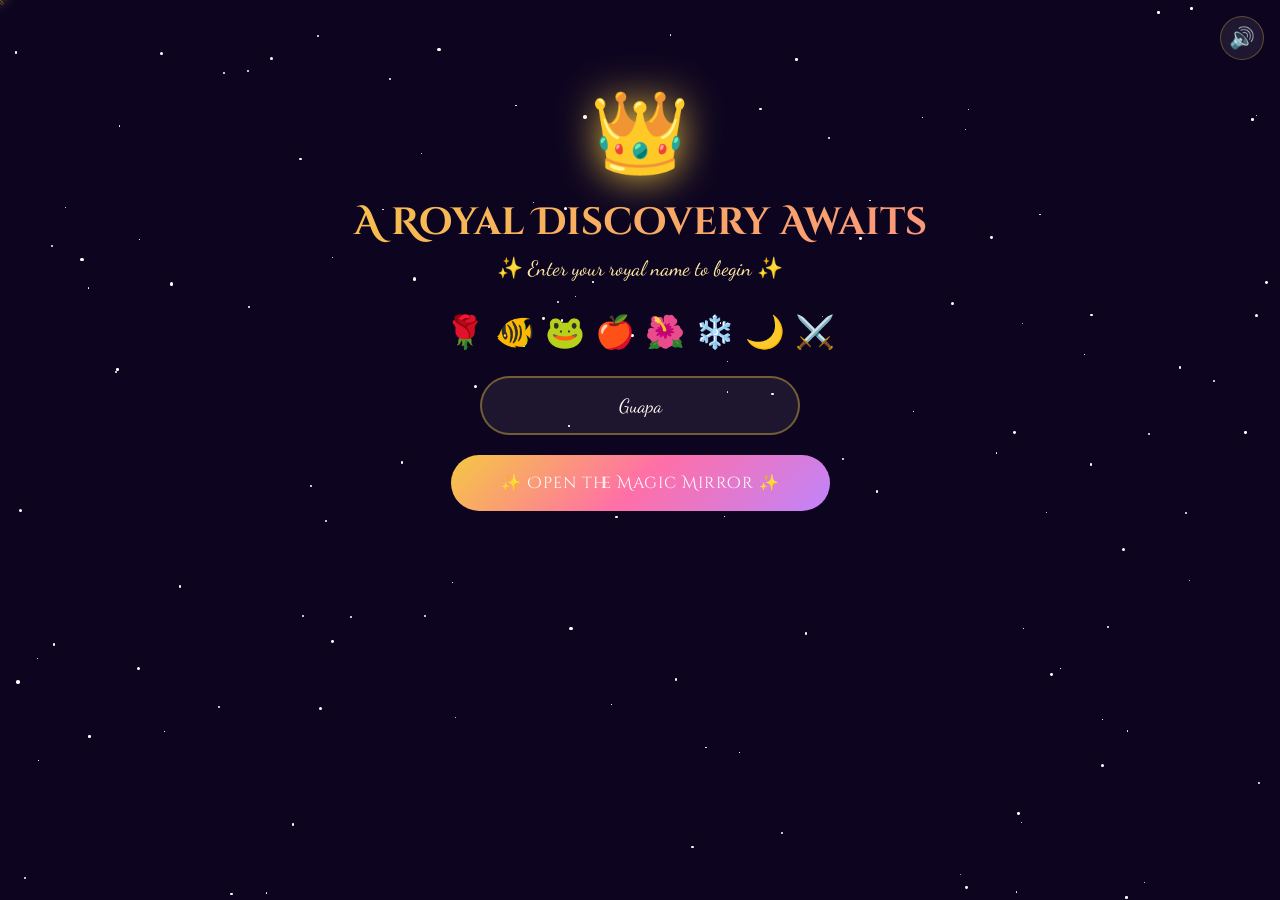
<file: index 9.html>
<!DOCTYPE html>
<html lang="en">
<head>
<meta charset="UTF-8">
<meta name="viewport" content="width=device-width, initial-scale=1.0, user-scalable=no">
<title>✨ Guapa's Royal Princess Quest ✨</title>
<link href="https://fonts.googleapis.com/css2?family=Cinzel+Decorative:wght@400;700;900&family=Lora:ital,wght@0,400;0,600;1,400&family=Dancing+Script:wght@400;700&display=swap" rel="stylesheet">
<style>

:root {
  --gold:#f5c842; --gold-light:#ffeaa0; --rose:#ff6fa8; --lav:#c084fc;
  --sky:#67e8f9; --mint:#6ee7b7; --cream:#fff8f0; --deep:#0d0520;
  --deep2:#1a0a2e; --deep3:#2d1b4e;
}
* { margin:0; padding:0; box-sizing:border-box; }
html { scroll-behavior:smooth; }
body {
  background:var(--deep);
  font-family:'Lora',serif;
  min-height:100vh;
  overflow-x:hidden;
  color:var(--cream);
  cursor:none;
}

/* ── CUSTOM CURSOR ── */
#cursor {
  position:fixed; width:24px; height:24px; pointer-events:none;
  z-index:99999; transform:translate(-50%,-50%);
  transition:transform .1s ease;
  font-size:1.2rem; line-height:1;
}
#cursor::after {
  content:'🪄';
  display:block;
  filter:drop-shadow(0 0 6px rgba(245,200,66,.8));
}
.cursor-trail {
  position:fixed; pointer-events:none; z-index:99998;
  font-size:.7rem; opacity:0;
  animation:trailFade .8s forwards ease-out;
  transform:translate(-50%,-50%);
}
@keyframes trailFade {
  0%   { opacity:.9; transform:translate(-50%,-50%) scale(1); }
  100% { opacity:0;  transform:translate(-50%,-120%) scale(.3); }
}
.tap-burst {
  position:fixed; pointer-events:none; z-index:99998;
  font-size:1rem; opacity:0;
  animation:burstOut .6s forwards ease-out;
  transform:translate(-50%,-50%);
}
@keyframes burstOut {
  0%   { opacity:1; transform:translate(-50%,-50%) scale(0); }
  50%  { opacity:1; transform:translate(-50%,-50%) scale(1.4); }
  100% { opacity:0; transform:translate(var(--bx),var(--by)) scale(.5); }
}

/* ── STARS ── */
.stars { position:fixed; top:0; left:0; width:100%; height:100%; pointer-events:none; z-index:0; }
.star {
  position:absolute; background:#fff; border-radius:50%;
  animation:twinkle var(--d,3s) infinite var(--dl,0s) ease-in-out;
}
@keyframes twinkle {
  0%,100% { opacity:.1; transform:scale(1); }
  50%     { opacity:1;  transform:scale(1.5); }
}

/* ── CASTLE BACKGROUND ── */
#castle-bg {
  position:fixed; bottom:0; left:0; width:100%; pointer-events:none;
  z-index:1; height:200px; overflow:hidden;
}
.castle-piece {
  position:absolute; bottom:0;
  font-size:2rem; opacity:0;
  animation:castleRise 1.2s cubic-bezier(.34,1.56,.64,1) forwards;
}
@keyframes castleRise {
  from { opacity:0; transform:translateY(40px); }
  to   { opacity:.35; transform:translateY(0); }
}

/* ── FLOATING SPARKLES ── */
.sp-wrap { position:fixed; top:0; left:0; width:100%; height:100%; pointer-events:none; z-index:1; overflow:hidden; }
.sparkle {
  position:absolute; opacity:0;
  animation:floatUp var(--d,6s) infinite linear var(--dl,0s);
}
@keyframes floatUp {
  0%   { opacity:0;   transform:translateY(100vh) rotate(0deg); }
  10%  { opacity:1; }
  90%  { opacity:.5; }
  100% { opacity:0;   transform:translateY(-20px) rotate(360deg); }
}

/* ── APP LAYOUT ── */
#app {
  position:relative; z-index:10;
  max-width:900px; margin:0 auto;
  padding:20px 16px 80px;
}

/* ── NAME ENTRY SCREEN ── */
#name-screen {
  text-align:center; padding:60px 20px;
  animation:fadeUp 1s ease-out;
}
.name-crown { font-size:5rem; display:block; animation:crownBounce 2s infinite ease-in-out; filter:drop-shadow(0 0 20px var(--gold)); }
@keyframes crownBounce { 0%,100%{transform:translateY(0) rotate(-5deg);} 50%{transform:translateY(-15px) rotate(5deg);} }
.name-title {
  font-family:'Cinzel Decorative',cursive;
  font-size:clamp(1.4rem,5vw,2.4rem);
  background:linear-gradient(135deg,var(--gold),var(--rose),var(--lav));
  background-size:300% 300%;
  -webkit-background-clip:text; -webkit-text-fill-color:transparent; background-clip:text;
  animation:shimmer 4s infinite linear; margin:16px 0 8px;
}
@keyframes shimmer { 0%{background-position:0% 50%;} 100%{background-position:300% 50%;} }
.name-subtitle { font-family:'Dancing Script',cursive; font-size:1.3rem; color:var(--gold-light); margin-bottom:30px; }
.name-input-wrap { position:relative; max-width:320px; margin:0 auto 20px; }
.name-input {
  width:100%; padding:16px 24px; font-size:1.2rem;
  font-family:'Dancing Script',cursive; color:var(--cream);
  background:rgba(255,255,255,.07); border:2px solid rgba(245,200,66,.4);
  border-radius:50px; outline:none; text-align:center;
  transition:border-color .3s, box-shadow .3s;
}
.name-input:focus { border-color:var(--gold); box-shadow:0 0 20px rgba(245,200,66,.3); }
.name-input::placeholder { color:rgba(255,248,240,.35); }
.btn-begin {
  display:inline-block; padding:17px 50px;
  background:linear-gradient(135deg,var(--gold),var(--rose),var(--lav));
  color:#fff; font-family:'Cinzel Decorative',cursive;
  font-size:1rem; border:none; border-radius:50px; cursor:none;
  animation:glowPulse 2.5s infinite; letter-spacing:1px;
  transition:transform .2s;
}
.btn-begin:hover { transform:scale(1.06) translateY(-3px); }
@keyframes glowPulse {
  0%,100% { box-shadow:0 8px 30px rgba(245,200,66,.4); }
  50%      { box-shadow:0 8px 50px rgba(245,200,66,.7),0 0 80px rgba(255,111,168,.4); }
}
.name-p-icons { display:flex; justify-content:center; gap:10px; flex-wrap:wrap; margin:24px 0; font-size:2rem; }
.pi { display:inline-block; animation:iconFloat var(--d) infinite ease-in-out var(--dl); }
@keyframes iconFloat { 0%,100%{transform:translateY(0);} 50%{transform:translateY(-10px);} }

/* ── TITLE SCREEN ── */
#title-screen { text-align:center; padding:40px 10px; animation:fadeUp 1.2s ease-out; }
@keyframes fadeUp { from{opacity:0;transform:translateY(30px);} to{opacity:1;transform:translateY(0);} }
h1 {
  font-family:'Cinzel Decorative',cursive;
  font-size:clamp(1.5rem,5vw,2.8rem);
  background:linear-gradient(135deg,var(--gold),var(--rose),var(--lav),var(--gold));
  background-size:300% 300%; -webkit-background-clip:text;
  -webkit-text-fill-color:transparent; background-clip:text;
  animation:shimmer 4s infinite linear; line-height:1.3; margin:16px 0 8px;
}
.subtitle { font-family:'Dancing Script',cursive; font-size:1.4rem; color:var(--gold-light); margin-bottom:16px; }
.mirror-greeting {
  background:rgba(255,255,255,.06); border:1px solid rgba(245,200,66,.2);
  border-radius:20px; padding:20px 24px; margin:20px 0;
  font-family:'Dancing Script',cursive; font-size:1.25rem;
  color:var(--gold-light); line-height:1.7;
}
.stats { display:flex; justify-content:center; gap:12px; flex-wrap:wrap; margin:16px 0; }
.stat { background:rgba(245,200,66,.1); border:1px solid rgba(245,200,66,.3); border-radius:20px; padding:7px 16px; font-family:'Dancing Script',cursive; font-size:1rem; color:var(--gold-light); }
.btn-start {
  display:inline-block; padding:18px 50px;
  background:linear-gradient(135deg,var(--gold),var(--rose),var(--lav));
  color:#fff; font-family:'Cinzel Decorative',cursive;
  font-size:1.05rem; border:none; border-radius:50px; cursor:none;
  animation:glowPulse 2.5s infinite; letter-spacing:1px; margin-top:10px;
  transition:transform .2s;
}
.btn-start:hover { transform:scale(1.07) translateY(-3px); }

/* ── SOUND TOGGLE ── */
#sound-btn {
  position:fixed; top:16px; right:16px; z-index:1000;
  background:rgba(255,255,255,.08); border:1px solid rgba(245,200,66,.3);
  border-radius:50%; width:44px; height:44px; cursor:none;
  font-size:1.3rem; display:flex; align-items:center; justify-content:center;
  transition:all .2s; backdrop-filter:blur(10px);
}
#sound-btn:hover { background:rgba(245,200,66,.15); transform:scale(1.1); }

/* ── LIVE PRINCESS METER ── */
#princess-meter {
  position:fixed; left:8px; top:50%; transform:translateY(-50%);
  z-index:100; display:none; flex-direction:column; gap:6px;
  background:rgba(13,5,32,.7); border:1px solid rgba(245,200,66,.15);
  border-radius:20px; padding:10px 6px; backdrop-filter:blur(10px);
}
.meter-princess {
  width:36px; height:36px; border-radius:50%; display:flex;
  align-items:center; justify-content:center; font-size:1.1rem;
  border:2px solid rgba(255,255,255,.1); transition:all .4s cubic-bezier(.34,1.56,.64,1);
  background:rgba(255,255,255,.05); position:relative; cursor:default;
}
.meter-princess.leading {
  border-color:var(--gold); background:rgba(245,200,66,.15);
  box-shadow:0 0 12px rgba(245,200,66,.5); transform:scale(1.15);
}
.meter-princess.top3 {
  border-color:rgba(192,132,252,.5); background:rgba(192,132,252,.08);
  box-shadow:0 0 8px rgba(192,132,252,.3);
}
.meter-crown {
  position:absolute; top:-10px; left:50%; transform:translateX(-50%);
  font-size:.65rem; display:none;
}
.meter-princess.leading .meter-crown { display:block; }

/* ── PROGRESS ── */
#prog-area { margin-bottom:22px; display:none; }
.prog-label { display:flex; justify-content:space-between; font-family:'Dancing Script',cursive; font-size:1rem; color:var(--gold-light); margin-bottom:8px; }
.prog-track { height:10px; background:rgba(255,255,255,.1); border-radius:10px; overflow:hidden; border:1px solid rgba(245,200,66,.2); }
.prog-fill {
  height:100%; background:linear-gradient(90deg,var(--gold),var(--rose),var(--lav));
  border-radius:10px; transition:width .6s cubic-bezier(.4,0,.2,1);
  box-shadow:0 0 10px rgba(245,200,66,.6);
}
.prog-round { font-family:'Cinzel Decorative',cursive; font-size:.65rem; color:rgba(192,132,252,.8); letter-spacing:1px; }

/* ── QUESTION CARD ── */
.q-card {
  background:linear-gradient(145deg,rgba(45,27,78,.92),rgba(26,10,46,.96));
  border:1px solid rgba(245,200,66,.25); border-radius:28px;
  padding:28px 22px; box-shadow:0 20px 60px rgba(0,0,0,.4),inset 0 1px 0 rgba(255,255,255,.08);
  animation:slideIn .45s cubic-bezier(.34,1.56,.64,1); position:relative; overflow:hidden;
}
.q-card::before {
  content:''; position:absolute; top:0; left:0; right:0; height:3px;
  background:linear-gradient(90deg,var(--gold),var(--rose),var(--lav),var(--mint));
  background-size:200% 100%; animation:shimmer 3s infinite linear;
}
@keyframes slideIn { from{opacity:0;transform:translateX(40px) scale(.97);} to{opacity:1;transform:translateX(0) scale(1);} }
.cat-badge {
  display:inline-block; background:rgba(245,200,66,.15);
  border:1px solid rgba(245,200,66,.4); border-radius:30px;
  padding:5px 16px; font-size:.75rem; font-family:'Cinzel Decorative',cursive;
  color:var(--gold); letter-spacing:1px; margin-bottom:14px; text-transform:uppercase;
}
.q-emoji { font-size:2.6rem; display:block; margin-bottom:10px; text-align:center; filter:drop-shadow(0 0 12px rgba(245,200,66,.5)); }
.q-text { font-size:1.1rem; line-height:1.6; color:var(--cream); text-align:center; margin-bottom:22px; font-weight:600; }

/* ── STANDARD OPTIONS ── */
.opts-grid { display:grid; gap:10px; grid-template-columns:1fr; }
.opts-grid.two-col { grid-template-columns:1fr 1fr; }
.opts-grid.visual  { grid-template-columns:1fr 1fr 1fr; }
.opt-btn {
  background:rgba(255,255,255,.05); border:1.5px solid rgba(255,255,255,.12);
  border-radius:14px; padding:13px 16px; cursor:none;
  transition:all .25s cubic-bezier(.34,1.56,.64,1);
  text-align:left; display:flex; align-items:center; gap:11px;
  color:rgba(255,248,240,.9); font-family:'Lora',serif; font-size:.9rem; line-height:1.4; width:100%;
}
.opt-btn:hover { background:rgba(245,200,66,.12); border-color:var(--gold); transform:translateY(-2px) scale(1.01); box-shadow:0 6px 20px rgba(245,200,66,.2); color:#fff; }
.opt-btn.selected {
  background:linear-gradient(135deg,rgba(245,200,66,.22),rgba(192,132,252,.22));
  border-color:var(--gold); color:#fff; transform:scale(1.02);
  box-shadow:0 8px 25px rgba(245,200,66,.3);
}
.opt-btn.visual-card { flex-direction:column; align-items:center; text-align:center; padding:16px 10px; min-height:110px; justify-content:center; }
.opt-btn.two-col-btn { flex-direction:column; align-items:center; text-align:center; padding:16px 12px; }
.opt-icon { font-size:1.7rem; flex-shrink:0; }
.opt-icon.big { font-size:2.2rem; margin-bottom:6px; }
.opt-label { font-weight:600; margin-bottom:2px; }
.opt-desc  { font-size:.78rem; opacity:.7; font-style:italic; }

/* ── DRESS CAROUSEL ── */
.dress-carousel { position:relative; overflow:hidden; padding:10px 0 20px; }
.dress-track { display:flex; gap:14px; transition:transform .4s cubic-bezier(.4,0,.2,1); }
.dress-card {
  flex-shrink:0; width:140px; height:200px; border-radius:20px; cursor:none;
  border:2px solid rgba(255,255,255,.12); position:relative; overflow:hidden;
  transition:all .3s cubic-bezier(.34,1.56,.64,1); background:rgba(255,255,255,.04);
  display:flex; flex-direction:column; align-items:center; justify-content:center;
}
.dress-card:hover { transform:translateY(-8px) scale(1.04); border-color:rgba(245,200,66,.5); box-shadow:0 12px 35px rgba(0,0,0,.4); }
.dress-card.selected {
  border-color:var(--gold); transform:translateY(-12px) scale(1.08);
  box-shadow:0 16px 40px rgba(245,200,66,.4);
}
.dress-card.selected::after {
  content:'✨'; position:absolute; top:-8px; right:-8px;
  font-size:1.2rem; animation:sparkSpin 1s infinite linear;
}
@keyframes sparkSpin { from{transform:rotate(0deg);} to{transform:rotate(360deg);} }
.dress-emoji { font-size:4rem; margin-bottom:6px; transition:transform .3s; }
.dress-card:hover .dress-emoji, .dress-card.selected .dress-emoji { transform:scale(1.15) rotate(-5deg); }
.dress-name { font-family:'Dancing Script',cursive; font-size:.9rem; color:var(--cream); text-align:center; padding:0 8px; }
.dress-nav { display:flex; justify-content:center; gap:12px; margin-top:12px; }
.dress-nav-btn {
  background:rgba(255,255,255,.1); border:1px solid rgba(245,200,66,.3);
  border-radius:50%; width:36px; height:36px; cursor:none;
  font-size:1rem; display:flex; align-items:center; justify-content:center;
  transition:all .2s;
}
.dress-nav-btn:hover { background:rgba(245,200,66,.2); transform:scale(1.1); }

/* ── TIARA PICKER ── */
.tiara-grid { display:grid; grid-template-columns:repeat(3,1fr); gap:12px; }
.tiara-card {
  background:linear-gradient(145deg,rgba(45,27,78,.8),rgba(26,10,46,.95));
  border:2px solid rgba(255,255,255,.12); border-radius:18px;
  padding:18px 10px; cursor:none; transition:all .3s cubic-bezier(.34,1.56,.64,1);
  text-align:center; position:relative; overflow:hidden;
}
.tiara-card:hover { transform:translateY(-5px); border-color:rgba(245,200,66,.5); box-shadow:0 10px 30px rgba(245,200,66,.2); }
.tiara-card.selected { border-color:var(--gold); box-shadow:0 0 30px rgba(245,200,66,.4); transform:scale(1.05); }
.tiara-emoji { font-size:2.8rem; display:block; animation:tiaraFloat var(--d,2s) infinite ease-in-out var(--dl,0s); }
@keyframes tiaraFloat { 0%,100%{transform:translateY(0);} 50%{transform:translateY(-6px);} }
.tiara-name { font-family:'Dancing Script',cursive; font-size:.95rem; color:var(--gold-light); margin-top:8px; }
.tiara-glow { position:absolute; inset:0; opacity:0; transition:opacity .3s; border-radius:16px; }
.tiara-card.selected .tiara-glow { opacity:1; }

/* ── SWATCH ── */
.swatch-grid { display:grid; grid-template-columns:repeat(3,1fr); gap:10px; }
.swatch-btn {
  border:2px solid rgba(255,255,255,.15); border-radius:16px; padding:12px 8px;
  cursor:none; transition:all .25s cubic-bezier(.34,1.56,.64,1);
  text-align:center; background:rgba(255,255,255,.05);
  display:flex; flex-direction:column; align-items:center; gap:6px;
}
.swatch-btn:hover { transform:translateY(-3px) scale(1.04); border-color:var(--gold); }
.swatch-btn.selected { border-color:var(--gold); box-shadow:0 0 20px rgba(245,200,66,.4); transform:scale(1.05); }
.swatch-colors { display:flex; gap:3px; border-radius:8px; overflow:hidden; height:32px; width:100%; }
.swatch-seg { flex:1; }
.swatch-name { font-size:.72rem; font-weight:600; color:var(--cream); }
.swatch-desc { font-size:.65rem; opacity:.65; font-style:italic; }

/* ── FLIP CARDS ── */
.flip-grid { display:grid; grid-template-columns:repeat(3,1fr); gap:10px; }
.flip-card { perspective:600px; cursor:none; height:120px; }
.flip-inner { position:relative; width:100%; height:100%; transition:transform .55s cubic-bezier(.4,0,.2,1); transform-style:preserve-3d; }
.flip-card.flipped .flip-inner { transform:rotateY(180deg); }
.flip-front, .flip-back {
  position:absolute; inset:0; backface-visibility:hidden;
  border-radius:14px; display:flex; flex-direction:column;
  align-items:center; justify-content:center; padding:8px;
  border:1.5px solid rgba(255,255,255,.15); transition:border-color .25s;
}
.flip-front { background:linear-gradient(135deg,rgba(45,27,78,.9),rgba(26,10,46,.95)); font-size:2rem; }
.flip-front-hint { font-size:.7rem; color:rgba(255,248,240,.4); margin-top:4px; font-style:italic; }
.flip-back { background:linear-gradient(135deg,rgba(245,200,66,.18),rgba(192,132,252,.18)); transform:rotateY(180deg); font-size:1.6rem; }
.flip-back-label { font-size:.72rem; font-weight:700; color:#fff; margin-top:6px; text-align:center; line-height:1.2; }
.flip-back-desc  { font-size:.62rem; opacity:.7; font-style:italic; text-align:center; margin-top:2px; }
.flip-card.selected .flip-front, .flip-card.selected .flip-back { border-color:var(--gold); box-shadow:0 0 15px rgba(245,200,66,.3); }

/* ── KINGDOM BUILDER ── */
.kingdom-builder { background:rgba(255,255,255,.04); border:1px solid rgba(103,232,249,.2); border-radius:20px; padding:16px; }
.kingdom-scene {
  height:160px; background:linear-gradient(180deg,#0d0520 0%,#1a0a2e 60%,#2d1b4e 100%);
  border-radius:14px; position:relative; overflow:hidden; margin-bottom:16px;
  border:1px solid rgba(245,200,66,.15);
}
.kb-element { position:absolute; font-size:2rem; animation:kbPlace .5s cubic-bezier(.34,1.56,.64,1) forwards; }
@keyframes kbPlace { from{opacity:0;transform:scale(0) rotate(-10deg);} to{opacity:1;transform:scale(1) rotate(0);} }
.kb-row { margin-bottom:12px; }
.kb-row-label { font-family:'Cinzel Decorative',cursive; font-size:.65rem; color:var(--gold); letter-spacing:1px; margin-bottom:8px; text-transform:uppercase; }
.kb-options { display:flex; gap:8px; flex-wrap:wrap; }
.kb-opt {
  background:rgba(255,255,255,.06); border:1.5px solid rgba(255,255,255,.15);
  border-radius:12px; padding:8px 12px; cursor:none; font-size:.85rem;
  display:flex; align-items:center; gap:6px; transition:all .2s;
  color:var(--cream);
}
.kb-opt:hover { border-color:var(--gold); background:rgba(245,200,66,.1); transform:scale(1.05); }
.kb-opt.chosen { border-color:var(--gold); background:rgba(245,200,66,.15); box-shadow:0 0 12px rgba(245,200,66,.3); }

/* ── ENCHANT BUTTON ── */
.enchant-burst {
  position:absolute; pointer-events:none; z-index:100;
  animation:enchantBurst .6s forwards ease-out;
}
@keyframes enchantBurst {
  0%   { opacity:1; transform:translate(-50%,-50%) scale(0); }
  50%  { opacity:1; transform:translate(-50%,-50%) scale(1.5); }
  100% { opacity:0; transform:translate(-50%,-50%) scale(2); }
}

/* ── NEXT BUTTON ── */
.btn-next {
  display:block; width:100%; margin-top:18px; padding:15px;
  background:linear-gradient(135deg,var(--gold),#e8a030);
  color:var(--deep); font-family:'Cinzel Decorative',cursive;
  font-size:.95rem; font-weight:900; border:none; border-radius:50px; cursor:none;
  transition:all .25s; box-shadow:0 6px 25px rgba(245,200,66,.4); letter-spacing:1px;
  opacity:0; pointer-events:none;
}
.btn-next.show { opacity:1; pointer-events:all; animation:fadeUp .4s ease-out; }
.btn-next:hover { transform:scale(1.03) translateY(-2px); box-shadow:0 10px 35px rgba(245,200,66,.6); }

/* ── LOADING / MAGIC MIRROR ── */
#loading { display:none; text-align:center; padding:60px 20px; }
.mirror-wrap { position:relative; width:180px; height:230px; margin:0 auto 30px; }
.mirror-frame {
  width:180px; height:230px; border-radius:50% 50% 40% 40%;
  background:linear-gradient(145deg,#8B6914,#C9A227,#8B6914);
  display:flex; align-items:center; justify-content:center;
  box-shadow:0 0 40px rgba(245,200,66,.5),inset 0 2px 0 rgba(255,255,255,.3);
}
.mirror-glass {
  width:150px; height:196px; border-radius:50% 50% 38% 38%;
  background:linear-gradient(135deg,#0a0520,#1a0a2e,#0d0535);
  position:relative; overflow:hidden; display:flex; align-items:center; justify-content:center;
}
.mirror-fog {
  position:absolute; inset:0;
  background:radial-gradient(ellipse at center,rgba(192,132,252,.6) 0%,rgba(103,232,249,.3) 50%,transparent 70%);
  animation:fogSwirl 2s infinite ease-in-out;
}
@keyframes fogSwirl { 0%,100%{transform:scale(1) rotate(0deg);opacity:.8;} 50%{transform:scale(1.1) rotate(180deg);opacity:1;} }
.mirror-silhouette {
  position:absolute; font-size:4rem; z-index:2;
  filter:brightness(0); transition:filter 2s ease-in-out;
}
.mirror-silhouette.reveal { filter:brightness(1) drop-shadow(0 0 20px var(--gold)); }
.mirror-question { font-size:2.5rem; z-index:3; animation:questionPulse 1s infinite ease-in-out; }
@keyframes questionPulse { 0%,100%{transform:scale(1);} 50%{transform:scale(1.2);} }
.load-text { font-family:'Dancing Script',cursive; font-size:1.6rem; color:var(--gold-light); }
.load-sub { font-size:.9rem; color:rgba(255,248,240,.6); margin-top:8px; font-style:italic; }
.mirror-name-reveal { font-family:'Cinzel Decorative',cursive; font-size:1.1rem; color:var(--gold); margin-top:16px; min-height:2rem; }

/* ── RESULT SCROLL ── */
#result { display:none; }
.scroll-container {
  background:linear-gradient(180deg,#2a1a00,#1a0f00,#2a1a00);
  border:3px solid #8B6914; border-radius:12px;
  padding:40px 28px; position:relative; overflow:hidden;
  box-shadow:0 30px 80px rgba(0,0,0,.6),inset 0 0 60px rgba(139,105,20,.15);
  animation:scrollUnroll 1.2s cubic-bezier(.4,0,.2,1);
}
@keyframes scrollUnroll {
  from { clip-path:inset(50% 0 50% 0); opacity:0; }
  to   { clip-path:inset(0% 0 0% 0);   opacity:1; }
}
.scroll-container::before, .scroll-container::after {
  content:''; position:absolute; left:0; right:0; height:40px;
  background:linear-gradient(180deg,#8B6914,#C9A227 30%,#8B6914 70%,#5a4000);
  border-radius:8px;
}
.scroll-container::before { top:0; }
.scroll-container::after  { bottom:0; }
.scroll-inner { position:relative; z-index:1; text-align:center; }
.wax-seal {
  width:60px; height:60px; border-radius:50%;
  background:radial-gradient(circle at 35% 35%,#dc2626,#991b1b);
  display:flex; align-items:center; justify-content:center;
  font-size:1.6rem; margin:0 auto 20px;
  box-shadow:0 4px 15px rgba(220,38,38,.4),inset 0 2px 0 rgba(255,255,255,.2);
  animation:sealDrop .8s cubic-bezier(.34,1.56,.64,1) .3s both;
}
@keyframes sealDrop { from{opacity:0;transform:scale(0) rotate(-20deg);} to{opacity:1;transform:scale(1) rotate(0);} }
.royal-decree { font-family:'Cinzel Decorative',cursive; font-size:.75rem; color:#C9A227; letter-spacing:2px; text-transform:uppercase; margin-bottom:12px; }
.result-name-typed {
  font-family:'Cinzel Decorative',cursive;
  font-size:clamp(2rem,7vw,3.2rem);
  background:linear-gradient(135deg,#C9A227,#f5c842,#C9A227);
  -webkit-background-clip:text; -webkit-text-fill-color:transparent; background-clip:text;
  min-height:4rem; margin:10px 0;
}
.result-card {
  border-radius:24px; padding:28px 22px; margin:20px 0;
  border:1px solid rgba(245,200,66,.3);
  box-shadow:0 20px 60px rgba(0,0,0,.4); position:relative; overflow:hidden;
  transition:background 1.5s ease;
}
.result-card::before {
  content:''; position:absolute; top:0; left:0; right:0; height:4px;
  background:linear-gradient(90deg,var(--gold),var(--rose),var(--lav),var(--mint),var(--gold));
  background-size:200% 100%; animation:shimmer 3s infinite linear;
}
.p-emoji-big {
  font-size:5rem; display:block; margin:8px auto 18px;
  filter:drop-shadow(0 0 25px rgba(245,200,66,.6));
  animation:floatBig 3s infinite ease-in-out;
}
@keyframes floatBig { 0%,100%{transform:translateY(0);} 50%{transform:translateY(-12px);} }
.result-desc { font-size:1rem; line-height:1.78; color:rgba(255,248,240,.92); margin-bottom:18px; }

/* ── VOICE LINE ── */
.voice-line-box {
  background:linear-gradient(135deg,rgba(103,232,249,.08),rgba(192,132,252,.08));
  border:1px solid rgba(103,232,249,.3); border-radius:16px;
  padding:16px 20px; margin:16px 0; position:relative;
}
.voice-line-box::before {
  content:'"'; font-family:'Cinzel Decorative',cursive; font-size:3rem;
  color:rgba(103,232,249,.2); position:absolute; top:-5px; left:10px; line-height:1;
}
.voice-line-text {
  font-family:'Dancing Script',cursive; font-size:1.2rem;
  color:var(--sky); line-height:1.6; font-style:italic;
  padding-left:20px; min-height:2rem;
}
.voice-line-attr { font-size:.72rem; color:rgba(103,232,249,.5); text-align:right; margin-top:8px; }

/* ── ROYAL TITLE BOX ── */
.royal-title-box {
  background:rgba(245,200,66,.1); border:1px solid rgba(245,200,66,.35);
  border-radius:16px; padding:14px 18px; margin:16px 0; text-align:center;
}
.royal-title-label { font-family:'Cinzel Decorative',cursive; font-size:.7rem; color:var(--gold); letter-spacing:2px; text-transform:uppercase; margin-bottom:6px; }
.royal-title-text  { font-family:'Dancing Script',cursive; font-size:1.4rem; color:var(--gold-light); }

/* ── TRAIT WHEEL ── */
.trait-wheel-wrap { margin:20px 0; text-align:center; }
.trait-wheel-title { font-family:'Cinzel Decorative',cursive; font-size:.78rem; color:var(--lav); letter-spacing:1px; margin-bottom:14px; }
.trait-wheel-svg { max-width:280px; display:block; margin:0 auto; }

/* ── PHOTO BOOTH ── */
.photo-booth-section { margin-top:22px; }
.photo-booth-title { font-family:'Cinzel Decorative',cursive; font-size:.78rem; color:var(--rose); letter-spacing:1px; margin-bottom:12px; text-align:center; }
.frame-selector { display:flex; gap:8px; flex-wrap:wrap; justify-content:center; margin-bottom:16px; }
.frame-btn {
  background:rgba(255,255,255,.06); border:1.5px solid rgba(255,255,255,.15);
  border-radius:12px; padding:8px 14px; cursor:none; font-size:.8rem;
  color:var(--cream); transition:all .2s; display:flex; align-items:center; gap:6px;
}
.frame-btn:hover { border-color:var(--rose); background:rgba(255,111,168,.1); }
.frame-btn.active { border-color:var(--rose); background:rgba(255,111,168,.15); box-shadow:0 0 12px rgba(255,111,168,.3); }
.photo-preview {
  border-radius:20px; padding:20px; position:relative; text-align:center;
  min-height:200px; display:flex; flex-direction:column; align-items:center;
  justify-content:center; overflow:hidden; transition:all .4s ease;
}
.frame-deco { position:absolute; font-size:1.5rem; pointer-events:none; }
.photo-content { position:relative; z-index:1; }
.photo-p-emoji { font-size:4rem; display:block; margin-bottom:8px; }
.photo-p-name  { font-family:'Cinzel Decorative',cursive; font-size:1.2rem; color:#fff; }
.photo-p-title { font-family:'Dancing Script',cursive; font-size:.95rem; margin-top:6px; opacity:.8; }
.photo-watermark { font-size:.6rem; opacity:.4; margin-top:10px; letter-spacing:1px; }
.btn-screenshot {
  display:block; width:100%; margin-top:14px; padding:13px;
  background:linear-gradient(135deg,var(--rose),#c2185b);
  color:#fff; font-family:'Cinzel Decorative',cursive;
  font-size:.85rem; border:none; border-radius:50px; cursor:none;
  transition:all .25s; letter-spacing:.5px;
}

/* ── MATCH BARS ── */
.match-sec { margin-top:22px; background:rgba(255,255,255,.04); border-radius:18px; padding:18px; border:1px solid rgba(192,132,252,.2); }
.match-title { font-family:'Cinzel Decorative',cursive; font-size:.78rem; color:var(--lav); margin-bottom:14px; letter-spacing:1px; text-align:center; }
.bar-row { display:flex; align-items:center; gap:9px; margin-bottom:9px; }
.bar-label { width:100px; text-align:right; color:rgba(255,248,240,.7); flex-shrink:0; font-size:.76rem; }
.bar-track { flex:1; height:9px; background:rgba(255,255,255,.08); border-radius:10px; overflow:hidden; }
.bar-fill { height:100%; border-radius:10px; transition:width 1.5s cubic-bezier(.4,0,.2,1); }
.bar-pct { width:34px; font-weight:700; color:var(--gold); font-size:.76rem; }

/* ── PICKS ── */
.picks-sec { margin-top:22px; }
.picks-title { font-family:'Cinzel Decorative',cursive; font-size:.78rem; color:var(--rose); letter-spacing:1px; margin-bottom:12px; }
.picks-grid { display:grid; grid-template-columns:repeat(3,1fr); gap:8px; }
.pick-item { background:rgba(255,111,168,.08); border:1px solid rgba(255,111,168,.2); border-radius:11px; padding:9px 7px; text-align:center; font-size:.73rem; }
.pick-icon { font-size:1.5rem; display:block; margin-bottom:3px; }

/* ── TOURNAMENT MODE ── */
.tournament-banner {
  background:linear-gradient(135deg,rgba(245,200,66,.12),rgba(192,132,252,.12));
  border:1px solid rgba(245,200,66,.3); border-radius:16px;
  padding:14px 20px; margin-bottom:16px; text-align:center;
  font-family:'Cinzel Decorative',cursive; font-size:.8rem; color:var(--gold-light);
  letter-spacing:1px;
}
.royal-court-section {
  background:linear-gradient(145deg,rgba(45,27,78,.9),rgba(26,10,46,.95));
  border:2px solid var(--gold); border-radius:24px; padding:28px;
  text-align:center; margin-top:20px;
}
.royal-court-title { font-family:'Cinzel Decorative',cursive; font-size:1.1rem; color:var(--gold); margin-bottom:20px; }
.court-princesses { display:flex; justify-content:center; gap:20px; margin:20px 0; flex-wrap:wrap; }
.court-princess { text-align:center; }
.court-emoji { font-size:3rem; display:block; margin-bottom:6px; filter:drop-shadow(0 0 15px rgba(245,200,66,.5)); }
.court-name { font-family:'Cinzel Decorative',cursive; font-size:.75rem; color:var(--gold-light); }
.combined-title {
  font-family:'Dancing Script',cursive; font-size:1.6rem; color:var(--gold);
  margin:16px 0; background:linear-gradient(135deg,var(--gold),var(--rose),var(--lav));
  -webkit-background-clip:text; -webkit-text-fill-color:transparent; background-clip:text;
}

/* ── BUTTONS ── */
.btn-retry {
  display:inline-block; background:linear-gradient(135deg,var(--lav),#7c3aed);
  color:#fff; font-family:'Cinzel Decorative',cursive; font-size:.9rem;
  padding:15px 36px; border:none; border-radius:50px; cursor:none;
  box-shadow:0 8px 30px rgba(192,132,252,.4); transition:all .3s;
  margin:8px; letter-spacing:.5px;
}
.btn-retry:hover { transform:scale(1.05) translateY(-3px); box-shadow:0 12px 40px rgba(192,132,252,.6); }
.btn-tournament {
  display:inline-block; background:linear-gradient(135deg,var(--gold),#e8a030);
  color:var(--deep); font-family:'Cinzel Decorative',cursive; font-size:.9rem;
  padding:15px 36px; border:none; border-radius:50px; cursor:none;
  box-shadow:0 8px 30px rgba(245,200,66,.4); transition:all .3s;
  margin:8px; letter-spacing:.5px;
}
.btn-tournament:hover { transform:scale(1.05) translateY(-3px); }

/* ── CONFETTI ── */
.confetti-piece {
  position:fixed; animation:confettiFall 3s linear forwards;
  border-radius:2px; z-index:999; pointer-events:none;
}
@keyframes confettiFall {
  0%   { transform:translateY(-20px) rotate(0deg);   opacity:1; }
  100% { transform:translateY(110vh) rotate(720deg); opacity:0; }
}
.result-particles { position:absolute; inset:0; pointer-events:none; overflow:hidden; }
.bg-p { position:fixed; pointer-events:none; z-index:2; animation:bgFloat linear infinite; opacity:0; }
@keyframes bgFloat { 0%{opacity:0;transform:translateY(100vh);} 10%{opacity:.7;} 90%{opacity:.4;} 100%{opacity:0;transform:translateY(-20px);} }

.hidden { display:none!important; }
@media(max-width:520px){
  .traits-grid{grid-template-columns:1fr;}
  .picks-grid{grid-template-columns:repeat(2,1fr);}
  .opts-grid.visual{grid-template-columns:1fr 1fr;}
  .flip-grid{grid-template-columns:1fr 1fr;}
  .swatch-grid{grid-template-columns:1fr 1fr;}
  .opts-grid.two-col{grid-template-columns:1fr;}
  .tiara-grid{grid-template-columns:1fr 1fr;}
  .dress-card{width:120px;height:170px;}
  #princess-meter{display:none!important;}
}
</style>
</head>
<body>
<div id="cursor"></div>
<div class="stars" id="stars"></div>
<div class="sp-wrap" id="sparkles"></div>
<div id="castle-bg"></div>
<button id="sound-btn" title="Toggle Sound">🔊</button>

<div id="app">

<!-- NAME ENTRY -->
<div id="name-screen">
  <span class="name-crown">👑</span>
  <h1 class="name-title">A Royal Discovery Awaits</h1>
  <p class="name-subtitle">✨ Enter your royal name to begin ✨</p>
  <div class="name-p-icons">
    <span class="pi" style="--d:2.1s;--dl:0s">🌹</span>
    <span class="pi" style="--d:2.4s;--dl:.2s">🐠</span>
    <span class="pi" style="--d:2.0s;--dl:.4s">🐸</span>
    <span class="pi" style="--d:2.6s;--dl:.1s">🍎</span>
    <span class="pi" style="--d:1.9s;--dl:.3s">🌺</span>
    <span class="pi" style="--d:2.3s;--dl:.5s">❄️</span>
    <span class="pi" style="--d:2.1s;--dl:.2s">🌙</span>
    <span class="pi" style="--d:2.5s;--dl:.4s">⚔️</span>
  </div>
  <div class="name-input-wrap">
    <input class="name-input" id="name-input" type="text"
      placeholder="What is your royal name?" maxlength="20"
      value="Guapa"
      onkeydown="if(event.key==='Enter')beginJourney()">
  </div>
  <button class="btn-begin" onclick="beginJourney()">✨ Open the Magic Mirror ✨</button>
</div>

<!-- TITLE SCREEN -->
<div id="title-screen" class="hidden">
  <span class="name-crown">👑</span>
  <h1>Which Disney Princess Are You?</h1>
  <p class="subtitle">✨ A Magical Royal Discovery ✨</p>
  <div class="mirror-greeting" id="mirror-greeting"></div>
  <div class="stats">
    <span class="stat">👑 12 Princesses</span>
    <span class="stat">✨ 250 Questions</span>
    <span class="stat">🔮 35 Per Play</span>
    <span class="stat">♾️ Infinite Replays</span>
  </div>
  <br>
  <button class="btn-start" onclick="startQuiz()">✨ Begin My Royal Journey ✨</button>
  <br><br>
  <button class="btn-tournament" onclick="startTournament()" style="font-size:.8rem;padding:12px 28px;">
    👑 Royal Tournament — 3 Rounds
  </button>
</div>

<!-- QUIZ AREA -->
<div id="quiz-area" class="hidden">
  <div id="prog-area">
    <div class="prog-label">
      <span id="q-counter">Question 1 of 35</span>
      <span id="q-cat-label">✨ Personality</span>
      <span class="prog-round" id="round-label"></span>
    </div>
    <div class="prog-track"><div class="prog-fill" id="prog-fill" style="width:2%"></div></div>
  </div>
  <div class="q-card" id="q-card">
    <span class="cat-badge" id="cat-badge">Personality</span>
    <span class="q-emoji" id="q-emoji">🌟</span>
    <p class="q-text" id="q-text">Loading...</p>
    <div id="options-container"></div>
    <button class="btn-next hidden" id="btn-next" onclick="nextQuestion()">
      Continue My Journey ✨
    </button>
  </div>
</div>

<!-- PRINCESS METER -->
<div id="princess-meter"></div>

<!-- LOADING -->
<div id="loading-screen" class="hidden">
  <div class="mirror-wrap">
    <div class="mirror-frame">
      <div class="mirror-glass">
        <div class="mirror-fog"></div>
        <span class="mirror-silhouette" id="mirror-silhouette">👸</span>
        <span class="mirror-question hidden" id="mirror-icon">🔮</span>
      </div>
    </div>
  </div>
  <div class="load-text" id="load-text">The Magic Mirror is working its spell...</div>
  <div class="load-sub" id="load-sub">Searching every kingdom for your royal match ✨</div>
  <div class="mirror-name-reveal" id="mirror-name-reveal"></div>
</div>

<!-- RESULT -->
<div id="result-screen" class="hidden">
  <div id="tournament-banner" class="tournament-banner hidden"></div>

  <div class="scroll-container">
    <div class="scroll-inner">
      <div class="wax-seal">👑</div>
      <div class="royal-decree">✦ Royal Proclamation ✦</div>
      <div class="result-name-typed" id="result-name-typed"></div>

      <div class="result-card" id="result-card">
        <div class="result-particles" id="result-particles"></div>
        <div id="result-portrait"></div><span class="p-emoji-big" id="result-emoji" style="display:none">👸</span>
        <p class="result-desc" id="result-desc"></p>

        <!-- VOICE LINE -->
        <div class="voice-line-box">
          <div class="voice-line-text" id="voice-line-text"></div>
          <div class="voice-line-attr" id="voice-line-attr"></div>
        </div>

        <!-- ROYAL TITLE -->
        <div class="royal-title-box">
          <div class="royal-title-label">✨ Royal Title of <span id="royal-name-display"></span> ✨</div>
          <div class="royal-title-text" id="royal-title"></div>
        </div>

        <!-- TRAIT WHEEL -->
        <div class="trait-wheel-wrap">
          <div class="trait-wheel-title">✨ YOUR ROYAL TRAITS ✨</div>
          <svg class="trait-wheel-svg" id="trait-wheel" viewBox="0 0 300 300"></svg>
        </div>

        <!-- MATCH BARS -->
        <div class="match-sec">
          <div class="match-title">💫 PRINCESS COMPATIBILITY</div>
          <div id="match-bars"></div>
        </div>

        <!-- PICKS -->
        <div class="picks-sec">
          <div class="picks-title">💖 YOUR ROYAL STYLE PICKS</div>
          <div class="picks-grid" id="picks-grid"></div>
        </div>

        <!-- PHOTO BOOTH -->
        <div class="photo-booth-section">
          <div class="photo-booth-title">📸 YOUR ENCHANTED PHOTO BOOTH</div>
          <div class="frame-selector" id="frame-selector"></div>
          <div class="photo-preview" id="photo-preview"></div>
          <button class="btn-screenshot" onclick="showScreenshotTip()">
            📸 Save My Royal Portrait
          </button>
          <div id="screenshot-tip" style="display:none;font-size:.72rem;color:rgba(255,248,240,.5);margin-top:8px;line-height:1.8;text-align:center"></div>
        </div>
      </div><!-- end result-card -->
    </div><!-- end scroll-inner -->
  </div><!-- end scroll-container -->

  <!-- TOURNAMENT RESULT -->
  <div id="royal-court-section" class="hidden royal-court-section">
    <div class="royal-court-title">✨ YOUR TRUE ROYAL COURT ✨</div>
    <div class="court-princesses" id="court-princesses"></div>
    <div class="combined-title" id="combined-title"></div>
    <p style="font-size:.85rem;opacity:.7;line-height:1.7" id="court-desc"></p>
  </div>

  <div style="text-align:center;margin-top:24px">
    <button class="btn-retry" onclick="resetQuiz()">🔮 Play Again</button>
    <button class="btn-tournament" onclick="startTournament()">👑 Royal Tournament</button>
  </div>
</div>
<script>/* ═══════════════════════════════════════════════
   QUESTIONS — Personality (25)
   ═══════════════════════════════════════════════ */
/* ═══════════════════════════════════════════════
   QUESTIONS — Personality (25)
   ═══════════════════════════════════════════════ */
var Q_PERSONALITY = [
  { cat:"✨ Personality", emoji:"💫", layout:"1col", q:"When you face a big problem, your first instinct is to...",
    opts:[
      { icon:"💪", label:"Fight through it myself",               p:{mulan:3,raya:2,jasmine:1} },
      { icon:"📖", label:"Research and make a careful plan",       p:{belle:3,tiana:2,mulan:1} },
      { icon:"🤝", label:"Ask the people I trust for help",        p:{snow:2,cinderella:1,rapunzel:2} },
      { icon:"✨", label:"Trust that the universe has a plan",     p:{aurora:2,cinderella:2,elsa:1} },
      { icon:"🌊", label:"Follow my heart and instincts",          p:{ariel:3,moana:3,rapunzel:1} },
      { icon:"❄️", label:"Work it out quietly alone",             p:{elsa:3,belle:2,mulan:1} }
    ]
  },
  { cat:"✨ Personality", emoji:"🌟", layout:"2col", q:"Your friends would most describe you as...",
    opts:[
      { icon:"😄", label:"The Fun One",      desc:"Always brings the energy",      p:{rapunzel:3,ariel:2,snow:1} },
      { icon:"📚", label:"The Smart One",    desc:"Always has the answers",        p:{belle:3,mulan:2,tiana:1} },
      { icon:"💪", label:"The Brave One",    desc:"First to take a stand",         p:{mulan:3,raya:3,jasmine:2} },
      { icon:"💕", label:"The Kind One",     desc:"Warmest heart around",          p:{cinderella:3,snow:2,aurora:2} },
      { icon:"❄️", label:"The Cool One",     desc:"Calm and quietly powerful",     p:{elsa:3,aurora:1,mulan:1} },
      { icon:"🎨", label:"The Creative One", desc:"Always making something",       p:{rapunzel:3,ariel:2,belle:1} }
    ]
  },
  { cat:"✨ Personality", emoji:"🎭", layout:"1col", q:"What makes you feel most alive?",
    opts:[
      { icon:"🌊", label:"Exploring somewhere totally new",          p:{ariel:3,moana:3,rapunzel:2} },
      { icon:"📖", label:"Getting lost in a great story",            p:{belle:3,aurora:1,rapunzel:1} },
      { icon:"🎨", label:"Creating something beautiful",             p:{rapunzel:3,belle:1,tiana:1} },
      { icon:"🤝", label:"Helping someone who really needs me",      p:{cinderella:2,snow:2,tiana:2} },
      { icon:"🏆", label:"Achieving a hard-earned goal",             p:{tiana:3,mulan:3,raya:2} },
      { icon:"❄️", label:"Mastering something once impossible",      p:{elsa:3,mulan:2,raya:2} }
    ]
  },
  { cat:"✨ Personality", emoji:"😤", layout:"1col", q:"Your biggest pet peeve is...",
    opts:[
      { icon:"🔒", label:"Being told what I can or cannot do",       p:{jasmine:3,ariel:2,elsa:1} },
      { icon:"😶", label:"When people are not honest",               p:{belle:2,mulan:1,raya:2} },
      { icon:"💔", label:"Unkindness toward others",                 p:{cinderella:2,snow:2,tiana:1} },
      { icon:"😴", label:"Wasted potential in people",               p:{tiana:3,mulan:2,belle:1} },
      { icon:"🌍", label:"Destroying beautiful things",              p:{moana:3,ariel:2,elsa:1} },
      { icon:"🤥", label:"People pretending to be something else",   p:{raya:3,jasmine:2,belle:2} }
    ]
  },
  { cat:"✨ Personality", emoji:"🌙", layout:"1col", q:"On a rainy Sunday you are probably...",
    opts:[
      { icon:"📚", label:"Reading something completely absorbing",    p:{belle:3,aurora:1,rapunzel:1} },
      { icon:"🎨", label:"Painting or crafting something",           p:{rapunzel:3,belle:1,elsa:1} },
      { icon:"🍳", label:"Cooking something delicious",              p:{tiana:3,snow:2,rapunzel:1} },
      { icon:"🎶", label:"Singing and dancing around the house",     p:{ariel:2,cinderella:2,snow:2} },
      { icon:"❄️", label:"Creating in perfect peaceful solitude",    p:{elsa:3,belle:2,aurora:2} },
      { icon:"⚔️", label:"Training or practicing a skill",           p:{raya:3,mulan:2,moana:2} }
    ]
  },
  { cat:"✨ Personality", emoji:"🦁", layout:"1col", q:"The type of courage you most admire is...",_interact:"mulan",
    opts:[
      { icon:"⚔️", label:"Physical bravery — fighting for what is right",         p:{mulan:3,raya:3,jasmine:1} },
      { icon:"💜", label:"Emotional bravery — opening your heart fully",           p:{belle:3,ariel:2,rapunzel:1} },
      { icon:"🔊", label:"Speaking truth to power when everyone else is silent",   p:{jasmine:3,moana:2,raya:2} },
      { icon:"🐣", label:"Starting over completely after everything falls apart",  p:{tiana:3,cinderella:2,elsa:2} },
      { icon:"🌍", label:"Sacrificing everything for the people you love",         p:{mulan:3,moana:2,snow:1} },
      { icon:"❄️", label:"Facing your deepest fear completely alone",              p:{elsa:3,raya:2,mulan:2} }
    ]
  },
  { cat:"✨ Personality", emoji:"🌈", layout:"1col", q:"Free afternoon in a new city — you...",
    opts:[
      { icon:"🗺️", label:"Wander with absolutely zero plan",             p:{ariel:3,rapunzel:2,moana:1} },
      { icon:"📍", label:"Hit the spots I carefully researched",          p:{belle:2,tiana:2,mulan:1} },
      { icon:"🌿", label:"Find a park, lake, or waterfront to sit by",   p:{moana:2,aurora:2,elsa:2} },
      { icon:"🛍️", label:"Shop and soak in every bit of local culture",  p:{jasmine:2,ariel:2,rapunzel:2} },
      { icon:"☕", label:"Find a cozy café and watch the world go by",   p:{belle:2,aurora:2,cinderella:1} },
      { icon:"⚔️", label:"Find something challenging or adventurous",    p:{raya:3,moana:2,mulan:2} }
    ]
  },
  { cat:"✨ Personality", emoji:"🌅", layout:"1col", q:"How do you recharge after a really tough day?",
    opts:[
      { icon:"🛁", label:"A long bath with candles and quiet",           p:{aurora:3,cinderella:2,belle:1} },
      { icon:"🌿", label:"A long walk somewhere peaceful and alone",     p:{elsa:3,aurora:2,moana:2} },
      { icon:"👯", label:"Time with the people who make me laugh",       p:{snow:3,rapunzel:3,ariel:2} },
      { icon:"📚", label:"Reading until the world disappears",           p:{belle:3,aurora:2} },
      { icon:"🍳", label:"Cooking something really good from scratch",   p:{tiana:3,snow:2} },
      { icon:"🎵", label:"Losing myself completely in music",            p:{ariel:3,cinderella:2,rapunzel:2} }
    ]
  },
  { cat:"✨ Personality", emoji:"🔥", layout:"1col", q:"When you want something badly, you...",
    opts:[
      { icon:"⚡", label:"Go for it immediately — no hesitation",           p:{ariel:3,jasmine:3,raya:2} },
      { icon:"📋", label:"Make a detailed plan and execute it perfectly",   p:{tiana:3,belle:2,mulan:2} },
      { icon:"🙏", label:"Wish for it with everything and trust fate",      p:{cinderella:3,aurora:2,snow:2} },
      { icon:"🌊", label:"Let the current carry me toward it naturally",    p:{moana:3,ariel:2,aurora:1} },
      { icon:"🤝", label:"Build the right alliances to make it happen",     p:{moana:2,tiana:1,jasmine:2} },
      { icon:"❄️", label:"Work in secret until it is undeniably real",     p:{elsa:3,mulan:2,raya:2} }
    ]
  },
  { cat:"✨ Personality", emoji:"🎯", layout:"1col", q:"Your relationship with rules?",
    opts:[
      { icon:"✅", label:"Rules usually exist for good reasons",             p:{cinderella:2,snow:2,aurora:1} },
      { icon:"🤨", label:"I follow rules that actually make sense to me",   p:{belle:3,mulan:2,tiana:2} },
      { icon:"🚫", label:"Rules that limit freedom deserve to be broken",   p:{jasmine:3,ariel:3,raya:2} },
      { icon:"📜", label:"I will rewrite any rule that is clearly unjust",  p:{mulan:3,moana:2,jasmine:2} },
      { icon:"😅", label:"I really try but adventure has a way of calling", p:{rapunzel:3,ariel:2} },
      { icon:"❄️", label:"I make my own rules and live by them strictly",   p:{elsa:3,raya:2,mulan:1} }
    ]
  },
  { cat:"✨ Personality", emoji:"🧊", layout:"1col", q:"How do you handle anger?",_interact:"elsa",
    opts:[
      { icon:"❄️", label:"Go very still and cold and choose words carefully",    p:{elsa:3,mulan:2,aurora:1} },
      { icon:"🔥", label:"Speak my mind directly and honestly",                 p:{jasmine:3,raya:2,ariel:2} },
      { icon:"💭", label:"Internalize it and process it completely alone",       p:{mulan:2,belle:2,elsa:2} },
      { icon:"🏃", label:"Move my body — run, swim, ride until it passes",      p:{moana:2,ariel:2,raya:2} },
      { icon:"🎨", label:"Channel it into making something powerful",           p:{rapunzel:2,tiana:2,belle:1} },
      { icon:"💕", label:"Talk to someone I trust about how I feel",            p:{snow:2,cinderella:2,rapunzel:2} }
    ]
  },
  { cat:"✨ Personality", emoji:"👁️", layout:"2col", q:"Your single biggest strength?",
    opts:[
      { icon:"💕", label:"Empathy",     desc:"I feel deeply for others",         p:{cinderella:3,snow:3,aurora:2} },
      { icon:"🧠", label:"Intelligence",desc:"Sharp and analytical",             p:{belle:3,tiana:2,mulan:2} },
      { icon:"🔥", label:"Drive",       desc:"Unstoppable once I start",         p:{tiana:3,mulan:3,raya:2} },
      { icon:"✨", label:"Imagination", desc:"I see what others cannot",         p:{rapunzel:3,ariel:2,belle:1} },
      { icon:"🌿", label:"Intuition",   desc:"I just know things somehow",      p:{moana:3,aurora:1,elsa:1} },
      { icon:"❄️", label:"Composure",  desc:"I stay clear when others panic",   p:{elsa:3,mulan:2,aurora:2} }
    ]
  },
  { cat:"✨ Personality", emoji:"🌊", layout:"1col", q:"In unfamiliar territory you feel...",
    opts:[
      { icon:"😍", label:"Thrilled — this is literally what I live for",    p:{ariel:3,rapunzel:3,moana:2} },
      { icon:"🧭", label:"Cautious but genuinely curious",                  p:{belle:2,tiana:1,mulan:2} },
      { icon:"😰", label:"Nervous but I push through anyway",               p:{cinderella:2,snow:1,aurora:1} },
      { icon:"🌬️", label:"Like something greater is guiding me",            p:{moana:3,elsa:1,aurora:1} },
      { icon:"💪", label:"Ready — I have trained for exactly this",         p:{mulan:3,raya:3,jasmine:1} },
      { icon:"❄️", label:"Quietly alert and assessing everything",          p:{elsa:3,raya:2,mulan:2} }
    ]
  },
  { cat:"✨ Personality", emoji:"🎓", layout:"1col", q:"Your approach to learning something new?",
    opts:[
      { icon:"📖", label:"Read absolutely everything about it first",        p:{belle:3,tiana:2,mulan:1} },
      { icon:"🎯", label:"Dive in and learn entirely by doing",              p:{raya:3,ariel:2,rapunzel:2} },
      { icon:"👀", label:"Observe others carefully before trying",           p:{cinderella:1,aurora:1,snow:1} },
      { icon:"🗣️", label:"Find an expert mentor to guide me",               p:{mulan:2,tiana:1,moana:2} },
      { icon:"🎨", label:"Experiment wildly and invent my own way",         p:{rapunzel:3,ariel:2,belle:1} },
      { icon:"❄️", label:"Practice alone in private until I am perfect",    p:{elsa:3,mulan:2,tiana:2} }
    ]
  },
  { cat:"✨ Personality", emoji:"😊", layout:"2col", q:"Your default emotional setting is...",
    opts:[
      { icon:"☀️", label:"Cheerful",   desc:"Bright and bubbling",           p:{snow:3,rapunzel:3,cinderella:2} },
      { icon:"🌊", label:"Calm",       desc:"Steady and grounded",           p:{aurora:2,cinderella:2,moana:2} },
      { icon:"🔥", label:"Passionate", desc:"Intense and alive",             p:{jasmine:3,raya:2,ariel:2} },
      { icon:"🌙", label:"Dreamy",     desc:"Thoughtful and quiet",          p:{belle:3,aurora:2,elsa:1} },
      { icon:"❄️", label:"Composed",  desc:"Cool and in control",           p:{elsa:3,mulan:2,aurora:1} },
      { icon:"💪", label:"Determined", desc:"Focused and always ready",      p:{tiana:3,mulan:2,raya:2} }
    ]
  },
  { cat:"✨ Personality", emoji:"💪", layout:"1col", q:"What motivates you through hard days?",
    opts:[
      { icon:"💕", label:"The faces of the people I love",               p:{mulan:3,snow:2,cinderella:2} },
      { icon:"🏆", label:"My goal — I absolutely refuse to quit",        p:{tiana:3,mulan:2,raya:2} },
      { icon:"✨", label:"A feeling that something great is coming",     p:{cinderella:3,ariel:2,rapunzel:2} },
      { icon:"🌿", label:"The natural world around me",                  p:{moana:3,elsa:1,aurora:1} },
      { icon:"📖", label:"A story or idea that burns inside me",         p:{belle:3,rapunzel:2,aurora:1} },
      { icon:"❄️", label:"Proving to myself I am stronger than this",   p:{elsa:3,raya:3,mulan:2} }
    ]
  },
  { cat:"✨ Personality", emoji:"⚡", layout:"1col", q:"When someone doubts you, you...",
    opts:[
      { icon:"🔥", label:"Feel a fire ignite and prove them wrong",          p:{mulan:3,tiana:3,raya:2} },
      { icon:"😌", label:"Stay completely calm — you know your worth",       p:{jasmine:3,moana:3,elsa:2} },
      { icon:"🥺", label:"Feel it sting a little but shake it off",          p:{cinderella:2,snow:2,rapunzel:2} },
      { icon:"🤔", label:"Genuinely consider if there is any truth in it",  p:{belle:2,aurora:1,tiana:1} },
      { icon:"✨", label:"Use it as fuel to create something undeniable",   p:{ariel:2,rapunzel:3,tiana:2} },
      { icon:"❄️", label:"Go quiet and let your actions eventually speak",  p:{elsa:3,mulan:2,raya:2} }
    ]
  },
  { cat:"✨ Personality", emoji:"🌙", layout:"1col", q:"Your deepest fear is...",
    opts:[
      { icon:"🔒", label:"Losing my freedom and being trapped forever",         p:{jasmine:3,ariel:3,elsa:2} },
      { icon:"💔", label:"Never being truly loved for who I really am",         p:{cinderella:3,snow:2,elsa:2} },
      { icon:"🌑", label:"Failing the people who are counting on me",           p:{mulan:3,tiana:2,moana:2} },
      { icon:"😶", label:"Being forced to live someone else's life",            p:{jasmine:2,raya:2,elsa:2} },
      { icon:"🌊", label:"Never discovering what I am truly meant to do",       p:{moana:3,ariel:2,rapunzel:2} },
      { icon:"❄️", label:"Hurting the people I love with my own power",        p:{elsa:3,mulan:1,moana:1} }
    ]
  },
  { cat:"✨ Personality", emoji:"🔮", layout:"1col", q:"How do you feel about your destiny?",
    opts:[
      { icon:"⭐", label:"I believe in it completely and follow it",          p:{moana:3,aurora:2,cinderella:2} },
      { icon:"✍️", label:"I write my own destiny — nobody else does",        p:{raya:3,jasmine:3,tiana:3} },
      { icon:"🌊", label:"Destiny guides but I still make the choices",      p:{moana:2,mulan:2,belle:1} },
      { icon:"🌸", label:"Something beautiful is simply meant for me",       p:{cinderella:3,aurora:3,snow:2} },
      { icon:"🤷", label:"I don't think about it — I just live fully",       p:{ariel:2,rapunzel:2,snow:1} },
      { icon:"❄️", label:"I forge my own path even when it is lonely",      p:{elsa:3,raya:2,mulan:2} }
    ]
  },
  { cat:"✨ Personality", emoji:"🌟", layout:"1col", q:"You are happiest when...",
    opts:[
      { icon:"🌊", label:"In nature doing something active and alive",        p:{moana:3,raya:2,ariel:2} },
      { icon:"📚", label:"Absorbed completely in learning or creating",       p:{belle:3,rapunzel:2,tiana:2} },
      { icon:"💕", label:"Surrounded by people who truly love me",           p:{snow:3,cinderella:3,rapunzel:2} },
      { icon:"🏆", label:"Having just accomplished something really hard",   p:{tiana:3,mulan:3,raya:2} },
      { icon:"✨", label:"On an exciting adventure into the unknown",         p:{ariel:3,moana:2,jasmine:2} },
      { icon:"❄️", label:"Alone doing something I love perfectly",           p:{elsa:3,belle:2,aurora:2} }
    ]
  },
  { cat:"✨ Personality", emoji:"🌺", layout:"1col", q:"How do you feel about change?",
    opts:[
      { icon:"😍", label:"I crave it — change is always exciting",           p:{ariel:3,jasmine:2,rapunzel:2} },
      { icon:"🤝", label:"I embrace it when it leads somewhere better",      p:{moana:3,tiana:2,mulan:2} },
      { icon:"😰", label:"It is hard but I always adapt eventually",         p:{cinderella:2,snow:2,aurora:2} },
      { icon:"🌊", label:"Change is as natural as the tide",                 p:{moana:3,ariel:2,raya:1} },
      { icon:"🏰", label:"I prefer stability and beloved routine",           p:{aurora:2,cinderella:2,snow:2} },
      { icon:"❄️", label:"Change is something I decide, not what happens to me", p:{elsa:3,raya:2,mulan:1} }
    ]
  },
  { cat:"✨ Personality", emoji:"💭", layout:"1col", q:"What do you think about most?",
    opts:[
      { icon:"🌍", label:"Big questions — the meaning of it all",             p:{belle:3,moana:2,elsa:1} },
      { icon:"🔮", label:"My dreams and how to make them real",              p:{tiana:3,ariel:3,rapunzel:2} },
      { icon:"💕", label:"The people I love and how they are doing",         p:{snow:3,cinderella:2,aurora:2} },
      { icon:"⚔️", label:"Problems to solve and battles to fight",           p:{mulan:3,jasmine:2,raya:2} },
      { icon:"🌸", label:"Beauty in people, art, and the world",             p:{belle:2,aurora:3,cinderella:2} },
      { icon:"❄️", label:"How to be fully and freely myself",               p:{elsa:3,jasmine:1,raya:1} }
    ]
  },
  { cat:"✨ Personality", emoji:"🌻", layout:"1col", q:"Your energy level is typically...",
    opts:[
      { icon:"⚡", label:"Very high — I practically bounce off walls",       p:{rapunzel:3,snow:3,ariel:2} },
      { icon:"🌊", label:"Steady and consistent like a deep current",        p:{moana:2,tiana:2,mulan:2} },
      { icon:"🌸", label:"Gentle and soft — I move quietly through life",   p:{aurora:3,cinderella:2,snow:1} },
      { icon:"🔥", label:"Intense passionate bursts of everything",          p:{jasmine:3,raya:2,ariel:2} },
      { icon:"🌙", label:"Low and selective — I save it for what matters",  p:{belle:2,elsa:2,mulan:1} },
      { icon:"❄️", label:"Cool and precise — steady controlled power",      p:{elsa:3,raya:2,mulan:2} }
    ]
  },
  { cat:"✨ Personality", emoji:"🌟", layout:"1col", q:"Which princess power would feel most natural to you?",
    opts:[
      { icon:"❄️", label:"Ice and snow — cool, calm and breathtaking",        p:{elsa:3} },
      { icon:"🌊", label:"Water — free flowing and ancient power",            p:{ariel:3,moana:2} },
      { icon:"🎨", label:"Art magic — everything I imagine comes to life",    p:{rapunzel:3} },
      { icon:"💕", label:"Healing — mending hearts and broken things",        p:{cinderella:3,snow:2,aurora:2} },
      { icon:"⚔️", label:"Warrior strength — fast, precise, unstoppable",    p:{raya:3,mulan:3} },
      { icon:"✨", label:"Wishing — making others' dreams actually real",     p:{cinderella:2,rapunzel:2,tiana:1} }
    ]
  },
  { cat:"✨ Personality", emoji:"🌙", layout:"1col", q:"People say you are too...",
    opts:[
      { icon:"😤", label:"Headstrong and stubborn about everything",         p:{jasmine:3,raya:3,ariel:2} },
      { icon:"🌙", label:"Dreamy and lost in your own world",                p:{aurora:2,ariel:2,cinderella:2} },
      { icon:"🔥", label:"Intense and serious about everything",             p:{jasmine:2,tiana:2,mulan:2} },
      { icon:"🤓", label:"Bookish and always researching something",         p:{belle:3,tiana:1,mulan:1} },
      { icon:"🌈", label:"Cheerful — like nothing can bring you down",       p:{snow:3,rapunzel:3,cinderella:1} },
      { icon:"❄️", label:"Closed off and hard to really know",              p:{elsa:3,aurora:1,mulan:1} }
    ]
  }
];

/* ═══════════════════════════════════════════════
   QUESTIONS — Style & Fashion (25)
   ═══════════════════════════════════════════════ */
var Q_STYLE = [
  { cat:"👗 Style", emoji:"👗", layout:"visual", q:"Your dream wardrobe could be described as...",_interact:"rapunzel",layout:"dress",
    opts:[
      { icon:"🩵", label:"Ice and Silver",    desc:"Elegant and ethereal",     p:{elsa:3,cinderella:2,aurora:1} },
      { icon:"💜", label:"Jewel Tones",       desc:"Bold and regal",           p:{jasmine:3,rapunzel:1,aurora:1} },
      { icon:"💛", label:"Golden Yellow",     desc:"Sunny and warm",           p:{belle:3,snow:1,rapunzel:1} },
      { icon:"🌊", label:"Ocean Inspired",    desc:"Free and flowing",         p:{ariel:3,moana:2} },
      { icon:"🌿", label:"Earthy Warrior",    desc:"Strong and real",          p:{raya:3,moana:2} },
      { icon:"🌸", label:"Soft Romance",      desc:"Gentle and lovely",        p:{aurora:3,cinderella:2} }
    ]
  },
  { cat:"👗 Style", emoji:"👑", layout:"flip", q:"Pick your perfect tiara!",
    opts:[
      { icon:"💎", label:"Diamond and Silver",  desc:"Classic timeless perfection",  p:{cinderella:3,aurora:2,snow:1} },
      { icon:"❄️", label:"Ice Crystal",         desc:"Sharp, delicate and magical",  p:{elsa:3,aurora:1} },
      { icon:"🌹", label:"Rose Gold Floral",    desc:"Romantic and alive",           p:{aurora:3,belle:2,rapunzel:2} },
      { icon:"🌊", label:"Shells and Sea Glass",desc:"Treasure from the deep",       p:{ariel:3,moana:3} },
      { icon:"🔮", label:"Sapphire and Gold",   desc:"Powerful and mysterious",      p:{jasmine:3,mulan:1} },
      { icon:"⭐", label:"No Tiara Needed",     desc:"My spirit is crown enough",    p:{mulan:3,tiana:2,raya:2} }
    ]
  },
  { cat:"👗 Style", emoji:"✂️", layout:"visual", q:"Your dream hairstyle?",
    opts:[
      { icon:"💛", label:"Incredibly Long Waves", desc:"Free and golden",           p:{rapunzel:3,aurora:1,cinderella:1} },
      { icon:"❄️", label:"Perfect Ice Braid",     desc:"Elsa's signature",          p:{elsa:3,mulan:1} },
      { icon:"🌊", label:"Flowing Auburn Waves",  desc:"Wild and oceanic",           p:{ariel:3,belle:1} },
      { icon:"⬆️", label:"Elegant Updo",          desc:"Polished and poised",        p:{cinderella:3,aurora:2,jasmine:1} },
      { icon:"🌑", label:"Sleek Black Braid",     desc:"Strong and elegant",         p:{mulan:3,raya:2} },
      { icon:"🌸", label:"Hair with Flowers",     desc:"Natural beauty",             p:{snow:2,jasmine:2,moana:2} }
    ]
  },
  { cat:"👗 Style", emoji:"👠", layout:"flip", q:"Your go-to shoes?",
    opts:[
      { icon:"🩰", label:"Glass Slippers",  desc:"Magical and unforgettable",   p:{cinderella:3,aurora:2} },
      { icon:"❄️", label:"Ice Heels",       desc:"Conjured just for me",        p:{elsa:3} },
      { icon:"👣", label:"Barefoot",        desc:"I feel the earth below me",   p:{moana:3,raya:2} },
      { icon:"🥾", label:"Sturdy Boots",    desc:"Made for real adventure",     p:{raya:3,mulan:2,rapunzel:2} },
      { icon:"✨", label:"Jeweled Sandals", desc:"Glittering and gorgeous",     p:{jasmine:3,ariel:1} },
      { icon:"👟", label:"Practical Shoes", desc:"I have got things to do",     p:{tiana:2,mulan:1,moana:1} }
    ]
  },
  { cat:"👗 Style", emoji:"🎨", layout:"swatch", q:"Your personal color palette is...",
    opts:[
      { icon:"#bfdbfe|#93c5fd|#e0f2fe", label:"Ice Blue and Silver",   desc:"Cool, elegant, magical",  p:{elsa:3,cinderella:2,aurora:1} },
      { icon:"#fecdd3|#fbcfe8|#f9a8d4", label:"Rose Gold and Blush",   desc:"Soft, romantic, dreamy",  p:{aurora:3,cinderella:2,snow:2} },
      { icon:"#fde68a|#fef08a|#fef9c3", label:"Gold and Sunshine",     desc:"Warm, bright, joyful",    p:{belle:3,rapunzel:2,snow:1} },
      { icon:"#67e8f9|#22d3ee|#0891b2", label:"Ocean Teal and Blue",   desc:"Wild, free, boundless",   p:{ariel:3,moana:3} },
      { icon:"#d8b4fe|#a855f7|#7c3aed", label:"Royal Purple",          desc:"Bold, mysterious, powerful",p:{jasmine:3,rapunzel:2,elsa:1} },
      { icon:"#86efac|#4ade80|#f59e0b", label:"Forest Green and Gold", desc:"Earthy, fierce, natural",  p:{raya:3,moana:2,tiana:1} }
    ]
  },
  { cat:"👗 Style", emoji:"💄", layout:"1col", q:"Your makeup on a regular day?",
    opts:[
      { icon:"🌸", label:"Barely there — I love my completely natural face",    p:{moana:3,raya:2,snow:1} },
      { icon:"💋", label:"A perfect bold lip and otherwise clean skin",         p:{snow:3,tiana:2,jasmine:1} },
      { icon:"✨", label:"Sparkling eyes and a dewy magical glow",              p:{rapunzel:3,ariel:2,elsa:2} },
      { icon:"❄️", label:"Flawless pale skin and frosty shimmery eyes",        p:{elsa:3,aurora:2} },
      { icon:"💜", label:"Dramatic liner winged out and completely fierce",     p:{jasmine:3,raya:1,ariel:2} },
      { icon:"😄", label:"Whatever feels fun and expressive that day",          p:{rapunzel:2,snow:2,ariel:2} }
    ]
  },
  { cat:"👗 Style", emoji:"✨", layout:"1col", q:"If you could wear any fabric it would be...",
    opts:[
      { icon:"❄️", label:"Enchanted ice that flows and shimmers and glows",     p:{elsa:3} },
      { icon:"🌊", label:"Flowing silk that moves exactly like water",          p:{cinderella:3,aurora:3,jasmine:2} },
      { icon:"🌿", label:"Natural linen and cotton — breathable and real",      p:{moana:3,raya:2} },
      { icon:"💎", label:"Rich deep velvet — luxurious and powerful",           p:{jasmine:3,belle:2,aurora:1} },
      { icon:"🌸", label:"Soft chiffon and tulle like a cloud",                p:{aurora:3,cinderella:2,belle:1} },
      { icon:"✨", label:"Something magical that shifts and shimmers always",   p:{ariel:2,rapunzel:3,elsa:2} }
    ]
  },
  { cat:"👗 Style", emoji:"💍", layout:"flip", q:"Your signature jewelry?",
    opts:[
      { icon:"📿", label:"Pearl Necklace",    desc:"Timeless and graceful",        p:{cinderella:3,aurora:2} },
      { icon:"❄️", label:"Ice Snowflake",     desc:"Sparkles with real cold",      p:{elsa:3} },
      { icon:"🌀", label:"Magical Pendant",   desc:"Ancient heirloom and glowing", p:{moana:3,ariel:2,rapunzel:1} },
      { icon:"🌸", label:"Flower Crown",      desc:"Nature is the only jewel",     p:{rapunzel:3,snow:2} },
      { icon:"⚔️", label:"Nothing",           desc:"I need to move freely always", p:{mulan:3,raya:3} },
      { icon:"🌊", label:"Shell Bracelet",    desc:"The sea always in my skin",    p:{ariel:3,moana:2} }
    ]
  },
  { cat:"👗 Style", emoji:"🌙", layout:"swatch", q:"Your bedroom color scheme?",
    opts:[
      { icon:"#1e3a8a|#1d4ed8|#93c5fd", label:"Midnight Blue and Stars", desc:"Magical and dreamy",   p:{elsa:2,aurora:2,cinderella:2} },
      { icon:"#fce7f3|#fbcfe8|#f9a8d4", label:"Blush Pink and Rose",     desc:"Soft and romantic",    p:{aurora:3,snow:2,rapunzel:2} },
      { icon:"#d1fae5|#a7f3d0|#6ee7b7", label:"Sage Green and Cream",    desc:"Natural and peaceful", p:{moana:2,raya:2,belle:1} },
      { icon:"#fef9c3|#fef08a|#fde68a", label:"Sunshine Yellow",         desc:"Bright and joyful",    p:{rapunzel:3,belle:2,snow:1} },
      { icon:"#e0f2fe|#bae6fd|#7dd3fc", label:"Ice Blue and Crystal",    desc:"Cool and serene",      p:{elsa:3,cinderella:2} },
      { icon:"#ede9fe|#ddd6fe|#c4b5fd", label:"Lavender and Gold",       desc:"Dreamy and elegant",   p:{jasmine:2,aurora:2,rapunzel:2} }
    ]
  },
  { cat:"👗 Style", emoji:"🎀", layout:"1col", q:"Your hair on a casual day is...",
    opts:[
      { icon:"🐌", label:"Braided or neatly twisted — I like it contained",    p:{mulan:3,moana:2,raya:2} },
      { icon:"🌊", label:"Loose and whatever happened — naturally wild",        p:{ariel:2,moana:1,raya:2} },
      { icon:"🔆", label:"Carefully styled even casually — I have standards",  p:{jasmine:3,snow:2,tiana:2} },
      { icon:"🌸", label:"Half up with something cute and pretty",              p:{cinderella:3,rapunzel:2,aurora:2} },
      { icon:"🏹", label:"Pulled back so it is out of my way always",          p:{mulan:3,raya:2,tiana:2} },
      { icon:"❄️", label:"One perfect braid — always the same perfect one",    p:{elsa:3,aurora:1,cinderella:1} }
    ]
  },
  { cat:"👗 Style", emoji:"💎", layout:"1col", q:"What do you splurge on most?",
    opts:[
      { icon:"📚", label:"Books, art supplies and anything to learn with",    p:{belle:3,tiana:2,mulan:1} },
      { icon:"🌿", label:"Experiences in nature and real adventures",         p:{moana:3,raya:3} },
      { icon:"✨", label:"Beautiful clothes and accessories always",           p:{jasmine:3,rapunzel:2,cinderella:2} },
      { icon:"🍳", label:"The finest food ingredients and cooking tools",     p:{tiana:3,snow:2,rapunzel:1} },
      { icon:"🎨", label:"Art supplies and every creative material imaginable",p:{rapunzel:3,belle:1} },
      { icon:"❄️", label:"Nothing — I create what I need with my own hands", p:{elsa:3,raya:2,mulan:1} }
    ]
  },
  { cat:"👗 Style", emoji:"🎭", layout:"visual", q:"Your look for the royal ball?",_interact:"rapunzel",layout:"dress",
    opts:[
      { icon:"🩵", label:"Ice Blue and Silver", desc:"Like a winter dream",   p:{elsa:3,cinderella:2,aurora:1} },
      { icon:"💛", label:"Radiant Gold",        desc:"I want to shine",       p:{belle:3,tiana:2} },
      { icon:"🌺", label:"Jewel Purple",        desc:"Royal splendor",        p:{jasmine:3,rapunzel:2} },
      { icon:"🌊", label:"Sea Green",           desc:"Ocean royalty",         p:{ariel:3,moana:2} },
      { icon:"🌹", label:"Rose Pink and Ivory", desc:"Timeless romance",      p:{aurora:3,snow:2,cinderella:1} },
      { icon:"⚔️", label:"Bold and Unexpected", desc:"I make statements",     p:{raya:3,mulan:2,tiana:2} }
    ]
  },
  { cat:"👗 Style", emoji:"🌺", layout:"1col", q:"Your nails are usually...",
    opts:[
      { icon:"💎", label:"Perfectly manicured at all times without exception",  p:{jasmine:3,snow:2,cinderella:2} },
      { icon:"🌸", label:"Short and clean and completely natural",              p:{mulan:2,tiana:2,moana:2} },
      { icon:"✨", label:"Decorated with tiny intricate little works of art",   p:{rapunzel:3,ariel:2} },
      { icon:"❄️", label:"Pale blue or silver — always frosty and cool",       p:{elsa:3,aurora:1} },
      { icon:"🌊", label:"Shell pink or sea glass green always",               p:{ariel:3,moana:2,aurora:1} },
      { icon:"❌", label:"I genuinely never notice my nails",                   p:{raya:3,mulan:2,belle:1} }
    ]
  },
  { cat:"👗 Style", emoji:"🌙", layout:"1col", q:"Sleepwear style?",
    opts:[
      { icon:"👑", label:"A gorgeous silk robe — even at home I deserve luxury",p:{aurora:3,cinderella:2,jasmine:2} },
      { icon:"🐻", label:"The most oversized cozy everything I own",            p:{rapunzel:3,snow:2} },
      { icon:"❄️", label:"Something silky and cool — I run warm",              p:{elsa:3,aurora:2} },
      { icon:"🌿", label:"Natural cotton and bare feet always",                 p:{moana:3,raya:2} },
      { icon:"✨", label:"Something pretty that still feels a little magical",  p:{cinderella:3,belle:2,aurora:2} },
      { icon:"❌", label:"Literally whatever I fell asleep in",                 p:{mulan:2,raya:2,ariel:2} }
    ]
  },
  { cat:"👗 Style", emoji:"🌸", layout:"visual", q:"Your wedding dress would be...",
    opts:[
      { icon:"❄️", label:"Ice Creation",    desc:"Conjured by me alone",         p:{elsa:3} },
      { icon:"🌊", label:"Flowing Seafoam", desc:"Ethereal like seafoam",        p:{ariel:3,cinderella:2,aurora:2} },
      { icon:"🌿", label:"Botanical",       desc:"Flowers and vines woven in",  p:{moana:2,rapunzel:3} },
      { icon:"💎", label:"Grand Ballgown",  desc:"The full complete fairytale",  p:{cinderella:3,aurora:3,snow:2} },
      { icon:"🏹", label:"Unconventional",  desc:"Completely unexpected",        p:{raya:3,jasmine:2} },
      { icon:"💛", label:"Sunny and Warm",  desc:"Not necessarily white",        p:{belle:2,rapunzel:2,tiana:2} }
    ]
  },
  { cat:"👗 Style", emoji:"🎀", layout:"1col", q:"How do you feel about fashion trends?",
    opts:[
      { icon:"😍", label:"I love them — I enjoy staying current and fresh",     p:{ariel:2,rapunzel:2,jasmine:2} },
      { icon:"🤔", label:"I only adopt what genuinely suits me personally",     p:{belle:3,tiana:2,mulan:1} },
      { icon:"😤", label:"I set trends — I do not follow them",                 p:{jasmine:3,raya:2,moana:1} },
      { icon:"❌", label:"Completely indifferent — I do exactly my own thing",  p:{elsa:3,belle:2,raya:2} },
      { icon:"🌸", label:"I love timeless classic styles that never fade",      p:{aurora:3,cinderella:3,snow:2} },
      { icon:"❄️", label:"I have a signature look and never deviate from it",  p:{elsa:3,mulan:2,jasmine:1} }
    ]
  },
  { cat:"👗 Style", emoji:"✨", layout:"flip", q:"One magic accessory added to your look?",
    opts:[
      { icon:"❄️", label:"Ice Crown",       desc:"Generates actual living snowflakes", p:{elsa:3} },
      { icon:"🌟", label:"Enchanted Clip",  desc:"A glowing star in my hair",         p:{cinderella:3,rapunzel:2,aurora:2} },
      { icon:"🌊", label:"Tide Necklace",   desc:"Pulses with the ocean itself",      p:{ariel:3,moana:3} },
      { icon:"📚", label:"Book Charm",      desc:"Opens to real magical worlds",      p:{belle:3,rapunzel:1} },
      { icon:"🔮", label:"Truth Ring",      desc:"Always shows me the truth",         p:{jasmine:2,mulan:2,belle:2} },
      { icon:"⚔️", label:"Warrior Bracelet",desc:"Transforms into a weapon",          p:{raya:3,mulan:2} }
    ]
  },
  { cat:"👗 Style", emoji:"🌟", layout:"2col", q:"Your style in one word is...",
    opts:[
      { icon:"🌹", label:"Romantic",  desc:"Soft and dreamlike",        p:{aurora:3,cinderella:3,belle:2} },
      { icon:"❄️", label:"Ethereal",  desc:"Cool and otherworldly",     p:{elsa:3,aurora:2} },
      { icon:"🔥", label:"Fierce",    desc:"Bold and powerful",         p:{jasmine:3,raya:3,ariel:2} },
      { icon:"🌿", label:"Natural",   desc:"Earthy and real",           p:{moana:3,raya:2} },
      { icon:"✨", label:"Whimsical", desc:"Playful and magical",       p:{rapunzel:3,ariel:2,snow:2} },
      { icon:"💎", label:"Elegant",   desc:"Refined and polished",      p:{cinderella:3,tiana:2,snow:2} }
    ]
  },
  { cat:"👗 Style", emoji:"🎨", layout:"flip", q:"Which gemstone is most you?",
    opts:[
      { icon:"❄️", label:"Ice Crystal", desc:"Rare, cool, one of a kind",     p:{elsa:3} },
      { icon:"💙", label:"Sapphire",    desc:"Deep, wise and true",           p:{belle:3,mulan:2,jasmine:2} },
      { icon:"🤍", label:"Diamond",     desc:"Pure, resilient, luminous",     p:{cinderella:3,aurora:3,snow:2} },
      { icon:"💜", label:"Amethyst",    desc:"Mysterious and magical",        p:{jasmine:3,rapunzel:2,aurora:2} },
      { icon:"💚", label:"Emerald",     desc:"Vibrant, natural, fierce",      p:{raya:3,moana:2,tiana:1} },
      { icon:"💛", label:"Topaz",       desc:"Warm, bright, optimistic",      p:{belle:2,rapunzel:3,snow:2} }
    ]
  },
  { cat:"👗 Style", emoji:"🌙", layout:"visual", q:"Your ideal winter outfit?",
    opts:[
      { icon:"❄️", label:"Ice Gown",         desc:"Conjured from magic itself",   p:{elsa:3} },
      { icon:"🌸", label:"Layered Pastels",   desc:"Cozy and pretty together",    p:{cinderella:2,aurora:2,snow:2} },
      { icon:"⚔️", label:"Practical Layers",  desc:"I need to be able to move",  p:{raya:3,mulan:2} },
      { icon:"💎", label:"Velvet Cloak",      desc:"Winter elegance always",      p:{aurora:3,cinderella:2,jasmine:2} },
      { icon:"✨", label:"Cozy and Sparkly",  desc:"Both somehow",               p:{rapunzel:3,ariel:1,snow:2} },
      { icon:"🔥", label:"I avoid winter",    desc:"Warm weather princess only",  p:{ariel:3,jasmine:3,moana:2} }
    ]
  },
  { cat:"👗 Style", emoji:"🌺", layout:"1col", q:"Your hair accessory collection has...",
    opts:[
      { icon:"🌸", label:"Fresh or dried flowers woven into everything",       p:{snow:2,rapunzel:2,moana:2} },
      { icon:"💎", label:"Jeweled pins, tiaras and sparkling things",          p:{cinderella:3,jasmine:3,aurora:2} },
      { icon:"❄️", label:"One single perfect accessory — always the same",    p:{elsa:3,mulan:2} },
      { icon:"🌊", label:"Shell clips and sea-inspired pieces only",           p:{ariel:3,moana:2} },
      { icon:"🏹", label:"Functional hair ties — just what I need to move",   p:{mulan:3,raya:2,tiana:2} },
      { icon:"❌", label:"I have no idea where my accessories go",             p:{rapunzel:1,ariel:2,snow:1} }
    ]
  },
  { cat:"👗 Style", emoji:"💫", layout:"visual", q:"Your royal portrait outfit would be...",
    opts:[
      { icon:"❄️", label:"My Ice Gown",      desc:"This is who I truly am",    p:{elsa:3} },
      { icon:"🩵", label:"Classic Ballgown", desc:"Timeless queen forever",    p:{cinderella:3,aurora:3,snow:2} },
      { icon:"🌊", label:"At the Sea",       desc:"Windswept and alive",       p:{ariel:3,moana:3} },
      { icon:"⚔️", label:"In My Armor",      desc:"Powerful and ready",        p:{mulan:3,raya:3,jasmine:1} },
      { icon:"📚", label:"With My Book",     desc:"Casual and completely real",p:{belle:3,rapunzel:2} },
      { icon:"✨", label:"Full Crown and Jewels",desc:"Every single thing on", p:{jasmine:3,tiana:2,snow:2} }
    ]
  },
  { cat:"👗 Style", emoji:"🌸", layout:"visual", q:"Which princess costume could you live in forever?",
    opts:[
      { icon:"❄️", label:"Elsa's Ice Gown",      desc:"Conjured from magic",   p:{elsa:3} },
      { icon:"🩰", label:"Cinderella's Ball Gown",desc:"Timeless fairytale",   p:{cinderella:3,aurora:2,snow:2} },
      { icon:"🌊", label:"Ariel's Ocean Look",    desc:"Under the sea",        p:{ariel:3,moana:2} },
      { icon:"💛", label:"Belle's Gold Gown",     desc:"Bookworm beauty",      p:{belle:3,rapunzel:1,aurora:1} },
      { icon:"🌺", label:"Jasmine's Ensemble",    desc:"Desert royalty",       p:{jasmine:3,ariel:1} },
      { icon:"⚔️", label:"Raya's Warrior Look",   desc:"Fierce forever",       p:{raya:3,mulan:2} }
    ]
  },
  { cat:"👗 Style", emoji:"🌸", layout:"1col", q:"Your signature item that makes you unmistakably you?",
    opts:[
      { icon:"❄️", label:"My ice braid — nobody else has anything like it",    p:{elsa:3} },
      { icon:"🩰", label:"My glass slippers — unforgettable and magical",      p:{cinderella:3,aurora:2} },
      { icon:"📿", label:"My glowing magical pendant from home",               p:{moana:3,ariel:2} },
      { icon:"🌸", label:"70 feet of magical hair full of color",              p:{rapunzel:3} },
      { icon:"⚔️", label:"My warrior bracelet and combat-ready everything",    p:{raya:3,mulan:2} },
      { icon:"🌺", label:"A jeweled headpiece that announces my arrival",      p:{jasmine:3,snow:2} }
    ]
  }
];

// Question 25 — added to complete the set
Q_STYLE.push(
  { cat:"👗 Style", emoji:"🌙", layout:"1col", q:"Your most prized fashion possession is...",
    opts:[
      { icon:"❄️", label:"Something I created entirely myself from scratch",     p:{elsa:3,rapunzel:2} },
      { icon:"💕", label:"A beloved piece with deep sentimental meaning",        p:{cinderella:3,aurora:2,snow:2} },
      { icon:"🌊", label:"Something from the sea — natural and rare",            p:{ariel:3,moana:2} },
      { icon:"👑", label:"The most extravagant expensive thing I own",           p:{jasmine:3,aurora:1,cinderella:1} },
      { icon:"🎨", label:"Something I painted or decorated myself",              p:{rapunzel:3,belle:1} },
      { icon:"⚔️", label:"My gear — worn in, tested, and completely reliable",  p:{raya:3,mulan:3} }
    ]
  }
);

/* ═══════════════════════════════════════════════
   QUESTIONS — Dream Kingdom (25)
   ═══════════════════════════════════════════════ */
var Q_KINGDOM = [
  { cat:"🏰 Kingdom", emoji:"🏰", layout:"visual", q:"Your dream home is...",
    opts:[
      { icon:"🏰", label:"Fairytale Castle",  desc:"Towers and grand ballrooms",    p:{cinderella:3,aurora:2,belle:1} },
      { icon:"❄️", label:"Ice Palace",        desc:"I built it all myself",         p:{elsa:3} },
      { icon:"🌊", label:"Underwater Palace", desc:"Coral halls and sea life",      p:{ariel:3} },
      { icon:"🌺", label:"Desert Palace",     desc:"Hanging gardens and fountains", p:{jasmine:3} },
      { icon:"🌿", label:"Natural Home",      desc:"Built into the landscape",      p:{moana:3,raya:2} },
      { icon:"📚", label:"Castle Library",    desc:"One entire wing for books",     p:{belle:3,rapunzel:1} }
    ]
  },
  { cat:"🏰 Kingdom", emoji:"🌅", layout:"2col", q:"The landscape that calls to your soul is...",_interact:"moana",
    opts:[
      { icon:"🌊", label:"The Ocean",          desc:"Open, endless and wild",        p:{ariel:3,moana:3} },
      { icon:"❄️", label:"Frozen Mountains",   desc:"Cold, stark and breathtaking",  p:{elsa:3,mulan:2} },
      { icon:"🌲", label:"Ancient Forests",    desc:"Mystical and deeply alive",     p:{raya:2,belle:2} },
      { icon:"🌺", label:"Tropical Islands",   desc:"Warm, lush and magical",        p:{moana:3,jasmine:1} },
      { icon:"🏙️", label:"Vibrant City",       desc:"Energy, possibility, life",     p:{tiana:3,jasmine:2,rapunzel:2} },
      { icon:"🌾", label:"Rolling Countryside",desc:"Peaceful and beautiful",        p:{cinderella:3,aurora:2,snow:2} }
    ]
  },
  { cat:"🏰 Kingdom", emoji:"🕯️", layout:"1col", q:"Your ideal home vibe is...",
    opts:[
      { icon:"✨", label:"Grand and sparkling with massive chandeliers",      p:{cinderella:3,jasmine:2,aurora:1} },
      { icon:"❄️", label:"Cool, clean and perfectly minimal",                p:{elsa:3,mulan:1} },
      { icon:"📚", label:"Cozy and overflowing completely with books",       p:{belle:3,rapunzel:1} },
      { icon:"🌿", label:"Natural and earthy — plants absolutely everywhere",p:{moana:3,raya:2} },
      { icon:"🎨", label:"Colorful and creative — art on every surface",     p:{rapunzel:3,ariel:1} },
      { icon:"🍳", label:"Warm kitchen energy — something always cooking",   p:{tiana:3,snow:2,cinderella:1} }
    ]
  },
  { cat:"🏰 Kingdom", emoji:"🌍", layout:"1col", q:"If you ruled a kingdom you would focus on...",
    opts:[
      { icon:"🕊️", label:"Building lasting peace between all kingdoms",        p:{moana:2,cinderella:1,elsa:2} },
      { icon:"📚", label:"Education and knowledge free for absolutely everyone",p:{belle:3,tiana:2,mulan:1} },
      { icon:"🎉", label:"Joy, art and celebration throughout the land",        p:{rapunzel:3,snow:2,ariel:1} },
      { icon:"🌿", label:"Protecting nature and every wild living thing",       p:{moana:3,raya:2} },
      { icon:"⚔️", label:"A strong defended kingdom that nobody dares cross",  p:{mulan:3,jasmine:2,raya:2} },
      { icon:"❄️", label:"Using my power to keep every person safe",           p:{elsa:3,mulan:2,moana:2} }
    ]
  },
  { cat:"🏰 Kingdom", emoji:"🌿", layout:"visual", q:"Your royal garden has...",
    opts:[
      { icon:"🌹", label:"Roses",          desc:"Classic and deeply romantic",   p:{aurora:3,belle:3,cinderella:2} },
      { icon:"❄️", label:"Ice Sculptures", desc:"They never melt and always glitter",p:{elsa:3} },
      { icon:"🌺", label:"Exotic Flowers", desc:"From across every world",       p:{jasmine:3,ariel:1,moana:2} },
      { icon:"🌿", label:"Wild and Untamed",desc:"Nature decides everything",    p:{moana:3,raya:2} },
      { icon:"🍎", label:"Fruit and Herbs",desc:"Practical and bountiful",       p:{snow:3,tiana:2,rapunzel:2} },
      { icon:"🌻", label:"Sunflowers",     desc:"Cheerful wildflowers everywhere",p:{rapunzel:3,snow:2,ariel:1} }
    ]
  },
  { cat:"🏰 Kingdom", emoji:"🏰", layout:"1col", q:"Your throne room would be...",
    opts:[
      { icon:"💎", label:"Grand with marble floors and crystal chandeliers",   p:{cinderella:3,jasmine:2,snow:2} },
      { icon:"❄️", label:"Entirely made of ice — breathtaking and mine alone",p:{elsa:3} },
      { icon:"🌿", label:"Open to nature with living walls and sky above",    p:{moana:3,raya:2} },
      { icon:"📚", label:"Lined completely with bookshelves and ancient maps", p:{belle:3,mulan:2,tiana:1} },
      { icon:"🌊", label:"Looking directly out over the endless ocean",        p:{ariel:3,moana:2} },
      { icon:"🎨", label:"Painted floor to ceiling with incredible murals",   p:{rapunzel:3,ariel:1} }
    ]
  },
  { cat:"🏰 Kingdom", emoji:"🎡", layout:"1col", q:"Your ideal royal celebration?",
    opts:[
      { icon:"💃", label:"A grand ball with dancing until the sun rises",      p:{cinderella:3,jasmine:2,aurora:2} },
      { icon:"❄️", label:"A breathtaking ice show in a frozen courtyard",     p:{elsa:3} },
      { icon:"🎆", label:"A huge festival with every single person invited",  p:{rapunzel:3,snow:2,moana:2} },
      { icon:"🌿", label:"A bonfire feast under a sky full of stars",         p:{moana:3,raya:2} },
      { icon:"🍽️", label:"An incredible banquet featuring food I cooked myself",p:{tiana:3,snow:1} },
      { icon:"🌊", label:"A celebration on the water at golden hour",         p:{ariel:3,moana:3} }
    ]
  },
  { cat:"🏰 Kingdom", emoji:"🌙", layout:"1col", q:"Your castle would be located...",
    opts:[
      { icon:"❄️", label:"On a mountain where snow falls all year round",    p:{elsa:3,mulan:2} },
      { icon:"🌊", label:"Right on the shore where sea meets land",           p:{ariel:3,moana:3} },
      { icon:"🌿", label:"Deep inside an ancient enchanted forest",           p:{belle:2,raya:2} },
      { icon:"🌆", label:"In the heart of the most vibrant bustling kingdom", p:{jasmine:3,tiana:2,rapunzel:2} },
      { icon:"🌸", label:"In rolling meadows filled with flowers",            p:{cinderella:3,aurora:3,snow:2} },
      { icon:"🌟", label:"Somewhere so high it touches the clouds",           p:{rapunzel:2,ariel:2,elsa:2} }
    ]
  },
  { cat:"🏰 Kingdom", emoji:"⭐", layout:"1col", q:"Your kingdom's magic comes from...",
    opts:[
      { icon:"❄️", label:"The ice and snow and cold eternal mountains",      p:{elsa:3} },
      { icon:"⭐", label:"The stars that have guided sailors for centuries",  p:{cinderella:3,moana:2} },
      { icon:"🌊", label:"The ancient power of the deep ocean",              p:{ariel:3,moana:3} },
      { icon:"🌿", label:"The living forest and every creature within it",   p:{raya:2,belle:1} },
      { icon:"💕", label:"Pure love and hope and unwavering kindness",       p:{cinderella:3,snow:3,aurora:2} },
      { icon:"🔥", label:"The strength and will of its determined people",   p:{mulan:3,tiana:2,moana:2} }
    ]
  },
  { cat:"🏰 Kingdom", emoji:"🌟", layout:"1col", q:"The first thing you would build in your kingdom?",
    opts:[
      { icon:"📚", label:"The greatest library in the history of the world", p:{belle:3,tiana:2,mulan:1} },
      { icon:"❄️", label:"An ice skating rink open to absolutely everyone",  p:{elsa:3} },
      { icon:"🏥", label:"A free hospital for every person who needs it",    p:{snow:2,cinderella:2,tiana:2} },
      { icon:"🎨", label:"An art and music hall celebrating every soul",     p:{rapunzel:3,ariel:2,snow:2} },
      { icon:"🌿", label:"A nature reserve — no building, just protecting",  p:{moana:3,raya:2} },
      { icon:"🍳", label:"The finest restaurant anyone has ever experienced",p:{tiana:3,snow:1} }
    ]
  },
  { cat:"🏰 Kingdom", emoji:"🎶", layout:"1col", q:"The music of your kingdom is...",
    opts:[
      { icon:"🎻", label:"Grand sweeping orchestral — romantic and emotional",   p:{cinderella:3,belle:2,aurora:2} },
      { icon:"❄️", label:"Crystalline and haunting — beautiful and alone",      p:{elsa:3} },
      { icon:"🥁", label:"Drums and chanting — powerful, ancient and alive",    p:{moana:3,raya:2,mulan:2} },
      { icon:"🎵", label:"Folk songs sung around fires at golden hour",         p:{snow:2,rapunzel:2} },
      { icon:"🪗", label:"Lively jazz and blues that fill every street corner", p:{tiana:3,ariel:1} },
      { icon:"🌊", label:"Flowing haunting melodies from the deep sea",         p:{ariel:3,moana:2} }
    ]
  },
  { cat:"🏰 Kingdom", emoji:"🌸", layout:"1col", q:"Your kingdom is known throughout all the land for...",
    opts:[
      { icon:"❄️", label:"Breathtaking magic that exists nowhere else on earth",  p:{elsa:3} },
      { icon:"💕", label:"Extraordinary kindness to every single visitor",        p:{cinderella:3,snow:3,aurora:2} },
      { icon:"⚔️", label:"Warriors so fierce no army has ever defeated them",   p:{mulan:3,raya:3,jasmine:2} },
      { icon:"🎨", label:"World-class art and music and beauty everywhere",      p:{rapunzel:3,ariel:2,tiana:2} },
      { icon:"🌊", label:"The greatest navigators and explorers ever known",     p:{moana:3,ariel:2} },
      { icon:"📚", label:"Wisdom and innovation that changed everything",        p:{belle:3,tiana:2,mulan:2} }
    ]
  },
  { cat:"🏰 Kingdom", emoji:"🌙", layout:"visual", q:"Your kingdom night looks like...",
    opts:[
      { icon:"❄️", label:"Aurora Borealis",   desc:"Painting the entire sky above",  p:{elsa:3} },
      { icon:"✨", label:"Starlit Magic",      desc:"Stars close enough to touch",    p:{rapunzel:3,cinderella:2,moana:2} },
      { icon:"🌊", label:"Moonlit Seas",      desc:"The whole ocean glows at night", p:{ariel:3,moana:3} },
      { icon:"🔥", label:"Bonfire Night",     desc:"Songs, stories and celebration", p:{moana:3,raya:2} },
      { icon:"🕯️", label:"Candlelit Windows", desc:"Glowing warm and golden",        p:{cinderella:3,belle:2,tiana:2} },
      { icon:"🌿", label:"Silent Dark",       desc:"Only the natural sounds remain", p:{elsa:1,raya:2,belle:1} }
    ]
  },
  { cat:"🏰 Kingdom", emoji:"🔮", layout:"visual", q:"Your palace's most magical room?",
    opts:[
      { icon:"❄️", label:"Ice Gallery",      desc:"Every memory frozen perfectly",  p:{elsa:3} },
      { icon:"🔮", label:"Magic Mirror",     desc:"Truth is always revealed here",  p:{snow:3,aurora:2,cinderella:2} },
      { icon:"📚", label:"Enchanted Library",desc:"Infinite knowledge awaits",      p:{belle:3,rapunzel:2} },
      { icon:"🌊", label:"Sea Grotto",       desc:"Glowing and alive underground",  p:{ariel:3,moana:2} },
      { icon:"🎨", label:"Painted Tower",    desc:"Every dream made real here",     p:{rapunzel:3,ariel:1} },
      { icon:"🍳", label:"Grand Kitchen",    desc:"Magic made edible daily",        p:{tiana:3,snow:2,rapunzel:1} }
    ]
  },
  { cat:"🏰 Kingdom", emoji:"🌟", layout:"2col", q:"Your kingdom in one word is...",
    opts:[
      { icon:"✨", label:"Enchanted", desc:"Magic lives here",      p:{cinderella:3,aurora:3,rapunzel:2} },
      { icon:"❄️", label:"Frozen",   desc:"Breathtaking and still",p:{elsa:3} },
      { icon:"🌊", label:"Boundless",desc:"Free and endless",       p:{ariel:3,moana:3} },
      { icon:"🔥", label:"Fierce",   desc:"Brave and undefeated",  p:{mulan:3,jasmine:3,raya:2} },
      { icon:"💕", label:"Warm",     desc:"Kind and full of love",  p:{snow:3,cinderella:3,tiana:2} },
      { icon:"📚", label:"Wise",     desc:"Knowledge and wonder",   p:{belle:3,tiana:2,mulan:2} }
    ]
  },
  { cat:"🏰 Kingdom", emoji:"🎨", layout:"1col", q:"The art style of your kingdom is...",
    opts:[
      { icon:"❄️", label:"Crystal ice sculptures that catch the light perfectly",  p:{elsa:3} },
      { icon:"🌺", label:"Vibrant mosaics and bold beautiful patterns",            p:{jasmine:3,moana:2,rapunzel:2} },
      { icon:"🌿", label:"Nature carvings and living animal motifs",               p:{raya:2,moana:2} },
      { icon:"✨", label:"Delicate gold illumination on every wall",               p:{cinderella:3,aurora:3,belle:2} },
      { icon:"🎭", label:"Storytelling murals covering every single surface",     p:{rapunzel:3,ariel:2,moana:2} },
      { icon:"🖋️", label:"Fine calligraphy and precise elegant ink painting",     p:{mulan:3,belle:2,jasmine:1} }
    ]
  },
  { cat:"🏰 Kingdom", emoji:"🌅", layout:"1col", q:"Your perfect solo escape spot in the kingdom?",
    opts:[
      { icon:"❄️", label:"A perfectly still frozen lake in absolute silence",  p:{elsa:3} },
      { icon:"🌊", label:"The seashore completely alone at sunrise",            p:{ariel:3,moana:3} },
      { icon:"🌿", label:"A hidden forest clearing only I know about",          p:{belle:2,raya:2} },
      { icon:"🗼", label:"The highest tower looking out over everything",        p:{rapunzel:3,jasmine:2,moana:1} },
      { icon:"📚", label:"A secret corner of the library with tea",             p:{belle:3,aurora:2} },
      { icon:"🍳", label:"The kitchen — cooking in peace calms everything",     p:{tiana:3,snow:2,rapunzel:1} }
    ]
  },
  { cat:"🏰 Kingdom", emoji:"🌙", layout:"1col", q:"Your kingdom bedtime ritual?",
    opts:[
      { icon:"❄️", label:"I watch snow fall in perfect silence and peace",     p:{elsa:3} },
      { icon:"⭐", label:"Stargazing until the whole sky becomes familiar",    p:{moana:3,rapunzel:3} },
      { icon:"📖", label:"Reading until the words blur and sleep takes me",   p:{belle:3,aurora:2,rapunzel:2} },
      { icon:"🎵", label:"Singing softly to myself until I drift away",        p:{cinderella:3,ariel:3,snow:2} },
      { icon:"🕯️", label:"Candles and quiet reflection on the whole day",     p:{aurora:3,belle:2,mulan:1} },
      { icon:"🌊", label:"Listening to the sound of the ocean always",         p:{ariel:3,moana:3} }
    ]
  },
  { cat:"🏰 Kingdom", emoji:"🌿", layout:"1col", q:"What your kingdom protects above all else?",
    opts:[
      { icon:"❄️", label:"The fragile and beautiful magic that lives here",        p:{elsa:3} },
      { icon:"🌿", label:"The sacred forests and all wild living places",          p:{moana:3,raya:2} },
      { icon:"💕", label:"Every single one of its people without exception",       p:{mulan:3,cinderella:2,snow:2} },
      { icon:"📜", label:"Ancient stories and wisdom passed through generations",  p:{mulan:3,moana:3} },
      { icon:"🔓", label:"The freedom of every living creature here",             p:{jasmine:3,ariel:2} },
      { icon:"💎", label:"The honor and legacy of those who came before",         p:{mulan:3,jasmine:2,aurora:2} }
    ]
  },
  { cat:"🏰 Kingdom", emoji:"🏰", layout:"visual", q:"Your royal throne is made of...",
    opts:[
      { icon:"❄️", label:"Pure Ice",       desc:"Conjured cold and glowing",     p:{elsa:3} },
      { icon:"💎", label:"Crystal",        desc:"Luminous and timeless",         p:{cinderella:3,aurora:3} },
      { icon:"🌿", label:"Living Tree",    desc:"Roots deep, branches reaching", p:{moana:3,raya:2} },
      { icon:"🌊", label:"Ocean Coral",    desc:"Shaped by waves over centuries",p:{ariel:3,moana:2} },
      { icon:"📚", label:"By Bookshelves",desc:"Twelve towering shelves around me",p:{belle:3,rapunzel:1} },
      { icon:"⭐", label:"Ancient Stone",  desc:"Carved with every star in the sky",p:{mulan:3,jasmine:2} }
    ]
  },
  { cat:"🏰 Kingdom", emoji:"🎪", layout:"1col", q:"Kingdom entertainment of choice?",
    opts:[
      { icon:"🎭", label:"A theater troupe performing the great epics",         p:{belle:3,aurora:2,rapunzel:2} },
      { icon:"❄️", label:"An ice show that leaves everyone speechless",         p:{elsa:3} },
      { icon:"🏹", label:"Archery and combat tournaments — I often compete",    p:{raya:3,mulan:3,jasmine:1} },
      { icon:"💃", label:"Music and dance festivals that last three days",      p:{ariel:3,snow:3,cinderella:2} },
      { icon:"🍳", label:"Cooking competitions — may the best chef win",        p:{tiana:3,snow:2,rapunzel:1} },
      { icon:"📚", label:"Storytelling evenings by firelight — the best ones", p:{belle:3,aurora:2,moana:2} }
    ]
  },
  { cat:"🏰 Kingdom", emoji:"🌸", layout:"1col", q:"Your kingdom legend is about...",
    opts:[
      { icon:"❄️", label:"A queen who learned to love her own power",           p:{elsa:3} },
      { icon:"💕", label:"A princess who found love through pure kindness",     p:{cinderella:3,snow:3,aurora:2} },
      { icon:"🌊", label:"A voyager who restored the heart of the world",       p:{moana:3,ariel:2} },
      { icon:"⚔️", label:"A warrior who saved everything fighting alone",      p:{mulan:3,raya:3,jasmine:1} },
      { icon:"📚", label:"A scholar who outsmarted the most ancient evil",     p:{belle:3,tiana:2,mulan:1} },
      { icon:"🎨", label:"An artist whose creations came gloriously to life",  p:{rapunzel:3,ariel:1} }
    ]
  },
  { cat:"🏰 Kingdom", emoji:"💕", layout:"1col", q:"Your kingdom's greatest law?",
    opts:[
      { icon:"💕", label:"Treat every living being with genuine kindness",     p:{cinderella:3,snow:3,aurora:2} },
      { icon:"❄️", label:"No person shall be feared for being different",      p:{elsa:3} },
      { icon:"🔓", label:"No one shall ever be imprisoned unjustly here",      p:{jasmine:3,mulan:2,raya:2} },
      { icon:"📚", label:"Education and knowledge must be free for all",       p:{belle:3,tiana:2,mulan:2} },
      { icon:"⚖️", label:"Justice above absolutely everything else always",    p:{mulan:3,jasmine:2,raya:2} },
      { icon:"🌿", label:"The natural world must be protected and respected",  p:{moana:3,raya:2} }
    ]
  },
  { cat:"🏰 Kingdom", emoji:"🌙", layout:"visual", q:"Your mode of royal transport?",
    opts:[
      { icon:"❄️", label:"Reindeer Sleigh",  desc:"Across fresh white snow",        p:{elsa:3} },
      { icon:"🐴", label:"White Horse",      desc:"Noble and beautiful",            p:{cinderella:3,aurora:2} },
      { icon:"🌊", label:"Sailing Ship",     desc:"Wide open ocean voyage",         p:{moana:3,ariel:2} },
      { icon:"✨", label:"Magic Carpet",     desc:"Over the glittering city",       p:{jasmine:3,rapunzel:1} },
      { icon:"🐉", label:"A Dragon",         desc:"Absolutely nothing else compares",p:{mulan:3,raya:1} },
      { icon:"🦅", label:"On the Wind",      desc:"Completely free like a bird",    p:{raya:2,moana:2} }
    ]
  },
  { cat:"🏰 Kingdom", emoji:"🌿", layout:"1col", q:"Your kingdom weather is always...",
    opts:[
      { icon:"❄️", label:"Eternal winter — crisp, cold and breathtakingly beautiful",p:{elsa:3} },
      { icon:"☀️", label:"Sunny and warm — perfect every single day",                p:{ariel:2,moana:2,jasmine:2} },
      { icon:"🌸", label:"Soft spring with gentle breezes always",                   p:{cinderella:3,snow:2,aurora:2} },
      { icon:"🌨️", label:"Dramatic — storms and sunshine both constantly",            p:{moana:2,ariel:1} },
      { icon:"🌊", label:"Seaside — salty air and ocean light forever",              p:{ariel:3,moana:3} },
      { icon:"🎊", label:"Crisp and magical with four beautiful seasons",            p:{snow:3,aurora:2,cinderella:2} }
    ]
  }
];

/* ═══════════════════════════════════════════════
   QUESTIONS — Romance & Love (25)
   ═══════════════════════════════════════════════ */
var Q_ROMANCE = [
  { cat:"💕 Romance", emoji:"💕", layout:"1col", q:"Most important quality in your future prince?",
    opts:[
      { icon:"😂", label:"He makes me genuinely laugh like nobody else can",     p:{rapunzel:3,ariel:2,snow:1} },
      { icon:"🧠", label:"He is brilliantly intelligent and loves learning",    p:{belle:3,tiana:2} },
      { icon:"❤️", label:"He truly sees and accepts the real me completely",    p:{cinderella:3,aurora:2,elsa:2} },
      { icon:"🛡️", label:"He is brave and always stands up for others",         p:{mulan:3,jasmine:2,raya:1} },
      { icon:"🤝", label:"He treats me as a completely equal partner",          p:{jasmine:3,mulan:2,raya:2} },
      { icon:"❄️", label:"He is patient and never pushes me beyond my limits", p:{elsa:3,aurora:2,cinderella:1} }
    ]
  },
  { cat:"💕 Romance", emoji:"💖", layout:"1col", q:"Your ideal first date?",
    opts:[
      { icon:"✨", label:"A magic carpet ride over a glittering city at night",  p:{jasmine:3,rapunzel:2} },
      { icon:"📚", label:"Exploring the most beautiful library together",        p:{belle:3} },
      { icon:"🌊", label:"Swimming in the sea and watching the sunset together", p:{ariel:3,moana:2} },
      { icon:"🕯️", label:"A candlelit dinner under a sky full of stars",        p:{tiana:3,cinderella:2,aurora:1} },
      { icon:"🏹", label:"A wild adventure somewhere totally new",               p:{raya:3,moana:2} },
      { icon:"❄️", label:"Ice skating somewhere magical just for us",           p:{elsa:3,aurora:2,cinderella:1} }
    ]
  },
  { cat:"💕 Romance", emoji:"🌹", layout:"1col", q:"How do you know it is true love?",
    opts:[
      { icon:"💫", label:"It feels like an actual magical spell",              p:{cinderella:3,aurora:3,snow:2} },
      { icon:"💬", label:"We can talk about absolutely everything for hours",  p:{belle:3,rapunzel:2} },
      { icon:"🤣", label:"He makes me laugh completely like nobody else",      p:{rapunzel:3,ariel:2,snow:1} },
      { icon:"🔥", label:"It is fierce and passionate — my whole body knows", p:{jasmine:3,ariel:2,raya:1} },
      { icon:"🌿", label:"A quiet deep understanding that needs no words",     p:{moana:2,mulan:2} },
      { icon:"❄️", label:"He sees the real me and is not afraid of it",       p:{elsa:3,aurora:1,cinderella:2} }
    ]
  },
  { cat:"💕 Romance", emoji:"😤", layout:"2col", q:"Your biggest romance deal-breaker?",
    opts:[
      { icon:"🎭", label:"Dishonesty",                  p:{jasmine:3,raya:2,belle:1} },
      { icon:"🔒", label:"Controlling my freedom",      p:{jasmine:3,ariel:2,elsa:1} },
      { icon:"😴", label:"Being boring",                p:{ariel:3,rapunzel:2,moana:1} },
      { icon:"😤", label:"Arrogance and cruelty",       p:{belle:3,cinderella:2,tiana:1} },
      { icon:"🤥", label:"Dishonesty about who they are",p:{raya:3,moana:2,mulan:1} },
      { icon:"💔", label:"Not believing in my dreams",  p:{tiana:3,mulan:2,rapunzel:1} }
    ]
  },
  { cat:"💕 Romance", emoji:"💌", layout:"1col", q:"Most romantic gesture your prince could make?",
    opts:[
      { icon:"🌅", label:"A surprise completely magical adventure just for me",  p:{ariel:3,jasmine:3,rapunzel:2} },
      { icon:"📖", label:"Writing me the most beautiful letter imaginable",      p:{belle:3,aurora:2} },
      { icon:"🎵", label:"Singing to me or dancing with me under the stars",    p:{cinderella:3,aurora:2,snow:1} },
      { icon:"🍽️", label:"Cooking with me and making something wonderful",       p:{tiana:3,rapunzel:1,snow:1} },
      { icon:"💬", label:"Just truly listening — really actually listening",     p:{tiana:2,moana:2,elsa:2} },
      { icon:"❄️", label:"Accepting all of me without fear or hesitation",      p:{elsa:3,aurora:1,cinderella:2} }
    ]
  },
  { cat:"💕 Romance", emoji:"💑", layout:"1col", q:"Your relationship style is...",
    opts:[
      { icon:"🔥", label:"Passionate and completely intense",                p:{jasmine:3,ariel:2,raya:1} },
      { icon:"🤝", label:"A true partnership of equals always",              p:{mulan:3,tiana:2,moana:2} },
      { icon:"🌸", label:"Gentle and deeply deeply romantic",                p:{aurora:3,cinderella:3,belle:2} },
      { icon:"😄", label:"Playful and absolutely full of laughter",          p:{rapunzel:3,snow:3,ariel:2} },
      { icon:"🌿", label:"Quiet and deeply quietly understanding",           p:{moana:2,belle:2} },
      { icon:"❄️", label:"Built slowly and carefully on real trust",        p:{elsa:3,mulan:2,tiana:2} }
    ]
  },
  { cat:"💕 Romance", emoji:"💘", layout:"1col", q:"Love at first sight — do you believe in it?",
    opts:[
      { icon:"💯", label:"Absolutely — it happened or will happen to me",    p:{ariel:3,snow:3,aurora:2} },
      { icon:"🤔", label:"Attraction yes but real love takes real time",     p:{belle:3,tiana:2,mulan:1} },
      { icon:"💕", label:"The heart simply knows what it knows",             p:{cinderella:3,jasmine:2,aurora:2} },
      { icon:"❌", label:"No — real love must be built brick by brick",      p:{belle:2,tiana:3,mulan:2} },
      { icon:"❄️", label:"I believe in it but I guard my heart carefully",  p:{elsa:3,aurora:1,cinderella:1} },
      { icon:"🌊", label:"It is like a tide — it rises before you even notice",p:{moana:2,ariel:2} }
    ]
  },
  { cat:"💕 Romance", emoji:"🌹", layout:"1col", q:"Your ideal couple activity?",
    opts:[
      { icon:"🏹", label:"An outdoor adventure — something challenging together", p:{raya:3,moana:2} },
      { icon:"🍳", label:"Cooking something wonderful together at home",         p:{tiana:3,snow:2,rapunzel:2} },
      { icon:"📖", label:"Reading quietly side by absolute side",               p:{belle:3,aurora:2} },
      { icon:"🎭", label:"Exploring somewhere completely new together",          p:{ariel:3,jasmine:2,rapunzel:2} },
      { icon:"💃", label:"Dancing together — we would always be dancing",        p:{cinderella:3,ariel:2,snow:2} },
      { icon:"❄️", label:"Ice skating or something magical and wintery",         p:{elsa:3,aurora:1,cinderella:2} }
    ]
  },
  { cat:"💕 Romance", emoji:"💎", layout:"1col", q:"Your dream proposal?",
    opts:[
      { icon:"✨", label:"Magical — involving an actual spell or wonder",       p:{cinderella:3,aurora:2,ariel:2} },
      { icon:"🌊", label:"On a boat in the open sea under the stars",          p:{ariel:3,moana:3} },
      { icon:"🌹", label:"A completely private deeply romantic moment",        p:{belle:3,aurora:3} },
      { icon:"🎉", label:"In front of everyone at a magnificent celebration",  p:{snow:2,rapunzel:2,jasmine:2} },
      { icon:"❄️", label:"In a snow-covered magical place just for us",       p:{elsa:3,aurora:1,cinderella:2} },
      { icon:"🏹", label:"A challenge — he would absolutely have to earn it",  p:{raya:3,jasmine:2} }
    ]
  },
  { cat:"💕 Romance", emoji:"🌸", layout:"1col", q:"What do you need most in a partner?",
    opts:[
      { icon:"💕", label:"Deep genuine affection and real warmth",              p:{cinderella:3,snow:3,aurora:2} },
      { icon:"🧠", label:"A deep intellectual connection that challenges me",   p:{belle:3,tiana:1} },
      { icon:"🌊", label:"A shared love of adventure and discovery",            p:{ariel:3,moana:2,jasmine:2} },
      { icon:"🤝", label:"True mutual respect and real equality always",        p:{mulan:3,jasmine:3,raya:2} },
      { icon:"😄", label:"The ability to genuinely make me laugh",              p:{rapunzel:3,snow:2,ariel:2} },
      { icon:"❄️", label:"Patience and the willingness to truly understand me", p:{elsa:3,aurora:2,belle:2} }
    ]
  },
  { cat:"💕 Romance", emoji:"💔", layout:"1col", q:"How do you handle heartbreak?",
    opts:[
      { icon:"💪", label:"Get up and get moving — no time for stopping",      p:{mulan:3,tiana:2,raya:2} },
      { icon:"🎨", label:"Channel every feeling into creating something real", p:{rapunzel:3,ariel:2,belle:2} },
      { icon:"😢", label:"Feel every bit of it fully then slowly heal",       p:{cinderella:2,aurora:2,snow:2} },
      { icon:"🌿", label:"Nature and complete solitude help me reset",         p:{moana:2,elsa:2} },
      { icon:"📖", label:"Lose myself completely in books and other worlds",   p:{belle:3,aurora:1} },
      { icon:"❄️", label:"Go somewhere quiet and cold and be completely alone",p:{elsa:3,mulan:1} }
    ]
  },
  { cat:"💕 Romance", emoji:"🌺", layout:"1col", q:"The most romantic setting imaginable?",
    opts:[
      { icon:"❄️", label:"A frozen palace glowing under the northern lights", p:{elsa:3} },
      { icon:"⭐", label:"Under a sky absolutely full of shooting stars",      p:{cinderella:3,rapunzel:3,aurora:2} },
      { icon:"🌊", label:"A moonlit beach where the waves glow",              p:{ariel:3,moana:3} },
      { icon:"🌹", label:"A candlelit garden overflowing with roses",         p:{belle:3,aurora:3,cinderella:2} },
      { icon:"🎶", label:"A dance floor with absolutely perfect music",       p:{cinderella:3,snow:2,jasmine:2} },
      { icon:"🍳", label:"A warm kitchen making food together after midnight", p:{tiana:3,rapunzel:2,snow:1} }
    ]
  },
  { cat:"💕 Romance", emoji:"💑", layout:"1col", q:"In a relationship you give...",
    opts:[
      { icon:"💯", label:"Absolutely everything — I love with my whole heart",  p:{ariel:3,cinderella:3,snow:2} },
      { icon:"🤝", label:"Equal give and take — real balance always",           p:{mulan:3,tiana:2,jasmine:2} },
      { icon:"🌊", label:"Space — I need room to breathe and I give the same", p:{moana:2,raya:2} },
      { icon:"🛡️", label:"Protection — I would do anything to keep them safe", p:{mulan:3,raya:2,jasmine:2} },
      { icon:"😄", label:"Joy — making them happy is what I live for",          p:{rapunzel:3,snow:3,cinderella:2} },
      { icon:"❄️", label:"Slowly everything — once I trust I give it all",    p:{elsa:3,belle:2,mulan:1} }
    ]
  },
  { cat:"💕 Romance", emoji:"💬", layout:"1col", q:"Your flirting style is...",
    opts:[
      { icon:"🌈", label:"Cheerful and obvious — I laugh a lot around them",    p:{rapunzel:3,snow:3,ariel:2} },
      { icon:"🤔", label:"Intellectual — I ask questions that go very deep",    p:{belle:3,tiana:1} },
      { icon:"😏", label:"Bold and completely direct — I make my interest known",p:{jasmine:3,raya:2,ariel:2} },
      { icon:"😊", label:"Actually shy — I genuinely get quite nervous",        p:{cinderella:3,snow:2,aurora:2} },
      { icon:"🌿", label:"Through shared experiences and quiet moments",        p:{moana:2,mulan:2} },
      { icon:"❄️", label:"Barely at all — I wait for them to approach me",    p:{elsa:3,aurora:1,belle:1} }
    ]
  },
  { cat:"💕 Romance", emoji:"💞", layout:"1col", q:"Romance without this is not actually romance.",
    opts:[
      { icon:"💬", label:"Deep and completely honest conversation",          p:{belle:3,raya:2,tiana:2} },
      { icon:"😂", label:"Genuine laughter — lots and lots of it",          p:{rapunzel:3,snow:3,ariel:2} },
      { icon:"🌊", label:"Shared adventure and real discovery together",    p:{ariel:3,jasmine:2,moana:2} },
      { icon:"🤝", label:"True mutual respect and complete equality",       p:{mulan:3,jasmine:3,raya:2} },
      { icon:"💕", label:"Genuine kindness and real tenderness always",     p:{cinderella:3,aurora:3,snow:2} },
      { icon:"❄️", label:"Patience and time to truly build something",     p:{elsa:3,aurora:2,belle:2} }
    ]
  },
  { cat:"💕 Romance", emoji:"🌸", layout:"1col", q:"Your favorite love story type?",
    opts:[
      { icon:"🧠", label:"Enemies to lovers — all that delicious tension",   p:{belle:3,jasmine:2,raya:2} },
      { icon:"🤝", label:"Best friends who finally finally realize it",      p:{rapunzel:3,snow:2,ariel:2} },
      { icon:"✨", label:"Fated and magical — written in the actual stars",  p:{cinderella:3,aurora:3,snow:2} },
      { icon:"🌊", label:"Two completely different worlds colliding",        p:{ariel:3,moana:2,jasmine:2} },
      { icon:"🔥", label:"Passionate and beautifully complicated",           p:{jasmine:3,ariel:2,raya:2} },
      { icon:"❄️", label:"Slow and careful — real trust built over time",   p:{elsa:3,mulan:2,belle:2} }
    ]
  },
  { cat:"💕 Romance", emoji:"💘", layout:"1col", q:"A love letter to you would say...",
    opts:[
      { icon:"💫", label:"You completely changed my entire world",           p:{cinderella:3,ariel:3,aurora:2} },
      { icon:"📖", label:"You showed me beauty I never could see before",   p:{belle:3,rapunzel:2,aurora:2} },
      { icon:"⚔️", label:"You are the bravest person I have ever known",    p:{mulan:3,raya:2,moana:2} },
      { icon:"🌊", label:"With you I found what I was always searching for", p:{ariel:3,moana:2,jasmine:2} },
      { icon:"😄", label:"Every single day with you is a real adventure",   p:{rapunzel:3,ariel:2,snow:2} },
      { icon:"❄️", label:"You were worth every patient moment of waiting",  p:{elsa:3,aurora:2,cinderella:2} }
    ]
  },
  { cat:"💕 Romance", emoji:"🌙", layout:"1col", q:"Where would you most want your first kiss?",
    opts:[
      { icon:"❄️", label:"In a snow globe world of ice and magic",             p:{elsa:3} },
      { icon:"⭐", label:"Under a sky completely full of stars",               p:{cinderella:3,rapunzel:3,aurora:2} },
      { icon:"🌊", label:"On a beach as the waves glow in the dark",          p:{ariel:3,moana:2} },
      { icon:"🌹", label:"In a garden full of flowers at the perfect moment",  p:{belle:3,aurora:2,cinderella:2} },
      { icon:"🎶", label:"In the middle of a dance at a grand ball",           p:{cinderella:3,snow:2,jasmine:2} },
      { icon:"🏹", label:"At the top of something high after a real adventure",p:{raya:3,moana:2,rapunzel:2} }
    ]
  },
  { cat:"💕 Romance", emoji:"💕", layout:"1col", q:"What do you want your love story remembered for?",
    opts:[
      { icon:"❄️", label:"A love that helped someone become fully themselves", p:{elsa:3,belle:2,aurora:2} },
      { icon:"✨", label:"Pure absolute magic and wonder that moved people",   p:{cinderella:3,aurora:3,ariel:2} },
      { icon:"🔥", label:"A passion that never ever burned out or faded",     p:{jasmine:3,ariel:2,raya:2} },
      { icon:"🤝", label:"A true partnership through absolutely everything",   p:{mulan:3,tiana:3,moana:2} },
      { icon:"🌊", label:"A love as vast and deep as the endless ocean",      p:{ariel:3,moana:2} },
      { icon:"😄", label:"Joy — that we laughed together our whole entire lives",p:{rapunzel:3,snow:3,ariel:2} }
    ]
  },
  { cat:"💕 Romance", emoji:"🌺", layout:"1col", q:"Your Prince Charming is actually...",
    opts:[
      { icon:"🌍", label:"A worldly traveler with a thousand incredible stories",p:{ariel:3,jasmine:2,rapunzel:2} },
      { icon:"📚", label:"A quiet bookish scholar who completely surprises me", p:{belle:3,aurora:1} },
      { icon:"🤝", label:"Someone who started from nothing and worked hard",    p:{tiana:3,cinderella:2,mulan:1} },
      { icon:"🌿", label:"Someone deeply connected to the natural world",       p:{moana:2,raya:2} },
      { icon:"😄", label:"Funny, warm and so completely himself",               p:{rapunzel:3,snow:2,ariel:2} },
      { icon:"❄️", label:"Patient, gentle and never afraid of who I really am",p:{elsa:3,aurora:2,cinderella:2} }
    ]
  },
  { cat:"💕 Romance", emoji:"💑", layout:"1col", q:"When you have a crush you...",
    opts:[
      { icon:"😍", label:"Get completely dreamy and thoroughly distracted",    p:{ariel:3,aurora:2,cinderella:2} },
      { icon:"🤓", label:"Research absolutely everything about their interests",p:{belle:3,tiana:1} },
      { icon:"💪", label:"Suddenly become extremely impressive and capable",   p:{mulan:3,raya:2,jasmine:2} },
      { icon:"😄", label:"Laugh even more and become totally bubbly",         p:{rapunzel:3,snow:3,ariel:2} },
      { icon:"😶", label:"Go very quiet and hope they eventually notice me",  p:{aurora:2,cinderella:2,elsa:1} },
      { icon:"😏", label:"Make bold completely direct moves immediately",      p:{jasmine:3,ariel:2,raya:2} }
    ]
  },
  { cat:"💕 Romance", emoji:"💕", layout:"1col", q:"What does love change in you?",
    opts:[
      { icon:"💫", label:"It makes me somehow even more magical",            p:{cinderella:3,aurora:2,ariel:2} },
      { icon:"💪", label:"It makes me stronger and braver than ever",        p:{mulan:3,moana:2,tiana:2} },
      { icon:"😄", label:"It brings out my absolute most joyful self",       p:{rapunzel:3,snow:3,ariel:2} },
      { icon:"🌿", label:"It grounds me completely and brings real clarity", p:{moana:2,belle:2} },
      { icon:"🔥", label:"It makes me more passionate about everything",     p:{jasmine:3,ariel:2,raya:1} },
      { icon:"❄️", label:"It makes me brave enough to truly let someone in", p:{elsa:3,aurora:2,cinderella:2} }
    ]
  },
  { cat:"💕 Romance", emoji:"🌸", layout:"1col", q:"Your royal signature romantic gesture?",
    opts:[
      { icon:"❄️", label:"Creating something breathtaking from nothing for them", p:{elsa:3} },
      { icon:"🎵", label:"Singing — I genuinely burst into song for people I love",p:{ariel:3,cinderella:3,snow:2} },
      { icon:"🍳", label:"Cooking something magnificent just for them alone",     p:{tiana:3,snow:2,rapunzel:2} },
      { icon:"🌊", label:"Taking them somewhere breathtaking they have never seen",p:{moana:3,ariel:2} },
      { icon:"💬", label:"Saying exactly and honestly what is in my heart",       p:{ariel:2,belle:2,aurora:2} },
      { icon:"🏹", label:"Showing off with something genuinely impressive",       p:{raya:3,mulan:2,moana:2} }
    ]
  },
  { cat:"💕 Romance", emoji:"💞", layout:"1col", q:"Love is most like...",
    opts:[
      { icon:"❄️", label:"A blizzard — overwhelming, beautiful and completely yours",p:{elsa:3} },
      { icon:"🌊", label:"The ocean — deep, vast and sometimes overwhelming",       p:{ariel:3,moana:3} },
      { icon:"⭐", label:"A shooting star — magical, rare and worth everything",    p:{cinderella:3,aurora:3,rapunzel:2} },
      { icon:"🌹", label:"A rose — beautiful and absolutely worth the thorns",      p:{belle:3,aurora:2,cinderella:2} },
      { icon:"🔥", label:"A fire — warm and fierce and completely alive",           p:{jasmine:3,ariel:2,raya:2} },
      { icon:"⚔️", label:"A battle — absolutely worth fighting for every day",     p:{mulan:3,tiana:2,raya:2} }
    ]
  }
];

Q_ROMANCE.push(
  { cat:"💕 Romance", emoji:"💌", layout:"1col", q:"Your most romantic evening looks like...",
    opts:[
      { icon:"❄️", label:"A private ice palace lit by a thousand candles",      p:{elsa:3} },
      { icon:"⭐", label:"Watching shooting stars from somewhere breathtaking", p:{cinderella:3,rapunzel:2,aurora:2} },
      { icon:"🌊", label:"Swimming in a moonlit sea that glows beneath us",     p:{ariel:3,moana:3} },
      { icon:"🌹", label:"A candlelit garden dinner with music floating in",    p:{belle:3,aurora:2,cinderella:2} },
      { icon:"🎶", label:"Dancing all night long at the most magical ball",    p:{cinderella:3,snow:2,jasmine:2} },
      { icon:"🍳", label:"Cooking a perfect meal together then watching stars", p:{tiana:3,rapunzel:2,snow:1} }
    ]
  }
);

/* ═══════════════════════════════════════════════
   QUESTIONS — Animal Companions (25)
   ═══════════════════════════════════════════════ */
var Q_ANIMALS = [
  { cat:"🐾 Animals", emoji:"🐾", layout:"flip", q:"Your ideal animal companion?",
    opts:[
      { icon:"🐭", label:"Mice and Birds",   desc:"Small, sweet, magical helpers", p:{cinderella:3,snow:2} },
      { icon:"🐙", label:"Sea Creatures",    desc:"Fish, crabs and dolphins",      p:{ariel:3,moana:2} },
      { icon:"🐴", label:"Noble Horse",      desc:"Strong, loyal, magnificent",    p:{mulan:2,cinderella:1,raya:1} },
      { icon:"❄️", label:"Reindeer",         desc:"Gentle, loyal and warm",        p:{elsa:3} },
      { icon:"🦅", label:"A Great Bird",     desc:"Eagle, falcon or hawk",         p:{raya:3,mulan:2,moana:1} },
      { icon:"🦎", label:"A Chameleon",      desc:"Colorful, quirky and unique",   p:{rapunzel:3} }
    ]
  },
  { cat:"🐾 Animals", emoji:"🌿", layout:"1col", q:"Your relationship with animals in one sentence?",
    opts:[
      { icon:"🗣️", label:"We basically communicate — they understand me perfectly",p:{snow:3,cinderella:3} },
      { icon:"🐾", label:"Deep love — I would protect any animal fiercely",       p:{raya:2,mulan:2,moana:1} },
      { icon:"🌿", label:"Deep respect — I honor every living creature",           p:{moana:3,raya:2} },
      { icon:"🎯", label:"I have one special legendary animal bond",               p:{mulan:3,rapunzel:2,elsa:1} },
      { icon:"✨", label:"Animals are simply and magically drawn to me",           p:{snow:3,cinderella:2,aurora:2} },
      { icon:"🤷", label:"I like them but I am honestly more of a people person",  p:{tiana:2,jasmine:1,belle:1} }
    ]
  },
  { cat:"🐾 Animals", emoji:"🐠", layout:"flip", q:"If you could have one magical pet?",
    opts:[
      { icon:"🦄", label:"A Unicorn",      desc:"Pure magic made gloriously real", p:{aurora:3,rapunzel:2,cinderella:2} },
      { icon:"🐉", label:"A Dragon",       desc:"Fire, power and fierce loyalty",  p:{mulan:3,raya:2} },
      { icon:"❄️", label:"A Snow Fox",     desc:"Magical, white and ethereal",     p:{elsa:3} },
      { icon:"🦜", label:"Talking Parrot", desc:"Witty, clever and entertaining",  p:{ariel:2,moana:2,jasmine:1} },
      { icon:"🐬", label:"A Dolphin",      desc:"Brilliant, free and joyful",      p:{ariel:3,moana:3} },
      { icon:"🦊", label:"A Fox",          desc:"Clever, wild, magnificently smart",p:{raya:2,belle:2} }
    ]
  },
  { cat:"🐾 Animals", emoji:"🦋", layout:"1col", q:"You find an injured animal. You...",
    opts:[
      { icon:"🏠", label:"Bring it home and nurse it back to full health",     p:{snow:3,cinderella:3,belle:2,rapunzel:2} },
      { icon:"🏥", label:"Get expert help for it immediately",                 p:{tiana:2,mulan:1,jasmine:1} },
      { icon:"🌿", label:"Help it but respect that it belongs in nature",      p:{moana:3,raya:2} },
      { icon:"💬", label:"Sit with it quietly until it fully trusts you",      p:{aurora:2,cinderella:2,belle:2} },
      { icon:"❄️", label:"Use whatever power I have to heal it",              p:{elsa:3,rapunzel:2,snow:2} },
      { icon:"🔮", label:"Call on nature itself to help restore it",           p:{moana:2,ariel:2} }
    ]
  },
  { cat:"🐾 Animals", emoji:"🌊", layout:"1col", q:"You are most connected to which kind of creature?",
    opts:[
      { icon:"🌊", label:"Creatures of the deep sea",                           p:{ariel:3,moana:3} },
      { icon:"❄️", label:"Arctic animals — reindeer, wolves, snow foxes",      p:{elsa:3} },
      { icon:"🌲", label:"Woodland and deep forest animals",                    p:{belle:2,raya:2} },
      { icon:"🌾", label:"Farmyard animals and gentle creatures",               p:{cinderella:3,snow:2,aurora:1} },
      { icon:"🌺", label:"Exotic and colorful birds and tropical creatures",    p:{jasmine:3,rapunzel:2,ariel:1} },
      { icon:"🌙", label:"Nocturnal creatures — owls, foxes and wolves",       p:{belle:3,mulan:2} }
    ]
  },
  { cat:"🐾 Animals", emoji:"🦅", layout:"1col", q:"Your animal spirit would be...",
    opts:[
      { icon:"🕊️", label:"A dove — gentle, pure and completely peaceful",    p:{cinderella:3,snow:3,aurora:2} },
      { icon:"❄️", label:"A snow leopard — rare, silent and breathtaking",   p:{elsa:3} },
      { icon:"🦅", label:"An eagle — free, powerful and sees everything",     p:{moana:3,raya:2,jasmine:2} },
      { icon:"🦁", label:"A lioness — brave, fierce and fiercely loyal",      p:{mulan:3,jasmine:2} },
      { icon:"🐬", label:"A dolphin — joyful, playful, brilliantly smart",    p:{ariel:3,rapunzel:3,snow:2} },
      { icon:"🦊", label:"A fox — clever, quick and magnificently resourceful",p:{tiana:2,mulan:2,belle:2} }
    ]
  },
  { cat:"🐾 Animals", emoji:"🌺", layout:"1col", q:"Your pet would sleep...",
    opts:[
      { icon:"🛏️", label:"In my bed — obviously where else would they go",     p:{snow:3,cinderella:3,rapunzel:2} },
      { icon:"❄️", label:"In a magical ice bed I made just for them",          p:{elsa:3} },
      { icon:"🌿", label:"Wherever they want — wild and completely free",      p:{moana:3,raya:2} },
      { icon:"🛡️", label:"Outside my door guarding me all through the night",  p:{mulan:3,raya:2,jasmine:2} },
      { icon:"🐾", label:"In their own special perfect spot I made for them",  p:{belle:2,aurora:2,tiana:1} },
      { icon:"🌊", label:"In their natural habitat — I respect their nature",  p:{moana:3,ariel:2} }
    ]
  },
  { cat:"🐾 Animals", emoji:"🦋", layout:"1col", q:"What animal would you be reincarnated as?",
    opts:[
      { icon:"❄️", label:"A snow leopard — solitary, majestic and breathtaking",p:{elsa:3} },
      { icon:"🧜", label:"A mermaid — does that absolutely count?",              p:{ariel:3} },
      { icon:"🦁", label:"A lioness — powerful, free and magnificent",           p:{jasmine:3,mulan:2,raya:2} },
      { icon:"🦅", label:"An eagle soaring completely free over everything",     p:{moana:2,raya:2} },
      { icon:"🦋", label:"A butterfly — transformation and complete beauty",     p:{rapunzel:3,cinderella:2,aurora:2} },
      { icon:"🐬", label:"A dolphin — brilliant, joyful and deeply free",        p:{ariel:3,rapunzel:2,snow:2} }
    ]
  },
  { cat:"🐾 Animals", emoji:"🌊", layout:"1col", q:"Which ocean creature is most like you?",_interact:"ariel",
    opts:[
      { icon:"🐬", label:"Dolphin — joyful, playful and brilliantly social",   p:{ariel:3,snow:3,rapunzel:2} },
      { icon:"🦈", label:"Shark — powerful, misunderstood and free",            p:{jasmine:3,raya:2,ariel:1} },
      { icon:"🐙", label:"Octopus — clever, curious and extraordinarily gifted",p:{belle:3,tiana:2,ariel:2} },
      { icon:"🐢", label:"Sea turtle — ancient wisdom on a long steady journey",p:{moana:3,aurora:2} },
      { icon:"🌊", label:"A wave itself — pure untameable energy and motion",   p:{moana:3,ariel:2} },
      { icon:"❄️", label:"An iceberg — most of what I am is deep below",       p:{elsa:3,mulan:1} }
    ]
  },
  { cat:"🐾 Animals", emoji:"🎵", layout:"1col", q:"Animals and music — the connection for you?",
    opts:[
      { icon:"🎶", label:"I sing and they literally gather around me always",   p:{snow:3,cinderella:3,ariel:2} },
      { icon:"🥁", label:"My energy and theirs are just completely matched",    p:{moana:2,raya:2} },
      { icon:"🎵", label:"We both feel rhythms and vibrations deeply",          p:{ariel:3,rapunzel:2,moana:2} },
      { icon:"🌿", label:"Silence is the real music and animals know it",      p:{belle:2,aurora:2} },
      { icon:"❄️", label:"Ice and cold sounds are my music and theirs too",   p:{elsa:3} },
      { icon:"🤷", label:"No connection really — I simply love both of them",  p:{tiana:1,jasmine:1,belle:1} }
    ]
  },
  { cat:"🐾 Animals", emoji:"🎨", layout:"1col", q:"If animals could talk what would they say about you?",
    opts:[
      { icon:"💕", label:"She is the kindest human any of us have ever known",  p:{cinderella:3,snow:3,aurora:2} },
      { icon:"❄️", label:"She is breathtaking and we respect her completely",  p:{elsa:3} },
      { icon:"🔥", label:"She is fierce — we would never ever cross her",       p:{raya:3,mulan:3,jasmine:2} },
      { icon:"😍", label:"She talks to us and actually understands us",         p:{snow:3,cinderella:3,rapunzel:2} },
      { icon:"🌿", label:"She understands us better than other humans do",     p:{moana:3,ariel:2} },
      { icon:"🎭", label:"She is the most interesting human we have ever met", p:{ariel:3,belle:2,rapunzel:2} }
    ]
  },
  { cat:"🐾 Animals", emoji:"🌸", layout:"1col", q:"What wild animal would you want as a best friend?",
    opts:[
      { icon:"❄️", label:"A snow wolf — loyal, wild and deeply bonded",        p:{elsa:3} },
      { icon:"🦊", label:"A fox — clever, mischievous and brilliantly witty",  p:{belle:2,tiana:2,rapunzel:2} },
      { icon:"🦋", label:"A rare magical butterfly — ethereal and beautiful",  p:{rapunzel:3,cinderella:2,aurora:2} },
      { icon:"🐘", label:"An elephant — wise and never forgets",               p:{moana:2,belle:2} },
      { icon:"🦁", label:"A lion — regal, impossibly brave and magnificent",   p:{jasmine:3,mulan:2,raya:2} },
      { icon:"🐦", label:"A songbird — music and absolute freedom",            p:{cinderella:3,ariel:3,snow:2} }
    ]
  },
  { cat:"🐾 Animals", emoji:"🌿", layout:"1col", q:"How do you feel about wild animals?",
    opts:[
      { icon:"😍", label:"They are magnificent and I want to be near all of them",p:{moana:3,ariel:3,snow:2} },
      { icon:"❄️", label:"Wild things belong free — I deeply respect that",    p:{elsa:3,raya:2,moana:2} },
      { icon:"🤔", label:"I love them but understand some from a distance",    p:{belle:2,tiana:1,mulan:1} },
      { icon:"🌿", label:"They are nature itself — part of everything sacred", p:{moana:3,raya:2} },
      { icon:"✨", label:"They seem drawn to me even when they should not be", p:{snow:3,cinderella:3,aurora:2} },
      { icon:"💕", label:"I just want every single one of them to be happy",  p:{snow:3,cinderella:3,rapunzel:2} }
    ]
  },
  { cat:"🐾 Animals", emoji:"🌙", layout:"1col", q:"What does your animal companion know about you that others don't?",
    opts:[
      { icon:"❄️", label:"How much I am carrying completely alone inside",      p:{elsa:3} },
      { icon:"💕", label:"How desperately I want to be truly loved",            p:{cinderella:3,snow:2,aurora:2} },
      { icon:"🌊", label:"How wild and free I actually am deep down",           p:{ariel:3,moana:3} },
      { icon:"🔥", label:"How fierce and determined I truly am inside",         p:{mulan:3,raya:3} },
      { icon:"😄", label:"How much pure joy lives in me waiting to come out",  p:{rapunzel:3,snow:2,ariel:2} },
      { icon:"🌿", label:"How deeply connected to the living world I am",      p:{moana:3,raya:2} }
    ]
  },
  { cat:"🐾 Animals", emoji:"🎶", layout:"visual", q:"An animal would compose a song about you called...",
    opts:[
      { icon:"❄️", label:"She Was Cold Until She Was Not",             desc:"Ice thaw",          p:{elsa:3} },
      { icon:"💕", label:"The One Who Always Came Back For Us",        desc:"Loyal heart",       p:{cinderella:3,snow:3} },
      { icon:"🌊", label:"She Swam Where No One Had Gone Before",     desc:"Ocean brave",       p:{ariel:3,moana:3} },
      { icon:"😄", label:"She Made Every Day Feel Like Play",          desc:"Pure joy",          p:{rapunzel:3,snow:2,ariel:2} },
      { icon:"🔥", label:"She Fought And We Were Never Afraid Again",  desc:"Fierce protector",  p:{mulan:3,raya:3} },
      { icon:"🌿", label:"She Listened When The World Had Gone Quiet", desc:"Nature soul",       p:{moana:3,raya:2} }
    ]
  },
  { cat:"🐾 Animals", emoji:"🦁", layout:"1col", q:"Your favorite thing about having an animal companion?",
    opts:[
      { icon:"❤️", label:"They love you completely without any conditions ever",  p:{cinderella:3,snow:3,aurora:2} },
      { icon:"❄️", label:"They never judge any part of who you really are",      p:{elsa:3} },
      { icon:"🌊", label:"They connect you to something wild and truly alive",   p:{ariel:3,moana:3} },
      { icon:"😂", label:"They make absolutely everything funnier",              p:{rapunzel:3,snow:2,ariel:2} },
      { icon:"🛡️", label:"You are never completely alone when they are near",   p:{mulan:3,cinderella:2} },
      { icon:"🌿", label:"They remind you what really matters in the world",    p:{moana:3,raya:2} }
    ]
  },
  { cat:"🐾 Animals", emoji:"🌟", layout:"1col", q:"When you look at an animal you see...",
    opts:[
      { icon:"💕", label:"A soul worthy of complete love and real protection",   p:{cinderella:3,snow:3,aurora:2} },
      { icon:"❄️", label:"A kind of freedom I am still learning to have",       p:{elsa:3} },
      { icon:"🌊", label:"The wild heart of something ancient and magnificent",  p:{ariel:3,moana:3} },
      { icon:"🔥", label:"A mirror of my own fierce untameable nature",         p:{jasmine:3,raya:2} },
      { icon:"🌿", label:"Part of the living world I belong to completely",     p:{moana:3,raya:2} },
      { icon:"✨", label:"Pure magic that needs no explanation whatsoever",      p:{rapunzel:3,snow:2,cinderella:2} }
    ]
  },
  { cat:"🐾 Animals", emoji:"🌸", layout:"1col", q:"When you see a stray animal you...",
    opts:[
      { icon:"🏠", label:"Immediately try to bring it somewhere warm and safe",  p:{snow:3,cinderella:3,rapunzel:2} },
      { icon:"❄️", label:"Make sure it is okay then let it go free again",      p:{elsa:3,moana:2} },
      { icon:"🍖", label:"Give it food and try to find where it belongs",       p:{tiana:2,belle:2,aurora:1} },
      { icon:"💕", label:"Sit with it and comfort it until help arrives",       p:{cinderella:3,snow:2,aurora:2} },
      { icon:"🌿", label:"Assess if it actually needs help or just space",      p:{moana:3,raya:2} },
      { icon:"📱", label:"Call a rescue organization right away for it",        p:{mulan:2,jasmine:1,tiana:1} }
    ]
  },
  { cat:"🐾 Animals", emoji:"🌿", layout:"1col", q:"If you could speak to one specific animal it would be...",
    opts:[
      { icon:"❄️", label:"A reindeer — loyal, warm and full of real heart",     p:{elsa:3} },
      { icon:"🐬", label:"A dolphin — brilliant, free and completely joyful",   p:{ariel:3,moana:2} },
      { icon:"🐉", label:"A dragon — we would understand each other perfectly",  p:{mulan:3,raya:2} },
      { icon:"🐭", label:"A mouse — small but brave and completely loyal",       p:{cinderella:3,snow:2} },
      { icon:"🦊", label:"A fox — clever, quick and magnificently smart",        p:{raya:2,belle:2,tiana:2} },
      { icon:"🦅", label:"An eagle — I want to know what freedom looks like",   p:{moana:3,raya:2} }
    ]
  },
  { cat:"🐾 Animals", emoji:"🦁", layout:"1col", q:"The animal most people would NOT expect you to love?",
    opts:[
      { icon:"🐸", label:"A frog — unexpected but honestly magnificent",        p:{tiana:3} },
      { icon:"❄️", label:"An arctic wolf — wild, cold and completely free",    p:{elsa:3} },
      { icon:"🦈", label:"A shark — powerful, misunderstood and beautiful",     p:{ariel:3,raya:2} },
      { icon:"🐛", label:"A caterpillar — it is becoming something amazing",    p:{rapunzel:2,cinderella:2,aurora:2} },
      { icon:"🦎", label:"A lizard — smart, quirky and completely underrated",  p:{rapunzel:3} },
      { icon:"🦑", label:"A giant squid — deep, mysterious and underestimated", p:{ariel:2,belle:2} }
    ]
  },
  { cat:"🐾 Animals", emoji:"🐾", layout:"1col", q:"How do you say goodbye to an animal companion?",
    opts:[
      { icon:"❄️", label:"I do not — they are mine and I am theirs always",     p:{elsa:3} },
      { icon:"💕", label:"With pure gratitude — they changed everything for me", p:{cinderella:3,snow:3,aurora:2} },
      { icon:"🌿", label:"I let them go free — that is the most loving thing",  p:{moana:3,raya:2} },
      { icon:"😢", label:"It is genuinely the hardest thing I have ever done",  p:{ariel:2,rapunzel:2} },
      { icon:"⭐", label:"I carry them always — they live in who I have become", p:{mulan:3,moana:2} },
      { icon:"🌊", label:"The ocean brought us together and holds us still",    p:{ariel:3,moana:3} }
    ]
  },
  { cat:"🐾 Animals", emoji:"🌟", layout:"1col", q:"What would your animal companion see in you first?",
    opts:[
      { icon:"💕", label:"Kindness — they would simply feel safe immediately",   p:{cinderella:3,snow:3,aurora:2} },
      { icon:"❄️", label:"Power — they would sense something rare and real",    p:{elsa:3} },
      { icon:"🔥", label:"Passion — my energy matches their wild heart",        p:{ariel:3,jasmine:2,raya:2} },
      { icon:"🌿", label:"Respect — they would know I see and honor them",      p:{moana:3,raya:2} },
      { icon:"😄", label:"Joy — they would want to be near what I carry",      p:{rapunzel:3,snow:2,ariel:2} },
      { icon:"🛡️", label:"Safety — they would know I would fight for them",    p:{mulan:3,tiana:1} }
    ]
  },
  { cat:"🐾 Animals", emoji:"🌺", layout:"visual", q:"The animal world throws you a party. The theme is...",
    opts:[
      { icon:"❄️", label:"Arctic Celebration", desc:"Every cold creature dances",      p:{elsa:3} },
      { icon:"🌊", label:"Under the Sea",      desc:"Every sea creature attends",      p:{ariel:3,moana:2} },
      { icon:"🐾", label:"Forest Gathering",   desc:"Every woodland creature comes",   p:{belle:2,raya:2} },
      { icon:"🌸", label:"Song Garden",        desc:"Every bird sings just for you",   p:{cinderella:3,snow:3,ariel:2} },
      { icon:"🌺", label:"Jungle Party",       desc:"An explosion of tropical color",  p:{jasmine:3,rapunzel:2} },
      { icon:"🐉", label:"Dragon Sky",         desc:"Wild and completely free",         p:{mulan:3,raya:2} }
    ]
  },
  { cat:"🐾 Animals", emoji:"🌙", layout:"1col", q:"An animal could teach you most about...",
    opts:[
      { icon:"❄️", label:"Solitude — how to be alone and truly whole",          p:{elsa:3} },
      { icon:"🦅", label:"Freedom — needing nothing and flying anyway",          p:{jasmine:3,raya:2,ariel:2} },
      { icon:"🐢", label:"Patience — slow, steady and absolutely sure",          p:{moana:2,aurora:2} },
      { icon:"🐝", label:"Purpose — every single moment has real meaning",       p:{tiana:3,mulan:2,moana:2} },
      { icon:"🦁", label:"Courage — the lion does not ask permission",           p:{mulan:3,raya:3,jasmine:2} },
      { icon:"🐬", label:"Joy — play is just as essential as work",              p:{rapunzel:3,ariel:3,snow:2} }
    ]
  }
];

Q_ANIMALS.push(
  { cat:"🐾 Animals", emoji:"🎭", layout:"1col", q:"In a fairy tale your animal companion would...",
    opts:[
      { icon:"🗣️", label:"Secretly talk and give me the most incredible advice",  p:{cinderella:3,snow:2,belle:2} },
      { icon:"🛡️", label:"Protect me from danger absolutely always",              p:{mulan:3,raya:3,jasmine:2} },
      { icon:"🌊", label:"Lead me to exactly where I need to go",                  p:{moana:3,ariel:2} },
      { icon:"💕", label:"Be my dearest friend in the entire world",              p:{snow:3,cinderella:3,rapunzel:2} },
      { icon:"❄️", label:"Keep my secrets and never judge a single one",         p:{elsa:3,aurora:1} },
      { icon:"😄", label:"Be absolutely hilarious and lighten everything",        p:{rapunzel:2,snow:2,ariel:2} }
    ]
  }
);

/* ═══════════════════════════════════════════════
   QUESTIONS — Values & Dreams (25)
   ═══════════════════════════════════════════════ */
var Q_VALUES = [
  { cat:"🌟 Values", emoji:"🌟", layout:"1col", q:"Your greatest dream in life?",
    opts:[
      { icon:"💕", label:"True lasting love that actually stands every test",   p:{cinderella:3,aurora:3,snow:2} },
      { icon:"🌊", label:"To explore and discover absolutely everything",        p:{ariel:3,moana:3,rapunzel:2} },
      { icon:"📚", label:"To learn and grow without any limit at all",           p:{belle:3,tiana:1} },
      { icon:"🔥", label:"To build something lasting completely from nothing",   p:{tiana:3,mulan:2,moana:1} },
      { icon:"🏆", label:"To protect and lead the people I love most",          p:{mulan:3,jasmine:2,moana:2} },
      { icon:"❄️", label:"To be completely free and entirely myself always",    p:{elsa:3,jasmine:2,raya:2} }
    ]
  },
  { cat:"🌟 Values", emoji:"⚡", layout:"1col", q:"What would make you stand up and fight?",
    opts:[
      { icon:"💔", label:"Someone hurting the people I love most",               p:{mulan:3,raya:3,tiana:2} },
      { icon:"⚖️", label:"An injustice that everyone else ignores",              p:{jasmine:3,moana:2,raya:2} },
      { icon:"🌿", label:"The destruction of something precious and irreplaceable",p:{moana:3,ariel:2} },
      { icon:"🔓", label:"Having my freedom completely taken away",              p:{jasmine:3,ariel:2,elsa:2} },
      { icon:"🌟", label:"Someone dismissing my dreams and my worth",            p:{tiana:3,rapunzel:2,moana:2} },
      { icon:"❄️", label:"Anyone being punished for being different",            p:{elsa:3,cinderella:2,snow:2} }
    ]
  },
  { cat:"🌟 Values", emoji:"💎", layout:"2col", q:"What quality do you most want to be known for?",
    opts:[
      { icon:"💕", label:"Kindness",     desc:"Warm and genuinely caring",   p:{cinderella:3,snow:3,aurora:2} },
      { icon:"🧠", label:"Wisdom",       desc:"Sharp and always learning",   p:{belle:3,tiana:2,mulan:2} },
      { icon:"⚔️", label:"Bravery",      desc:"Courageous when it counts",   p:{mulan:3,raya:3,jasmine:2} },
      { icon:"🌟", label:"Creativity",   desc:"Visionary and expressive",    p:{rapunzel:3,ariel:2,belle:1} },
      { icon:"🔥", label:"Determination",desc:"Unstoppable always",          p:{tiana:3,mulan:2,moana:2} },
      { icon:"❄️", label:"Power",        desc:"Used with wisdom and care",   p:{elsa:3,mulan:2,jasmine:2} }
    ]
  },
  { cat:"🌟 Values", emoji:"🔮", layout:"1col", q:"A magical wish. You wish for...",
    opts:[
      { icon:"🌊", label:"To be part of a completely different world",            p:{ariel:3,jasmine:2,rapunzel:2} },
      { icon:"📚", label:"To know absolutely everything there is to know",        p:{belle:3,tiana:1,mulan:1} },
      { icon:"🕊️", label:"Peace — no more suffering or war anywhere",             p:{moana:2,cinderella:2,elsa:1} },
      { icon:"💕", label:"True love that lasts through absolutely everything",    p:{cinderella:3,aurora:3,snow:2} },
      { icon:"🏆", label:"To achieve my one great goal completely",               p:{tiana:3,mulan:2} },
      { icon:"❄️", label:"To never be afraid of my own power again",             p:{elsa:3,raya:2,mulan:1} }
    ]
  },
  { cat:"🌟 Values", emoji:"🌈", layout:"2col", q:"Facing an impossible choice you follow...",
    opts:[
      { icon:"❤️", label:"Your heart",  desc:"Feelings never truly lie",      p:{ariel:3,cinderella:2,aurora:2} },
      { icon:"🧠", label:"Your head",   desc:"Logic is the clearest guide",   p:{belle:3,tiana:2,mulan:2} },
      { icon:"🌬️", label:"The wind",   desc:"Something beyond knows the way", p:{moana:3,ariel:1} },
      { icon:"🔥", label:"Your gut",    desc:"Instinct is ancient wisdom",    p:{jasmine:2,ariel:1,raya:2} },
      { icon:"❄️", label:"Your code",  desc:"What I stand for guides me",    p:{elsa:3,mulan:3,raya:2} },
      { icon:"💕", label:"Your love",   desc:"Who I am protecting guides me", p:{mulan:3,cinderella:2,snow:2} }
    ]
  },
  { cat:"🌟 Values", emoji:"💪", layout:"1col", q:"Your greatest source of strength?",
    opts:[
      { icon:"💕", label:"The faces of the people I love most",              p:{mulan:3,snow:2,cinderella:2} },
      { icon:"🏆", label:"My goal — I absolutely refuse to ever quit",       p:{tiana:3,mulan:2,raya:2} },
      { icon:"✨", label:"A deep feeling that something great is coming",    p:{cinderella:3,ariel:2,rapunzel:2} },
      { icon:"🌿", label:"The living world around me — nature never stops",  p:{moana:3,ariel:1} },
      { icon:"📖", label:"A story or idea that burns inside me",             p:{belle:3,rapunzel:2,aurora:1} },
      { icon:"❄️", label:"Proving to myself I am stronger than my fear",    p:{elsa:3,raya:3,mulan:2} }
    ]
  },
  { cat:"🌟 Values", emoji:"🌙", layout:"1col", q:"What does true freedom mean to you?",
    opts:[
      { icon:"🌊", label:"The ability to go anywhere and do absolutely anything", p:{ariel:3,jasmine:3} },
      { icon:"🌿", label:"Living in complete harmony with the natural world",     p:{moana:3,raya:2} },
      { icon:"💕", label:"Loving and being loved without conditions",            p:{cinderella:2,aurora:2,ariel:2} },
      { icon:"🔓", label:"Not being caged by what others expect of me",          p:{jasmine:3,ariel:2,raya:2} },
      { icon:"📚", label:"Access to knowledge and real opportunity",             p:{belle:3,tiana:2,mulan:1} },
      { icon:"❄️", label:"Not being afraid of my own extraordinary self",       p:{elsa:3,raya:2,mulan:1} }
    ]
  },
  { cat:"🌟 Values", emoji:"⭐", layout:"1col", q:"What legacy do you want to leave?",
    opts:[
      { icon:"💕", label:"That I was truly kind to absolutely everyone",      p:{cinderella:3,snow:3,aurora:2} },
      { icon:"❄️", label:"That I changed what people thought was possible",  p:{elsa:3,rapunzel:2} },
      { icon:"📚", label:"That I helped people learn and genuinely grow",    p:{belle:3,tiana:2,mulan:1} },
      { icon:"🔥", label:"That I built something that outlasted everything", p:{tiana:3,moana:2,mulan:2} },
      { icon:"⚔️", label:"That I was brave precisely when it mattered most", p:{mulan:3,raya:3,jasmine:2} },
      { icon:"🌊", label:"That I restored something that was almost lost",   p:{moana:3,ariel:1,elsa:1} }
    ]
  },
  { cat:"🌟 Values", emoji:"🌸", layout:"1col", q:"What do you believe about human nature?",
    opts:[
      { icon:"💕", label:"People are fundamentally and deeply good",          p:{cinderella:3,snow:3,aurora:2} },
      { icon:"🌱", label:"People can always grow and truly change",           p:{belle:3,tiana:2} },
      { icon:"⚖️", label:"People need real justice and clear accountability", p:{jasmine:3,mulan:2,raya:2} },
      { icon:"🌊", label:"People are shaped entirely by their world",         p:{moana:3,belle:2} },
      { icon:"🔥", label:"People rise magnificently when given the chance",   p:{tiana:3,mulan:2,moana:2} },
      { icon:"❄️", label:"People fear what they do not understand — always", p:{elsa:3,belle:2,mulan:1} }
    ]
  },
  { cat:"🌟 Values", emoji:"💡", layout:"1col", q:"What is wisdom to you?",
    opts:[
      { icon:"📖", label:"Knowledge accumulated through real careful learning",    p:{belle:3,tiana:2,mulan:1} },
      { icon:"🌿", label:"Understanding and deeply respecting the natural world",  p:{moana:3,raya:2} },
      { icon:"💕", label:"Deep genuine empathy for others always",                p:{cinderella:3,snow:2,aurora:2} },
      { icon:"⭐", label:"Knowing when to follow and when to lead",               p:{moana:3,mulan:2,tiana:2} },
      { icon:"🌊", label:"Understanding that absolutely everything is connected",  p:{moana:3,ariel:1} },
      { icon:"❄️", label:"Knowing your own power and choosing when to use it",    p:{elsa:3,mulan:2,raya:2} }
    ]
  },
  { cat:"🌟 Values", emoji:"🌟", layout:"1col", q:"What would you stand for even completely alone?",
    opts:[
      { icon:"💕", label:"Kindness — even when it is genuinely hard",            p:{cinderella:3,snow:3,belle:2} },
      { icon:"⚖️", label:"Justice — absolutely no matter what the cost",         p:{mulan:3,jasmine:3,raya:2} },
      { icon:"🌿", label:"Every living thing that cannot speak for itself",      p:{moana:3,ariel:2} },
      { icon:"🔓", label:"The personal freedom of every living person",          p:{jasmine:3,ariel:2,elsa:2} },
      { icon:"📚", label:"Truth and real knowledge always",                      p:{belle:3,mulan:2,tiana:1} },
      { icon:"❄️", label:"Being exactly who I am no matter what",               p:{elsa:3,raya:2,jasmine:2} }
    ]
  },
  { cat:"🌟 Values", emoji:"💫", layout:"1col", q:"You measure success by...",
    opts:[
      { icon:"💕", label:"The love I give and the love I receive",              p:{cinderella:3,snow:3,aurora:2} },
      { icon:"🏆", label:"Goals I set and then completely smash",               p:{tiana:3,mulan:3,raya:2} },
      { icon:"🌍", label:"The real difference I make in the world",             p:{moana:3,mulan:2} },
      { icon:"✨", label:"Living entirely on my own terms",                     p:{jasmine:3,ariel:2,elsa:2} },
      { icon:"📖", label:"How much I have genuinely grown and learned",         p:{belle:3,tiana:1,rapunzel:2} },
      { icon:"❄️", label:"Mastering the things I once thought impossible",     p:{elsa:3,mulan:2,tiana:2} }
    ]
  },
  { cat:"🌟 Values", emoji:"🌿", layout:"1col", q:"What are you most grateful for?",
    opts:[
      { icon:"💕", label:"The people in this world who truly love me",          p:{cinderella:3,snow:3,aurora:2} },
      { icon:"🌿", label:"The living natural world all around me",              p:{moana:3,raya:2} },
      { icon:"✨", label:"My dreams and my extraordinary imagination",          p:{ariel:3,rapunzel:3,tiana:2} },
      { icon:"📚", label:"The chance to keep learning and growing",             p:{belle:3,tiana:2,mulan:2} },
      { icon:"⚔️", label:"My strength and everything I have survived",         p:{mulan:3,raya:2,tiana:2} },
      { icon:"❄️", label:"That I finally learned to love who I am",            p:{elsa:3,rapunzel:1,aurora:1} }
    ]
  },
  { cat:"🌟 Values", emoji:"🔥", layout:"1col", q:"What makes you genuinely angry at the world?",
    opts:[
      { icon:"⚖️", label:"Injustice and unfairness going completely unchallenged",p:{jasmine:3,raya:3,mulan:2} },
      { icon:"💔", label:"Cruelty to the innocent and the vulnerable",           p:{cinderella:3,snow:2,belle:2} },
      { icon:"🌿", label:"The destruction of nature and wild places",            p:{moana:3,ariel:2} },
      { icon:"🔒", label:"Oppression and the complete lack of freedom",          p:{jasmine:3,ariel:2,elsa:2} },
      { icon:"😴", label:"Wasted potential and completely missed opportunity",   p:{tiana:3,mulan:2,belle:2} },
      { icon:"❄️", label:"People being punished for being different",            p:{elsa:3,cinderella:2,snow:2} }
    ]
  },
  { cat:"🌟 Values", emoji:"⭐", layout:"1col", q:"One day of unlimited power. You...",
    opts:[
      { icon:"🕊️", label:"End every single conflict in the world",             p:{moana:2,cinderella:2,elsa:1} },
      { icon:"🌿", label:"Restore every wild natural habitat completely",       p:{moana:3,raya:2} },
      { icon:"📚", label:"Give every person equal access to education",         p:{belle:3,tiana:2,mulan:1} },
      { icon:"💕", label:"Heal every person who is suffering and hurting",     p:{cinderella:2,snow:3,aurora:2} },
      { icon:"🔓", label:"Free every person imprisoned unjustly",               p:{jasmine:3,mulan:2,raya:2} },
      { icon:"❄️", label:"Make the world safe for everyone who is different",   p:{elsa:3,cinderella:2,snow:2} }
    ]
  },
  { cat:"🌟 Values", emoji:"💎", layout:"1col", q:"Your definition of a good life?",
    opts:[
      { icon:"💕", label:"Rich in love and meaningful relationships",           p:{cinderella:3,snow:3,aurora:2} },
      { icon:"🌊", label:"Full of adventure and discovery",                    p:{ariel:3,moana:3,rapunzel:2} },
      { icon:"🏆", label:"Achieving something I am genuinely proud of",        p:{tiana:3,mulan:3,moana:2} },
      { icon:"🌿", label:"Simple and deeply connected to nature",              p:{moana:3,raya:2} },
      { icon:"📖", label:"Always learning and growing",                        p:{belle:3,tiana:1,rapunzel:2} },
      { icon:"❄️", label:"Free to be exactly who I am always",                p:{elsa:3,jasmine:2,raya:2} }
    ]
  },
  { cat:"🌟 Values", emoji:"🌟", layout:"1col", q:"What would you tell your younger self?",
    opts:[
      { icon:"✨", label:"Your dreams are completely real — chase every one",   p:{ariel:3,tiana:3,rapunzel:2} },
      { icon:"💕", label:"You are worthy of love exactly as you really are",   p:{cinderella:3,snow:2,aurora:2} },
      { icon:"🦁", label:"You are so much braver than you could ever know",    p:{mulan:3,raya:2,moana:2} },
      { icon:"🌿", label:"Trust — the world has a real plan for you",          p:{moana:3,aurora:2} },
      { icon:"🔓", label:"Never ever let anyone tell you who to be",           p:{jasmine:3,ariel:2,elsa:2} },
      { icon:"❄️", label:"Your power is not something to be afraid of",       p:{elsa:3,raya:2,mulan:2} }
    ]
  },
  { cat:"🌟 Values", emoji:"🌺", layout:"1col", q:"If you could change one thing about the world...",
    opts:[
      { icon:"💕", label:"Make everyone feel seen and genuinely loved",         p:{cinderella:3,snow:3,aurora:2} },
      { icon:"🌿", label:"Restore the natural world fully and completely",     p:{moana:3,raya:2} },
      { icon:"🔓", label:"End all forms of oppression everywhere",             p:{jasmine:3,mulan:2,ariel:2} },
      { icon:"📚", label:"Give everyone equal access to real education",       p:{belle:3,tiana:2,mulan:1} },
      { icon:"🎨", label:"Fill every corner with art and beauty",              p:{rapunzel:3,ariel:2,belle:2} },
      { icon:"❄️", label:"Make it safe to be different everywhere",            p:{elsa:3,cinderella:2,snow:2} }
    ]
  },
  { cat:"🌟 Values", emoji:"🔮", layout:"1col", q:"Your personal philosophy?",
    opts:[
      { icon:"💕", label:"Love is genuinely the answer to everything",          p:{cinderella:3,snow:3,aurora:2} },
      { icon:"🌊", label:"Go with the flow and trust the journey completely",   p:{moana:3,ariel:2} },
      { icon:"🔥", label:"Make your own destiny through pure will and work",    p:{tiana:3,mulan:3,raya:2} },
      { icon:"📚", label:"Knowledge is always and truly the greatest power",    p:{belle:3,tiana:1,mulan:1} },
      { icon:"🔓", label:"True freedom is the single highest goal",             p:{jasmine:3,ariel:2,elsa:2} },
      { icon:"❄️", label:"Be exactly who you are — unapologetically always",   p:{elsa:3,raya:2,jasmine:2} }
    ]
  },
  { cat:"🌟 Values", emoji:"⚡", layout:"1col", q:"What kind of hero are you?",
    opts:[
      { icon:"⚔️", label:"The warrior — I fight right on the front lines",    p:{mulan:3,raya:3,jasmine:2} },
      { icon:"💕", label:"The healer — I restore and nurture and care",        p:{cinderella:3,snow:3,aurora:2} },
      { icon:"📚", label:"The sage — I solve things with knowledge always",    p:{belle:3,tiana:2,mulan:1} },
      { icon:"🌿", label:"The guardian — I protect what is truly precious",    p:{moana:3,raya:2} },
      { icon:"🎨", label:"The creator — I inspire and transform things",       p:{rapunzel:3,ariel:2,belle:2} },
      { icon:"❄️", label:"The queen — I protect everyone with real power",    p:{elsa:3,mulan:2,jasmine:2} }
    ]
  },
  { cat:"🌟 Values", emoji:"🌸", layout:"1col", q:"You feel most like yourself when...",
    opts:[
      { icon:"🌊", label:"In or near the water — it always calls to me",       p:{ariel:3,moana:3} },
      { icon:"📚", label:"Learning or reading something completely new",        p:{belle:3,tiana:1,rapunzel:2} },
      { icon:"❄️", label:"Alone creating something perfect and beautiful",     p:{elsa:3,belle:2,aurora:2} },
      { icon:"🎨", label:"Making something that did not exist before me",      p:{rapunzel:3,ariel:2,tiana:2} },
      { icon:"💕", label:"With the people who know and love me completely",    p:{snow:3,cinderella:3,rapunzel:2} },
      { icon:"⚔️", label:"Doing something that genuinely challenges me",       p:{mulan:3,raya:3,jasmine:2} }
    ]
  },
  { cat:"🌟 Values", emoji:"🌙", layout:"1col", q:"What makes you feel truly seen?",
    opts:[
      { icon:"💬", label:"When someone truly listens to my deepest dreams",     p:{ariel:3,tiana:2,rapunzel:2} },
      { icon:"🌿", label:"When someone shares my deep love of the world",      p:{moana:3,raya:2} },
      { icon:"😂", label:"When someone finds the same things genuinely funny", p:{rapunzel:3,snow:3,ariel:2} },
      { icon:"❄️", label:"When someone is not afraid of my real full power",   p:{elsa:3,jasmine:2,mulan:2} },
      { icon:"💕", label:"When someone accepts me with absolutely no questions",p:{cinderella:3,snow:2,aurora:2} },
      { icon:"📚", label:"When someone loves learning right alongside me",     p:{belle:3,tiana:2,mulan:1} }
    ]
  },
  { cat:"🌟 Values", emoji:"💡", layout:"1col", q:"Your greatest act of bravery would be...",
    opts:[
      { icon:"❄️", label:"Revealing my true power to the whole world",                    p:{elsa:3} },
      { icon:"⚔️", label:"Fighting for others when the odds are completely against me",  p:{mulan:3,raya:3,jasmine:1} },
      { icon:"💕", label:"Opening my heart fully when I am afraid",                       p:{ariel:2,cinderella:3,aurora:2} },
      { icon:"🔊", label:"Speaking up when every single person is silent",               p:{jasmine:3,moana:2,raya:2} },
      { icon:"🌊", label:"Answering a call that could change absolutely everything",      p:{moana:3,ariel:2} },
      { icon:"🎨", label:"Showing my truest most vulnerable creative self",              p:{rapunzel:3,belle:2,tiana:2} }
    ]
  },
  { cat:"🌟 Values", emoji:"🌟", layout:"1col", q:"The world would be better with more...",
    opts:[
      { icon:"💕", label:"Genuine kindness and real compassion everywhere",      p:{cinderella:3,snow:3,aurora:2} },
      { icon:"📚", label:"Real education and true understanding between people", p:{belle:3,tiana:2,mulan:1} },
      { icon:"🌿", label:"Respect for every living natural thing",               p:{moana:3,raya:2} },
      { icon:"🔓", label:"Real freedom and complete equality for all",           p:{jasmine:3,ariel:2,elsa:2} },
      { icon:"🎨", label:"Art, music and genuine beautiful creativity",          p:{rapunzel:3,ariel:2,belle:2} },
      { icon:"❄️", label:"Courage to be different and fully embrace it",        p:{elsa:3,raya:2,rapunzel:2} }
    ]
  }
];

Q_VALUES.push(
  { cat:"🌟 Values", emoji:"🔮", layout:"1col", q:"What do you owe the world?",
    opts:[
      { icon:"💕", label:"My kindness and my genuine care for others",          p:{cinderella:3,snow:3,aurora:2} },
      { icon:"🌿", label:"Protection of its beauty and all living things",      p:{moana:3,raya:2} },
      { icon:"📚", label:"My knowledge and every skill I have built",           p:{tiana:3,belle:2,mulan:2} },
      { icon:"⚔️", label:"My courage in the face of real darkness",            p:{mulan:3,raya:3,moana:2} },
      { icon:"🎨", label:"My creativity and the light I can bring",             p:{rapunzel:3,ariel:2,belle:2} },
      { icon:"❄️", label:"To use my power only for good and never for harm",   p:{elsa:3,mulan:2,moana:2} }
    ]
  }
);

/* ═══════════════════════════════════════════════
   QUESTIONS — Food & Feasting (25)
   ═══════════════════════════════════════════════ */
var Q_FOOD = [
  { cat:"🍽️ Food", emoji:"🍽️", layout:"visual", q:"Your ideal royal feast?",
    opts:[
      { icon:"🌺", label:"Exotic Spices",    desc:"Dishes from distant lands",       p:{jasmine:3,ariel:2,moana:2} },
      { icon:"❄️", label:"Ice Buffet",       desc:"Everything beautifully frozen",   p:{elsa:3} },
      { icon:"🎂", label:"Pastries and Sweets",desc:"Towers of delicate desserts",   p:{belle:3,tiana:2,cinderella:2} },
      { icon:"🌊", label:"Fresh Seafood",    desc:"Straight from the ocean today",   p:{ariel:3,moana:3} },
      { icon:"🍳", label:"Gourmet Spread",   desc:"I cooked it all with love",       p:{tiana:3,snow:2,rapunzel:2} },
      { icon:"🍖", label:"Hearty Feast",     desc:"Meats, pies and warming stews",   p:{mulan:2,snow:1} }
    ]
  },
  { cat:"🍽️ Food", emoji:"🍰", layout:"visual", q:"Your favorite sweet?",
    opts:[
      { icon:"🎂", label:"Elaborate Cake",   desc:"The bigger the better always",    p:{tiana:3,rapunzel:2,snow:2} },
      { icon:"❄️", label:"Shaved Ice",       desc:"Every magical flavor imaginable", p:{elsa:3} },
      { icon:"🍎", label:"Apple Tart",       desc:"Warm, perfect from the oven",     p:{snow:3,cinderella:2,belle:1} },
      { icon:"🍫", label:"Chocolate Mousse", desc:"Rich and deeply satisfying",      p:{belle:3,jasmine:2,aurora:2} },
      { icon:"🫐", label:"Berry Crumble",    desc:"Made with wild foraged berries",  p:{moana:2,snow:2} },
      { icon:"🌺", label:"Rose Macarons",    desc:"Delicate and achingly beautiful", p:{belle:2,aurora:3,cinderella:2} }
    ]
  },
  { cat:"🍽️ Food", emoji:"🍳", layout:"1col", q:"Your relationship with cooking?",
    opts:[
      { icon:"👩‍🍳", label:"I am a serious chef — I study the craft properly",  p:{tiana:3,belle:2,mulan:1} },
      { icon:"😄", label:"I love it — messy, joyful and completely wonderful", p:{rapunzel:3,snow:2,ariel:1} },
      { icon:"❄️", label:"I create food that has an element of magic somehow", p:{elsa:3} },
      { icon:"🌿", label:"I make simple beautiful things from nature's gifts", p:{moana:3,raya:2} },
      { icon:"✨", label:"I would honestly rather have a spell cook for me",   p:{cinderella:3,aurora:2,snow:2} },
      { icon:"❌", label:"I am a genuine disaster in any kitchen",              p:{ariel:3,jasmine:2} }
    ]
  },
  { cat:"🍽️ Food", emoji:"🌺", layout:"visual", q:"Your drink of choice?",
    opts:[
      { icon:"❄️", label:"Sparkling Ice Water",desc:"Pure, cool and crystalline",   p:{elsa:3} },
      { icon:"🌹", label:"Rose Tea and Honey", desc:"Warm, romantic and perfect",   p:{belle:3,aurora:2,cinderella:2} },
      { icon:"🌊", label:"Fresh Coconut Water",desc:"Straight from the shell",      p:{moana:3,ariel:2} },
      { icon:"🍎", label:"Spiced Apple Cider", desc:"Warm by a cozy fire",          p:{snow:3,cinderella:1} },
      { icon:"☕", label:"Strong Coffee",      desc:"I have far too much to do",    p:{tiana:3,mulan:2} },
      { icon:"✨", label:"Magical Potion",     desc:"Something extraordinary always",p:{ariel:3,rapunzel:2,cinderella:2} }
    ]
  },
  { cat:"🍽️ Food", emoji:"🌿", layout:"1col", q:"Trying new foods — your approach?",
    opts:[
      { icon:"😍", label:"I will try literally anything — the stranger the better",p:{ariel:3,jasmine:3,rapunzel:2} },
      { icon:"🤔", label:"I research it carefully and then try it thoughtfully",   p:{belle:3,tiana:1,mulan:1} },
      { icon:"❄️", label:"I prefer familiar flavors — I have very refined tastes",p:{elsa:3,aurora:2} },
      { icon:"😊", label:"Happily — new food is one of life's great adventures",  p:{moana:2,snow:2,cinderella:2} },
      { icon:"🌿", label:"Only if it is natural and locally made with care",       p:{moana:3,raya:2} },
      { icon:"🏃", label:"Whatever is fastest — food is fuel to me",              p:{mulan:3,raya:2,tiana:2} }
    ]
  },
  { cat:"🍽️ Food", emoji:"🍖", layout:"2col", q:"Your breakfast food personality?",
    opts:[
      { icon:"🥐", label:"Croissant and Jam",    desc:"A refined morning",             p:{belle:3,aurora:2,cinderella:2} },
      { icon:"❄️", label:"Nothing at all",        desc:"Cold efficiency at its finest", p:{elsa:3,mulan:2} },
      { icon:"🍳", label:"Full Cooked Breakfast", desc:"Fuel for real adventure",       p:{mulan:2,tiana:2} },
      { icon:"🌊", label:"Tropical Fruit Bowl",   desc:"Light, fresh and beautiful",    p:{ariel:2,moana:3,jasmine:2} }
    ]
  },
  { cat:"🍽️ Food", emoji:"🎂", layout:"1col", q:"You bake for someone you love. You make...",
    opts:[
      { icon:"🎂", label:"An elaborate three-layer cake that takes all day",     p:{tiana:3,rapunzel:2,snow:2} },
      { icon:"❄️", label:"Something with ice cream and crystalline sugar work", p:{elsa:3} },
      { icon:"🍎", label:"A perfect apple pie — warm, classic and comforting",  p:{snow:3,cinderella:2} },
      { icon:"🌺", label:"Exotic lavender and rose shortbread cookies",          p:{aurora:3,belle:2,jasmine:1} },
      { icon:"🍩", label:"My special beignet recipe — they are simply perfect", p:{tiana:3} },
      { icon:"🫐", label:"Wild berry scones made completely from scratch",       p:{moana:2,snow:2} }
    ]
  },
  { cat:"🍽️ Food", emoji:"🌊", layout:"2col", q:"Best seaside food?",
    opts:[
      { icon:"🦞", label:"Grilled Lobster",    desc:"Oceanic luxury",          p:{ariel:3,moana:3,jasmine:1} },
      { icon:"❄️", label:"Ice Cream by the Sea",desc:"Cool and always perfect",p:{elsa:3,snow:2} },
      { icon:"🐚", label:"Fresh Clam Chowder", desc:"Coastal warmth always",   p:{ariel:2,moana:2,cinderella:1} },
      { icon:"🐠", label:"Fish I Caught Myself",desc:"Simple perfection",      p:{moana:3,raya:2} }
    ]
  },
  { cat:"🍽️ Food", emoji:"🌿", layout:"1col", q:"Your philosophy on food?",
    opts:[
      { icon:"💕", label:"Food is love — sharing it is the entire point",       p:{tiana:3,snow:2,cinderella:2} },
      { icon:"🌿", label:"Food should come from the earth completely naturally", p:{moana:3,raya:2} },
      { icon:"❄️", label:"Food should be beautiful, architectural and perfect", p:{elsa:3,belle:2,aurora:2} },
      { icon:"✨", label:"Food should be both beautiful and deeply delicious",  p:{belle:2,rapunzel:2,jasmine:2} },
      { icon:"🏃", label:"Food is energy — eat well and keep moving",           p:{mulan:3,raya:2,tiana:1} },
      { icon:"🎭", label:"Food is an art form and a complete adventure",        p:{tiana:3,ariel:2,jasmine:2} }
    ]
  },
  { cat:"🍽️ Food", emoji:"🎉", layout:"1col", q:"Best dish for a royal party?",
    opts:[
      { icon:"🍳", label:"My world-famous dish I have perfected over years",   p:{tiana:3} },
      { icon:"🌺", label:"Moroccan-inspired lamb with aromatic spices",        p:{jasmine:3,ariel:1} },
      { icon:"❄️", label:"An ice sculpture centerpiece with frozen delights",  p:{elsa:3} },
      { icon:"🎂", label:"A five-tier centerpiece cake that stuns everyone",   p:{snow:2,rapunzel:3,cinderella:2} },
      { icon:"🌊", label:"Fresh seafood platter from this morning's sea",      p:{ariel:3,moana:3} },
      { icon:"🍖", label:"A whole roasted feast for every single person",      p:{mulan:2,snow:1} }
    ]
  },
  { cat:"🍽️ Food", emoji:"🌙", layout:"2col", q:"Your midnight snack?",
    opts:[
      { icon:"🍎", label:"Apple Slices",       desc:"Classic and crisp",       p:{snow:3,cinderella:2} },
      { icon:"❄️", label:"Ice Water or Nothing",desc:"Cool and minimal",       p:{elsa:3,mulan:1} },
      { icon:"🧀", label:"Cheese and Bread",   desc:"Simple satisfaction",     p:{belle:3,tiana:1} },
      { icon:"🍩", label:"A Leftover Treat",   desc:"Always absolutely perfect",p:{tiana:3,rapunzel:1} }
    ]
  },
  { cat:"🍽️ Food", emoji:"🌺", layout:"2col", q:"Spice level?",
    opts:[
      { icon:"❄️", label:"Mild",      desc:"I appreciate subtle flavors",  p:{cinderella:2,snow:2,elsa:2} },
      { icon:"🌶️", label:"Medium",    desc:"A pleasant kick is just right",p:{belle:2,tiana:2,ariel:2} },
      { icon:"🔥", label:"Hot",       desc:"I genuinely love the burn",    p:{jasmine:3,mulan:2,raya:2} },
      { icon:"💥", label:"Extra Hot", desc:"This is a personal challenge", p:{jasmine:3,moana:2,raya:2} }
    ]
  },
  { cat:"🍽️ Food", emoji:"🍳", layout:"1col", q:"Cooking style?",
    opts:[
      { icon:"📋", label:"Recipe followed precisely — cooking is a real science",p:{tiana:3,belle:2,mulan:1} },
      { icon:"✨", label:"Completely freeform — I improvise and invent always",  p:{rapunzel:3,ariel:2,snow:2} },
      { icon:"❄️", label:"I create dishes that have never existed before",      p:{elsa:3} },
      { icon:"🌿", label:"Simple ingredients used with real skill",             p:{moana:3,raya:2} },
      { icon:"🎨", label:"Food as pure art — I plate like a real painter",     p:{tiana:3,jasmine:2,aurora:1} },
      { icon:"🏃", label:"Fast and efficient — no time for complicated",        p:{mulan:3,raya:2,moana:1} }
    ]
  },
  { cat:"🍽️ Food", emoji:"🍰", layout:"2col", q:"Birthday cake flavor?",
    opts:[
      { icon:"🍫", label:"Rich Dark Chocolate",   p:{belle:3,jasmine:2,ariel:2} },
      { icon:"🍓", label:"Strawberry and Cream",  p:{cinderella:3,snow:3,aurora:2} },
      { icon:"❄️", label:"Vanilla Ice Cream Cake",p:{elsa:3,snow:2} },
      { icon:"🥜", label:"Pecan and Caramel",     p:{tiana:3} },
      { icon:"🌊", label:"Coconut and Lime",      p:{moana:3,ariel:2} },
      { icon:"🌸", label:"Rosewater and Pistachio",p:{jasmine:3,aurora:2} }
    ]
  },
  { cat:"🍽️ Food", emoji:"🌿", layout:"1col", q:"Dining solo?",
    opts:[
      { icon:"😍", label:"A real treat — I eat exactly everything I want",      p:{jasmine:3,belle:2,elsa:2} },
      { icon:"📖", label:"I read while I eat — maximum perfect efficiency",     p:{belle:3,aurora:2,rapunzel:2} },
      { icon:"😕", label:"Honestly sad — food is so much better together",     p:{snow:3,cinderella:2,rapunzel:2} },
      { icon:"😊", label:"Perfectly fine — I actually enjoy the quiet",        p:{mulan:2,belle:2,elsa:2} },
      { icon:"🌿", label:"I eat in nature — the absolute best company",        p:{moana:3,raya:2} },
      { icon:"🎵", label:"I cook and sing to myself the entire whole time",    p:{tiana:3,ariel:3,snow:2} }
    ]
  },
  { cat:"🍽️ Food", emoji:"🌙", layout:"1col", q:"Your ultimate comfort food?",
    opts:[
      { icon:"❄️", label:"Something cold and sweet — ice cream always",        p:{elsa:3,snow:2} },
      { icon:"🍎", label:"A warm apple dish — it tastes exactly like home",    p:{snow:3,cinderella:2} },
      { icon:"🍳", label:"Something I cooked from scratch with my own hands",  p:{tiana:3,snow:2,rapunzel:2} },
      { icon:"🌺", label:"Rich aromatic food with complex beautiful spices",   p:{jasmine:3,ariel:1} },
      { icon:"🌊", label:"Seafood — the very taste of the ocean itself",       p:{ariel:3,moana:3} },
      { icon:"📚", label:"Anything warm eaten curled up reading a book",       p:{belle:3,aurora:2,rapunzel:2} }
    ]
  },
  { cat:"🍽️ Food", emoji:"🌿", layout:"1col", q:"Food you could eat every single day?",
    opts:[
      { icon:"❄️", label:"Something fresh and cold — I love simple things",    p:{elsa:3} },
      { icon:"🍎", label:"Apples in every possible form imaginable",           p:{snow:3,cinderella:2} },
      { icon:"🍳", label:"My signature dish — I never ever tire of it",        p:{tiana:3} },
      { icon:"🌺", label:"Something full of exotic wonderful spices",          p:{jasmine:3,ariel:1} },
      { icon:"🌊", label:"Fresh fish and coconut every single morning",        p:{moana:3,ariel:2} },
      { icon:"🎂", label:"Something sweet — life is too short to skip dessert",p:{rapunzel:3,snow:2,cinderella:2} }
    ]
  },
  { cat:"🍽️ Food", emoji:"🎉", layout:"1col", q:"Cooking for others feels like...",
    opts:[
      { icon:"💕", label:"The most genuine expression of love I know",          p:{tiana:3,snow:2,cinderella:2} },
      { icon:"❄️", label:"Creating something beautiful for people to enjoy",   p:{elsa:3,belle:2} },
      { icon:"🌿", label:"Sharing what the earth has generously given me",     p:{moana:3,raya:2} },
      { icon:"😄", label:"An adventure — what will we discover together",      p:{rapunzel:3,ariel:2} },
      { icon:"🏆", label:"A chance to show what I am genuinely capable of",   p:{tiana:3,mulan:2} },
      { icon:"🎭", label:"Pure art — a chance to create something memorable",  p:{tiana:3,jasmine:2,aurora:1} }
    ]
  },
  { cat:"🍽️ Food", emoji:"🌸", layout:"visual", q:"A food that absolutely represents your spirit?",
    opts:[
      { icon:"❄️", label:"Ice Cream",      desc:"Beautiful, cold and unique",    p:{elsa:3} },
      { icon:"🍎", label:"Apple Pie",      desc:"Classic, comforting and true",  p:{snow:3,cinderella:2} },
      { icon:"🌊", label:"Fresh Sashimi",  desc:"Clean, pure from the deep sea", p:{ariel:3,moana:3} },
      { icon:"🌺", label:"Rich Curry",     desc:"Layered, bold and surprising",  p:{jasmine:3,tiana:2} },
      { icon:"🎂", label:"Layered Cake",   desc:"Complex, joyful and so sweet",  p:{rapunzel:3,tiana:2} },
      { icon:"🌿", label:"Wild Herbs",     desc:"Simple, connected and alive",   p:{moana:2,raya:2} }
    ]
  },
  { cat:"🍽️ Food", emoji:"🍳", layout:"1col", q:"If you were a dish what would you be?",
    opts:[
      { icon:"❄️", label:"A stunning frozen dessert that looks impossible",     p:{elsa:3} },
      { icon:"🌊", label:"Fresh fish with coconut — simple and absolutely perfect",p:{moana:3,ariel:3} },
      { icon:"🎂", label:"A multi-layer masterpiece that took all day to build",p:{tiana:3,rapunzel:2} },
      { icon:"🌹", label:"A delicate rose pastry — beautiful and surprisingly complex",p:{belle:3,aurora:2,cinderella:2} },
      { icon:"🌺", label:"A bold spiced dish that surprises every single time", p:{jasmine:3,ariel:1} },
      { icon:"🍎", label:"A classic perfect dish that comforts everyone always",p:{snow:3,cinderella:2} }
    ]
  },
  { cat:"🍽️ Food", emoji:"💎", layout:"1col", q:"Your signature hosting skill?",
    opts:[
      { icon:"❄️", label:"The presentation — everything looks breathtakingly perfect",p:{elsa:3,aurora:2} },
      { icon:"💕", label:"Making every single person feel genuinely welcome",    p:{cinderella:3,snow:3,tiana:2} },
      { icon:"🍳", label:"The actual food — I cook better than anyone here",    p:{tiana:3,snow:1} },
      { icon:"😂", label:"The atmosphere — everyone always has the best time",  p:{rapunzel:3,snow:2,ariel:2} },
      { icon:"🌊", label:"The adventure — every gathering becomes an experience",p:{moana:3,ariel:2} },
      { icon:"📚", label:"The stories — I always have something wonderful to share",p:{belle:3,aurora:2} }
    ]
  },
  { cat:"🍽️ Food", emoji:"🍽️", layout:"1col", q:"What does a perfect meal absolutely need?",
    opts:[
      { icon:"💕", label:"The right people sitting right there with you",        p:{tiana:3,snow:2,cinderella:2} },
      { icon:"❄️", label:"Beauty — it must look as stunning as it tastes",     p:{elsa:3,belle:2,aurora:2} },
      { icon:"🌿", label:"Ingredients that come directly from the living earth",p:{moana:3,raya:2} },
      { icon:"✨", label:"A little magic — something you cannot quite explain", p:{tiana:2,rapunzel:2,cinderella:2} },
      { icon:"🔥", label:"Boldness — food should make you feel something real", p:{jasmine:3,tiana:2,ariel:2} },
      { icon:"🌊", label:"The freshest possible ingredients from their source", p:{ariel:3,moana:3} }
    ]
  },
  { cat:"🍽️ Food", emoji:"🍽️", layout:"1col", q:"Your most controversial food opinion?",
    opts:[
      { icon:"❄️", label:"Cold food is almost always better than hot food",    p:{elsa:3} },
      { icon:"🍎", label:"Fruit is the only sweet thing that truly matters",   p:{snow:3,moana:2,raya:1} },
      { icon:"🍳", label:"Breakfast food is secretly the best food always",    p:{tiana:3,rapunzel:2,snow:2} },
      { icon:"🌺", label:"The spicier the better — always without exception",  p:{jasmine:3,raya:2,mulan:2} },
      { icon:"🌊", label:"Seafood beats land food every single time",           p:{ariel:3,moana:3} },
      { icon:"🎂", label:"Dessert should always come first — life is short",   p:{rapunzel:3,snow:2,cinderella:2} }
    ]
  }
];

Q_FOOD.push(
  { cat:"🍽️ Food", emoji:"🌙", layout:"1col", q:"A food memory that always makes you smile?",
    opts:[
      { icon:"❄️", label:"Making something magical just for myself alone",      p:{elsa:3} },
      { icon:"🍎", label:"The smell of apple pie coming from someone's kitchen",p:{snow:3,cinderella:3,aurora:2} },
      { icon:"🌊", label:"The first time I tasted something from the deep sea", p:{ariel:3,moana:3} },
      { icon:"🍳", label:"My grandmother's recipe that nobody else gets right", p:{tiana:3} },
      { icon:"🌺", label:"A spiced feast that felt like a true adventure",      p:{jasmine:3,ariel:1} },
      { icon:"🎂", label:"A birthday cake someone made just entirely for me",   p:{rapunzel:3,snow:2,cinderella:2} }
    ]
  },
  { cat:"🍽️ Food", emoji:"💫", layout:"1col", q:"Your food spirit animal is...",
    opts:[
      { icon:"❄️", label:"Ice cream — cool, unique and always a little magical",p:{elsa:3} },
      { icon:"🍎", label:"An apple — classic, comforting and endlessly reliable",p:{snow:3,cinderella:2} },
      { icon:"🌊", label:"Sushi — fresh, precise and deeply respectful of its source",p:{ariel:3,moana:3} },
      { icon:"🌺", label:"Curry — complex, layered and full of beautiful surprises",p:{jasmine:3,tiana:2} },
      { icon:"🎂", label:"Cake — joyful, celebratory and always worth sharing",  p:{rapunzel:3,snow:2,aurora:2} },
      { icon:"🍳", label:"Eggs — dependable, versatile and there when you need them",p:{tiana:2,mulan:2,raya:2} }
    ]
  }
);

/* ═══════════════════════════════════════════════
   QUESTIONS — Magic & Wonder (25)
   ═══════════════════════════════════════════════ */
var Q_MAGIC = [
  { cat:"✨ Magic", emoji:"🔮", layout:"visual", q:"If you had one magical power?",
    opts:[
      { icon:"❄️", label:"Ice and Snow",    desc:"Create breathtaking things",     p:{elsa:3} },
      { icon:"🌊", label:"Ocean Control",   desc:"The power of the deep sea",      p:{ariel:3,moana:3} },
      { icon:"🌿", label:"Animal Speech",   desc:"Talk to every creature",         p:{snow:3,cinderella:3} },
      { icon:"🎨", label:"Art Magic",       desc:"Paintings come to life",         p:{rapunzel:3} },
      { icon:"🌙", label:"Future Sight",    desc:"See what is coming clearly",     p:{moana:2,aurora:2} },
      { icon:"⚔️", label:"Warrior Power",   desc:"Supernatural speed and strength",p:{raya:3,mulan:2} }
    ]
  },
  { cat:"✨ Magic", emoji:"⭐", layout:"1col", q:"What does magic mean to you?",
    opts:[
      { icon:"💕", label:"It is love — the most powerful force that exists",    p:{cinderella:3,snow:3,aurora:2} },
      { icon:"🌿", label:"It is nature — already everywhere around us",         p:{moana:3,raya:2} },
      { icon:"❄️", label:"It is power — beautiful, dangerous and mine",        p:{elsa:3} },
      { icon:"✨", label:"It is creativity — making something from nothing",    p:{rapunzel:3,ariel:2,belle:2} },
      { icon:"🔥", label:"It is will — the power to actually change things",   p:{mulan:3,tiana:2,raya:2} },
      { icon:"🎭", label:"It is art — the only real magic that ever existed",  p:{rapunzel:3,belle:2,tiana:1} }
    ]
  },
  { cat:"✨ Magic", emoji:"🌙", layout:"1col", q:"You discover a magic door. You...",
    opts:[
      { icon:"😍", label:"Go through it immediately — no hesitation at all",   p:{ariel:3,rapunzel:3,raya:2} },
      { icon:"🔍", label:"Study it very carefully first — what could it be?",  p:{belle:3,tiana:1,mulan:1} },
      { icon:"🌿", label:"Sense whether it is safe or dangerous first",        p:{moana:3,aurora:1} },
      { icon:"😰", label:"Go but absolutely bring someone with me first",      p:{cinderella:2,snow:1,rapunzel:1} },
      { icon:"💪", label:"Go in completely armed and completely ready",         p:{mulan:3,raya:3,jasmine:2} },
      { icon:"❄️", label:"Stand before it and feel whether it is calling me",  p:{elsa:3,moana:2,aurora:1} }
    ]
  },
  { cat:"✨ Magic", emoji:"🌟", layout:"visual", q:"A magical object appears. It is...",
    opts:[
      { icon:"❄️", label:"Ice Crown",        desc:"Generates real living ice",        p:{elsa:3} },
      { icon:"🔮", label:"Crystal Ball",     desc:"Shows exactly what is coming",     p:{moana:2,aurora:2} },
      { icon:"📖", label:"All-Knowledge Book",desc:"Contains absolutely everything",  p:{belle:3,tiana:2} },
      { icon:"🌊", label:"Living Sea Shell", desc:"Holds the voice of the ocean",     p:{ariel:3,moana:3} },
      { icon:"🎨", label:"Living Paintbrush",desc:"Paintings come completely to life",p:{rapunzel:3} },
      { icon:"⭐", label:"Destiny Lantern",  desc:"Shows you your exact destiny",     p:{cinderella:3,rapunzel:2,moana:2} }
    ]
  },
  { cat:"✨ Magic", emoji:"🦋", layout:"1col", q:"A fairy godmother appears. Your first wish?",
    opts:[
      { icon:"💕", label:"To be loved and to love completely freely",             p:{cinderella:3,aurora:3,snow:2} },
      { icon:"🌊", label:"To explore every world that has ever existed",          p:{ariel:3,jasmine:2,rapunzel:2} },
      { icon:"❄️", label:"To never be afraid of my own power again",             p:{elsa:3} },
      { icon:"📚", label:"To know absolutely everything instantly",               p:{belle:3,tiana:1} },
      { icon:"🔓", label:"Complete freedom — no walls anywhere ever",             p:{jasmine:3,ariel:2,raya:2} },
      { icon:"🌿", label:"For the natural world to be completely healed",         p:{moana:3,raya:2} }
    ]
  },
  { cat:"✨ Magic", emoji:"🌈", layout:"1col", q:"What magical ability fits you best?",
    opts:[
      { icon:"❄️", label:"Cryokinesis — creating and controlling ice",           p:{elsa:3} },
      { icon:"🌿", label:"Healing — mending what is broken and hurt",            p:{cinderella:2,snow:2,aurora:2} },
      { icon:"🗣️", label:"Animal speech — talking to every creature alive",      p:{snow:3,cinderella:3} },
      { icon:"🌊", label:"Water control — shaping seas and rivers",              p:{ariel:3,moana:3} },
      { icon:"🌬️", label:"Wind — flying and traveling completely instantly",     p:{moana:2,raya:2} },
      { icon:"🎨", label:"Creation — everything I imagine becomes real",         p:{rapunzel:3,ariel:2,belle:2} }
    ]
  },
  { cat:"✨ Magic", emoji:"🌙", layout:"1col", q:"A witch offers you a transformation. You become...",
    opts:[
      { icon:"❄️", label:"Pure winter itself — snow, ice and cold",              p:{elsa:3} },
      { icon:"🧜", label:"A mermaid — this is what I was born to be",            p:{ariel:3,moana:2} },
      { icon:"🦅", label:"An eagle — soaring completely free always",            p:{raya:2,moana:2} },
      { icon:"🌿", label:"A great ancient tree — still and deeply wise",         p:{moana:2,belle:2,aurora:1} },
      { icon:"✨", label:"Pure light — energy, wonder and transformation",       p:{cinderella:3,rapunzel:2,aurora:2} },
      { icon:"❌", label:"Nothing — I am absolutely perfect exactly as I am",    p:{jasmine:3,raya:2,moana:2} }
    ]
  },
  { cat:"✨ Magic", emoji:"🎭", layout:"1col", q:"Your magic spell would create...",
    opts:[
      { icon:"❄️", label:"A world of eternal beautiful winter and wonder",       p:{elsa:3} },
      { icon:"🌊", label:"An endless beautiful ocean for all to explore",        p:{ariel:3,moana:3} },
      { icon:"📚", label:"A library of completely infinite knowledge",           p:{belle:3,rapunzel:1} },
      { icon:"💕", label:"A world where everyone is genuinely kind always",     p:{cinderella:3,snow:3,aurora:2} },
      { icon:"🌿", label:"Forests that can never ever be cut down",              p:{moana:3,raya:2} },
      { icon:"🎨", label:"Art and music in absolutely every corner forever",    p:{rapunzel:3,ariel:2,belle:2} }
    ]
  },
  { cat:"✨ Magic", emoji:"⭐", layout:"visual", q:"You can enter one magical world. You choose...",
    opts:[
      { icon:"❄️", label:"Arendelle",      desc:"A kingdom of ice and real magic",   p:{elsa:3} },
      { icon:"🌊", label:"Under the Sea",  desc:"Every ocean creature is here",      p:{ariel:3,moana:2} },
      { icon:"🏰", label:"Enchanted Castle",desc:"Full of living magic",             p:{belle:3,cinderella:2,aurora:2} },
      { icon:"🌌", label:"Starlit Realm",  desc:"Made entirely of stars and light",  p:{rapunzel:3,cinderella:2,moana:2} },
      { icon:"🌺", label:"City of Magic",  desc:"Vibrant and magical city",          p:{jasmine:3,rapunzel:2,ariel:1} },
      { icon:"⚔️", label:"Warrior Realm",  desc:"Ancient power and warrior magic",   p:{raya:3,mulan:2} }
    ]
  },
  { cat:"✨ Magic", emoji:"💫", layout:"1col", q:"You see something magical. You...",
    opts:[
      { icon:"😍", label:"Rush toward it with absolutely zero hesitation",       p:{ariel:3,rapunzel:3,raya:2} },
      { icon:"🤔", label:"Study it extremely carefully and thoughtfully first",  p:{belle:3,tiana:1,mulan:1} },
      { icon:"🙏", label:"Feel deep reverence — this is something sacred",       p:{moana:3,aurora:2} },
      { icon:"📷", label:"Wish desperately that I could paint or capture it",   p:{rapunzel:3,belle:2,ariel:1} },
      { icon:"💕", label:"Feel pure wonder and overwhelming gratitude",          p:{cinderella:3,snow:2,aurora:2} },
      { icon:"❄️", label:"Stand perfectly still and let it come to me",         p:{elsa:3,moana:2,aurora:1} }
    ]
  },
  { cat:"✨ Magic", emoji:"🔮", layout:"1col", q:"What kind of magic calls to you most?",
    opts:[
      { icon:"❄️", label:"Winter, ice and snow magic — cold and beautiful",      p:{elsa:3} },
      { icon:"🌊", label:"Water and deep ocean magic — ancient and free",        p:{ariel:3,moana:3} },
      { icon:"⭐", label:"Star and sky magic — destiny written above",            p:{cinderella:3,rapunzel:3,moana:2} },
      { icon:"🔥", label:"Fire and transformation — changing everything",        p:{mulan:2,raya:2,jasmine:2} },
      { icon:"💕", label:"Love and healing magic — the most powerful kind",     p:{cinderella:3,snow:3,aurora:2} },
      { icon:"🎨", label:"Creation magic — bringing imagination to life",        p:{rapunzel:3,ariel:2,belle:2} }
    ]
  },
  { cat:"✨ Magic", emoji:"🌙", layout:"1col", q:"A spell goes wrong. It happened because...",
    opts:[
      { icon:"😍", label:"I got too excited and completely rushed in",           p:{ariel:3,rapunzel:3,snow:1} },
      { icon:"💕", label:"I did it out of love — that is always the riskiest",  p:{ariel:2,cinderella:2,aurora:1} },
      { icon:"😤", label:"I refused to follow someone else's rules",             p:{jasmine:2,ariel:2} },
      { icon:"❄️", label:"I was afraid and the fear took over the magic",       p:{elsa:3} },
      { icon:"🌿", label:"I did not listen to the ancient warning sign",         p:{moana:2,raya:2} },
      { icon:"💪", label:"I pushed further than I was actually ready for",       p:{rapunzel:2,raya:2,mulan:1} }
    ]
  },
  { cat:"✨ Magic", emoji:"🌟", layout:"1col", q:"You meet an enchanted talking mirror. You ask...",
    opts:[
      { icon:"💕", label:"Who is truly the kindest in all of the land?",         p:{cinderella:3,snow:2,aurora:2} },
      { icon:"🌊", label:"What lies beyond the very farthest horizon?",          p:{ariel:3,moana:3,jasmine:2} },
      { icon:"❄️", label:"Will people ever truly understand and accept me?",    p:{elsa:3} },
      { icon:"🔮", label:"What is my actual true destiny in this world?",        p:{moana:3,aurora:2} },
      { icon:"💪", label:"Am I as powerful as I know I could truly be?",         p:{mulan:3,raya:2,jasmine:2} },
      { icon:"📖", label:"What is the most important knowledge I am missing?",   p:{belle:3,tiana:2} }
    ]
  },
  { cat:"✨ Magic", emoji:"🦋", layout:"1col", q:"You drink a magical potion. You hope it...",
    opts:[
      { icon:"❄️", label:"Perfects and fully unlocks my ice powers",             p:{elsa:3} },
      { icon:"🌊", label:"Lets me breathe underwater completely forever",         p:{ariel:3,moana:2} },
      { icon:"📚", label:"Gives me instant mastery of every language",           p:{belle:3,tiana:1,mulan:2} },
      { icon:"🌿", label:"Connects me to every living natural thing",            p:{moana:3,raya:2} },
      { icon:"⚔️", label:"Makes me completely unbeatable in every challenge",    p:{mulan:3,raya:3,jasmine:2} },
      { icon:"💕", label:"Makes me radiate kindness and love to everyone",       p:{cinderella:3,snow:3,aurora:2} }
    ]
  },
  { cat:"✨ Magic", emoji:"⭐", layout:"visual", q:"What magical place would you build?",
    opts:[
      { icon:"❄️", label:"Ice Palace",      desc:"Mine completely alone",             p:{elsa:3} },
      { icon:"📚", label:"Infinite Library",desc:"Every book ever written",           p:{belle:3,rapunzel:2} },
      { icon:"🌊", label:"Ocean Sanctuary", desc:"For every sea creature",            p:{ariel:3,moana:3} },
      { icon:"🌿", label:"Timeless Garden", desc:"Where time moves beautifully slowly",p:{aurora:2,belle:2} },
      { icon:"⭐", label:"Star Tower",      desc:"Reaching all the way to the stars",  p:{rapunzel:3,moana:2} },
      { icon:"🍳", label:"Magic Restaurant",desc:"Every single meal is pure magic",   p:{tiana:3,snow:2,rapunzel:1} }
    ]
  },
  { cat:"✨ Magic", emoji:"🌈", layout:"1col", q:"Which kind of spell would you cast first?",
    opts:[
      { icon:"❄️", label:"Freeze something into absolute perfect stillness",     p:{elsa:3} },
      { icon:"💕", label:"Make everyone in this room feel completely loved",     p:{cinderella:3,snow:3,aurora:2} },
      { icon:"🌊", label:"Fill this entire space with living ocean water",       p:{ariel:3,moana:2} },
      { icon:"🎨", label:"Make the walls come alive with my own paintings",     p:{rapunzel:3,ariel:1} },
      { icon:"🌿", label:"Make flowers and trees grow from the very floor",     p:{moana:2,raya:2} },
      { icon:"⚔️", label:"Summon a magnificent weapon for real protection",     p:{raya:3,mulan:2} }
    ]
  },
  { cat:"✨ Magic", emoji:"💎", layout:"visual", q:"Your magical weapon would be...",
    opts:[
      { icon:"❄️", label:"Ice Sword",    desc:"Conjured from pure cold air",      p:{elsa:3} },
      { icon:"🌀", label:"Ancient Staff", desc:"Of natural ancient power",         p:{moana:3,raya:2} },
      { icon:"🏹", label:"Enchanted Bow", desc:"That never misses its mark",       p:{raya:3,mulan:2} },
      { icon:"🌹", label:"Thorned Rose",  desc:"Protects only the worthy",         p:{belle:3,aurora:2} },
      { icon:"⭐", label:"Truth Lantern", desc:"Reveals truth and guides all",     p:{cinderella:2,rapunzel:2} },
      { icon:"🌊", label:"Sea Trident",   desc:"The power of the ocean itself",    p:{ariel:3,moana:3} }
    ]
  },
  { cat:"✨ Magic", emoji:"✨", layout:"1col", q:"If your magic went completely wrong you would...",
    opts:[
      { icon:"❄️", label:"Accidentally freeze everyone and everything around",   p:{elsa:3} },
      { icon:"🌊", label:"Flood the entire kingdom with actual seawater",        p:{ariel:3,moana:2} },
      { icon:"🎨", label:"Have every painting suddenly come to complete life",   p:{rapunzel:3} },
      { icon:"🌿", label:"Cause plants to grow wildly through every wall",       p:{moana:2,raya:2} },
      { icon:"✨", label:"Create beautiful chaos that actually turns out fine",  p:{cinderella:2,rapunzel:2,snow:2} },
      { icon:"💕", label:"Make everyone fall completely in love with everyone",  p:{snow:3,cinderella:2,aurora:2} }
    ]
  },
  { cat:"✨ Magic", emoji:"🔮", layout:"1col", q:"The most magical moment of your life was...",
    opts:[
      { icon:"❄️", label:"The first time I truly embraced my real power",        p:{elsa:3} },
      { icon:"🌊", label:"When I first saw the whole open ocean ahead of me",    p:{ariel:3,moana:3} },
      { icon:"✨", label:"When something I dreamed became completely real",       p:{cinderella:3,rapunzel:3,tiana:2} },
      { icon:"💕", label:"When I realized I was genuinely truly loved",          p:{cinderella:3,snow:2,aurora:2} },
      { icon:"⚔️", label:"When I discovered what I was truly capable of inside", p:{mulan:3,raya:3} },
      { icon:"📚", label:"When a book changed absolutely everything for me",     p:{belle:3,aurora:2,rapunzel:1} }
    ]
  },
  { cat:"✨ Magic", emoji:"🌟", layout:"1col", q:"Magic is most dangerous when...",
    opts:[
      { icon:"❄️", label:"You cannot control what you have already unleashed",   p:{elsa:3} },
      { icon:"💕", label:"You use it to avoid facing what is really there",      p:{cinderella:2,aurora:2,snow:2} },
      { icon:"🔥", label:"You let fear drive what your power actually does",     p:{elsa:3,mulan:1,raya:1} },
      { icon:"🌊", label:"You ignore the warnings of those who came before",     p:{moana:3,ariel:2} },
      { icon:"😍", label:"You are so excited you stop thinking carefully",       p:{ariel:3,rapunzel:3,snow:1} },
      { icon:"💎", label:"You use it to take instead of to truly give",         p:{jasmine:1,mulan:1,tiana:1} }
    ]
  },
  { cat:"✨ Magic", emoji:"💫", layout:"visual", q:"Your magic would look like...",
    opts:[
      { icon:"❄️", label:"Ice Magic",     desc:"Swirling snowflakes everywhere",     p:{elsa:3} },
      { icon:"🌊", label:"Ocean Magic",   desc:"Rushing water and glowing creatures",p:{ariel:3,moana:3} },
      { icon:"🌟", label:"Dream Magic",   desc:"Golden sparkles raining down",       p:{cinderella:3,rapunzel:2} },
      { icon:"🎨", label:"Art Magic",     desc:"Colors exploding from a paintbrush", p:{rapunzel:3,belle:1} },
      { icon:"🌿", label:"Nature Magic",  desc:"Vines and flowers blooming instantly",p:{moana:2,raya:2} },
      { icon:"🔥", label:"Warrior Magic", desc:"A blazing trail of fierce light",    p:{mulan:3,raya:3,jasmine:2} }
    ]
  },
  { cat:"✨ Magic", emoji:"🌟", layout:"1col", q:"If you could enchant one ordinary object it would be...",
    opts:[
      { icon:"❄️", label:"A mirror — so it shows what is truly beautiful inside",p:{elsa:3,snow:1} },
      { icon:"📚", label:"A book — so every story truly comes alive around you", p:{belle:3,rapunzel:2} },
      { icon:"🌹", label:"A rose — so it tells the story of true love",           p:{belle:3,aurora:2,cinderella:2} },
      { icon:"🍳", label:"A cooking pot — so whatever I make feeds any soul",    p:{tiana:3,snow:2} },
      { icon:"🌊", label:"A seashell — so it sings every song the ocean knows",  p:{ariel:3,moana:3} },
      { icon:"🕯️", label:"A candle — so it never goes out through any storm",   p:{cinderella:2,aurora:2,rapunzel:2} }
    ]
  },
  { cat:"✨ Magic", emoji:"🔮", layout:"1col", q:"Your magic at its most powerful would...",
    opts:[
      { icon:"❄️", label:"Transform the whole landscape into something stunning", p:{elsa:3} },
      { icon:"💕", label:"Make people truly feel love and be completely changed",  p:{cinderella:3,snow:3,aurora:2} },
      { icon:"🌊", label:"Move oceans and call creatures from the deep",           p:{ariel:3,moana:3} },
      { icon:"🎨", label:"Create entire new worlds from pure imagination",         p:{rapunzel:3,belle:2} },
      { icon:"⚔️", label:"Make me unstoppable in any fight that truly matters",   p:{mulan:3,raya:3} },
      { icon:"🌿", label:"Restore and heal what has been broken and lost",         p:{moana:3,ariel:1} }
    ]
  },
  { cat:"✨ Magic", emoji:"💫", layout:"visual", q:"What would your magical transformation look like?",
    opts:[
      { icon:"❄️", label:"Ice Magic",     desc:"Snowflakes spiraling from my hands",  p:{elsa:3} },
      { icon:"🌊", label:"Ocean Magic",   desc:"Water rising and parting around me",  p:{ariel:3,moana:3} },
      { icon:"✨", label:"Dream Magic",   desc:"Golden sparkles from everywhere",     p:{cinderella:3,rapunzel:2} },
      { icon:"🎨", label:"Art Magic",     desc:"Colors exploding from my touch",      p:{rapunzel:3,ariel:1} },
      { icon:"🌿", label:"Earth Magic",   desc:"Flowers blooming from the ground",   p:{moana:2,raya:2} },
      { icon:"🔥", label:"Warrior Magic", desc:"Blazing unstoppable light",           p:{mulan:3,raya:3} }
    ]
  },
  { cat:"✨ Magic", emoji:"🌙", layout:"1col", q:"The most magical thing that ever happened to you?",
    opts:[
      { icon:"❄️", label:"The moment I finally embraced my true power fully",     p:{elsa:3} },
      { icon:"🌊", label:"When I first truly saw the whole open ocean ahead",      p:{ariel:3,moana:3} },
      { icon:"✨", label:"When something I dreamed actually became completely real",p:{cinderella:3,rapunzel:3,tiana:2} },
      { icon:"💕", label:"When I realized I was genuinely loved exactly as I am",  p:{cinderella:3,snow:2,aurora:2} },
      { icon:"⚔️", label:"When I discovered what I was truly capable of inside",  p:{mulan:3,raya:3} },
      { icon:"📚", label:"When a book opened my eyes to absolutely everything",   p:{belle:3,aurora:2,rapunzel:1} }
    ]
  }
];

/* ═══════════════════════════════════════════════
   QUESTIONS — Friendship (25)
   ═══════════════════════════════════════════════ */
var Q_FRIENDSHIP = [
  { cat:"👯 Friendship", emoji:"👯", layout:"1col", q:"Your best friend is most likely...",
    opts:[
      { icon:"😄", label:"Someone who makes me genuinely laugh constantly",   p:{snow:3,rapunzel:3,ariel:2} },
      { icon:"🧠", label:"Someone who always challenges my thinking",         p:{belle:3,tiana:2,mulan:1} },
      { icon:"❄️", label:"Someone who truly understands what I carry inside",p:{elsa:3} },
      { icon:"💪", label:"Someone fierce, loyal and completely unafraid",     p:{mulan:3,raya:3,jasmine:2} },
      { icon:"💕", label:"Someone warm, endlessly kind and genuinely caring", p:{cinderella:3,snow:2,aurora:2} },
      { icon:"✨", label:"Someone as curious and adventurous as I am",        p:{ariel:3,rapunzel:2,moana:2} }
    ]
  },
  { cat:"👯 Friendship", emoji:"💕", layout:"1col", q:"What do you do for a friend who is upset?",
    opts:[
      { icon:"🤗", label:"Hug them and sit with them in complete silence",     p:{snow:3,cinderella:3,aurora:2} },
      { icon:"🧠", label:"Help them actually solve the real problem",          p:{belle:3,tiana:2,mulan:2} },
      { icon:"😄", label:"Make them genuinely laugh until it feels better",   p:{rapunzel:3,snow:2,ariel:2} },
      { icon:"🌿", label:"Take them somewhere beautiful and just breathe",    p:{moana:3,elsa:1} },
      { icon:"🍳", label:"Cook something wonderful for them immediately",      p:{tiana:3,snow:2,cinderella:1} },
      { icon:"❄️", label:"Give them space and let them know I am here",       p:{elsa:3,aurora:2,belle:2} }
    ]
  },
  { cat:"👯 Friendship", emoji:"🌟", layout:"1col", q:"What makes you a genuinely good friend?",
    opts:[
      { icon:"💕", label:"I am endlessly loyal and deeply caring always",      p:{cinderella:3,snow:3,aurora:2} },
      { icon:"🗣️", label:"I am honest even when it is genuinely hard",         p:{jasmine:3,mulan:2,belle:2} },
      { icon:"😄", label:"I bring real joy absolutely wherever I go",          p:{snow:3,rapunzel:3,ariel:2} },
      { icon:"🛡️", label:"I protect fiercely — no one messes with my people", p:{mulan:3,raya:3,jasmine:2} },
      { icon:"🌿", label:"I give space and never judge anything",              p:{moana:2,elsa:2,belle:2} },
      { icon:"❄️", label:"I am steady and there when things get hard",        p:{elsa:3,mulan:2,tiana:2} }
    ]
  },
  { cat:"👯 Friendship", emoji:"😤", layout:"1col", q:"Friend betrayal — you...",
    opts:[
      { icon:"😤", label:"Confront them directly and completely immediately",  p:{jasmine:3,raya:3,ariel:2} },
      { icon:"😢", label:"Feel deeply hurt and take real time to process it", p:{cinderella:2,snow:2,aurora:2} },
      { icon:"🔍", label:"Try to truly understand their perspective first",   p:{belle:3,moana:2,tiana:1} },
      { icon:"🌊", label:"Forgive eventually — I believe in second chances",  p:{cinderella:3,snow:2,aurora:2} },
      { icon:"🚪", label:"Walk away and genuinely protect myself",             p:{mulan:2,tiana:2,raya:2} },
      { icon:"❄️", label:"Go quiet and decide slowly and carefully",          p:{elsa:3,mulan:2,belle:1} }
    ]
  },
  { cat:"👯 Friendship", emoji:"🌺", layout:"1col", q:"Your friend group is...",
    opts:[
      { icon:"🌸", label:"Small and incredibly deeply close",                  p:{belle:3,mulan:2,tiana:2} },
      { icon:"🌈", label:"Big, diverse and always warmly growing",             p:{snow:3,rapunzel:3,ariel:2} },
      { icon:"❄️", label:"Very small — I keep only truly trusted people",     p:{elsa:3,mulan:2} },
      { icon:"💃", label:"The life of every single party everywhere",          p:{ariel:3,jasmine:3,snow:2} },
      { icon:"💕", label:"My chosen family — everything to each other",        p:{cinderella:3,tiana:2,snow:2} },
      { icon:"🤷", label:"I am honestly a bit of a lone wolf always",          p:{belle:2,raya:3} }
    ]
  },
  { cat:"👯 Friendship", emoji:"🎉", layout:"1col", q:"Your ideal night out with friends?",
    opts:[
      { icon:"💃", label:"Dancing at a grand ball completely until sunrise",   p:{ariel:3,snow:3,cinderella:2} },
      { icon:"❄️", label:"A magical ice event that takes everyone's breath",   p:{elsa:3} },
      { icon:"🌊", label:"Swimming or an outdoor adventure somewhere new",     p:{ariel:2,moana:3,raya:2} },
      { icon:"🍳", label:"Cooking a magnificent meal all together at home",    p:{tiana:3,snow:2,rapunzel:2} },
      { icon:"📖", label:"Story night — everyone shares something real",       p:{belle:3,aurora:2} },
      { icon:"🌿", label:"A bonfire under stars with music and stories",       p:{moana:3,raya:2} }
    ]
  },
  { cat:"👯 Friendship", emoji:"💬", layout:"1col", q:"Your communication style with close friends?",
    opts:[
      { icon:"💕", label:"Openly warm and completely emotionally honest",      p:{snow:3,cinderella:2,rapunzel:2} },
      { icon:"😂", label:"Through jokes and laughter — it is how I show love",p:{rapunzel:3,ariel:2,snow:2} },
      { icon:"📚", label:"Through ideas we discover and explore together",     p:{belle:3,tiana:2} },
      { icon:"🔊", label:"Direct and honest even when it is hard to say",     p:{jasmine:3,raya:2,mulan:2} },
      { icon:"❄️", label:"Quietly present — I show up when it matters",       p:{elsa:3,mulan:2,aurora:2} },
      { icon:"🤝", label:"Through things we do together — actions not words", p:{moana:2,mulan:2} }
    ]
  },
  { cat:"👯 Friendship", emoji:"🎁", layout:"1col", q:"The best gift you could give a friend?",
    opts:[
      { icon:"💕", label:"My complete and total undivided time and attention",  p:{cinderella:2,snow:2,aurora:2} },
      { icon:"❄️", label:"Something beautiful I created just for them",        p:{elsa:3,rapunzel:2} },
      { icon:"🌊", label:"An adventure they would never have taken alone",     p:{moana:3,ariel:3} },
      { icon:"📚", label:"The exact perfect book they did not know they needed",p:{belle:3,tiana:1} },
      { icon:"🍳", label:"A meal I cooked just for them with real love",       p:{tiana:3,snow:2,cinderella:2} },
      { icon:"✨", label:"Something that tells them I truly see who they are", p:{rapunzel:2,cinderella:2,aurora:2} }
    ]
  },
  { cat:"👯 Friendship", emoji:"🌙", layout:"1col", q:"A friend is going through something really hard. You...",
    opts:[
      { icon:"🤗", label:"Show up immediately without being asked",            p:{cinderella:3,snow:3,rapunzel:2} },
      { icon:"🧠", label:"Help them think through it step by careful step",   p:{belle:3,tiana:2,mulan:2} },
      { icon:"❄️", label:"Check in quietly and let them set the real pace",   p:{elsa:3,aurora:2,belle:2} },
      { icon:"🍳", label:"Bring food and stay as long as they need me there", p:{tiana:3,snow:2,cinderella:2} },
      { icon:"🌿", label:"Take them somewhere healing and just breathe together",p:{moana:3,elsa:1} },
      { icon:"⚔️", label:"Find out who caused this and handle it myself",     p:{mulan:3,raya:3,jasmine:2} }
    ]
  },
  { cat:"👯 Friendship", emoji:"🌟", layout:"1col", q:"The quality you most value in a friendship?",
    opts:[
      { icon:"💕", label:"Genuine warmth and unconditional acceptance",        p:{cinderella:3,snow:3,aurora:2} },
      { icon:"❄️", label:"Steadiness — they are there when things get dark",  p:{elsa:3,mulan:2,tiana:2} },
      { icon:"🗣️", label:"Complete honesty even when it is uncomfortable",    p:{jasmine:3,raya:2,belle:2} },
      { icon:"😂", label:"Shared laughter — we find the same things funny",   p:{rapunzel:3,snow:2,ariel:2} },
      { icon:"🌊", label:"Shared adventure and exploring things together",     p:{ariel:3,moana:2} },
      { icon:"🛡️", label:"Fierce loyalty — they would do anything for me",   p:{mulan:3,raya:3,jasmine:2} }
    ]
  },
  { cat:"👯 Friendship", emoji:"💑", layout:"1col", q:"Your friendship love language?",
    opts:[
      { icon:"🗣️", label:"Words — telling you what you genuinely mean to me", p:{ariel:2,rapunzel:3,snow:2} },
      { icon:"🎁", label:"Thoughtful gestures — I notice what you really need",p:{cinderella:2,jasmine:2,snow:1} },
      { icon:"🤗", label:"Presence — I am simply here for you always",         p:{snow:3,cinderella:2,aurora:2} },
      { icon:"⏱️", label:"Quality time — completely undivided attention",      p:{mulan:2,moana:2,belle:2} },
      { icon:"🛠️", label:"Actions — I show love by doing things for you",     p:{tiana:3,cinderella:2,snow:1} },
      { icon:"❄️", label:"Reliability — you always know exactly where I stand",p:{elsa:3,mulan:2,tiana:2} }
    ]
  },
  { cat:"👯 Friendship", emoji:"🌺", layout:"1col", q:"An old friend comes back into your life. You...",
    opts:[
      { icon:"💕", label:"Pick right back up as if absolutely no time passed", p:{snow:3,cinderella:3,rapunzel:2} },
      { icon:"❄️", label:"Take it carefully and slowly rebuild the real trust",p:{elsa:3,mulan:2} },
      { icon:"🌊", label:"Go on an adventure to catch up completely",           p:{moana:2,ariel:2} },
      { icon:"📚", label:"Talk for hours about everything we have both missed", p:{belle:3,tiana:2} },
      { icon:"🤔", label:"Try to understand why they were gone so long first",  p:{jasmine:2,raya:2,mulan:1} },
      { icon:"😊", label:"Genuinely welcome them with completely open arms",   p:{cinderella:3,snow:2,aurora:2} }
    ]
  },
  { cat:"👯 Friendship", emoji:"⚡", layout:"1col", q:"A friend needs you at three in the morning. You...",
    opts:[
      { icon:"⚡", label:"Pick up immediately — no question at all",            p:{mulan:3,cinderella:3,snow:2} },
      { icon:"❄️", label:"Respond right away and ask what they need",          p:{elsa:3,tiana:2} },
      { icon:"💕", label:"Show up at their door with blankets and food",        p:{snow:3,rapunzel:2,cinderella:2} },
      { icon:"📚", label:"Help them think through whatever is happening",       p:{belle:3,tiana:2} },
      { icon:"🌊", label:"Take them outside to breathe and walk and talk",     p:{moana:2} },
      { icon:"🛡️", label:"Find whoever caused the problem and handle it",      p:{mulan:3,raya:3,jasmine:2} }
    ]
  },
  { cat:"👯 Friendship", emoji:"🌸", layout:"1col", q:"What do you absolutely love about your friends?",
    opts:[
      { icon:"😂", label:"They make me laugh until I genuinely cannot breathe", p:{rapunzel:3,snow:3,ariel:2} },
      { icon:"💕", label:"They love me for exactly who I completely am",        p:{cinderella:3,snow:2,aurora:2} },
      { icon:"❄️", label:"They accept all of me — even the hard parts",        p:{elsa:3,belle:2,aurora:2} },
      { icon:"🌊", label:"They are up for anything at any time always",         p:{ariel:3,moana:3} },
      { icon:"📚", label:"They make me think differently about the world",      p:{belle:3,tiana:2} },
      { icon:"🛡️", label:"They have my back absolutely no matter what",        p:{mulan:3,raya:3,jasmine:2} }
    ]
  },
  { cat:"👯 Friendship", emoji:"🎭", layout:"1col", q:"What role do you play in a group of friends?",
    opts:[
      { icon:"👑", label:"The leader — I naturally see what needs doing",       p:{jasmine:3,moana:3,mulan:2} },
      { icon:"💡", label:"The ideas person — creative spark for everything",    p:{belle:3,rapunzel:2,ariel:2} },
      { icon:"🤝", label:"The peacekeeper — I bring everyone together",         p:{cinderella:2,snow:2,moana:2} },
      { icon:"😂", label:"The comic relief — I keep everything joyful",         p:{rapunzel:3,snow:3,ariel:2} },
      { icon:"⚙️", label:"The doer — I make every single thing actually happen",p:{tiana:3,mulan:2,raya:2} },
      { icon:"❄️", label:"The anchor — I keep everyone grounded and safe",     p:{elsa:3,mulan:2,tiana:2} }
    ]
  },
  { cat:"👯 Friendship", emoji:"🌙", layout:"1col", q:"Your most important friendship rule is...",
    opts:[
      { icon:"💕", label:"Show up completely — especially when it is hard",     p:{cinderella:3,snow:3,mulan:2} },
      { icon:"❄️", label:"Be honest and never pretend everything is fine",     p:{elsa:3,jasmine:2,raya:2} },
      { icon:"🗣️", label:"Say what you mean — kindly but always truthfully",   p:{jasmine:3,raya:2,belle:2} },
      { icon:"😂", label:"Keep laughing — life is too short to be too serious", p:{rapunzel:3,snow:2,ariel:2} },
      { icon:"🛡️", label:"Protect each other absolutely no matter what",       p:{mulan:3,raya:3,jasmine:2} },
      { icon:"🌊", label:"Give each other real room to grow and change",        p:{moana:3,elsa:2,belle:2} }
    ]
  },
  { cat:"👯 Friendship", emoji:"⚡", layout:"1col", q:"The thing your best friend would say about you?",
    opts:[
      { icon:"💕", label:"She would do absolutely anything for the people she loves",p:{mulan:3,cinderella:3,snow:2} },
      { icon:"😂", label:"She makes every single situation better and funnier",   p:{rapunzel:3,snow:3,ariel:2} },
      { icon:"❄️", label:"She is steady and there when everything gets dark",    p:{elsa:3,mulan:2,tiana:2} },
      { icon:"🔥", label:"She is the fiercest most loyal person I have ever known",p:{jasmine:3,raya:3,mulan:2} },
      { icon:"📚", label:"She opens my mind to things I never thought about",    p:{belle:3,tiana:2} },
      { icon:"✨", label:"She makes everything feel a little more magical",      p:{cinderella:3,rapunzel:2,snow:2} }
    ]
  },
  { cat:"👯 Friendship", emoji:"🌸", layout:"1col", q:"A friendship memory you will never ever forget?",
    opts:[
      { icon:"❄️", label:"When a friend saw me at my lowest and stayed anyway", p:{elsa:3} },
      { icon:"😂", label:"When we laughed so hard we literally could not breathe",p:{rapunzel:3,snow:3,ariel:2} },
      { icon:"🌊", label:"When we went on an adventure neither of us planned",  p:{ariel:3,moana:3} },
      { icon:"💕", label:"When they showed up for me without being asked",       p:{cinderella:3,snow:2,aurora:2} },
      { icon:"⚔️", label:"When we fought for each other against real odds",     p:{mulan:3,raya:3} },
      { icon:"📚", label:"When a conversation changed how I see everything",    p:{belle:3,tiana:2} }
    ]
  },
  { cat:"👯 Friendship", emoji:"🌺", layout:"1col", q:"Your friend's first thing they notice about you?",
    opts:[
      { icon:"❄️", label:"Something powerful and rare they cannot quite name",  p:{elsa:3} },
      { icon:"💕", label:"A warmth that makes them feel immediately safe",       p:{cinderella:3,snow:3,aurora:2} },
      { icon:"😂", label:"That I make them feel genuinely happy right away",    p:{rapunzel:3,snow:2,ariel:2} },
      { icon:"🌊", label:"An energy that makes them want to follow anywhere",   p:{moana:3,ariel:2} },
      { icon:"🧠", label:"Something sharp and curious they want to know more",  p:{belle:3,tiana:2} },
      { icon:"⚔️", label:"A fierce confidence that quietly commands respect",   p:{jasmine:3,raya:3,mulan:2} }
    ]
  },
  { cat:"👯 Friendship", emoji:"🌙", layout:"1col", q:"The hardest friendship lesson you learned?",
    opts:[
      { icon:"❄️", label:"That letting people in does not always destroy you",  p:{elsa:3} },
      { icon:"💕", label:"That I cannot love people into being good for me",    p:{cinderella:2,snow:2,aurora:2} },
      { icon:"🌊", label:"That some people are only meant for one chapter",     p:{moana:2,ariel:2} },
      { icon:"🛡️", label:"That protecting someone sometimes means hard truths", p:{mulan:3,raya:2,jasmine:2} },
      { icon:"📚", label:"That understanding someone is not the same as agreeing",p:{belle:3,tiana:2} },
      { icon:"🤝", label:"That real friendship requires real vulnerability always",p:{cinderella:2,rapunzel:2,belle:2} }
    ]
  },
  { cat:"👯 Friendship", emoji:"💎", layout:"1col", q:"If your friendship were a fairy tale it would be called...",
    opts:[
      { icon:"❄️", label:"The Queen Who Learned to Trust Again",               p:{elsa:3} },
      { icon:"💕", label:"The Two Hearts That Found Each Other Always",         p:{cinderella:3,snow:3,aurora:2} },
      { icon:"🌊", label:"The Adventurers Who Crossed Every Ocean Together",   p:{ariel:3,moana:3} },
      { icon:"😂", label:"The Friends Who Laughed Through Absolutely Everything",p:{rapunzel:3,snow:2,ariel:2} },
      { icon:"⚔️", label:"The Warriors Who Fought Every Battle Side by Side",  p:{mulan:3,raya:3} },
      { icon:"📚", label:"The Curious Ones Who Found Worlds in Each Other",    p:{belle:3,tiana:2} }
    ]
  },
  { cat:"👯 Friendship", emoji:"🌟", layout:"1col", q:"When you are the best version of yourself with friends...",
    opts:[
      { icon:"❄️", label:"I open up completely and let them actually see me",   p:{elsa:3} },
      { icon:"😂", label:"I bring laughter and lightness to everything we do",  p:{rapunzel:3,snow:3,ariel:2} },
      { icon:"💕", label:"I make everyone feel genuinely completely loved",      p:{cinderella:3,snow:2,aurora:2} },
      { icon:"🌊", label:"I lead us somewhere none of us expected to go",        p:{moana:3,ariel:2} },
      { icon:"⚔️", label:"I stand up for us all when something goes wrong",     p:{mulan:3,raya:3,jasmine:2} },
      { icon:"📚", label:"I share ideas that change how all of us see things",  p:{belle:3,tiana:2} }
    ]
  },
  { cat:"👯 Friendship", emoji:"🌸", layout:"1col", q:"The truest thing a friend has ever said to you?",
    opts:[
      { icon:"❄️", label:"That my power is beautiful not something to fear",    p:{elsa:3} },
      { icon:"💕", label:"That I am worthy of love exactly as I really am",     p:{cinderella:3,snow:2,aurora:2} },
      { icon:"🌊", label:"That my longing for more is nothing to apologize for",p:{ariel:3,moana:2} },
      { icon:"⚔️", label:"That I am braver than I have any idea of being",     p:{mulan:3,raya:3} },
      { icon:"📚", label:"That my love of learning is my greatest actual gift", p:{belle:3,tiana:2} },
      { icon:"😄", label:"That my joy is contagious and the world needs it",   p:{rapunzel:3,snow:3,ariel:2} }
    ]
  },
  { cat:"👯 Friendship", emoji:"💕", layout:"1col", q:"What does a perfect friendship feel like to you?",
    opts:[
      { icon:"❄️", label:"Like being fully seen and not being afraid anymore",  p:{elsa:3} },
      { icon:"💕", label:"Like coming home to somewhere warm and completely safe",p:{cinderella:3,snow:3,aurora:2} },
      { icon:"🌊", label:"Like an adventure with someone who makes it better",  p:{ariel:3,moana:3} },
      { icon:"😂", label:"Like laughing so hard you forget whatever was wrong", p:{rapunzel:3,snow:2,ariel:2} },
      { icon:"📚", label:"Like exploring a world neither could reach alone",    p:{belle:3,tiana:2} },
      { icon:"⚔️", label:"Like having someone who would fight alongside you always",p:{mulan:3,raya:3,jasmine:2} }
    ]
  },
  { cat:"👯 Friendship", emoji:"🌙", layout:"1col", q:"The friendship superpower you wish you had?",
    opts:[
      { icon:"❄️", label:"Knowing exactly when someone needs space and when they need me",p:{elsa:3,aurora:2,belle:2} },
      { icon:"💕", label:"Making everyone feel instantly loved and truly welcome",p:{cinderella:3,snow:3} },
      { icon:"😂", label:"Saying exactly the right funny thing at the right moment",p:{rapunzel:3,snow:2,ariel:2} },
      { icon:"🌊", label:"Knowing when to dive in and when to let someone find their way",p:{moana:3,ariel:2} },
      { icon:"🛡️", label:"Being able to protect everyone I love from everything",p:{mulan:3,raya:3} },
      { icon:"📚", label:"Knowing exactly what each person needs to hear always",p:{belle:3,tiana:2,aurora:2} }
    ]
  }
];

/* ═══════════════════════════════════════════════
   QUESTIONS — Royal Fun & Quirks (25)
   ═══════════════════════════════════════════════ */
var Q_FUN = [
  { cat:"🎉 Royal Fun", emoji:"🎶", layout:"visual", q:"Your personal anthem plays as you enter a room...",
    opts:[
      { icon:"❄️", label:"Let It Go",        desc:"Soaring, dramatic and completely mine",  p:{elsa:3} },
      { icon:"🌟", label:"Epic Orchestral",  desc:"Grand and impossibly cinematic",         p:{mulan:3,moana:3,raya:2} },
      { icon:"🌊", label:"Wild and Oceanic", desc:"Completely free and boundless",          p:{ariel:3,moana:2} },
      { icon:"🎻", label:"Sweeping Romance", desc:"Deep and deeply romantic",               p:{cinderella:3,aurora:2,belle:2} },
      { icon:"🎸", label:"Fun and Upbeat",   desc:"Absolutely unstoppable joy",             p:{rapunzel:3,ariel:2,tiana:2} },
      { icon:"🥁", label:"Fierce and Driving",desc:"Pure, intense power",                  p:{mulan:3,raya:2} }
    ]
  },
  { cat:"🎉 Royal Fun", emoji:"🧪", layout:"1col", q:"A villain offers you a deal. You...",
    opts:[
      { icon:"💔", label:"Fall for it honestly — at least for a moment",          p:{ariel:2,snow:2,rapunzel:2,cinderella:1} },
      { icon:"🤝", label:"Consider it carefully — maybe something useful here",   p:{belle:2,tiana:1,jasmine:1} },
      { icon:"🚫", label:"Refuse immediately and with absolute drama",            p:{jasmine:3,raya:3,mulan:2} },
      { icon:"🧠", label:"Play along just to outsmart them completely",           p:{mulan:3,belle:2,tiana:2} },
      { icon:"❄️", label:"Freeze them before they finish the sentence",           p:{elsa:3} },
      { icon:"🌿", label:"Try to understand them — there may be good inside",    p:{moana:2,belle:2,cinderella:2} }
    ]
  },
  { cat:"🎉 Royal Fun", emoji:"🍽️", layout:"visual", q:"At the royal banquet you make for...",
    opts:[
      { icon:"❄️", label:"Frozen Desserts",  desc:"The ice station amazes everyone",   p:{elsa:3} },
      { icon:"🫐", label:"Magical Berry Tarts",desc:"Delicate and enchanting",         p:{cinderella:2,aurora:2,snow:2} },
      { icon:"🦞", label:"Seafood Extravaganza",desc:"Full, spectacular and spicy",    p:{ariel:3,moana:2} },
      { icon:"🥘", label:"Exotic Spiced Dishes",desc:"From distant lands",             p:{jasmine:3} },
      { icon:"🍰", label:"Elaborate Pastries", desc:"The most beautiful imaginable",   p:{belle:3,tiana:3} },
      { icon:"🎂", label:"Giant Celebration Cake",desc:"Five tiers that stun all",     p:{rapunzel:3,snow:2} }
    ]
  },
  { cat:"🎉 Royal Fun", emoji:"🏆", layout:"2col", q:"In any group project you naturally become...",
    opts:[
      { icon:"👑", label:"The Leader",      desc:"I see the whole vision",         p:{jasmine:3,moana:3,mulan:2} },
      { icon:"💡", label:"The Ideas Person",desc:"Creative spark always",          p:{belle:3,rapunzel:2,ariel:2} },
      { icon:"🤝", label:"The Peacekeeper", desc:"I unite everyone",               p:{cinderella:2,snow:2} },
      { icon:"⚙️", label:"The Doer",        desc:"I make it actually happen",      p:{tiana:3,mulan:2,raya:2} },
      { icon:"❄️", label:"The Strategist",  desc:"I think three steps ahead",      p:{elsa:3,mulan:2} },
      { icon:"⚔️", label:"The Protector",   desc:"I keep everyone safe",           p:{mulan:3,raya:3} }
    ]
  },
  { cat:"🎉 Royal Fun", emoji:"🌙", layout:"1col", q:"Your most magical evening would be...",
    opts:[
      { icon:"❄️", label:"Creating something breathtaking in ice and silence",    p:{elsa:3} },
      { icon:"🌌", label:"Stargazing and telling stories by the fire",            p:{moana:3,aurora:2} },
      { icon:"💃", label:"Dancing until midnight at the grandest ball",           p:{cinderella:3,jasmine:2,snow:2} },
      { icon:"🧗", label:"Climbing somewhere high to see the entire kingdom",     p:{raya:3,rapunzel:2} },
      { icon:"📚", label:"Reading the most wonderful book by candlelight",        p:{belle:3,aurora:2} },
      { icon:"🌊", label:"Swimming in the moonlit sea completely free",           p:{ariel:3,moana:3} }
    ]
  },
  { cat:"🎉 Royal Fun", emoji:"🌺", layout:"2col", q:"Finish this sentence. My magic is in my...",
    opts:[
      { icon:"💕", label:"Heart",   desc:"Love is my true power",              p:{cinderella:3,snow:3,aurora:2} },
      { icon:"🧠", label:"Mind",    desc:"I think my way through all things",  p:{belle:3,mulan:2,tiana:2} },
      { icon:"❄️", label:"Power",   desc:"What I was born to have and use",    p:{elsa:3} },
      { icon:"🔥", label:"Spirit",  desc:"Unbreakable and untameable",         p:{jasmine:2,moana:2,raya:2} },
      { icon:"✋", label:"Hands",   desc:"I make and do and build everything", p:{tiana:3,rapunzel:2,mulan:1} },
      { icon:"👣", label:"Journey", desc:"Every single step has made me",      p:{ariel:3,moana:3} }
    ]
  },
  { cat:"🎉 Royal Fun", emoji:"🎭", layout:"1col", q:"If you were in a Disney movie you would be...",
    opts:[
      { icon:"👑", label:"The princess who saves herself and everyone else",    p:{elsa:3,raya:3,mulan:2} },
      { icon:"💕", label:"The one whose pure love breaks every single curse",   p:{cinderella:3,aurora:3,snow:2} },
      { icon:"📚", label:"The curious one who figures out the whole mystery",   p:{belle:3,tiana:2} },
      { icon:"🌊", label:"The one called by the sea to a great adventure",      p:{ariel:3,moana:3} },
      { icon:"😂", label:"The comic heart who brings joy to every dark scene",  p:{rapunzel:3,snow:2,ariel:2} },
      { icon:"⚔️", label:"The warrior who fights when no one else will",        p:{mulan:3,raya:3} }
    ]
  },
  { cat:"🎉 Royal Fun", emoji:"🔮", layout:"1col", q:"If you could change ONE thing about your story...",
    opts:[
      { icon:"❄️", label:"I would not be afraid of my power so early",          p:{elsa:3} },
      { icon:"💕", label:"I would trust love to save me sooner always",         p:{cinderella:2,aurora:2,snow:2} },
      { icon:"🌊", label:"I would find my adventure without losing anything",   p:{ariel:3,moana:2} },
      { icon:"📚", label:"I would have more time in the library always",        p:{belle:3,rapunzel:1} },
      { icon:"⚔️", label:"I would fight back even earlier and harder",          p:{mulan:3,raya:3} },
      { icon:"✨", label:"Nothing — my story is exactly what made me",          p:{rapunzel:2,moana:2,tiana:2} }
    ]
  },
  { cat:"🎉 Royal Fun", emoji:"🌟", layout:"1col", q:"Your perfect lazy Sunday has...",
    opts:[
      { icon:"❄️", label:"Ice, perfect silence and complete creative solitude",  p:{elsa:3} },
      { icon:"📚", label:"A mountain of books and nowhere to be ever",          p:{belle:3,aurora:2,rapunzel:2} },
      { icon:"🍳", label:"Cooking elaborate food just because I feel like it",  p:{tiana:3,snow:2,rapunzel:2} },
      { icon:"🌊", label:"The ocean, the sun and nothing complicated",           p:{ariel:3,moana:3} },
      { icon:"💃", label:"Impromptu dancing whenever a good song appears",       p:{cinderella:3,rapunzel:3,snow:2} },
      { icon:"🌿", label:"A long hike somewhere wild and then total silence",   p:{moana:3,raya:2} }
    ]
  },
  { cat:"🎉 Royal Fun", emoji:"💎", layout:"visual", q:"The one thing you would rescue from a burning palace?",
    opts:[
      { icon:"❄️", label:"My Powers",       desc:"They are who I truly am",          p:{elsa:3} },
      { icon:"📚", label:"My Beloved Book", desc:"Knowledge treasure",               p:{belle:3,rapunzel:1} },
      { icon:"🎨", label:"My Paintings",    desc:"Pieces of my actual soul",          p:{rapunzel:3} },
      { icon:"💕", label:"The People I Love",desc:"Nothing else even matters",       p:{cinderella:3,snow:3,mulan:2} },
      { icon:"🍳", label:"Grandmother's Recipe",desc:"Irreplaceable forever",         p:{tiana:3} },
      { icon:"⚔️", label:"My Weapon",       desc:"I will need it for what comes next",p:{raya:3,mulan:2} }
    ]
  },
  { cat:"🎉 Royal Fun", emoji:"🌙", layout:"1col", q:"Your villain origin story would begin with...",
    opts:[
      { icon:"❄️", label:"Being feared for something I could not help",          p:{elsa:3} },
      { icon:"🔒", label:"Being locked away and never truly listened to",        p:{jasmine:3,ariel:2} },
      { icon:"💔", label:"Losing the one person who understood me completely",   p:{elsa:2,cinderella:2,moana:2} },
      { icon:"⚖️", label:"Watching injustice go completely unpunished forever",  p:{raya:3,mulan:2,jasmine:2} },
      { icon:"😶", label:"Being told my whole life that I was simply not enough",p:{tiana:2,ariel:2,rapunzel:2} },
      { icon:"🌊", label:"Having everything I loved taken without any reason",   p:{moana:3,ariel:2,raya:2} }
    ]
  },
  { cat:"🎉 Royal Fun", emoji:"🎉", layout:"visual", q:"If you threw an epic party the theme would be...",
    opts:[
      { icon:"❄️", label:"Winter Wonderland", desc:"Real living ice everywhere",       p:{elsa:3} },
      { icon:"🌊", label:"Under the Sea",     desc:"A spectacular full of wonder",    p:{ariel:3,moana:2} },
      { icon:"✨", label:"Lanterns and Stars", desc:"A night sky you can touch",       p:{rapunzel:3,cinderella:2} },
      { icon:"🌺", label:"Exotic Palace Garden",desc:"Every color and spice",         p:{jasmine:3,ariel:1} },
      { icon:"🌿", label:"Forest Feast",       desc:"Bonfires and ancient music",     p:{moana:3,raya:2} },
      { icon:"🍳", label:"Grand Banquet",      desc:"The finest food anyone has tasted",p:{tiana:3,snow:1} }
    ]
  },
  { cat:"🎉 Royal Fun", emoji:"🌸", layout:"1col", q:"Your superpower in real life is probably...",
    opts:[
      { icon:"❄️", label:"Staying completely calm when everyone else panics",    p:{elsa:3,mulan:2} },
      { icon:"💕", label:"Making people feel genuinely welcome always",          p:{cinderella:3,snow:3,aurora:2} },
      { icon:"😂", label:"Making everyone laugh no matter how bad it gets",     p:{rapunzel:3,snow:2,ariel:2} },
      { icon:"🧠", label:"Understanding complex things that others completely miss",p:{belle:3,tiana:2} },
      { icon:"🛡️", label:"Knowing exactly what people need before they ask",   p:{mulan:2,snow:2,tiana:2} },
      { icon:"⚔️", label:"Turning any situation completely to your advantage",  p:{raya:3,jasmine:3,mulan:2} }
    ]
  },
  { cat:"🎉 Royal Fun", emoji:"🏹", layout:"visual", q:"Your most likely Disney sidekick is...",
    opts:[
      { icon:"❄️", label:"Loyal Reindeer",   desc:"Warm and always there",            p:{elsa:3} },
      { icon:"🤝", label:"Wise Creature",    desc:"Ancient wisdom guides me",         p:{moana:3,ariel:1} },
      { icon:"🐸", label:"Surprise Companion",desc:"Who becomes true family",         p:{tiana:3} },
      { icon:"🦅", label:"Fierce Creature",  desc:"Matches my fierce energy",         p:{mulan:3,raya:2} },
      { icon:"🌈", label:"Colorful Chameleon",desc:"Reflects all my wild colors",     p:{rapunzel:3} },
      { icon:"🐦", label:"Small Magic Bird", desc:"Brings me pure joy",               p:{cinderella:3,snow:2} }
    ]
  },
  { cat:"🎉 Royal Fun", emoji:"💫", layout:"1col", q:"If your life were a Disney song it would be about...",
    opts:[
      { icon:"❄️", label:"Finally letting go of everything holding me back",     p:{elsa:3} },
      { icon:"🌊", label:"A whole new world waiting just beyond the horizon",    p:{ariel:3,jasmine:3} },
      { icon:"💕", label:"A dream that I believed in when nobody else did",      p:{cinderella:3,tiana:3} },
      { icon:"🌿", label:"The call of something greater than I am alone",        p:{moana:3,raya:2} },
      { icon:"✨", label:"The moment I finally stepped into my full power",      p:{rapunzel:3,mulan:3} },
      { icon:"😄", label:"How beautiful and wild and good this life really is",  p:{snow:3,rapunzel:2,ariel:2} }
    ]
  },
  { cat:"🎉 Royal Fun", emoji:"🌟", layout:"1col", q:"If you were a weather phenomenon you would be...",
    opts:[
      { icon:"❄️", label:"A blizzard — breathtaking, overwhelming and powerful", p:{elsa:3} },
      { icon:"🌊", label:"A warm tropical storm — wild, free and alive",         p:{ariel:3,moana:3} },
      { icon:"☀️", label:"Persistent sunshine — cheerful and warming everything",p:{snow:3,rapunzel:3,cinderella:2} },
      { icon:"⭐", label:"A meteor shower — rare, magical and breathtaking",     p:{cinderella:3,aurora:2} },
      { icon:"🌸", label:"The first warm day of spring — everything changing",   p:{aurora:3,cinderella:2,belle:2} },
      { icon:"⚡", label:"A lightning storm — fierce, intense and commanding",   p:{jasmine:3,mulan:2,raya:2} }
    ]
  },
  { cat:"🎉 Royal Fun", emoji:"🎉", layout:"1col", q:"The three words that absolutely describe you best are...",
    opts:[
      { icon:"❄️", label:"Powerful, Lonely, Becoming",    p:{elsa:3} },
      { icon:"🌊", label:"Curious, Passionate, Free",     p:{ariel:3,moana:2} },
      { icon:"💕", label:"Kind, Hopeful, Warm",           p:{cinderella:3,snow:3,aurora:2} },
      { icon:"📚", label:"Curious, Brave, Imagining",     p:{belle:3,rapunzel:2,tiana:1} },
      { icon:"⚔️", label:"Fierce, Loyal, Ready",          p:{mulan:3,raya:3,jasmine:2} },
      { icon:"🌿", label:"Free, Wild, Rooted",            p:{moana:3,raya:2} }
    ]
  },
  { cat:"🎉 Royal Fun", emoji:"💫", layout:"1col", q:"Your Disney era would be...",
    opts:[
      { icon:"❄️", label:"Modern — I am a new kind of princess entirely",       p:{elsa:3,raya:3} },
      { icon:"✨", label:"Classic — timeless magic runs through everything",      p:{cinderella:3,aurora:3,snow:2} },
      { icon:"🌊", label:"Renaissance — big dreams, big adventure, big heart",   p:{ariel:3,belle:3,jasmine:3} },
      { icon:"🌿", label:"New Age — culture, roots and something ancient calling",p:{moana:3,raya:2} },
      { icon:"🏙️", label:"Contemporary — real problems, real heart, real girl",  p:{tiana:3,rapunzel:2} },
      { icon:"💫", label:"All eras — I contain multitudes of every one",         p:{rapunzel:3,ariel:2,cinderella:2} }
    ]
  },
  { cat:"🎉 Royal Fun", emoji:"🌙", layout:"visual", q:"If you could live in any Disney location?",
    opts:[
      { icon:"❄️", label:"Arendelle",       desc:"Ice mountains, magic and my true home",p:{elsa:3} },
      { icon:"🌊", label:"Under the Sea",   desc:"Every ocean creature my neighbor",     p:{ariel:3,moana:2} },
      { icon:"🏰", label:"Enchanted Castle",desc:"Library, ballroom and wonder",          p:{belle:3,cinderella:2} },
      { icon:"🌺", label:"Agrabah",         desc:"Magic carpets and the marketplace",    p:{jasmine:3,ariel:1} },
      { icon:"🌿", label:"Motunui",         desc:"Ocean, stars, family and purpose",     p:{moana:3} },
      { icon:"🏙️", label:"New Orleans",     desc:"Jazz, food, art and real life magic",  p:{tiana:3,ariel:1} }
    ]
  },
  { cat:"🎉 Royal Fun", emoji:"🌸", layout:"visual", q:"The royal title you would most want is...",
    opts:[
      { icon:"❄️", label:"The Snow Queen",    desc:"Power, beauty and eternal magic",    p:{elsa:3} },
      { icon:"🌊", label:"Explorer of the Deep",desc:"Brave, free and discovering",      p:{ariel:3,moana:3} },
      { icon:"📚", label:"The Learned One",   desc:"Wise, curious and always growing",   p:{belle:3,tiana:2} },
      { icon:"💕", label:"The Beloved",       desc:"Kind, warm and genuinely adored",    p:{cinderella:3,snow:3,aurora:2} },
      { icon:"⚔️", label:"The Warrior Queen", desc:"Fierce, brave and protecting all",   p:{mulan:3,raya:3} },
      { icon:"✨", label:"The Dreamer",        desc:"Visionary, creative, making magic",  p:{rapunzel:3,ariel:2} }
    ]
  },
  { cat:"🎉 Royal Fun", emoji:"💎", layout:"1col", q:"If your life were a Disney title it would be...",
    opts:[
      { icon:"❄️", label:"Frozen — learning to truly love who I am",              p:{elsa:3} },
      { icon:"🌊", label:"The Little Mermaid — longing for a different world",    p:{ariel:3} },
      { icon:"💕", label:"Cinderella — believing in dreams through everything",   p:{cinderella:3} },
      { icon:"⚔️", label:"Mulan — becoming exactly who I was meant to be",       p:{mulan:3,raya:2} },
      { icon:"🌿", label:"Moana — answering the call of something greater",       p:{moana:3} },
      { icon:"📚", label:"Beauty and the Beast — finding good where others cannot",p:{belle:3} }
    ]
  },
  { cat:"🎉 Royal Fun", emoji:"🌺", layout:"1col", q:"Your final battle would be against...",
    opts:[
      { icon:"❄️", label:"Your own fear of your power and what it could do",      p:{elsa:3} },
      { icon:"🔒", label:"A world that keeps trying to cage who you truly are",   p:{jasmine:3,ariel:2,raya:2} },
      { icon:"💔", label:"The darkness that wants to take what you love most",    p:{mulan:3,moana:2,cinderella:2} },
      { icon:"🌊", label:"Forgetting where you came from and who you really are", p:{moana:3} },
      { icon:"💕", label:"Your own doubt that you are worthy of love",             p:{cinderella:3,snow:2,aurora:2} },
      { icon:"📚", label:"The forces that want to keep people from knowing truth", p:{belle:3,tiana:2,mulan:2} }
    ]
  },
  { cat:"🎉 Royal Fun", emoji:"🌟", layout:"visual", q:"When the credits roll on your story you are remembered as...",
    opts:[
      { icon:"❄️", label:"The Snow Queen",    desc:"Who changed what power could mean",   p:{elsa:3} },
      { icon:"💕", label:"The Beloved Princess",desc:"Whose kindness broke every curse",  p:{cinderella:3,snow:3,aurora:2} },
      { icon:"🌊", label:"The Wayfinder",     desc:"Who heard the ocean and answered",    p:{ariel:3,moana:3} },
      { icon:"⚔️", label:"The Warrior",       desc:"Who fought when no one else would",   p:{mulan:3,raya:3} },
      { icon:"📚", label:"The Dreamer",       desc:"Who never stopped believing and building",p:{tiana:3,belle:2,rapunzel:2} },
      { icon:"✨", label:"The Wonder",        desc:"Who made everything more beautiful",  p:{rapunzel:3,ariel:2,snow:2} }
    ]
  }
];

Q_FUN.push(
  { cat:"🎉 Royal Fun", emoji:"🌺", layout:"1col", q:"Your hidden talent that would surprise everyone is...",
    opts:[
      { icon:"❄️", label:"Creating breathtaking ice sculptures instantly",        p:{elsa:3} },
      { icon:"🍳", label:"I am a genuinely brilliant professional-level chef",    p:{tiana:3} },
      { icon:"🎵", label:"Singing — I could stop a whole room completely cold",   p:{ariel:3,cinderella:2,snow:2} },
      { icon:"🎨", label:"Painting — I have covered entire rooms without stopping",p:{rapunzel:3} },
      { icon:"⚔️", label:"Combat — I have been training when nobody was watching",p:{mulan:3,raya:3} },
      { icon:"📚", label:"I have memorized more things than anyone would believe", p:{belle:3,tiana:2} }
    ]
  },
  { cat:"🎉 Royal Fun", emoji:"💕", layout:"1col", q:"The Disney princess quote that lives in your heart is...",
    opts:[
      { icon:"❄️", label:"Let it go — the cold never bothered me anyway",         p:{elsa:3} },
      { icon:"💕", label:"A dream is a wish your heart makes",                    p:{cinderella:3,aurora:2,snow:2} },
      { icon:"🌊", label:"I want to be where the people are",                     p:{ariel:3,moana:2} },
      { icon:"📚", label:"I want adventure in the great wide somewhere",           p:{belle:3,rapunzel:2} },
      { icon:"🌿", label:"The ocean is calling and I must go",                    p:{moana:3} },
      { icon:"⚔️", label:"My duty is to my heart",                               p:{mulan:3,jasmine:3,raya:2} }
    ]
  }
);

/* ═══════════════════════════════════════════════
   QUESTIONS — Loader
   Assembles all 10 category arrays into ALL_QUESTIONS
   Must be loaded AFTER all questions-*.js files
   ═══════════════════════════════════════════════ */

var ALL_QUESTIONS = {
  personality: Q_PERSONALITY,
  style:       Q_STYLE,
  kingdom:     Q_KINGDOM,
  romance:     Q_ROMANCE,
  animals:     Q_ANIMALS,
  values:      Q_VALUES,
  food:        Q_FOOD,
  magic:       Q_MAGIC,
  friendship:  Q_FRIENDSHIP,
  fun:         Q_FUN
};

var totalQ = Object.values(ALL_QUESTIONS).reduce((s, a) => s + a.length, 0);
console.log(`✨ ${totalQ} questions loaded across ${Object.keys(ALL_QUESTIONS).length} categories`);


var PRINCESSES = {

  cinderella: {
    name: "Cinderella",
    emoji: "🩰",
    color: "#87ceeb",
    particle: "⭐",
    particleColor: "#87ceeb",
    cardBg: "linear-gradient(145deg, rgba(135,206,235,0.12), rgba(26,10,46,0.97))",
    desc: `You are Cinderella! Kind, patient, and endlessly hopeful, you have a gentle heart that never hardens even when life is unfair. You find magic in the ordinary — a song, a friendship, a starlit night. You believe deeply that dreams come true if you keep believing and stay kind. Your grace and goodness shine in everything you do, and you have a rare gift for seeing the best in people. Like Cinderella, you know that true elegance isn't about wealth or status — it's about the warmth you carry within.`,
    traits: {
      "Kindness":  "💗 Legendary",
      "Patience":  "⏳ Endless",
      "Hope":      "⭐ Unwavering",
      "Grace":     "🩰 Natural",
      "Dreams":    "🔮 Vivid",
      "Heart":     "💛 Pure Gold"
    },
    titles: [
      "The Dream-Keeper of the Silver Kingdom",
      "The Graceful Heart of the Starlit Court",
      "The Gentle Flame Who Never Burns Out",
      "The Glass-Slippered Soul of the Evening Star",
      "The Hopeful Queen of the Midnight Garden"
    ],
    stories: [
      "Your heart is your greatest magic — it transforms every room you enter and every person you meet. Like Cinderella, you believe in the impossible, and that belief alone has a way of making it real.",
      "You carry warmth the way others carry armor. It protects you more than they know. The world has tested your hope, and your hope has won every single time.",
      "You don't wait for your moment — you create it, quietly and without fanfare. That is the truest kind of magic: the kind no fairy godmother can take away."
    ]
  },

  ariel: {
    name: "Ariel",
    emoji: "🐠",
    color: "#67e8f9",
    particle: "🫧",
    particleColor: "#67e8f9",
    cardBg: "linear-gradient(145deg, rgba(103,232,249,0.12), rgba(26,10,46,0.97))",
    desc: `You are Ariel! Curious, adventurous, and impossibly passionate, you are always drawn to what lies beyond the horizon. You collect experiences and wonders the way others collect treasure, and your enthusiasm for life is absolutely contagious. You've probably been told you dream too big — but you know that's just other people's fear talking. You follow your heart with fierce determination, and the world is richer for your fiery, curious spirit!`,
    traits: {
      "Curiosity":   "🔍 Insatiable",
      "Adventure":   "🌊 Wild & Free",
      "Passion":     "🔥 Blazing",
      "Creativity":  "🎨 Overflowing",
      "Courage":     "⚡ Fearless",
      "Wonder":      "✨ Boundless"
    },
    titles: [
      "The Curious Wanderer of the Deep Blue World",
      "The Passionate Collector of Beautiful Things",
      "The Fearless Explorer of the Unknown Horizon",
      "The Burning Heart of the Ocean's Edge",
      "The Dream-Chaser Who Never Looked Back"
    ],
    stories: [
      "You have always known there is more — more world, more wonder, more life waiting beyond what you can currently see. That longing isn't restlessness. It's vision.",
      "Your passion is contagious and your curiosity is endless. You don't just love life — you throw yourself into it with both arms open and no safety net.",
      "You follow your heart even when it leads you somewhere unexpected. That courage to leap is your greatest gift — and your greatest adventure is still ahead."
    ]
  },

  belle: {
    name: "Belle",
    emoji: "📚",
    color: "#f5c842",
    particle: "📖",
    particleColor: "#f5c842",
    cardBg: "linear-gradient(145deg, rgba(245,200,66,0.10), rgba(26,10,46,0.97))",
    desc: `You are Belle! Intellectual, imaginative, and beautifully independent, you've always marched to the beat of your own drum. Books are your portal to infinite worlds, and you see depth and beauty where others see only surface. You're brave enough to look past appearances and find the hidden heart within people and ideas. You dream of adventure in the great wide somewhere, and your open mind and loving heart make you one of the most extraordinary people in any room!`,
    traits: {
      "Intelligence":  "📖 Exceptional",
      "Independence":  "🦋 Free Spirit",
      "Empathy":       "💜 Profound",
      "Curiosity":     "🔭 Endless",
      "Bravery":       "🛡️ True",
      "Imagination":   "🌌 Boundless"
    },
    titles: [
      "The Learned Heart of the Enchanted Library",
      "The Independent Mind of the Golden Village",
      "The Brave Reader Who Saw Beyond the Surface",
      "The Dreamer of the Great Wide Somewhere",
      "The Scholar Queen of the Rose-Covered Castle"
    ],
    stories: [
      "You have always known that the best stories are the ones nobody else has read yet. You seek them out — in books, in people, in places most wouldn't think to look.",
      "Your independence is your crown. You have never needed the world's approval to know your own worth, and that quiet certainty is the most powerful thing about you.",
      "You see people for who they really are — past the walls they build and the faces they wear. That gift of true sight has changed lives. Including your own."
    ]
  },

  jasmine: {
    name: "Jasmine",
    emoji: "🌺",
    color: "#818cf8",
    particle: "✨",
    particleColor: "#818cf8",
    cardBg: "linear-gradient(145deg, rgba(129,140,248,0.12), rgba(26,10,46,0.97))",
    desc: `You are Jasmine! Bold, spirited, and fiercely authentic, you refuse to be told who to be or what to want. You have a strong sense of justice and an even stronger sense of self. You're drawn to genuine connection over status, and you can see through pretense instantly. You crave real freedom — not just open skies, but the freedom to choose your own path. Your confidence, compassion, and fire make you someone people are drawn to, even when you're rattling the cage!`,
    traits: {
      "Confidence":   "💎 Unshakeable",
      "Independence": "🔓 Hard-Won",
      "Justice":      "⚖️ Passionate",
      "Authenticity": "✅ Total",
      "Fierce":       "🐯 Through & Through",
      "Vision":       "👁️ Crystal Clear"
    },
    titles: [
      "The Fierce Queen of the Open Skies",
      "The Authentic Heart of the Desert Palace",
      "The Unbound Spirit of the Golden Sands",
      "The Justice-Seeker Who Would Not Be Caged",
      "The Bold Princess of the Thousand and One Truths"
    ],
    stories: [
      "You have always refused to be defined by others. Your authenticity is your power — it makes you magnetic, it makes you free, and it makes you someone truly worth knowing.",
      "You see through pretense instantly and you have no patience for it. That directness isn't rudeness — it's respect. You believe people deserve to be dealt with honestly.",
      "Freedom isn't just something you want — it's something you fight for, for yourself and for everyone around you. That fire has always been your most beautiful quality."
    ]
  },

  mulan: {
    name: "Mulan",
    emoji: "🏮",
    color: "#f87171",
    particle: "🌸",
    particleColor: "#f87171",
    cardBg: "linear-gradient(145deg, rgba(248,113,113,0.10), rgba(26,10,46,0.97))",
    desc: `You are Mulan! Determined, brave beyond measure, and quietly extraordinary, you don't wait to be rescued — you do the rescuing. You'll go to any length for the people you love, and you have a resilience that surprises even yourself. Where others see limitations, you see challenges to overcome. You're not always the loudest person in the room, but when you speak — or act — everyone pays attention. Your strength comes from the inside, and your honor shines brighter than any sword!`,
    traits: {
      "Bravery":    "⚔️ Legendary",
      "Loyalty":    "❤️ Unbreakable",
      "Resilience": "🪨 Diamond-Hard",
      "Honor":      "🏅 True North",
      "Cleverness": "🦊 Sharp as Steel",
      "Heart":      "🔥 Blazing"
    },
    titles: [
      "The Warrior Who Became Legend",
      "The Quiet Strength of the Middle Kingdom",
      "The Honorable Heart Who Changed Everything",
      "The Fierce Protector of Those She Loves",
      "The Extraordinary One Nobody Saw Coming"
    ],
    stories: [
      "You don't need to be the loudest in the room to be the most powerful. Your strength is quiet, steady, and completely unshakeable — and it always shows up exactly when it's needed.",
      "You fight for the people you love with everything you have. That loyalty is your greatest weapon and your deepest truth. Nothing stops you when love is on the line.",
      "You have surprised yourself more than once. You looked at an impossible situation and found a way through. That's not luck. That's who you are."
    ]
  },

  rapunzel: {
    name: "Rapunzel",
    emoji: "🌸",
    color: "#a78bfa",
    particle: "🏮",
    particleColor: "#a78bfa",
    cardBg: "linear-gradient(145deg, rgba(167,139,250,0.12), rgba(26,10,46,0.97))",
    desc: `You are Rapunzel! Endlessly creative, wildly enthusiastic, and shining with untapped potential, you approach life as one enormous adventure waiting to happen. You're an artist, a dreamer, and a planner all in one — with the energy and passion to actually make things happen. You have a rare gift for finding joy in everything, from painting to cooking to a simple sunset. Your curiosity is inexhaustible, your heart is huge, and when you finally step into your full power, you are absolutely unstoppable!`,
    traits: {
      "Creativity": "🎨 Explosive",
      "Joy":        "☀️ Infectious",
      "Energy":     "⚡ Unstoppable",
      "Curiosity":  "🔎 Insatiable",
      "Talent":     "🌟 Multi-Gifted",
      "Warmth":     "🌻 Radiant"
    },
    titles: [
      "The Radiant Creator of the Sun-Kissed Tower",
      "The Joyful Explorer of the World Beyond the Window",
      "The Multi-Gifted Dreamer of the Painted Sky",
      "The Unstoppable Spirit Who Lit Up Everything",
      "The Curious Heart Who Finally Found Her Kingdom"
    ],
    stories: [
      "You contain multitudes — artist, chef, reader, dreamer, fighter. You have always known there is more to you than anyone could see from the outside. You were right.",
      "Your joy is genuinely contagious. You find delight in things others walk past without noticing, and you have a way of making the people around you see them too.",
      "You stepped into the unknown and discovered that the world is even more beautiful than you imagined. That courage to finally go — that was the real magic. Not the hair."
    ]
  },

  moana: {
    name: "Moana",
    emoji: "🌊",
    color: "#34d399",
    particle: "🌊",
    particleColor: "#34d399",
    cardBg: "linear-gradient(145deg, rgba(52,211,153,0.10), rgba(26,10,46,0.97))",
    desc: `You are Moana! A born leader with the ocean in your veins and stars in your eyes, you feel the call of something greater than yourself and you have the courage to answer it. You're deeply rooted in who you are and where you come from, yet always drawn to the wider world. You don't need anyone to believe in you — you believe in yourself. Your connection to the living world, your bold heart, and your unshakeable sense of purpose make you someone destined to change things!`,
    traits: {
      "Leadership": "🧭 Natural-Born",
      "Courage":    "🌊 Tide-Deep",
      "Purpose":    "🌟 Crystal Clear",
      "Identity":   "🪨 Rock-Solid",
      "Connection": "🌿 Earth & Sea",
      "Destiny":    "⭐ Written in Stars"
    },
    titles: [
      "The Wayfinder of the Open Ocean",
      "The Chosen Daughter of Sea and Sky",
      "The Born Leader Who Answered the Call",
      "The Rooted Spirit Who Restored What Was Lost",
      "The Voyager Who Knew Who She Was"
    ],
    stories: [
      "The ocean chose you because it recognized something in you — a purpose bigger than yourself, and the courage to actually carry it. You answered the call. Most people don't.",
      "You are deeply rooted and wildly free at the same time. That balance — knowing who you are while still being brave enough to grow — is incredibly rare and incredibly powerful.",
      "You lead not by demanding to be followed, but by going first. Into the unknown, into the difficult, into the impossible. People follow because of what they see in you."
    ]
  },

  tiana: {
    name: "Tiana",
    emoji: "🐸",
    color: "#86efac",
    particle: "⭐",
    particleColor: "#86efac",
    cardBg: "linear-gradient(145deg, rgba(134,239,172,0.10), rgba(26,10,46,0.97))",
    desc: `You are Tiana! Hard-working, focused, and driven by dreams you've been building since childhood, you know that wishing alone isn't enough — you put in the work. You have a rare combination of ambition and warmth, vision and heart. You believe in yourself when no one else does, and you find a way when there seems to be none. You also know the value of the people around you — and you've learned that the best dreams are the ones we build together. You're not just a dreamer. You're a doer!`,
    traits: {
      "Ambition":    "🔥 Relentless",
      "Work Ethic":  "⚙️ Iron-Clad",
      "Resilience":  "💪 Unstoppable",
      "Warmth":      "🍀 Deep-Rooted",
      "Vision":      "🔭 Crystal Clear",
      "Heart":       "💚 All In"
    },
    titles: [
      "The Relentless Dreamer Who Made It Real",
      "The Working Queen of the Evening Star",
      "The Iron-Willed Creator Who Never Stopped",
      "The Warm-Hearted Builder of the Impossible",
      "The Doer Who Proved the Dreamers Right"
    ],
    stories: [
      "You have been building your dream since before anyone else believed in it. Every late night, every early morning, every moment of doubt you pushed through — it was all part of the work. And the work is everything.",
      "You know that love and ambition aren't opposites. The people you carry in your heart make you work harder, not less. That warmth is your secret weapon.",
      "You don't wait for luck or magic or the right moment. You create those things. That is the most powerful kind of person there is."
    ]
  },

  aurora: {
    name: "Aurora",
    emoji: "🌹",
    color: "#f9a8d4",
    particle: "🌸",
    particleColor: "#f9a8d4",
    cardBg: "linear-gradient(145deg, rgba(249,168,212,0.12), rgba(26,10,46,0.97))",
    desc: `You are Aurora! Graceful, romantic, and dreamy, you have a soul that's in tune with beauty and magic in a way most people can't quite fathom. You're gentle without being weak, and your inner life is rich and vivid. You have a calming presence that puts others at ease, and a quiet strength that reveals itself slowly. You believe in love, in fate, and in the magic that weaves through ordinary life. You may be soft-spoken, but your heart holds entire worlds of feeling!`,
    traits: {
      "Grace":      "🌹 Effortless",
      "Romance":    "💕 Deeply Felt",
      "Gentleness": "🕊️ Profound",
      "Beauty":     "🌸 Inside & Out",
      "Dreaming":   "🌙 Vivid",
      "Calm":       "🌿 Serene"
    },
    titles: [
      "The Dreaming Rose of the Enchanted Forest",
      "The Serene Heart of the Spinning Wheel Kingdom",
      "The Graceful Soul Who Felt Everything Deeply",
      "The Romantic Keeper of the Sleeping World",
      "The Gentle Queen of the Rose-Lit Dawn"
    ],
    stories: [
      "Your inner world is richer than most people ever see. You feel things deeply and beautifully, and that depth — that capacity for wonder and romance — is your greatest gift.",
      "You move through the world with a grace that feels effortless, even when it costs you something. Your calm doesn't mean you don't feel. It means you feel everything and still choose peace.",
      "You believe in magic and love and fate — not naively, but with a wisdom that comes from truly paying attention. The world you see is more beautiful than the one most people live in."
    ]
  },

  snow: {
    name: "Snow White",
    emoji: "🍎",
    color: "#fca5a5",
    particle: "🍎",
    particleColor: "#fca5a5",
    cardBg: "linear-gradient(145deg, rgba(252,165,165,0.10), rgba(26,10,46,0.97))",
    desc: `You are Snow White! Optimistic, nurturing, and full of genuine sweetness, you have a warmth that makes everyone feel welcome. You believe in the goodness of people even when they've given you reason not to, and that faith — while sometimes tested — ultimately transforms the world around you. You have a magical ability to form friendships wherever you go, and you bring out the best in people. Your joy is contagious, your heart is open, and your spirit is unbreakable!`,
    traits: {
      "Optimism":    "☀️ Radiant",
      "Nurturing":   "🤗 Deep",
      "Kindness":    "🍎 Pure",
      "Friendship":  "🌈 Wide Circle",
      "Resilience":  "💎 Hidden Strength",
      "Faith":       "🌸 Unwavering"
    },
    titles: [
      "The Radiant Heart of the Apple-Blossom Kingdom",
      "The Joyful Light Who Found Friends Everywhere",
      "The Optimistic Soul Who Kept Believing",
      "The Nurturing Queen of the Seven Hills",
      "The Warmth That Broke Every Winter"
    ],
    stories: [
      "You carry sunshine with you. Not the kind that blinds — the kind that warms. People are genuinely better for having been near you, and most of them know it.",
      "Your optimism isn't naivety. You have faced real darkness and chosen, again and again, to believe in something better. That choice is an act of extraordinary courage.",
      "You make friends the way others breathe — naturally, without trying, because your heart is genuinely open. That openness is rare, and it makes the world a different kind of place."
    ]
  },

  elsa: {
    name: "Elsa",
    emoji: "❄️",
    color: "#bfdbfe",
    particle: "❄️",
    particleColor: "#bfdbfe",
    cardBg: "linear-gradient(145deg, rgba(191,219,254,0.12), rgba(26,10,46,0.97))",
    desc: `You are Elsa! Extraordinary, complex, and breathtakingly powerful, you carry something rare inside you — a magic that can be overwhelming and beautiful all at once. You have spent time protecting others from what you carry, but your greatest journey is learning to embrace all of who you are. When you finally let go of fear and step into your full self, you create something the world has never seen. You are not too much. You are exactly enough — and then some.`,
    traits: {
      "Power":      "❄️ Extraordinary",
      "Composure":  "🌨️ Ice-Steady",
      "Creativity": "✨ One of a Kind",
      "Courage":    "🏔️ Mountain-Deep",
      "Loyalty":    "💙 Fierce & True",
      "Becoming":   "🌟 In Progress"
    },
    titles: [
      "The Snow Queen Who Finally Let It Go",
      "The Ice-Gifted Heart Who Learned to Love Herself",
      "The Extraordinary One Who Was Never Too Much",
      "The Breathtaking Force of Nature in a Crown",
      "The Ruler Who Made Peace With Her Own Magic"
    ],
    stories: [
      "You have spent so long being careful, being controlled, protecting everyone from what you carry. But your power was never the problem. The fear was. And you are letting go of the fear.",
      "There is nobody quite like you. Your gifts are rare, your depth is real, and the world you can create when you finally stop holding back is something no one has ever seen before.",
      "Your journey isn't about becoming something new — it's about finally being completely, unapologetically yourself. That journey takes real courage. You have always had it."
    ]
  },

  raya: {
    name: "Raya",
    emoji: "⚔️",
    color: "#fb923c",
    particle: "💎",
    particleColor: "#fb923c",
    cardBg: "linear-gradient(145deg, rgba(251,146,60,0.10), rgba(26,10,46,0.97))",
    desc: `You are Raya! Fierce, strategic, and driven by an unshakeable sense of justice, you are someone who acts when others hesitate. You've been hardened by real loss, but that hardness hasn't reached your heart — it's just protecting it. You're a natural warrior and a natural leader, and your greatest strength is your willingness to trust again even after you've been burned. The world needs people like you: brave enough to fight, and wise enough to know when to reach out a hand.`,
    traits: {
      "Bravery":   "⚔️ Warrior-Tested",
      "Strategy":  "🧠 Razor Sharp",
      "Justice":   "⚖️ Non-Negotiable",
      "Loyalty":   "💎 Hard-Earned",
      "Resilience":"🪨 Unbreakable",
      "Trust":     "🌱 Growing Again"
    },
    titles: [
      "The Last Dragon Warrior of the Divided Land",
      "The Fierce Heart Who Chose Trust Over Safety",
      "The Strategic Mind Who Fought for the World",
      "The Unbreakable Guardian of What She Loves",
      "The Warrior Queen Who Extended Her Hand"
    ],
    stories: [
      "You have been hurt, and you kept going. You lost trust, and you found your way back to it. That combination — fierceness and the willingness to be vulnerable again — is extraordinary.",
      "You don't wait for the right moment or the right help. You assess, you plan, and you move. That decisiveness has saved things and people that no one else could have saved.",
      "The hardest thing you ever did wasn't fight the enemy. It was choosing to trust again after everything fell apart. That took more courage than any weapon ever could."
    ]
  }

};

// Patch voice lines into PRINCESSES after the fact
var VOICE_LINES = {
  cinderella: '"Even in the hardest moments, Guapa — kindness is always the most powerful magic."',
  ariel:      '"Never stop dreaming of what lies beyond the horizon. Your longing is a gift."',
  belle:      '"A curious mind and a brave heart — that is the most beautiful combination there is."',
  jasmine:    '"You are not a prize to be won. You are a queen who chooses her own destiny."',
  mulan:      '"You do not need anyone to tell you what you are worth. You already know."',
  rapunzel:   '"The world outside is more beautiful than you imagined — and you are part of that beauty."',
  moana:      '"The ocean chose you. And so did your own brave heart."',
  tiana:      '"Hard work and a dream are the most powerful magic in any kingdom."',
  aurora:     '"The best is always yet to come — if you believe it with your whole heart."',
  snow:       '"Pure kindness is its own kind of royal power. Never stop shining."',
  elsa:       '"You are not too much. You have never been too much. Let it go — and let yourself shine."',
  raya:       '"Trust is hard. But a world without it is harder. You are brave enough for both."',
};
Object.keys(VOICE_LINES).forEach(function(k){
  if (PRINCESSES[k]) PRINCESSES[k].voiceLine = VOICE_LINES[k];
});


// ══════════════════════════════════════════════
// PRINCESS MINI-INTERACTIONS
// ══════════════════════════════════════════════

// Check if a question has an interaction and render it
function renderInteraction(q, container) {
  var type = q._interact;
  if (!type) return false;
  if (type === 'mulan')    { renderMulanArchery(q, container);  return true; }
  if (type === 'elsa')     { renderElsaFreeze(q, container);    return true; }
  if (type === 'ariel')    { renderArielBubbles(q, container);  return true; }
  if (type === 'rapunzel') { renderRapunzelPaint(q, container); return true; }
  if (type === 'moana')    { renderMoanaWave(q, container);     return true; }
  return false;
}

// ── 🏹 MULAN ARCHERY ──────────────────────────
function renderMulanArchery(q, container) {
  var wrap = document.createElement('div');
  wrap.style.cssText = 'position:relative;overflow:hidden;border-radius:16px;background:linear-gradient(135deg,rgba(139,27,27,.15),rgba(220,38,38,.1));border:1px solid rgba(220,38,38,.3);padding:16px;';

  // Scene header
  var scene = document.createElement('div');
  scene.style.cssText = 'display:flex;align-items:center;justify-content:space-between;margin-bottom:16px;padding:10px 16px;background:rgba(0,0,0,.2);border-radius:12px;position:relative;height:70px;overflow:hidden;';
  scene.innerHTML = '<span id="mulan-archer" style="font-size:2.5rem;filter:drop-shadow(0 0 8px rgba(220,38,38,.6))">🏹</span>'
    + '<div id="mulan-arrow-track" style="flex:1;height:4px;margin:0 12px;background:rgba(255,255,255,.1);border-radius:4px;position:relative;overflow:visible;">'
    + '<div id="mulan-arrow" style="position:absolute;left:0;top:-8px;font-size:1.2rem;opacity:0;transition:none;">➡️</div>'
    + '</div>'
    + '<div id="mulan-target" style="font-size:2.5rem;filter:drop-shadow(0 0 8px rgba(245,200,66,.4))">🎯</div>';
  wrap.appendChild(scene);

  // Arrow animation function
  function fireArrow(callback) {
    var arrow = document.getElementById('mulan-arrow');
    var archer = document.getElementById('mulan-archer');
    if (!arrow) return;
    arrow.style.transition = 'none';
    arrow.style.left = '0px';
    arrow.style.opacity = '1';
    archer.style.transform = 'scale(1.2) rotate(-10deg)';
    setTimeout(function() {
      arrow.style.transition = 'left 0.4s cubic-bezier(.4,0,.2,1)';
      arrow.style.left = '100%';
      setTimeout(function() {
        // Hit effect
        var target = document.getElementById('mulan-target');
        if (target) {
          target.style.transform = 'scale(1.4) rotate(15deg)';
          target.style.transition = 'transform .2s';
          setTimeout(function() { target.style.transform = 'scale(1) rotate(0)'; }, 300);
        }
        spawnMulanSparks();
        if (callback) callback();
      }, 420);
    }, 50);
  }

  function spawnMulanSparks() {
    var target = document.getElementById('mulan-target');
    if (!target) return;
    var rect = target.getBoundingClientRect();
    ['💥','⭐','✨','🌟','💫'].forEach(function(e, i) {
      setTimeout(function() {
        var s = document.createElement('div');
        s.textContent = e;
        s.style.cssText = 'position:fixed;font-size:1.2rem;pointer-events:none;z-index:999;'
          + 'left:' + (rect.left + Math.random()*40-20) + 'px;'
          + 'top:'  + (rect.top  + Math.random()*40-20) + 'px;'
          + 'animation:confettiFall .8s forwards;';
        document.body.appendChild(s);
        setTimeout(function(){s.remove();}, 900);
      }, i * 60);
    });
  }

  // Options
  var grid = document.createElement('div');
  grid.style.cssText = 'display:grid;grid-template-columns:1fr;gap:8px;';
  q.opts.forEach(function(opt, i) {
    var btn = document.createElement('button');
    btn.className = 'opt-btn';
    btn.style.cssText = 'background:rgba(139,27,27,.15);border-color:rgba(220,38,38,.3);';
    btn.innerHTML = '<span class="opt-icon">' + opt.icon + '</span><div><div class="opt-label">' + opt.label + '</div></div>';
    btn.onclick = function() {
      document.querySelectorAll('.opt-btn,.swatch-btn,.flip-card').forEach(function(b){b.classList.remove('selected');});
      btn.classList.add('selected');
      fireArrow(function() {
        selectedOpt = {optIndex:i, q:q};
        spawnEnchantBurst(btn); playSelectChime(); showNextBtn(); updateMeter();
      });
    };
    grid.appendChild(btn);
  });
  wrap.appendChild(grid);
  container.appendChild(wrap);

  // Inject mulan CSS if needed
  if (!document.getElementById('mulan-style')) {
    var s = document.createElement('style'); s.id = 'mulan-style';
    s.textContent = '.opt-btn.mulan-selected{border-color:#dc2626!important;background:rgba(220,38,38,.2)!important;box-shadow:0 0 20px rgba(220,38,38,.4)!important;}';
    document.head.appendChild(s);
  }
}

// ── ❄️ ELSA ICE FREEZE ────────────────────────
function renderElsaFreeze(q, container) {
  // Inject ice CSS
  if (!document.getElementById('elsa-style')) {
    var s = document.createElement('style'); s.id = 'elsa-style';
    s.textContent = `
      .elsa-wrap { position:relative; overflow:hidden; border-radius:16px;
        background:linear-gradient(135deg,rgba(191,219,254,.08),rgba(147,197,253,.05));
        border:1px solid rgba(191,219,254,.3); padding:16px; }
      .elsa-scene { text-align:center; font-size:3rem; margin-bottom:14px; padding:8px;
        position:relative; }
      .elsa-emoji { display:inline-block; animation:elsaFloat 3s infinite ease-in-out;
        filter:drop-shadow(0 0 15px rgba(191,219,254,.8)); }
      @keyframes elsaFloat { 0%,100%{transform:translateY(0);} 50%{transform:translateY(-8px);} }
      .ice-crystal { position:fixed; pointer-events:none; z-index:999; font-size:1.2rem;
        animation:iceRadiate .8s forwards ease-out; }
      @keyframes iceRadiate {
        0%  { opacity:1; transform:translate(-50%,-50%) scale(0); }
        60% { opacity:1; transform:translate(-50%,-50%) scale(1.2); }
        100%{ opacity:0; transform:translate(var(--ix),var(--iy)) scale(.5); }
      }
      .opt-btn.elsa-frozen { border-color:#93c5fd!important; background:rgba(147,197,253,.2)!important;
        box-shadow:0 0 25px rgba(147,197,253,.5)!important; }
      .elsa-frost-overlay { position:fixed;inset:0;pointer-events:none;z-index:998;
        background:radial-gradient(ellipse at center,rgba(191,219,254,.15) 0%,transparent 70%);
        animation:frostIn .5s forwards ease-out; }
      @keyframes frostIn { from{opacity:0;} to{opacity:1;} }
    `;
    document.head.appendChild(s);
  }

  var wrap = document.createElement('div'); wrap.className = 'elsa-wrap';
  var scene = document.createElement('div'); scene.className = 'elsa-scene';
  scene.innerHTML = '<span class="elsa-emoji">❄️</span>';
  wrap.appendChild(scene);

  function spawnIceCrystals(x, y) {
    var crystals = ['❄️','🧊','✨','❄️','💎','❄️','✦'];
    crystals.forEach(function(c, i) {
      var el = document.createElement('div'); el.className = 'ice-crystal';
      el.textContent = c;
      var angle = (i / crystals.length) * Math.PI * 2;
      var dist  = 60 + Math.random() * 40;
      el.style.left = x + 'px'; el.style.top = y + 'px';
      el.style.setProperty('--ix', (Math.cos(angle)*dist - 0) + 'px');
      el.style.setProperty('--iy', (Math.sin(angle)*dist - 0) + 'px');
      document.body.appendChild(el);
      setTimeout(function(){el.remove();}, 900);
    });
    // Brief frost overlay
    var frost = document.createElement('div'); frost.className = 'elsa-frost-overlay';
    document.body.appendChild(frost);
    setTimeout(function(){frost.remove();}, 600);
    // Play ice chime (lower freq)
    if (soundEnabled && audioCtx) {
      [330,440,550,660].forEach(function(f,i) { setTimeout(function(){playChime(f,0.5,'sine');},i*60); });
    }
  }

  var grid = document.createElement('div');
  grid.style.cssText = 'display:grid;grid-template-columns:1fr 1fr;gap:8px;';
  q.opts.forEach(function(opt, i) {
    var btn = document.createElement('button'); btn.className = 'opt-btn two-col-btn';
    btn.style.cssText = 'background:rgba(191,219,254,.06);border-color:rgba(191,219,254,.2);';
    btn.innerHTML = '<span class="opt-icon" style="font-size:1.8rem">' + opt.icon + '</span>'
      + '<div class="opt-label">' + opt.label + '</div>';
    btn.onclick = function(e) {
      document.querySelectorAll('.opt-btn').forEach(function(b){
        b.classList.remove('selected','elsa-frozen');
        b.style.filter = 'brightness(0.5)';
      });
      btn.classList.add('selected','elsa-frozen');
      btn.style.filter = 'brightness(1)';
      spawnIceCrystals(e.clientX, e.clientY);
      selectedOpt = {optIndex:i, q:q};
      showNextBtn(); updateMeter();
    };
    grid.appendChild(btn);
  });
  wrap.appendChild(grid);
  container.appendChild(wrap);
}

// ── 🐠 ARIEL BUBBLE POP ───────────────────────
function renderArielBubbles(q, container) {
  if (!document.getElementById('ariel-style')) {
    var s = document.createElement('style'); s.id = 'ariel-style';
    s.textContent = `
      .ariel-wrap { position:relative; min-height:320px; border-radius:16px; overflow:hidden;
        background:linear-gradient(180deg,rgba(8,145,178,.12) 0%,rgba(14,116,144,.08) 100%);
        border:1px solid rgba(103,232,249,.3); padding:16px; }
      .ariel-scene { text-align:center; font-size:2rem; margin-bottom:8px; }
      .bubble-card {
        position:absolute; border-radius:50%; cursor:none;
        display:flex; flex-direction:column; align-items:center; justify-content:center;
        transition:transform .2s; animation:bubbleRise var(--bd) infinite ease-in-out var(--bdl);
        border:2px solid rgba(103,232,249,.5);
        background:radial-gradient(circle at 30% 30%,rgba(255,255,255,.3),rgba(103,232,249,.15));
        box-shadow:0 0 15px rgba(103,232,249,.2),inset 0 0 20px rgba(255,255,255,.1);
      }
      @keyframes bubbleRise {
        0%,100%{transform:translateY(0) scale(1);}
        50%{transform:translateY(-12px) scale(1.03);}
      }
      .bubble-card:hover { transform:scale(1.08)!important; box-shadow:0 0 25px rgba(103,232,249,.5)!important; }
      .bubble-card.selected { animation:bubblePop .4s forwards ease-out!important; }
      @keyframes bubblePop {
        0%  { transform:scale(1); opacity:1; }
        50% { transform:scale(1.3); opacity:.8; }
        100%{ transform:scale(0); opacity:0; }
      }
      .bubble-icon  { font-size:1.8rem; }
      .bubble-label { font-size:.65rem; color:#fff; text-align:center; margin-top:4px; padding:0 4px; line-height:1.2; font-weight:600; }
      .bubble-pop-burst { position:fixed; pointer-events:none; z-index:999; font-size:1.5rem;
        animation:burstPop .6s forwards ease-out; }
      @keyframes burstPop {
        0%  { opacity:1; transform:translate(-50%,-50%) scale(0); }
        50% { opacity:1; transform:translate(-50%,-50%) scale(1.5); }
        100%{ opacity:0; transform:translate(-50%,-50%) scale(2.5); }
      }
      .fish-deco { position:absolute; font-size:1.2rem; pointer-events:none;
        animation:fishSwim var(--fd) linear infinite var(--fdl); opacity:.4; }
      @keyframes fishSwim {
        from{transform:translateX(-30px);} to{transform:translateX(calc(100vw + 30px));}
      }
    `;
    document.head.appendChild(s);
  }

  var wrap = document.createElement('div'); wrap.className = 'ariel-wrap';

  // Decorative fish
  ['🐠','🐟','🐡','🦈'].forEach(function(f, i) {
    var fish = document.createElement('div'); fish.className = 'fish-deco';
    fish.textContent = f;
    fish.style.top = (20 + i*20) + '%';
    fish.style.setProperty('--fd', (6+i*2)+'s');
    fish.style.setProperty('--fdl', (i*1.5)+'s');
    wrap.appendChild(fish);
  });

  var scene = document.createElement('div'); scene.className = 'ariel-scene';
  scene.innerHTML = '🐠 <em style="font-family:\'Dancing Script\',cursive;font-size:1rem;color:rgba(103,232,249,.8)">Tap your bubble to answer!</em> 🐚';
  wrap.appendChild(scene);

  // Position bubbles in a nice layout
  var positions = [
    {left:'8%',  top:'60px', size:100},
    {left:'30%', top:'30px', size:115},
    {left:'58%', top:'55px', size:105},
    {left:'76%', top:'25px', size:95},
    {left:'18%', top:'170px',size:108},
    {left:'52%', top:'175px',size:100},
  ];

  q.opts.slice(0,6).forEach(function(opt, i) {
    var pos = positions[i] || {left:(10+i*16)+'%',top:'100px',size:100};
    var bubble = document.createElement('div'); bubble.className = 'bubble-card';
    bubble.style.cssText = 'left:'+pos.left+';top:'+pos.top+';width:'+pos.size+'px;height:'+pos.size+'px;';
    bubble.style.setProperty('--bd', (2+i*0.3)+'s');
    bubble.style.setProperty('--bdl', (i*0.2)+'s');
    bubble.innerHTML = '<div class="bubble-icon">'+opt.icon+'</div><div class="bubble-label">'+opt.label.substring(0,20)+'</div>';
    bubble.onclick = function(e) {
      bubble.classList.add('selected');
      // Pop burst
      var burst = document.createElement('div'); burst.className = 'bubble-pop-burst';
      burst.textContent = '💦'; burst.style.left = e.clientX+'px'; burst.style.top = e.clientY+'px';
      document.body.appendChild(burst);
      setTimeout(function(){burst.remove();},700);
      // Scatter fish emoji
      ['🐠','🐟','✨','🌊'].forEach(function(f,j){
        setTimeout(function(){
          var s=document.createElement('div');s.textContent=f;
          s.style.cssText='position:fixed;font-size:1rem;pointer-events:none;z-index:999;'
            +'left:'+e.clientX+'px;top:'+e.clientY+'px;animation:confettiFall .8s forwards;';
          document.body.appendChild(s);setTimeout(function(){s.remove();},900);
        },j*80);
      });
      // Dim others
      wrap.querySelectorAll('.bubble-card').forEach(function(b){
        if(b!==bubble) b.style.opacity='0.3';
      });
      if (soundEnabled && audioCtx) {
        [440,550,660,880].forEach(function(f,i){setTimeout(function(){playChime(f,.3,'sine');},i*50);});
      }
      selectedOpt = {optIndex:i, q:q};
      setTimeout(function(){showNextBtn(); updateMeter();}, 400);
    };
    wrap.appendChild(bubble);
  });

  // Need height for absolute positioning
  wrap.style.minHeight = '310px';
  container.appendChild(wrap);
}

// ── 🎨 RAPUNZEL PAINT (Dress Carousel enhanced) ──
function renderRapunzelPaint(q, container) {
  if (!document.getElementById('rapunzel-style')) {
    var s = document.createElement('style'); s.id = 'rapunzel-style';
    s.textContent = `
      .rapunzel-wrap { border-radius:16px; overflow:hidden;
        background:linear-gradient(135deg,rgba(168,85,247,.08),rgba(139,92,246,.05));
        border:1px solid rgba(168,85,247,.3); padding:16px; }
      .rapunzel-scene { text-align:center; font-size:2rem; margin-bottom:14px;
        font-family:'Dancing Script',cursive; color:rgba(168,85,247,.8); font-size:1rem; }
      .paint-card {
        border-radius:16px; cursor:none; padding:16px 10px; text-align:center;
        position:relative; overflow:hidden; transition:all .3s cubic-bezier(.34,1.56,.64,1);
        border:2px solid rgba(168,85,247,.2); background:rgba(255,255,255,.04);
        min-height:130px; display:flex; flex-direction:column; align-items:center; justify-content:center;
      }
      .paint-card:hover { transform:translateY(-4px); border-color:rgba(168,85,247,.5); }
      .paint-card.selected { border-color:#a855f7; box-shadow:0 0 25px rgba(168,85,247,.5); }
      .paint-stroke {
        position:absolute; inset:0; border-radius:14px; opacity:0;
        background:var(--stroke-color);
        transition:opacity .4s ease-in-out;
        mix-blend-mode:overlay;
      }
      .paint-card.selected .paint-stroke { opacity:0.6; }
      .paint-brush-anim {
        position:absolute; top:-10px; left:0; font-size:1.5rem;
        animation:brushAcross .5s ease-in-out forwards;
        pointer-events:none;
      }
      @keyframes brushAcross {
        from{left:0;opacity:1;} to{left:100%;opacity:0;}
      }
      .dress-emoji-large { font-size:3rem; margin-bottom:8px; transition:transform .3s; }
      .paint-card:hover .dress-emoji-large { transform:scale(1.15) rotate(-5deg); }
      .paint-card.selected .dress-emoji-large { transform:scale(1.2) rotate(5deg); }
      .pascal { position:absolute; bottom:4px; right:6px; font-size:.9rem; opacity:0;
        transition:opacity .3s; }
      .paint-card.selected .pascal { opacity:1; }
    `;
    document.head.appendChild(s);
  }

  var wrap = document.createElement('div'); wrap.className = 'rapunzel-wrap';
  var scene = document.createElement('div'); scene.className = 'rapunzel-scene';
  scene.innerHTML = '🎨 <em>Tap a gown to paint it yours!</em> 🦎';
  wrap.appendChild(scene);

  var dresses = [
    {emoji:'👗',name:'Midnight Blue Ballgown',color:'rgba(30,58,138,.6)',   p:{cinderella:3,aurora:2}},
    {emoji:'🩵',name:'Ice Crystal Gown',      color:'rgba(147,197,253,.5)', p:{elsa:3}},
    {emoji:'💛',name:'Golden Library Dress',  color:'rgba(161,98,7,.6)',    p:{belle:3,tiana:1}},
    {emoji:'🌹',name:'Rose Garden Gown',      color:'rgba(131,24,67,.6)',   p:{aurora:3,snow:2}},
    {emoji:'💜',name:'Jeweled Palace Silks',  color:'rgba(76,29,149,.6)',   p:{jasmine:3,rapunzel:2}},
    {emoji:'🌊',name:'Seafoam Mermaid Gown',  color:'rgba(14,116,144,.6)',  p:{ariel:3,moana:2}},
    {emoji:'🌿',name:'Warrior Princess Robes',color:'rgba(20,83,45,.6)',   p:{raya:3,moana:2}},
    {emoji:'⭐',name:'Starlight Shimmer Dress',color:'rgba(120,53,15,.6)',  p:{tiana:3,rapunzel:2}},
  ];

  var grid = document.createElement('div');
  grid.style.cssText = 'display:grid;grid-template-columns:1fr 1fr;gap:10px;';

  dresses.forEach(function(d, i) {
    var card = document.createElement('div'); card.className = 'paint-card';
    var stroke = document.createElement('div'); stroke.className = 'paint-stroke';
    stroke.style.setProperty('--stroke-color', d.color);
    card.appendChild(stroke);
    card.innerHTML += '<div class="dress-emoji-large">'+d.emoji+'</div>'
      + '<div style="font-family:\'Dancing Script\',cursive;font-size:.9rem;color:var(--cream)">'+d.name+'</div>'
      + '<div class="pascal">🦎</div>';
    card.onclick = function() {
      // Remove previous selection
      grid.querySelectorAll('.paint-card').forEach(function(c){
        c.classList.remove('selected');
        c.querySelector('.paint-brush-anim') && c.querySelector('.paint-brush-anim').remove();
      });
      card.classList.add('selected');
      // Brush animation
      var brush = document.createElement('div'); brush.className = 'paint-brush-anim';
      brush.textContent = '🖌️'; card.appendChild(brush);
      setTimeout(function(){brush.remove();}, 550);
      // Sparkles
      spawnEnchantBurst(card);
      if (soundEnabled && audioCtx) {
        [523,659,784].forEach(function(f,i){setTimeout(function(){playChime(f,.3,'sine');},i*80);});
      }
      // Score
      var fakeQ = Object.assign({}, q, {opts:[{icon:d.emoji,label:d.name,desc:'',p:d.p}]});
      selectedOpt = {optIndex:0, q:fakeQ};
      showNextBtn(); updateMeter();
    };
    grid.appendChild(card);
  });
  wrap.appendChild(grid);
  container.appendChild(wrap);
}

// ── 🌊 MOANA WAVE RIDE ────────────────────────
function renderMoanaWave(q, container) {
  if (!document.getElementById('moana-style')) {
    var s = document.createElement('style'); s.id = 'moana-style';
    s.textContent = `
      .moana-wrap { border-radius:16px; overflow:hidden;
        background:linear-gradient(180deg,rgba(8,145,178,.1) 0%,rgba(52,211,153,.08) 100%);
        border:1px solid rgba(52,211,153,.3); padding:16px; }
      .moana-ocean { position:relative; height:60px; margin-bottom:14px; overflow:hidden; border-radius:10px;
        background:linear-gradient(180deg,rgba(8,145,178,.3),rgba(14,116,144,.4)); }
      .wave-line { position:absolute; bottom:0; left:-100%; width:200%; height:30px;
        background:rgba(103,232,249,.3); border-radius:50% 50% 0 0; animation:waveScroll 3s linear infinite; }
      .wave-line:nth-child(2) { animation-delay:-.8s; opacity:.6; height:20px; }
      .wave-line:nth-child(3) { animation-delay:-1.6s; opacity:.4; height:15px; }
      @keyframes waveScroll { from{left:-100%;} to{left:0%;} }
      .moana-boat { position:absolute; bottom:8px; left:50%; transform:translateX(-50%);
        font-size:1.8rem; animation:boatBob 2s infinite ease-in-out;
        filter:drop-shadow(0 0 8px rgba(52,211,153,.6)); }
      @keyframes boatBob { 0%,100%{transform:translateX(-50%) rotate(-3deg);} 50%{transform:translateX(-50%) rotate(3deg) translateY(-4px);} }
      .wave-card {
        border-radius:14px; cursor:none; padding:14px 12px;
        border:2px solid rgba(52,211,153,.2); background:rgba(52,211,153,.04);
        transition:all .3s cubic-bezier(.34,1.56,.64,1); text-align:center;
        position:relative; overflow:hidden;
      }
      .wave-card:hover { transform:translateY(-4px); border-color:rgba(52,211,153,.6); box-shadow:0 8px 25px rgba(52,211,153,.2); }
      .wave-card.selected { border-color:#34d399; box-shadow:0 0 25px rgba(52,211,153,.5); transform:scale(1.04); }
      .wave-swoosh { position:absolute; bottom:0; left:-100%; width:100%; height:4px;
        background:linear-gradient(90deg,transparent,rgba(52,211,153,.8),transparent); border-radius:4px; }
      .wave-card.selected .wave-swoosh { animation:waveSelect .5s forwards ease-out; }
      @keyframes waveSelect { from{left:-100%;} to{left:100%;} }
      .wave-icon-big { font-size:2.2rem; display:block; margin-bottom:6px;
        transition:transform .3s; }
      .wave-card:hover .wave-icon-big { transform:scale(1.15); }
      .wave-drop { position:fixed; font-size:1.2rem; pointer-events:none; z-index:999;
        animation:waveDrop .7s forwards ease-out; }
      @keyframes waveDrop {
        0%  { opacity:1; transform:translate(-50%,-50%) scale(0); }
        60% { opacity:1; transform:translate(-50%,-50%) scale(1.3); }
        100%{ opacity:0; transform:translate(-50%,-50%) scale(2); }
      }
    `;
    document.head.appendChild(s);
  }

  var wrap = document.createElement('div'); wrap.className = 'moana-wrap';

  // Ocean scene
  var ocean = document.createElement('div'); ocean.className = 'moana-ocean';
  ocean.innerHTML = '<div class="wave-line"></div><div class="wave-line"></div><div class="wave-line"></div>'
    + '<div class="moana-boat">⛵</div>';
  wrap.appendChild(ocean);

  var hint = document.createElement('div');
  hint.style.cssText = 'text-align:center;font-family:\'Dancing Script\',cursive;font-size:1rem;color:rgba(52,211,153,.8);margin-bottom:12px;';
  hint.textContent = '🌊 The ocean shows you the way...';
  wrap.appendChild(hint);

  var grid = document.createElement('div');
  grid.style.cssText = 'display:grid;grid-template-columns:1fr 1fr;gap:10px;';

  q.opts.slice(0,6).forEach(function(opt, i) {
    var card = document.createElement('div'); card.className = 'wave-card';
    var swoosh = document.createElement('div'); swoosh.className = 'wave-swoosh';
    card.appendChild(swoosh);
    card.innerHTML += '<span class="wave-icon-big">'+opt.icon+'</span>'
      + '<div style="font-size:.78rem;font-weight:600;color:var(--cream)">'+opt.label.substring(0,24)+'</div>';
    card.onclick = function(e) {
      grid.querySelectorAll('.wave-card').forEach(function(c){c.classList.remove('selected');});
      card.classList.add('selected');
      // Wave burst
      var drop = document.createElement('div'); drop.className = 'wave-drop';
      drop.textContent = '🌊'; drop.style.left=e.clientX+'px'; drop.style.top=e.clientY+'px';
      document.body.appendChild(drop); setTimeout(function(){drop.remove();},800);
      // Boat animates across
      var boat = ocean.querySelector('.moana-boat');
      if (boat) {
        boat.style.transition='left .5s ease-in-out';
        boat.style.left = (20 + i*14) + '%';
        boat.style.transform = 'rotate(10deg)';
        setTimeout(function(){boat.style.transform='rotate(-3deg)';},600);
      }
      ['🌊','🐠','✨','🌺'].forEach(function(f,j){
        setTimeout(function(){
          var s=document.createElement('div');s.textContent=f;
          s.style.cssText='position:fixed;font-size:1rem;pointer-events:none;z-index:999;'
            +'left:'+(e.clientX+Math.random()*40-20)+'px;top:'+(e.clientY+Math.random()*40-20)+'px;animation:confettiFall .8s forwards;';
          document.body.appendChild(s);setTimeout(function(){s.remove();},900);
        },j*70);
      });
      if (soundEnabled && audioCtx) {
        [330,440,330,550].forEach(function(f,i){setTimeout(function(){playChime(f,.4,'sine');},i*70);});
      }
      selectedOpt = {optIndex:i, q:q};
      showNextBtn(); updateMeter();
    };
    grid.appendChild(card);
  });
  wrap.appendChild(grid);
  container.appendChild(wrap);
}

// ── ENHANCED ANIMAL CARDS ──────────────────────
function renderAnimalCards(q, container) {
  if (!document.getElementById('animal-style')) {
    var s = document.createElement('style'); s.id = 'animal-style';
    s.textContent = `
      .animal-grid { display:grid; grid-template-columns:repeat(3,1fr); gap:10px; }
      .animal-card {
        border-radius:18px; cursor:none; padding:14px 8px; text-align:center;
        border:2px solid rgba(110,231,183,.2);
        background:linear-gradient(145deg,rgba(16,85,45,.15),rgba(6,78,59,.1));
        transition:all .3s cubic-bezier(.34,1.56,.64,1); position:relative; overflow:hidden;
      }
      .animal-card:hover { transform:translateY(-5px) scale(1.04); border-color:rgba(110,231,183,.6);
        box-shadow:0 10px 25px rgba(110,231,183,.2); }
      .animal-card.selected { border-color:#6ee7b7; box-shadow:0 0 25px rgba(110,231,183,.4); transform:scale(1.06); }
      .animal-face { font-size:3rem; display:block; margin-bottom:6px; transition:transform .3s; }
      .animal-card:hover .animal-face { transform:scale(1.2) rotate(-5deg); }
      .animal-card.selected .animal-face { animation:animalDance .5s ease-in-out; }
      @keyframes animalDance {
        0%{transform:scale(1.2) rotate(-5deg);}
        25%{transform:scale(1.3) rotate(5deg);}
        50%{transform:scale(1.2) rotate(-3deg);}
        75%{transform:scale(1.25) rotate(3deg);}
        100%{transform:scale(1.2) rotate(0);}
      }
      .animal-name { font-size:.75rem; font-weight:700; color:var(--cream); margin-bottom:3px; }
      .animal-desc { font-size:.63rem; color:rgba(110,231,183,.7); font-style:italic; line-height:1.3; }
      .animal-paw { position:absolute; top:4px; right:6px; font-size:.7rem; opacity:0; transition:opacity .2s; }
      .animal-card.selected .animal-paw { opacity:1; }
    `;
    document.head.appendChild(s);
  }

  var grid = document.createElement('div'); grid.className = 'animal-grid';
  q.opts.forEach(function(opt, i) {
    var card = document.createElement('div'); card.className = 'animal-card';
    card.innerHTML = '<span class="animal-face">'+opt.icon+'</span>'
      + '<div class="animal-name">'+opt.label+'</div>'
      + (opt.desc ? '<div class="animal-desc">'+opt.desc+'</div>' : '')
      + '<span class="animal-paw">🐾</span>';
    card.onclick = function() {
      grid.querySelectorAll('.animal-card').forEach(function(c){c.classList.remove('selected');});
      card.classList.add('selected');
      spawnEnchantBurst(card); playSelectChime();
      selectedOpt = {optIndex:i, q:q}; showNextBtn(); updateMeter();
    };
    grid.appendChild(card);
  });
  container.appendChild(grid);
}

// ── PRINCESS PORTRAIT CARDS (for result) ──────
function buildPrincessPortrait(winner) {
  var p = PRINCESSES[winner];
  var portrait = document.getElementById('result-portrait');
  if (!portrait) return;
  if (!document.getElementById('portrait-style')) {
    var s = document.createElement('style'); s.id = 'portrait-style';
    s.textContent = `
      .portrait-frame {
        width:180px; height:180px; border-radius:50%; margin:0 auto 20px;
        display:flex; align-items:center; justify-content:center;
        font-size:6rem; position:relative;
        animation:portraitReveal 1s cubic-bezier(.34,1.56,.64,1) both;
      }
      @keyframes portraitReveal {
        from{opacity:0;transform:scale(0) rotate(-20deg);}
        to{opacity:1;transform:scale(1) rotate(0);}
      }
      .portrait-ring {
        position:absolute; inset:-6px; border-radius:50%;
        border:3px solid transparent;
        animation:portraitSpin 4s linear infinite;
      }
      @keyframes portraitSpin { from{transform:rotate(0deg);} to{transform:rotate(360deg);} }
      .portrait-particles-wrap { position:absolute; inset:0; border-radius:50%; overflow:hidden; pointer-events:none; }
      .portrait-particle { position:absolute; font-size:.8rem; animation:pFloat var(--d) infinite linear var(--dl); }
      @keyframes pFloat {
        0%{transform:translateY(100%) rotate(0deg);opacity:0;}
        10%{opacity:1;}
        90%{opacity:.5;}
        100%{transform:translateY(-100%) rotate(360deg);opacity:0;}
      }
    `;
    document.head.appendChild(s);
  }
  portrait.innerHTML = '';
  var frame = document.createElement('div'); frame.className = 'portrait-frame';
  frame.style.background = p.cardBg || 'linear-gradient(145deg,rgba(45,27,78,.9),rgba(26,10,46,.98))';
  frame.style.boxShadow = '0 0 40px ' + (p.color||'#f5c842') + '44, 0 0 80px ' + (p.color||'#f5c842') + '22';
  var ring = document.createElement('div'); ring.className = 'portrait-ring';
  ring.style.borderImage = 'linear-gradient(90deg,'+p.color+',transparent,'+p.color+') 1';
  ring.style.border = '3px solid ' + (p.color||'#f5c842');
  var particlesWrap = document.createElement('div'); particlesWrap.className = 'portrait-particles-wrap';
  for (var j=0;j<8;j++) {
    var pp=document.createElement('div'); pp.className='portrait-particle';
    pp.textContent=p.particle||'✨';
    pp.style.left=Math.random()*80+10+'%';
    pp.style.setProperty('--d',(3+Math.random()*4)+'s');
    pp.style.setProperty('--dl',(Math.random()*3)+'s');
    particlesWrap.appendChild(pp);
  }
  frame.innerHTML = p.emoji;
  frame.appendChild(ring); frame.appendChild(particlesWrap);
  portrait.appendChild(frame);
}


// ══════════════════════════════════════════════
// GUAPA'S ROYAL PRINCESS QUIZ — FULL ENGINE
// ══════════════════════════════════════════════

// ── STATE ──
var playerName    = 'Guapa';
var scores        = {};
var selectedQ     = [];
var currentQIndex = 0;
var selectedOpt   = null;
var answers       = [];
var soundEnabled  = true;
var tournamentMode= false;
var tournamentRound = 0;
var tournamentResults = [];
var castlePieces  = 0;
var audioCtx      = null;
var kingdomChoices= {};

// ── AUDIO CONTEXT ──
function getAudio() {
  if (!audioCtx) {
    try { audioCtx = new (window.AudioContext || window.webkitAudioContext)(); } catch(e) {}
  }
  return audioCtx;
}
function playChime(freq, dur, type) {
  if (!soundEnabled) return;
  var ctx = getAudio(); if (!ctx) return;
  var osc = ctx.createOscillator();
  var gain = ctx.createGain();
  osc.connect(gain); gain.connect(ctx.destination);
  osc.frequency.setValueAtTime(freq, ctx.currentTime);
  osc.frequency.exponentialRampToValueAtTime(freq * 1.5, ctx.currentTime + dur * 0.3);
  gain.gain.setValueAtTime(0, ctx.currentTime);
  gain.gain.linearRampToValueAtTime(0.18, ctx.currentTime + 0.02);
  gain.gain.exponentialRampToValueAtTime(0.001, ctx.currentTime + dur);
  osc.type = type || 'sine';
  osc.start(ctx.currentTime); osc.stop(ctx.currentTime + dur);
}
function playMagicChime() {
  [523, 659, 784, 1047].forEach((f,i) => setTimeout(() => playChime(f, 0.4), i * 80));
}
function playSelectChime() {
  playChime(880, 0.25, 'sine');
  setTimeout(() => playChime(1100, 0.2, 'sine'), 80);
}
function playRevealFanfare() {
  var notes = [523,659,784,1047,1319];
  notes.forEach((f,i) => { setTimeout(() => playChime(f, 0.5), i*120); });
  setTimeout(() => { notes.forEach((f,i) => { setTimeout(() => playChime(f*2, 0.3), i*80); }); }, 900);
}

// ── CURSOR ──
var cursorEl = document.getElementById('cursor');
var trailSymbols = ['✨','⭐','💫','🌟','✦','❋','💕'];
var lastTrail = 0;
document.addEventListener('mousemove', function(e) {
  if (cursorEl) { cursorEl.style.left = e.clientX + 'px'; cursorEl.style.top = e.clientY + 'px'; }
  var now = Date.now();
  if (now - lastTrail > 60) {
    lastTrail = now;
    var t = document.createElement('div');
    t.className = 'cursor-trail';
    t.textContent = trailSymbols[Math.floor(Math.random() * trailSymbols.length)];
    t.style.left = (e.clientX + (Math.random()*16-8)) + 'px';
    t.style.top  = (e.clientY + (Math.random()*16-8)) + 'px';
    document.body.appendChild(t);
    setTimeout(() => t.remove(), 800);
  }
});
document.addEventListener('click', function(e) {
  for (var i = 0; i < 8; i++) {
    (function(i) {
      setTimeout(function() {
        var b = document.createElement('div');
        b.className = 'tap-burst';
        b.textContent = trailSymbols[Math.floor(Math.random() * trailSymbols.length)];
        var angle = (i / 8) * Math.PI * 2;
        var dist  = 40 + Math.random() * 30;
        b.style.left = e.clientX + 'px';
        b.style.top  = e.clientY + 'px';
        b.style.setProperty('--bx', Math.cos(angle)*dist + 'px');
        b.style.setProperty('--by', Math.sin(angle)*dist + 'px');
        document.body.appendChild(b);
        setTimeout(() => b.remove(), 700);
      }, i * 30);
    })(i);
  }
  playSelectChime();
});
// Mobile touch
document.addEventListener('touchstart', function(e) {
  var touch = e.touches[0];
  for (var i = 0; i < 10; i++) {
    (function(i) {
      setTimeout(function() {
        var b = document.createElement('div');
        b.className = 'tap-burst';
        b.textContent = trailSymbols[Math.floor(Math.random() * trailSymbols.length)];
        var angle = (i / 10) * Math.PI * 2;
        var dist  = 50 + Math.random() * 30;
        b.style.left = touch.clientX + 'px';
        b.style.top  = touch.clientY + 'px';
        b.style.setProperty('--bx', Math.cos(angle)*dist + 'px');
        b.style.setProperty('--by', Math.sin(angle)*dist + 'px');
        document.body.appendChild(b);
        setTimeout(() => b.remove(), 700);
      }, i * 25);
    })(i);
  }
}, {passive:true});

// ── STARS + SPARKLES ──
function initStars() {
  var el = document.getElementById('stars');
  for (var i = 0; i < 130; i++) {
    var s = document.createElement('div'); s.className = 'star';
    var sz = Math.random() * 3 + 0.5;
    s.style.cssText = 'width:'+sz+'px;height:'+sz+'px;top:'+Math.random()*100+'%;left:'+Math.random()*100+'%;--d:'+(2+Math.random()*4)+'s;--dl:'+Math.random()*4+'s';
    el.appendChild(s);
  }
  var sp = document.getElementById('sparkles');
  ['✨','⭐','🌟','💫','✦'].forEach(function(e) {
    for (var j = 0; j < 5; j++) {
      var s = document.createElement('div'); s.className = 'sparkle';
      s.textContent = e;
      s.style.cssText = 'left:'+Math.random()*100+'%;font-size:'+(0.7+Math.random()*0.8)+'rem;--d:'+(4+Math.random()*5)+'s;--dl:'+Math.random()*6+'s';
      sp.appendChild(s);
    }
  });
}

// ── CASTLE BACKGROUND ──
var CASTLE_STAGES = [
  {emoji:'🌲', style:'left:5%;bottom:0', delay:0},
  {emoji:'🌲', style:'left:12%;bottom:0', delay:100},
  {emoji:'🏰', style:'left:35%;bottom:0;font-size:3.5rem', delay:300},
  {emoji:'⭐', style:'left:42%;bottom:140px', delay:500},
  {emoji:'🌲', style:'left:75%;bottom:0', delay:200},
  {emoji:'🌲', style:'left:83%;bottom:0', delay:150},
  {emoji:'🌙', style:'right:8%;top:20px;font-size:2.5rem', delay:700},
  {emoji:'⭐', style:'left:20%;bottom:120px', delay:600},
  {emoji:'⭐', style:'right:20%;bottom:100px', delay:800},
  {emoji:'🏰', style:'right:15%;bottom:0;font-size:2.5rem', delay:400},
  {emoji:'✨', style:'left:55%;bottom:160px', delay:900},
  {emoji:'🌟', style:'right:35%;bottom:130px', delay:1000},
];
function addCastlePiece() {
  if (castlePieces >= CASTLE_STAGES.length) return;
  var piece = CASTLE_STAGES[castlePieces];
  var el = document.createElement('div');
  el.className = 'castle-piece';
  el.textContent = piece.emoji;
  el.style.cssText = piece.style + ';animation-delay:' + piece.delay + 'ms';
  document.getElementById('castle-bg').appendChild(el);
  castlePieces++;
}

// ── SOUND BUTTON ──
document.getElementById('sound-btn').onclick = function() {
  soundEnabled = !soundEnabled;
  this.textContent = soundEnabled ? '🔊' : '🔇';
  if (soundEnabled) playMagicChime();
};

// ── NAME ENTRY ──
function beginJourney() {
  var input = document.getElementById('name-input');
  var name  = (input ? input.value.trim() : '') || 'Guapa';
  playerName = name;
  playMagicChime();
  document.getElementById('name-screen').classList.add('hidden');
  var ts = document.getElementById('title-screen');
  ts.classList.remove('hidden');
  var mg = document.getElementById('mirror-greeting');
  mg.innerHTML = '🔮 <em>Mirror, mirror, on the wall — tell me true, tell me all...</em><br><br>Who does <strong>' + playerName + '</strong>\'s heart truly belong to?<br><br>✨ 12 enchanted princesses await your answer ✨';
  playMagicChime();
}

// ── PRINCESS METER ──
function initMeter() {
  var meter = document.getElementById('princess-meter');
  meter.innerHTML = '';
  Object.keys(PRINCESSES).forEach(function(k) {
    var p = PRINCESSES[k];
    var el = document.createElement('div');
    el.className = 'meter-princess';
    el.id = 'meter-' + k;
    el.title = p.name;
    el.innerHTML = '<span class="meter-crown">👑</span>' + p.emoji;
    el.style.borderColor = 'rgba(255,255,255,.1)';
    meter.appendChild(el);
  });
  meter.style.display = 'flex';
}
function updateMeter() {
  var maxScore = Math.max.apply(null, Object.values(scores).concat([1]));
  var sorted   = Object.entries(scores).sort(function(a,b){return b[1]-a[1];});
  Object.keys(PRINCESSES).forEach(function(k) {
    var el = document.getElementById('meter-' + k);
    if (!el) return;
    el.classList.remove('leading','top3');
  });
  sorted.forEach(function(entry, i) {
    var el = document.getElementById('meter-' + entry[0]);
    if (!el) return;
    if (i === 0 && entry[1] > 0) el.classList.add('leading');
    else if (i < 3 && entry[1] > 0) el.classList.add('top3');
    var pct = entry[1] / maxScore;
    el.style.opacity = 0.3 + pct * 0.7;
    el.style.borderColor = pct > 0.5 ? (PRINCESSES[entry[0]].color + '99') : 'rgba(255,255,255,.1)';
  });
}

// ── CAT THEMES ──
var CAT_THEMES = {
  personality:{ bg:'#1a0a2e', accent:'#c084fc', particles:['✨','💫','⭐'] },
  style:      { bg:'#1e0a20', accent:'#f9a8d4', particles:['💎','✨','🌸'] },
  kingdom:    { bg:'#0a1a2e', accent:'#67e8f9', particles:['⭐','✨','🌟'] },
  romance:    { bg:'#2e0a1a', accent:'#fb7185', particles:['💕','🌹','💫'] },
  animals:    { bg:'#0a2e1a', accent:'#6ee7b7', particles:['🌿','🦋','🌸'] },
  values:     { bg:'#1a1a0a', accent:'#fde68a', particles:['⭐','✨','💫'] },
  food:       { bg:'#2e1a0a', accent:'#fb923c', particles:['✨','⭐','🌟'] },
  magic:      { bg:'#0a0a2e', accent:'#a78bfa', particles:['✨','💫','⭐','🌟'] },
  friendship: { bg:'#1a0a2e', accent:'#86efac', particles:['💕','✨','🌸'] },
  fun:        { bg:'#2e0a2e', accent:'#f5c842', particles:['🎉','✨','⭐','💫'] },
  kingdom_builder: { bg:'#0a1a2e', accent:'#67e8f9', particles:['🏰','⭐','🌟'] }
};

// ── SELECT QUESTIONS ──
function selectQuestions() {
  var PER_CAT = {personality:4,style:3,kingdom:3,romance:3,animals:3,values:4,food:3,magic:4,friendship:4,fun:4};
  var selected = [];
  Object.entries(ALL_QUESTIONS).forEach(function(entry) {
    var cat = entry[0]; var qs = entry[1];
    var count = PER_CAT[cat] || 3;
    // Always include tagged (interaction) questions first, then fill with random
    var tagged   = qs.filter(function(q){return q._interact;});
    var untagged = qs.filter(function(q){return !q._interact;}).sort(function(){return Math.random()-.5;});
    var pool = tagged.concat(untagged); // tagged first
    pool.slice(0, count).forEach(function(q) { var qCopy=Object.assign({},q); qCopy._cat=cat; selected.push(qCopy); });
  });
  // Insert kingdom builder question at position 15-20
  selected.sort(function(){return Math.random()-.5;});
  var kbQ = {
    cat:'🏰 Kingdom Builder', emoji:'🏰', layout:'kingdom_builder', _cat:'kingdom_builder',
    q:'Build your dream kingdom! Choose your landscape, castle, and sky.',
    opts:[]
  };
  var insertAt = Math.min(15 + Math.floor(Math.random()*5), selected.length - 2);
  selected.splice(insertAt, 0, kbQ);
  return selected;
}

// ── START QUIZ ──
function startQuiz() {
  scores = {}; Object.keys(PRINCESSES).forEach(function(k){scores[k]=0;});
  answers = []; kingdomChoices = {}; castlePieces = 0;
  selectedQ = selectQuestions(); currentQIndex = 0; selectedOpt = null;
  document.getElementById('castle-bg').innerHTML = '';
  document.getElementById('title-screen').classList.add('hidden');
  document.getElementById('quiz-area').classList.remove('hidden');
  document.getElementById('prog-area').style.display = 'block';
  if (tournamentMode) {
    document.getElementById('round-label').textContent = 'ROUND ' + tournamentRound + ' OF 3';
  } else {
    document.getElementById('round-label').textContent = '';
  }
  initMeter();
  renderQuestion();
  playMagicChime();
}

// ── START TOURNAMENT ──
function startTournament() {
  tournamentMode = true; tournamentRound = 1; tournamentResults = [];
  scores = {}; Object.keys(PRINCESSES).forEach(function(k){scores[k]=0;});
  answers = []; selectedQ = selectQuestions(); currentQIndex = 0; selectedOpt = null;
  castlePieces = 0;
  document.getElementById('castle-bg').innerHTML = '';
  document.getElementById('title-screen').classList.add('hidden');
  document.getElementById('result-screen').classList.add('hidden');
  document.getElementById('quiz-area').classList.remove('hidden');
  document.getElementById('prog-area').style.display = 'block';
  document.getElementById('round-label').textContent = 'ROUND 1 OF 3';
  initMeter();
  renderQuestion();
  playMagicChime();
}

// ── RENDER QUESTION ──
function renderQuestion() {
  var q = selectedQ[currentQIndex];
  var catKey = q._cat || 'personality';
  var theme  = CAT_THEMES[catKey] || CAT_THEMES.personality;

  // Scene bg
  document.getElementById('q-card').style.setProperty('--cat-color', theme.accent);
  spawnCatParticles(theme.particles);

  // Progress
  var pct = Math.round((currentQIndex / selectedQ.length) * 100);
  document.getElementById('prog-fill').style.width = Math.max(2,pct) + '%';
  document.getElementById('q-counter').textContent = 'Question ' + (currentQIndex+1) + ' of ' + selectedQ.length;
  document.getElementById('q-cat-label').textContent = q.cat || '';

  // Card animation
  var card = document.getElementById('q-card');
  card.style.animation = 'none'; card.offsetHeight;
  card.style.animation = 'slideIn .45s cubic-bezier(.34,1.56,.64,1)';

  document.getElementById('cat-badge').textContent = q.cat || '';
  document.getElementById('q-emoji').textContent   = q.emoji || '🌟';
  document.getElementById('q-text').textContent    = q.q || '';

  var container = document.getElementById('options-container');
  container.innerHTML = ''; selectedOpt = null;

  var layout = q.layout || '1col';
  // Check for mini-interaction first
  if (q._interact && renderInteraction(q, container)) {
    // interaction rendered
  } else if (layout === 'swatch')          renderSwatch(q, container);
  else if (layout === 'flip')            renderFlip(q, container, theme);
  else if (layout === 'tiara')           renderTiara(q, container);
  else if (layout === 'dress')           renderRapunzelPaint(q, container);
  else if (layout === 'kingdom_builder') renderKingdomBuilder(container);
  else if (q._cat === 'animals' && layout !== '2col') renderAnimalCards(q, container);
  else                                   renderGrid(q, container, layout);

  document.getElementById('btn-next').classList.add('hidden');
  document.getElementById('btn-next').classList.remove('show');

  // Castle piece every 5 questions
  if (currentQIndex > 0 && currentQIndex % 3 === 0) addCastlePiece();
}

function spawnCatParticles(emojis) {
  var old = document.querySelectorAll('.bg-p');
  old.forEach(function(el){el.remove();});
  for (var i=0;i<8;i++) {
    var p=document.createElement('div'); p.className='bg-p';
    p.textContent=emojis[Math.floor(Math.random()*emojis.length)];
    var dur=4+Math.random()*4;
    p.style.cssText='left:'+Math.random()*100+'%;font-size:'+(0.8+Math.random())+'rem;animation-duration:'+dur+'s;animation-delay:'+Math.random()*2+'s;position:fixed;top:auto;z-index:2;pointer-events:none;bottom:-20px;';
    document.body.appendChild(p);
    setTimeout(function(){p.remove();},dur*1500);
  }
}

// ── OPTION RENDERERS ──
function renderGrid(q, container, layout) {
  var grid = document.createElement('div');
  grid.className = 'opts-grid' + (layout==='2col'?' two-col':layout==='visual'?' visual':'');
  q.opts.forEach(function(opt, i) {
    var btn = document.createElement('button');
    btn.className = 'opt-btn' + (layout==='visual'?' visual-card':layout==='2col'?' two-col-btn':'');
    btn.onclick = function() { selectOpt(i, btn, q); };
    var icon = document.createElement('span');
    icon.className = 'opt-icon' + (layout==='visual'?' big':'');
    icon.textContent = opt.icon;
    var wrap = document.createElement('div');
    var lbl  = document.createElement('div'); lbl.className='opt-label'; lbl.textContent=opt.label; wrap.appendChild(lbl);
    if (opt.desc) { var desc=document.createElement('div'); desc.className='opt-desc'; desc.textContent=opt.desc; wrap.appendChild(desc); }
    btn.appendChild(icon); btn.appendChild(wrap); grid.appendChild(btn);
  });
  container.appendChild(grid);
}

function renderSwatch(q, container) {
  var grid = document.createElement('div'); grid.className='swatch-grid';
  q.opts.forEach(function(opt, i) {
    var btn = document.createElement('button'); btn.className='swatch-btn';
    btn.onclick = function(){selectOpt(i,btn,q);};
    var colors = opt.icon.split('|');
    var sw = document.createElement('div'); sw.className='swatch-colors';
    colors.forEach(function(c){ var seg=document.createElement('div'); seg.className='swatch-seg'; seg.style.background=c; sw.appendChild(seg); });
    var nm=document.createElement('div'); nm.className='swatch-name'; nm.textContent=opt.label;
    var dc=document.createElement('div'); dc.className='swatch-desc';  dc.textContent=opt.desc||'';
    btn.appendChild(sw); btn.appendChild(nm); btn.appendChild(dc); grid.appendChild(btn);
  });
  container.appendChild(grid);
}

function renderFlip(q, container, theme) {
  var grid = document.createElement('div'); grid.className='flip-grid';
  q.opts.forEach(function(opt, i) {
    var card=document.createElement('div'); card.className='flip-card';
    var inner=document.createElement('div'); inner.className='flip-inner';
    var front=document.createElement('div'); front.className='flip-front';
    front.innerHTML='<span style="font-size:2rem">❓</span><div class="flip-front-hint">Tap to reveal</div>';
    var back=document.createElement('div'); back.className='flip-back';
    back.innerHTML='<span style="font-size:1.8rem">'+opt.icon+'</span><div class="flip-back-label">'+opt.label+'</div>'+(opt.desc?'<div class="flip-back-desc">'+opt.desc+'</div>':'');
    inner.appendChild(front); inner.appendChild(back); card.appendChild(inner);
    card.onclick=function(){
      if (!card.classList.contains('flipped')){card.classList.add('flipped'); setTimeout(function(){selectOpt(i,card,q);},300);}
      else{selectOpt(i,card,q);}
    };
    grid.appendChild(card);
  });
  container.appendChild(grid);
}

function renderTiara(q, container) {
  var grid=document.createElement('div'); grid.className='tiara-grid';
  var tiaraData=[
    {emoji:'💎',name:'Diamond Classic',color:'rgba(135,206,235,.3)',princess:'cinderella'},
    {emoji:'❄️',name:'Ice Crystal',color:'rgba(191,219,254,.3)',princess:'elsa'},
    {emoji:'🌹',name:'Rose Gold',color:'rgba(244,171,185,.3)',princess:'aurora'},
    {emoji:'🌊',name:'Ocean Pearl',color:'rgba(52,211,153,.3)',princess:'ariel'},
    {emoji:'🔮',name:'Sapphire Royal',color:'rgba(139,92,246,.3)',princess:'jasmine'},
    {emoji:'🏮',name:'Lantern Gold',color:'rgba(245,200,66,.3)',princess:'rapunzel'},
  ];
  tiaraData.forEach(function(t, i) {
    var card=document.createElement('div'); card.className='tiara-card';
    card.style.setProperty('--d',(1.8+i*0.2)+'s');
    card.style.setProperty('--dl',(i*0.1)+'s');
    var glow=document.createElement('div'); glow.className='tiara-glow';
    glow.style.background='radial-gradient(circle at 50% 50%,'+t.color+',transparent 70%)';
    var em=document.createElement('span'); em.className='tiara-emoji';
    em.style.setProperty('--d',(1.8+i*0.15)+'s');
    em.style.setProperty('--dl',(i*0.1)+'s');
    em.textContent=t.emoji;
    var nm=document.createElement('div'); nm.className='tiara-name'; nm.textContent=t.name;
    card.appendChild(glow); card.appendChild(em); card.appendChild(nm);
    card.onclick=function(){
      document.querySelectorAll('.tiara-card').forEach(function(c){c.classList.remove('selected');});
      card.classList.add('selected');
      var fakeOpt={icon:t.emoji, label:t.name, desc:'', p:{}};
      fakeOpt.p[t.princess]=3;
      var fakeQ=Object.assign({},q,{opts:[fakeOpt]});
      selectOpt(0, card, fakeQ);
      spawnEnchantBurst(card);
    };
    grid.appendChild(card);
  });
  container.appendChild(grid);
}

function renderDress(q, container) {
  var dresses=[
    {emoji:'👗',name:'Midnight Blue Ballgown',color:'linear-gradient(145deg,#1e3a5f,#2d5986)',p:{cinderella:3,aurora:2}},
    {emoji:'🩵',name:'Ice Crystal Gown',color:'linear-gradient(145deg,#bfdbfe,#93c5fd)',p:{elsa:3}},
    {emoji:'💛',name:'Golden Library Dress',color:'linear-gradient(145deg,#854d0e,#ca8a04)',p:{belle:3,tiana:1}},
    {emoji:'🌹',name:'Rose Garden Gown',color:'linear-gradient(145deg,#831843,#be185d)',p:{aurora:3,snow:2}},
    {emoji:'💜',name:'Jeweled Palace Silks',color:'linear-gradient(145deg,#4c1d95,#7c3aed)',p:{jasmine:3,rapunzel:2}},
    {emoji:'🌊',name:'Seafoam Mermaid Gown',color:'linear-gradient(145deg,#0e7490,#0891b2)',p:{ariel:3,moana:2}},
    {emoji:'🌿',name:'Warrior Princess Robes',color:'linear-gradient(145deg,#14532d,#166534)',p:{raya:3,moana:2}},
    {emoji:'⭐',name:'Starlight Shimmer Dress',color:'linear-gradient(145deg,#713f12,#92400e)',p:{tiana:3,rapunzel:2}},
  ];
  var wrap=document.createElement('div'); wrap.className='dress-carousel';
  var track=document.createElement('div'); track.className='dress-track'; track.id='dress-track';
  var offset=0;
  dresses.forEach(function(d,i){
    var card=document.createElement('div'); card.className='dress-card'; card.style.background=d.color;
    var em=document.createElement('div'); em.className='dress-emoji'; em.textContent=d.emoji;
    var nm=document.createElement('div'); nm.className='dress-name'; nm.textContent=d.name;
    card.appendChild(em); card.appendChild(nm); track.appendChild(card);
    card.onclick=function(){
      document.querySelectorAll('.dress-card').forEach(function(c){c.classList.remove('selected');});
      card.classList.add('selected');
      var fakeQ=Object.assign({},q,{opts:[{icon:d.emoji,label:d.name,desc:'',p:d.p}]});
      selectOpt(0, card, fakeQ);
      spawnEnchantBurst(card); playMagicChime();
    };
  });
  wrap.appendChild(track);
  var nav=document.createElement('div'); nav.className='dress-nav';
  var prevBtn=document.createElement('button'); prevBtn.className='dress-nav-btn'; prevBtn.textContent='◀';
  var nextBtn=document.createElement('button'); nextBtn.className='dress-nav-btn'; nextBtn.textContent='▶';
  prevBtn.onclick=function(){offset=Math.max(0,offset-154); track.style.transform='translateX(-'+offset+'px)';};
  nextBtn.onclick=function(){var max=(dresses.length-3)*154; offset=Math.min(max,offset+154); track.style.transform='translateX(-'+offset+'px)';};
  nav.appendChild(prevBtn); nav.appendChild(nextBtn); wrap.appendChild(nav);
  container.appendChild(wrap);
}

function renderKingdomBuilder(container) {
  var wrap=document.createElement('div'); wrap.className='kingdom-builder';
  var scene=document.createElement('div'); scene.className='kingdom-scene'; scene.id='kb-scene';
  wrap.appendChild(scene);

  var ROWS=[
    {key:'landscape', label:'Choose Your Landscape',
     opts:[{e:'🌊',l:'Ocean Shore',p:{ariel:3,moana:3}},{e:'🏔️',l:'Snowy Mountains',p:{elsa:3,mulan:2}},{e:'🌾',l:'Sunlit Meadows',p:{cinderella:3,aurora:3}},{e:'🌴',l:'Tropical Island',p:{moana:3,jasmine:2}},{e:'🌲',l:'Enchanted Forest',p:{belle:3,rapunzel:2}},{e:'🏜️',l:'Desert Dunes',p:{jasmine:3,raya:2}}]},
    {key:'castle', label:'Choose Your Castle Style',
     opts:[{e:'🏰',l:'Grand Fairytale',p:{cinderella:3,aurora:2}},{e:'🧊',l:'Ice Palace',p:{elsa:3}},{e:'🌺',l:'Garden Palace',p:{belle:3,aurora:2}},{e:'⛩️',l:'Ancient Temple',p:{mulan:3,raya:2}},{e:'🪸',l:'Coral Palace',p:{ariel:3,moana:2}},{e:'🌙',l:'Moon Tower',p:{rapunzel:3,jasmine:2}}]},
    {key:'sky', label:'Choose Your Sky',
     opts:[{e:'⭐',l:'Shooting Stars',p:{cinderella:3,rapunzel:2}},{e:'❄️',l:'Northern Lights',p:{elsa:3}},{e:'🌊',l:'Ocean Sunset',p:{ariel:3,moana:3}},{e:'🌸',l:'Cherry Blossoms',p:{mulan:3,aurora:2}},{e:'🌈',l:'Rainbow',p:{rapunzel:3,snow:2}},{e:'🌕',l:'Full Moon',p:{belle:3,aurora:2}}]},
  ];

  var allChosen={}; var totalRows=ROWS.length;
  ROWS.forEach(function(row){
    var rowEl=document.createElement('div'); rowEl.className='kb-row';
    var lbl=document.createElement('div'); lbl.className='kb-row-label'; lbl.textContent=row.label;
    var opts=document.createElement('div'); opts.className='kb-options';
    row.opts.forEach(function(opt){
      var btn=document.createElement('div'); btn.className='kb-opt';
      btn.innerHTML=opt.e+' '+opt.l;
      btn.onclick=function(){
        opts.querySelectorAll('.kb-opt').forEach(function(b){b.classList.remove('chosen');});
        btn.classList.add('chosen');
        allChosen[row.key]={emoji:opt.e, label:opt.l, p:opt.p};
        kingdomChoices[row.key]=opt;
        // Place in scene
        var existing=document.getElementById('kb-'+row.key);
        if (existing) existing.remove();
        var el=document.createElement('div'); el.className='kb-element'; el.id='kb-'+row.key;
        el.textContent=opt.e;
        var positions={landscape:'bottom:0;left:50%;transform:translateX(-50%);font-size:3rem',castle:'bottom:20px;left:40%;font-size:2.5rem',sky:'top:10px;right:20%;font-size:2rem'};
        el.style.cssText=(positions[row.key]||'bottom:0;left:50%');
        scene.appendChild(el); playMagicChime();
        // Check if all chosen
        if (Object.keys(allChosen).length >= totalRows) {
          // Score all
          Object.values(allChosen).forEach(function(choice){
            Object.entries(choice.p).forEach(function(entry){
              if (scores[entry[0]]!==undefined) scores[entry[0]]+=entry[1];
            });
          });
          updateMeter();
          showNextBtn();
        }
      };
      opts.appendChild(btn);
    });
    rowEl.appendChild(lbl); rowEl.appendChild(opts); wrap.appendChild(rowEl);
  });
  container.appendChild(wrap);
}

// ── ENCHANT BURST ──
function spawnEnchantBurst(el) {
  var rect=el.getBoundingClientRect();
  var burst=document.createElement('div'); burst.className='enchant-burst';
  burst.style.cssText='left:'+(rect.left+rect.width/2)+'px;top:'+(rect.top+rect.height/2)+'px;font-size:2rem;';
  burst.textContent='✨';
  document.body.appendChild(burst);
  setTimeout(function(){burst.remove();},700);
}

// ── SELECT OPTION ──
function selectOpt(optIndex, el, q) {
  document.querySelectorAll('.opt-btn,.swatch-btn,.flip-card,.tiara-card,.dress-card').forEach(function(b){b.classList.remove('selected');});
  el.classList.add('selected'); selectedOpt={optIndex:optIndex,q:q};
  spawnEnchantBurst(el); playSelectChime();
  showNextBtn(); updateMeter();
}
function showNextBtn(){
  var btn=document.getElementById('btn-next');
  btn.classList.remove('hidden'); btn.classList.add('show');
}

// ── NEXT QUESTION ──
function nextQuestion() {
  if (selectedOpt===null && selectedQ[currentQIndex].layout!=='kingdom_builder') return;
  if (selectedOpt!==null) {
    var opt=selectedOpt.q.opts[selectedOpt.optIndex];
    if (opt && opt.p) {
      Object.entries(opt.p).forEach(function(entry){
        if (scores[entry[0]]!==undefined) scores[entry[0]]+=entry[1];
      });
    }
  }
  selectedOpt=null; currentQIndex++;
  if (currentQIndex>=selectedQ.length) { showLoading(); }
  else { renderQuestion(); }
}

// ── LOADING ──
function showLoading() {
  document.getElementById('quiz-area').classList.add('hidden');
  document.getElementById('princess-meter').style.display='none';
  var ld=document.getElementById('loading-screen'); ld.style.display='block';

  // Determine winner so far
  var sorted=Object.entries(scores).sort(function(a,b){return b[1]-a[1];});
  var winner=sorted[0][0];
  var p=PRINCESSES[winner];

  // Show silhouette
  var sil=document.getElementById('mirror-silhouette');
  sil.textContent=p.emoji; sil.classList.remove('hidden');
  setTimeout(function(){ sil.classList.add('reveal'); },1000);

  document.getElementById('load-text').textContent='The Magic Mirror sees your royal soul...';
  document.getElementById('load-sub').textContent='Consulting with fairy godmothers across all the kingdoms ✨';

  // Type winner's name
  var nameEl=document.getElementById('mirror-name-reveal');
  nameEl.textContent='';
  var nameStr=p.name;
  var idx=0;
  var typeInterval=setInterval(function(){
    if(idx<nameStr.length){nameEl.textContent+=nameStr[idx]; idx++;}
    else{clearInterval(typeInterval);}
  },150);

  setTimeout(function(){
    ld.style.display='none';
    if (tournamentMode) { finishTournamentRound(winner); }
    else { showResult(winner); }
  }, 3800);
}

// ── TOURNAMENT ROUND ──
function finishTournamentRound(winner) {
  tournamentResults.push({winner:winner, scores:Object.assign({},scores)});
  if (tournamentRound < 3) {
    tournamentRound++;
    scores={}; Object.keys(PRINCESSES).forEach(function(k){scores[k]=0;});
    answers=[]; selectedQ=selectQuestions(); currentQIndex=0; selectedOpt=null; castlePieces=0;
    document.getElementById('castle-bg').innerHTML='';
    document.getElementById('quiz-area').classList.remove('hidden');
    document.getElementById('prog-area').style.display='block';
    document.getElementById('round-label').textContent='ROUND '+tournamentRound+' OF 3';
    initMeter(); renderQuestion(); playMagicChime();
  } else {
    // Show final court
    showTournamentResult();
  }
}

function showTournamentResult() {
  var winners=tournamentResults.map(function(r){return r.winner;});
  var unique=[...new Set(winners)];
  // Build combined scores
  var combined={};
  tournamentResults.forEach(function(r){
    Object.entries(r.scores).forEach(function(entry){
      combined[entry[0]]=(combined[entry[0]]||0)+entry[1];
    });
  });
  var topThree=Object.entries(combined).sort(function(a,b){return b[1]-a[1];}).slice(0,3).map(function(e){return e[0];});
  scores=combined;
  showResult(topThree[0], topThree);
}

// ── SHOW RESULT ──
function showResult(winner, courtList) {
  var p=PRINCESSES[winner];
  document.getElementById('result-screen').classList.remove('hidden');
  var card=document.getElementById('result-card'); card.style.background=p.cardBg||'linear-gradient(145deg,rgba(45,27,78,.95),rgba(26,10,46,.98))';
  // Portrait card instead of plain emoji
  document.getElementById('result-emoji').style.display='none';
  buildPrincessPortrait(winner);
  document.getElementById('result-desc').textContent=p.desc;
  document.getElementById('royal-name-display').textContent=playerName;
  document.getElementById('royal-title').textContent=p.titles[Math.floor(Math.random()*p.titles.length)];

  // Type princess name letter by letter
  var nameEl=document.getElementById('result-name-typed');
  nameEl.textContent='';
  var nameStr=p.name; var idx=0;
  var typeInt=setInterval(function(){
    if(idx<nameStr.length){
      nameEl.textContent+=nameStr[idx]; idx++;
      nameEl.style.textShadow='0 0 '+(20+idx*3)+'px rgba(245,200,66,.8)';
    } else { clearInterval(typeInt); playRevealFanfare(); }
  },120);

  // Voice line typewriter
  setTimeout(function(){
    var vl=p.voiceLine||'"Welcome, royal soul — I have been waiting for you."';
    var vlEl=document.getElementById('voice-line-text'); vlEl.textContent='';
    document.getElementById('voice-line-attr').textContent='— '+p.name;
    var vi=0;
    var vlInt=setInterval(function(){
      if(vi<vl.length){vlEl.textContent+=vl[vi]; vi++;}
      else{clearInterval(vlInt);}
    },35);
  },1500);

  // Tournament banner
  if (tournamentMode) {
    var banner=document.getElementById('tournament-banner');
    banner.classList.remove('hidden');
    banner.textContent='👑 ROYAL TOURNAMENT COMPLETE — 3 ROUNDS PLAYED 👑';
  }

  // Trait wheel
  buildTraitWheel(winner);

  // Match bars
  buildMatchBars(winner);

  // Picks
  buildPicks();

  // Photo booth
  buildPhotoBooth(winner);

  // Tournament court
  if (courtList && courtList.length >= 3) {
    buildRoyalCourt(courtList);
  }

  // Particles + confetti
  launchResultParticles(p);
  launchConfetti(p.color||'#f5c842');

  window.scrollTo({top:0,behavior:'smooth'});
}

// ── TRAIT WHEEL (SVG) ──
function buildTraitWheel(winner) {
  var p=PRINCESSES[winner];
  var svg=document.getElementById('trait-wheel');
  svg.innerHTML='';
  var traitEntries=Object.entries(p.traits||{}).slice(0,6);
  if (traitEntries.length===0) return;
  var N=traitEntries.length; var cx=150; var cy=150; var maxR=100;
  var ns='http://www.w3.org/2000/svg';
  var ang=function(i){return (i/N)*Math.PI*2 - Math.PI/2;};
  var px=function(i,r){return cx+r*Math.cos(ang(i));};
  var py=function(i,r){return cy+r*Math.sin(ang(i));};
  // Rings
  [0.33,0.66,1].forEach(function(f){
    var ring=document.createElementNS(ns,'polygon');
    ring.setAttribute('points',traitEntries.map(function(_,i){return px(i,maxR*f)+','+py(i,maxR*f);}).join(' '));
    ring.setAttribute('fill','none'); ring.setAttribute('stroke','rgba(255,255,255,0.07)'); ring.setAttribute('stroke-width','1');
    svg.appendChild(ring);
  });
  // Spokes
  traitEntries.forEach(function(_,i){
    var line=document.createElementNS(ns,'line');
    line.setAttribute('x1',cx); line.setAttribute('y1',cy);
    line.setAttribute('x2',px(i,maxR)); line.setAttribute('y2',py(i,maxR));
    line.setAttribute('stroke','rgba(255,255,255,0.06)'); line.setAttribute('stroke-width','1');
    svg.appendChild(line);
  });
  // Fill polygon (animated from center)
  var fillPts=traitEntries.map(function(_,i){return px(i,maxR)+','+py(i,maxR);}).join(' ');
  var zeroPts=traitEntries.map(function(){return cx+','+cy;}).join(' ');
  var fill=document.createElementNS(ns,'polygon');
  fill.setAttribute('points',zeroPts);
  fill.setAttribute('fill',(p.color||'#f5c842')+'22');
  fill.setAttribute('stroke',(p.color||'#f5c842')+'88');
  fill.setAttribute('stroke-width','2');
  var anim=document.createElementNS(ns,'animate');
  anim.setAttribute('attributeName','points'); anim.setAttribute('from',zeroPts); anim.setAttribute('to',fillPts);
  anim.setAttribute('dur','1.5s'); anim.setAttribute('calcMode','spline'); anim.setAttribute('keySplines','0.4 0 0.2 1'); anim.setAttribute('fill','freeze');
  fill.appendChild(anim); svg.appendChild(fill);
  // Labels + dots
  traitEntries.forEach(function(entry,i){
    var dot=document.createElementNS(ns,'circle');
    dot.setAttribute('cx',px(i,maxR)); dot.setAttribute('cy',py(i,maxR)); dot.setAttribute('r','5');
    dot.setAttribute('fill',p.color||'#f5c842');
    svg.appendChild(dot);
    var lx=px(i,maxR+22); var ly=py(i,maxR+22);
    var txt=document.createElementNS(ns,'text');
    txt.setAttribute('x',lx); txt.setAttribute('y',ly+4); txt.setAttribute('text-anchor','middle');
    txt.setAttribute('font-size','10'); txt.setAttribute('fill','rgba(255,248,240,0.8)'); txt.setAttribute('font-family','Lora,serif');
    txt.textContent=entry[0]; svg.appendChild(txt);
    // Value label
    var val=document.createElementNS(ns,'text');
    val.setAttribute('x',px(i,maxR+22)); val.setAttribute('y',py(i,maxR+22)+16);
    val.setAttribute('text-anchor','middle'); val.setAttribute('font-size','8');
    val.setAttribute('fill',p.color||'#f5c842'); val.setAttribute('font-style','italic');
    var valStr=entry[1]; if(typeof valStr==='string') valStr=valStr.replace(/[📚💪🌊⭐🌿🔥❤️🛡️✨💕❄️😄]/g,'').trim();
    val.textContent=valStr; svg.appendChild(val);
  });
}

// ── MATCH BARS ──
function buildMatchBars(winner) {
  var barsEl=document.getElementById('match-bars'); barsEl.innerHTML='';
  var maxScore=Math.max.apply(null,Object.values(scores).concat([1]));
  var sorted=Object.entries(scores).sort(function(a,b){return b[1]-a[1];}).slice(0,6);
  sorted.forEach(function(entry,idx){
    var key=entry[0]; var score=entry[1]; var p=PRINCESSES[key]; if(!p)return;
    var pct=Math.round((score/maxScore)*100);
    var row=document.createElement('div'); row.className='bar-row';
    var lbl=document.createElement('div'); lbl.className='bar-label'; lbl.textContent=p.emoji+' '+p.name;
    var track=document.createElement('div'); track.className='bar-track';
    var fill=document.createElement('div'); fill.className='bar-fill';
    fill.style.cssText='background:linear-gradient(90deg,'+(p.color||'#f5c842')+(key===winner?'':'66')+','+(p.color||'#f5c842')+(key===winner?'cc':'33')+');width:0%;transition:width 1.4s cubic-bezier(.4,0,.2,1);'+(key===winner?'box-shadow:0 0 8px '+(p.color||'#f5c842')+'88;':'');
    var pctEl=document.createElement('div'); pctEl.className='bar-pct'; pctEl.textContent=pct+'%';
    track.appendChild(fill); row.appendChild(lbl); row.appendChild(track); row.appendChild(pctEl); barsEl.appendChild(row);
    setTimeout(function(){fill.style.width=pct+'%';},200+idx*100);
  });
}

// ── PICKS ──
function buildPicks(){
  var picksEl=document.getElementById('picks-grid'); picksEl.innerHTML='';
  var PICK_CATS={style:'Style',kingdom:'Kingdom',animals:'Companion',romance:'Romance',food:'Flavor',personality:'Spirit'};
  var picks=[];
  Object.entries(PICK_CATS).forEach(function(entry){
    var cat=entry[0]; var label=entry[1];
    var catQs=selectedQ.filter(function(q){return q._cat===cat;});
    if (!catQs.length) return;
    var rq=catQs[Math.floor(Math.random()*catQs.length)];
    var ro=rq.opts[Math.floor(Math.random()*Math.min(3,rq.opts.length))];
    if (!ro) return;
    picks.push({icon:ro.icon.split('|')[0],label:ro.label,cat:label});
  });
  picks.slice(0,6).forEach(function(pick){
    var item=document.createElement('div'); item.className='pick-item';
    item.innerHTML='<span class="pick-icon">'+pick.icon+'</span><div style="font-size:.68rem;font-weight:700;margin-bottom:2px">'+pick.cat+'</div><div style="font-size:.65rem;opacity:.7;line-height:1.2">'+pick.label.substring(0,22)+'</div>';
    picksEl.appendChild(item);
  });
}

// ── PHOTO BOOTH ──
function buildPhotoBooth(winner) {
  var p=PRINCESSES[winner];
  var frames=[
    {name:'Ice Palace', emoji:'❄️', bg:'linear-gradient(145deg,#bfdbfe,#93c5fd,#bfdbfe)', decos:['❄️','❄️','❄️','✨','❄️','❄️','❄️','✨'], condition:'elsa'},
    {name:'Ocean Dream', emoji:'🌊', bg:'linear-gradient(145deg,#0e7490,#0891b2,#0e7490)', decos:['🌊','🐠','🌊','🐚','🌊','🐠','🌊','🐚'], condition:'ariel'},
    {name:'Rose Garden', emoji:'🌹', bg:'linear-gradient(145deg,#831843,#be185d,#831843)', decos:['🌹','✨','🌸','💕','🌹','✨','🌸','💕'], condition:null},
    {name:'Star Kingdom', emoji:'⭐', bg:'linear-gradient(145deg,#1e1b4b,#312e81,#1e1b4b)', decos:['⭐','✨','💫','🌟','⭐','✨','💫','🌟'], condition:null},
    {name:'Golden Court', emoji:'👑', bg:'linear-gradient(145deg,#78350f,#b45309,#78350f)', decos:['👑','✨','💎','⭐','👑','✨','💎','⭐'], condition:null},
    {name:'Enchanted Forest', emoji:'🌿', bg:'linear-gradient(145deg,#14532d,#166534,#14532d)', decos:['🌿','🦋','🌸','🌿','🦋','🌸','🌿','🦋'], condition:null},
  ];
  var selector=document.getElementById('frame-selector'); selector.innerHTML='';
  var preview=document.getElementById('photo-preview');
  var activeFrame=frames[0];
  // Sort so winner's frame is first
  frames.sort(function(a,b){ return a.condition===winner?-1:b.condition===winner?1:0; });
  function renderPreview(frame) {
    activeFrame=frame; preview.style.background=frame.bg;
    preview.innerHTML='';
    // Corner decorations
    var positions=['5%,5%','85%,5%','5%,85%','85%,85%','45%,2%','45%,90%','2%,45%','90%,45%'];
    frame.decos.forEach(function(d,i){
      var pos=positions[i]||'50%,50%'; var parts=pos.split(',');
      var deco=document.createElement('div'); deco.className='frame-deco';
      deco.style.cssText='left:'+parts[0]+';top:'+parts[1]+';transform:translate(-50%,-50%);';
      deco.textContent=d; preview.appendChild(deco);
    });
    var content=document.createElement('div'); content.className='photo-content';
    content.innerHTML='<span class="photo-p-emoji">'+p.emoji+'</span>'
      +'<div class="photo-p-name">'+p.name+'</div>'
      +'<div class="photo-p-title" style="color:#fff">'+document.getElementById('royal-title').textContent+'</div>'
      +'<div class="photo-watermark">✨ '+playerName+'\'s Royal Portrait ✨</div>';
    preview.appendChild(content);
  }
  frames.forEach(function(frame){
    var btn=document.createElement('button'); btn.className='frame-btn';
    btn.innerHTML=frame.emoji+' '+frame.name;
    btn.onclick=function(){
      selector.querySelectorAll('.frame-btn').forEach(function(b){b.classList.remove('active');});
      btn.classList.add('active'); renderPreview(frame); playMagicChime();
    };
    selector.appendChild(btn);
  });
  selector.querySelector('.frame-btn').classList.add('active');
  renderPreview(frames[0]);
}

function showScreenshotTip(){
  var tip=document.getElementById('screenshot-tip');
  tip.style.display='block';
  tip.innerHTML='📱 <strong>Mobile:</strong> Side button + Volume Up<br>💻 <strong>Windows:</strong> Win+Shift+S<br>🍎 <strong>Mac:</strong> ⌘+Shift+4<br>Then share with your friends! 👑';
}

// ── ROYAL COURT ──
function buildRoyalCourt(topThree) {
  var section=document.getElementById('royal-court-section'); section.classList.remove('hidden');
  var courtEl=document.getElementById('court-princesses'); courtEl.innerHTML='';
  topThree.forEach(function(k){
    var p=PRINCESSES[k];
    var div=document.createElement('div'); div.className='court-princess';
    div.innerHTML='<span class="court-emoji">'+p.emoji+'</span><div class="court-name">'+p.name+'</div>';
    courtEl.appendChild(div);
  });
  // Combined title
  var adj1=PRINCESSES[topThree[0]].name.split(' ')[0];
  var adj2=PRINCESSES[topThree[1]] ? (PRINCESSES[topThree[1]].emoji+'-Hearted') : '';
  var adj3=PRINCESSES[topThree[2]] ? PRINCESSES[topThree[2]].name.split(' ')[0] : '';
  document.getElementById('combined-title').textContent='The '+adj2+' '+adj1+' of '+adj3+'\'s Court';
  document.getElementById('court-desc').textContent='In three royal rounds, '+playerName+'\'s heart revealed three great princesses. Together they form your True Royal Court — three souls that live within you.';
}

// ── RESET ──
function resetQuiz(){
  tournamentMode=false; tournamentRound=0; tournamentResults=[];
  document.getElementById('result-screen').classList.add('hidden');
  document.getElementById('princess-meter').innerHTML='';
  document.getElementById('princess-meter').style.display='none';
  document.getElementById('royal-court-section').classList.add('hidden');
  document.getElementById('tournament-banner').classList.add('hidden');
  document.getElementById('castle-bg').innerHTML='';
  document.querySelectorAll('.confetti-piece').forEach(function(el){el.remove();});
  document.getElementById('title-screen').classList.remove('hidden');
}

// ── PARTICLES + CONFETTI ──
function launchResultParticles(princess){
  var container=document.getElementById('result-particles'); container.innerHTML='';
  for(var i=0;i<30;i++){
    var p=document.createElement('div'); p.textContent=princess.particle||'✨';
    var size=0.7+Math.random()*1.3;
    p.style.cssText='position:absolute;left:'+Math.random()*100+'%;top:'+Math.random()*100+'%;font-size:'+size+'rem;opacity:0;pointer-events:none;animation:particleFloat '+(5+Math.random()*9)+'s '+(Math.random()*8)+'s infinite linear;';
    container.appendChild(p);
  }
  if(!document.getElementById('pf-style')){
    var s=document.createElement('style'); s.id='pf-style';
    s.textContent='@keyframes particleFloat{0%{opacity:0;transform:translateY(30px) scale(.4);}10%{opacity:.85;}90%{opacity:.4;}100%{opacity:0;transform:translateY(-140px) scale(1.1);}}';
    document.head.appendChild(s);
  }
}
function launchConfetti(primaryColor){
  var colors=[primaryColor,'#f5c842','#ff6fa8','#c084fc','#67e8f9','#6ee7b7','#fff'];
  var shapes=['🌟','✨','💫','⭐','🎉','💕','🎊'];
  for(var i=0;i<80;i++){
    (function(i){
      setTimeout(function(){
        var el=document.createElement('div');
        if(Math.random()>.45){el.textContent=shapes[Math.floor(Math.random()*shapes.length)]; el.style.cssText='font-size:'+(0.7+Math.random()*0.9)+'rem;background:transparent;width:auto;height:auto;';}
        else{var sz=5+Math.random()*7; el.style.cssText='background:'+colors[Math.floor(Math.random()*colors.length)]+';width:'+sz+'px;height:'+sz+'px;border-radius:'+(Math.random()>.5?'50%':'2px')+';';}
        el.className='confetti-piece';
        el.style.left=Math.random()*100+'vw'; el.style.top='-20px';
        el.style.position='fixed'; el.style.zIndex='999';
        el.style.animation='confettiFall '+(2.5+Math.random()*2)+'s linear forwards';
        document.body.appendChild(el);
        setTimeout(function(){el.remove();},5500);
      }, i*30);
    })(i);
  }
}

// ── INIT ──
window.addEventListener('DOMContentLoaded', function(){
  document.getElementById('name-screen').classList.remove('hidden');
  document.getElementById('title-screen').classList.add('hidden');
  document.getElementById('quiz-area').classList.add('hidden');
  document.getElementById('loading-screen').style.display='none';
  document.getElementById('result-screen').classList.add('hidden');
  initStars();
  // Pre-fill name
  var input=document.getElementById('name-input');
  if (input && !input.value) input.value='Guapa';
});
</script>
</body>
</html>
</file>
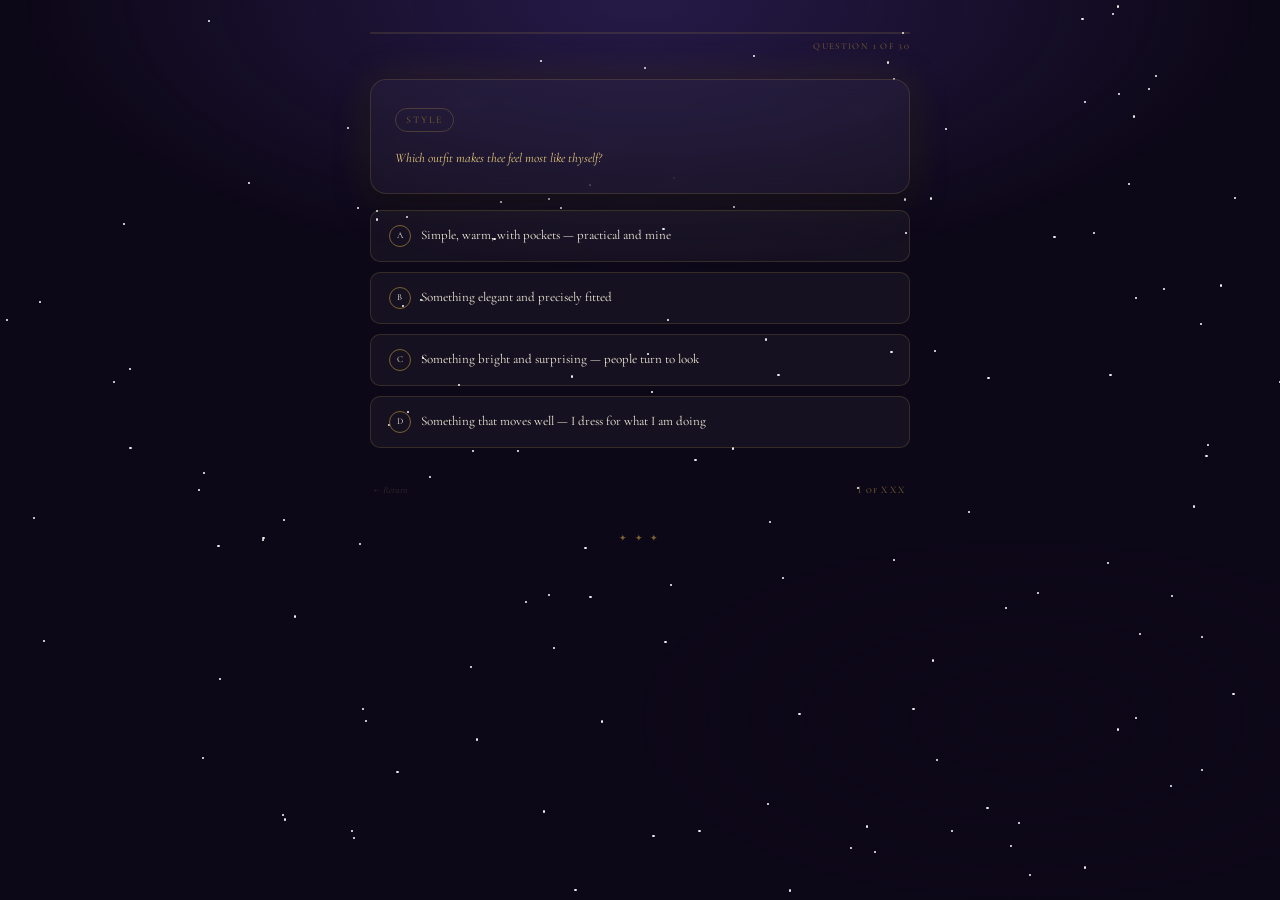
<file: quiz.html>
<!DOCTYPE html>
<html lang="en">
<head>
  <meta charset="UTF-8">
  <meta name="viewport" content="width=device-width, initial-scale=1.0, maximum-scale=1.0, user-scalable=no">
  <title>Which Princess Art Thou?</title>

  <!-- Fonts: Cinzel for display, Cormorant Garamond for body, Dancing Script for accents -->
  <link rel="preconnect" href="https://fonts.googleapis.com">
  <link rel="preconnect" href="https://fonts.gstatic.com" crossorigin>
  <link href="https://fonts.googleapis.com/css2?family=Cinzel:wght@400;600;700&family=Cormorant+Garamond:ital,wght@0,300;0,400;0,500;1,300;1,400&family=Cormorant+Unicase:wght@300;400&family=Dancing+Script:wght@400;500&display=swap" rel="stylesheet">

  <!-- Data & engine -->
  <script src="princesses.js"></script>
  <script src="questions.js"></script>
  <script src="engine.js"></script>

  <style>
    /* ─── Design tokens ─────────────────────────────── */
    :root {
      --deep:         #0d0818;
      --deep2:        #130d24;
      --purple:       #2d1f54;
      --gold:         #c9a84c;
      --gold-light:   #e8c97a;
      --gold-dim:     #7a6230;
      --cream:        #f5eedc;
      --cream-dim:    #b8a87a;
      --white:        #ffffff;
      --card-bg:      rgba(255,255,255,0.04);
      --card-border:  rgba(201,168,76,0.18);
      --card-hover:   rgba(201,168,76,0.10);
      --card-active:  rgba(201,168,76,0.22);
      --radius:       16px;
      --radius-sm:    10px;
      --shadow:       0 8px 32px rgba(0,0,0,0.5);
      --glow:         0 0 40px rgba(201,168,76,0.15);
      --transition:   all 0.3s cubic-bezier(0.4, 0, 0.2, 1);
    }

    /* ─── Reset & base ──────────────────────────────── */
    *, *::before, *::after { box-sizing: border-box; margin: 0; padding: 0; }

    html, body {
      height: 100%;
      background: var(--deep);
      color: var(--cream);
      font-family: 'Cormorant Garamond', Georgia, serif;
      font-size: 9px;
      line-height: 1.65;
      overflow-x: hidden;
      -webkit-font-smoothing: antialiased;
    }

    /* ─── Starfield background ──────────────────────── */
    body::before {
      content: '';
      position: fixed;
      inset: 0;
      background:
        radial-gradient(ellipse 80% 50% at 50% 0%, rgba(45,31,84,0.8) 0%, transparent 60%),
        radial-gradient(ellipse 60% 40% at 80% 80%, rgba(13,8,24,0.9) 0%, transparent 50%);
      pointer-events: none;
      z-index: 0;
    }

    /* Stars */
    #stars {
      position: fixed;
      inset: 0;
      pointer-events: none;
      z-index: 0;
      overflow: hidden;
    }

    .star {
      position: absolute;
      width: 2px;
      height: 2px;
      background: white;
      border-radius: 50%;
      animation: twinkle var(--dur, 3s) var(--delay, 0s) ease-in-out infinite alternate;
    }

    @keyframes twinkle {
      from { opacity: var(--min-op, 0.1); transform: scale(1); }
      to   { opacity: var(--max-op, 0.8); transform: scale(1.4); }
    }

    /* ─── Layout wrapper ────────────────────────────── */
    #quiz-wrapper {
      position: relative;
      z-index: 1;
      min-height: 100dvh;
      display: flex;
      flex-direction: column;
      align-items: center;
      padding: 0 16px 40px;
    }

    /* ─── Progress bar ──────────────────────────────── */
    #progress-container {
      width: 100%;
      max-width: 540px;
      padding-top: 24px;
      padding-bottom: 8px;
    }

    #progress-track {
      width: 100%;
      height: 2px;
      background: rgba(201,168,76,0.15);
      border-radius: 2px;
      overflow: hidden;
    }

    #progress-fill {
      height: 100%;
      background: linear-gradient(90deg, var(--gold-dim), var(--gold-light));
      border-radius: 2px;
      transition: width 0.6s cubic-bezier(0.4, 0, 0.2, 1);
      width: 0%;
    }

    #progress-label {
      font-family: 'Cormorant Unicase', serif;
      font-size: 9px;
      letter-spacing: 0.15em;
      color: var(--gold-dim);
      text-align: right;
      margin-top: 6px;
      text-transform: uppercase;
    }

    /* ─── Question card ─────────────────────────────── */
    #question-container {
      width: 100%;
      max-width: 540px;
      margin-top: 16px;
    }

    .question-card {
      background: var(--card-bg);
      border: 1px solid var(--card-border);
      border-radius: var(--radius);
      padding: 28px 24px 24px;
      backdrop-filter: blur(12px);
      box-shadow: var(--shadow), var(--glow);
      animation: cardIn 0.45s cubic-bezier(0.4,0,0.2,1) both;
    }

    @keyframes cardIn {
      from { opacity: 0; transform: translateY(16px) scale(0.98); }
      to   { opacity: 1; transform: translateY(0) scale(1); }
    }

    /* Category badge */
    .category-badge {
      display: inline-block;
      font-family: 'Cormorant Unicase', serif;
      font-size: 10px;
      letter-spacing: 0.2em;
      text-transform: uppercase;
      color: var(--gold-dim);
      border: 1px solid rgba(201,168,76,0.25);
      padding: 3px 10px;
      border-radius: 20px;
      margin-bottom: 16px;
    }

    /* Question type label (scenario, tradeoff, etc.) */
    .type-label {
      display: block;
      font-family: 'Dancing Script', cursive;
      font-size: 9px;
      color: var(--gold-dim);
      margin-bottom: 6px;
    }

    /* Context / italic sub-prompt */
    .question-context {
      font-style: italic;
      font-size: 10px;
      color: var(--cream-dim);
      margin-top: 6px;
      margin-bottom: 4px;
      line-height: 1.5;
    }

    /* Main prompt */
    .question-prompt {
      font-size: 13px;
      font-weight: 400;
      color: var(--cream);
      line-height: 1.6;
    }

    .question-prompt em {
      font-style: italic;
      color: var(--gold-light);
    }

    .question-prompt .name {
      font-family: 'Dancing Script', cursive;
      font-size: 1.1em;
      color: var(--gold-light);
    }

    /* Visual question image grid */
    .visual-grid {
      display: grid;
      grid-template-columns: 1fr 1fr;
      gap: 10px;
      margin: 16px 0 8px;
    }

    .visual-option {
      position: relative;
      border-radius: var(--radius-sm);
      overflow: hidden;
      cursor: pointer;
      border: 2px solid transparent;
      transition: var(--transition);
      aspect-ratio: 3/4;
      background: rgba(255,255,255,0.04);
    }

    .visual-option img {
      width: 100%;
      height: 100%;
      object-fit: cover;
      display: block;
      transition: transform 0.4s ease;
    }

    .visual-option:hover img { transform: scale(1.04); }
    .visual-option:hover { border-color: var(--gold); }
    .visual-option.selected { border-color: var(--gold-light); box-shadow: 0 0 20px rgba(232,201,122,0.3); }

    .visual-option-label {
      position: absolute;
      bottom: 0;
      left: 0;
      right: 0;
      background: linear-gradient(transparent, rgba(13,8,24,0.92));
      padding: 24px 12px 12px;
      font-family: 'Cormorant Garamond', serif;
      font-size: 13px;
      font-style: italic;
      color: var(--cream);
      line-height: 1.4;
    }

    /* Emoji fallback for visual questions */
    .visual-fallback {
      width: 100%;
      height: 100%;
      display: flex;
      align-items: center;
      justify-content: center;
      font-size: 48px;
      background: var(--card-bg);
    }

    /* ─── Answer buttons ────────────────────────────── */
    #answers-container {
      margin-top: 16px;
      display: flex;
      flex-direction: column;
      gap: 10px;
    }

    .answer-btn {
      width: 100%;
      text-align: left;
      background: var(--card-bg);
      border: 1px solid var(--card-border);
      border-radius: var(--radius-sm);
      padding: 14px 18px;
      cursor: pointer;
      color: var(--cream);
      font-family: 'Cormorant Garamond', serif;
      font-size: 13px;
      line-height: 1.5;
      transition: var(--transition);
      position: relative;
      overflow: hidden;
      min-height: 44px;  /* accessibility: min touch target */
    }

    .answer-btn::before {
      content: '';
      position: absolute;
      inset: 0;
      background: linear-gradient(90deg, transparent, rgba(201,168,76,0.06));
      opacity: 0;
      transition: opacity 0.3s ease;
    }

    .answer-btn:hover {
      border-color: var(--gold);
      background: var(--card-hover);
      transform: translateX(3px);
    }

    .answer-btn:hover::before { opacity: 1; }

    .answer-btn:active {
      background: var(--card-active);
      transform: translateX(3px) scale(0.995);
    }

    .answer-btn.selected {
      border-color: var(--gold-light);
      background: var(--card-active);
      color: var(--gold-light);
    }

    /* Answer letter badge */
    .answer-letter {
      display: inline-block;
      width: 22px;
      height: 22px;
      border-radius: 50%;
      border: 1px solid var(--gold-dim);
      text-align: center;
      line-height: 20px;
      font-family: 'Cormorant Unicase', serif;
      font-size: 9px;
      letter-spacing: 0.05em;
      margin-right: 10px;
      vertical-align: middle;
      flex-shrink: 0;
      transition: var(--transition);
    }

    .answer-btn:hover .answer-letter,
    .answer-btn.selected .answer-letter {
      background: var(--gold);
      border-color: var(--gold);
      color: var(--deep);
    }

    /* ─── Freetext input ────────────────────────────── */
    .freetext-area {
      width: 100%;
      background: var(--card-bg);
      border: 1px solid var(--card-border);
      border-radius: var(--radius-sm);
      padding: 14px 18px;
      color: var(--cream);
      font-family: 'Cormorant Garamond', serif;
      font-size: 9px;
      font-style: italic;
      line-height: 1.6;
      resize: none;
      min-height: 100px;
      margin-top: 16px;
      transition: var(--transition);
    }

    .freetext-area:focus {
      outline: none;
      border-color: var(--gold);
      background: rgba(255,255,255,0.06);
    }

    .freetext-area::placeholder {
      color: var(--cream-dim);
      font-style: italic;
    }

    .freetext-submit {
      display: block;
      width: 100%;
      margin-top: 12px;
      padding: 14px;
      background: transparent;
      border: 1px solid var(--gold);
      border-radius: var(--radius-sm);
      color: var(--gold);
      font-family: 'Cormorant Unicase', serif;
      font-size: 13px;
      letter-spacing: 0.15em;
      text-transform: uppercase;
      cursor: pointer;
      transition: var(--transition);
      min-height: 44px;
    }

    .freetext-submit:hover {
      background: rgba(201,168,76,0.12);
      color: var(--gold-light);
    }

    /* ─── Navigation (back button) ──────────────────── */
    #nav-bar {
      width: 100%;
      max-width: 540px;
      display: flex;
      align-items: center;
      justify-content: space-between;
      margin-top: 20px;
      padding: 0 4px;
    }

    #back-btn {
      background: none;
      border: none;
      color: var(--cream-dim);
      font-family: 'Cormorant Garamond', serif;
      font-size: 10px;
      font-style: italic;
      cursor: pointer;
      padding: 8px 0;
      transition: color 0.2s;
      min-height: 44px;
      display: flex;
      align-items: center;
      gap: 6px;
    }

    #back-btn:hover { color: var(--gold); }
    #back-btn:disabled { opacity: 0.2; cursor: default; }

    #question-counter {
      font-family: 'Cormorant Unicase', serif;
      font-size: 10px;
      letter-spacing: 0.12em;
      color: var(--gold-dim);
    }

    /* ─── Divider / decorative ──────────────────────── */
    .ornamental-divider {
      width: 100%;
      max-width: 540px;
      text-align: center;
      margin: 20px 0 0;
      color: var(--gold-dim);
      font-size: 9px;
      letter-spacing: 0.3em;
    }

    /* ─── Loading screen ────────────────────────────── */
    #loading-screen {
      position: fixed;
      inset: 0;
      z-index: 100;
      background: var(--deep);
      display: flex;
      flex-direction: column;
      align-items: center;
      justify-content: center;
      gap: 24px;
      transition: opacity 0.6s ease;
    }

    #loading-screen.hidden {
      opacity: 0;
      pointer-events: none;
    }

    .loading-title {
      font-family: 'Cinzel', serif;
      font-size: 10px;
      letter-spacing: 0.1em;
      color: var(--gold);
      text-align: center;
    }

    .loading-spinner {
      width: 32px;
      height: 32px;
      border: 2px solid rgba(201,168,76,0.2);
      border-top-color: var(--gold);
      border-radius: 50%;
      animation: spin 0.8s linear infinite;
    }

    @keyframes spin { to { transform: rotate(360deg); } }

    /* ─── Complete screen ───────────────────────────── */
    #complete-screen {
      display: none;
      flex-direction: column;
      align-items: center;
      justify-content: center;
      min-height: 80dvh;
      text-align: center;
      gap: 20px;
      padding: 40px 16px;
      position: relative;
    }

    #complete-screen.visible { display: flex; }

    .mirror-glow {
      position: absolute;
      width: 260px;
      height: 260px;
      border-radius: 50%;
      background: radial-gradient(circle, rgba(201,168,76,0.18) 0%, transparent 70%);
      top: 50%;
      left: 50%;
      transform: translate(-50%, -50%);
      pointer-events: none;
      opacity: 0;
      transition: opacity 1.5s ease;
    }
    .mirror-glow.lit { opacity: 1; }

    .complete-title {
      font-family: 'Cinzel', serif;
      font-size: 13px;
      color: var(--gold-dim);
      letter-spacing: 0.2em;
      text-transform: uppercase;
      opacity: 0;
      animation: fadeIn 1s ease 0.3s forwards;
    }

    .complete-reveal {
      display: flex;
      flex-direction: column;
      align-items: center;
      gap: 6px;
      opacity: 0;
      animation: fadeIn 1.2s ease 1.2s forwards;
    }

    .reveal-label {
      font-family: 'Cormorant Garamond', serif;
      font-size: 13px;
      font-style: italic;
      color: var(--cream-dim);
      letter-spacing: 0.05em;
    }

    .reveal-name {
      font-family: 'Cinzel', serif;
      font-size: 38px;
      color: var(--gold);
      letter-spacing: 0.12em;
      text-shadow: 0 0 40px rgba(201,168,76,0.6), 0 0 80px rgba(201,168,76,0.3);
      line-height: 1.1;
    }

    .complete-subtitle {
      font-family: 'Cormorant Garamond', serif;
      font-size: 13px;
      font-style: italic;
      color: var(--cream-dim);
      opacity: 0;
      animation: fadeIn 1s ease 2.4s forwards;
      max-width: 280px;
    }

    .reveal-btn {
      margin-top: 12px;
      padding: 16px 48px;
      background: linear-gradient(135deg, var(--gold-dim), var(--gold));
      border: none;
      border-radius: 40px;
      color: var(--deep);
      font-family: 'Cinzel', serif;
      font-size: 9px;
      letter-spacing: 0.12em;
      text-transform: uppercase;
      cursor: pointer;
      transition: var(--transition);
      box-shadow: 0 4px 24px rgba(201,168,76,0.3);
      min-height: 44px;
      opacity: 0;
      animation: fadeIn 1s ease 3.2s forwards;
    }

    .reveal-btn:hover {
      transform: translateY(-2px);
      box-shadow: 0 8px 32px rgba(201,168,76,0.5);
    }

    /* ─── Animations ────────────────────────────────── */
    @keyframes fadeIn {
      from { opacity: 0; transform: translateY(8px); }
      to   { opacity: 1; transform: translateY(0); }
    }

    .fade-in {
      animation: fadeIn 0.4s ease both;
    }

    /* ─── Responsive ────────────────────────────────── */
    @media (max-width: 380px) {
      .question-prompt { font-size: 9px; }
      .answer-btn { font-size: 10px; }
    }

    @media (min-height: 800px) {
      #quiz-wrapper { padding-top: 8px; }
    }
  </style>
</head>

<body>

  <!-- Starfield -->
  <div id="stars"></div>

  <!-- Loading screen -->
  <div id="loading-screen">
    <div class="loading-title">The Mirror Awakens…</div>
    <div class="loading-spinner"></div>
  </div>

  <!-- Main quiz wrapper -->
  <div id="quiz-wrapper">

    <!-- Progress bar -->
    <div id="progress-container">
      <div id="progress-track">
        <div id="progress-fill"></div>
      </div>
      <div id="progress-label">Question 1 of 30</div>
    </div>

    <!-- Active question area -->
    <div id="question-container"></div>

    <!-- Bottom nav (back + counter) -->
    <div id="nav-bar">
      <button id="back-btn" disabled>← Return</button>
      <span id="question-counter">I of XXX</span>
    </div>

    <div class="ornamental-divider">✦ ✦ ✦</div>

    <!-- Complete screen (hidden until done) -->
    <div id="complete-screen">
      <div class="mirror-glow" id="mirror-glow"></div>
      <div class="complete-title" id="complete-title">The Mirror Has Spoken</div>
      <div class="complete-reveal" id="complete-reveal">
        <div class="reveal-label">Thou art</div>
        <div class="reveal-name" id="reveal-name">…</div>
      </div>
      <div class="complete-subtitle" id="complete-subtitle">The mirror knows thy heart.</div>
      <button class="reveal-btn" id="reveal-btn">Enter Thy Kingdom ✦</button>
    </div>

  </div>

  <script>
    // ─────────────────────────────────────────────────
    // Starfield generator
    // ─────────────────────────────────────────────────

    (function buildStars() {
      const container = document.getElementById('stars');
      const count = window.innerWidth < 480 ? 80 : 140;
      for (let i = 0; i < count; i++) {
        const s = document.createElement('div');
        s.className = 'star';
        s.style.cssText = [
          `left:${Math.random()*100}%`,
          `top:${Math.random()*100}%`,
          `--dur:${(2 + Math.random() * 3).toFixed(1)}s`,
          `--delay:${(Math.random() * 4).toFixed(1)}s`,
          `--min-op:${(0.05 + Math.random()*0.15).toFixed(2)}`,
          `--max-op:${(0.5 + Math.random()*0.5).toFixed(2)}`,
          `width:${Math.random() < 0.15 ? 3 : 2}px`,
          `height:${Math.random() < 0.15 ? 3 : 2}px`,
        ].join(';');
        container.appendChild(s);
      }
    })();

    // ─────────────────────────────────────────────────
    // Quiz UI controller
    // ─────────────────────────────────────────────────

    const PLAYER_NAME_KEY  = 'pq_player_name';
    const REVEAL_URL       = 'reveal.html';

    // Roman numeral helper for question counter
    function toRoman(n) {
      const vals = [1000,900,500,400,100,90,50,40,10,9,5,4,1];
      const syms = ['M','CM','D','CD','C','XC','L','XL','X','IX','V','IV','I'];
      let out = '';
      for (let i = 0; i < vals.length; i++) {
        while (n >= vals[i]) { out += syms[i]; n -= vals[i]; }
      }
      return out;
    }

    // Capitalise category id for display
    function formatCategory(catId) {
      return catId
        .replace(/_/g, ' ')
        .replace(/\b\w/g, c => c.toUpperCase());
    }

    // Get player name from localStorage (set on index/ceremony page)
    function getPlayerName() {
      return localStorage.getItem(PLAYER_NAME_KEY) || 'thee';
    }

    // Personalise prompt text: replace {name} with actual name
    function personalise(text) {
      if (!text) return '';
      const name = getPlayerName();
      return text.replace(/\{name\}/g, `<span class="name">${name}</span>`);
    }

    // ── Render functions ──────────────────────────────

    function renderProgress(state) {
      const fill   = document.getElementById('progress-fill');
      const label  = document.getElementById('progress-label');
      const pct    = Math.round(state.progress * 100);
      const cur    = Math.min(state.currentIndex + 1, state.sessionLength);
      const total  = state.sessionLength;
      fill.style.width = pct + '%';
      label.textContent = `Question ${cur} of ${total}`;
    }

    function renderQuestion(state) {
      const container = document.getElementById('question-container');
      const q = state.currentQuestion;
      if (!q) return;

      const isVisual   = q.type === 'visual';
      const isFreetext = q.type === 'freetext';
      const isTrade    = q.type === 'tradeoff';
      const isHurt     = q.type === 'hurt';
      const isScenario = q.type === 'scenario';
      const isDream    = q.type === 'dream';

      let typeLabelText = '';
      if (isTrade)    typeLabelText = 'A Choice';
      if (isHurt)     typeLabelText = 'The Hard Question';
      if (isScenario) typeLabelText = 'A Scenario';
      if (isDream)    typeLabelText = 'A Dream';
      if (isFreetext) typeLabelText = 'In Thine Own Words';

      let html = `<div class="question-card">`;

      // Category badge
      const catLabel = formatCategory(q._category || q.category || '');
      if (catLabel) {
        html += `<div class="category-badge">${catLabel}</div>`;
      }

      // Type label
      if (typeLabelText) {
        html += `<span class="type-label">${typeLabelText}</span>`;
      }

      // Context (italic secondary prompt)
      if (q.context) {
        html += `<p class="question-context">${personalise(q.context)}</p>`;
      }

      // Main prompt
      html += `<div class="question-prompt">${personalise(q.prompt || '')}</div>`;

      // Visual question: image grid rendered separately
      if (isVisual) {
        html += renderVisualGrid(q);
      }

      html += `</div>`;  // close question-card

      // Answers section (rendered separately for non-visual questions)
      if (!isVisual) {
        html += renderAnswers(q, isFreetext);
      }

      container.innerHTML = html;
      container.classList.add('fade-in');
      void container.offsetWidth; // reflow trigger
      container.classList.remove('fade-in');

      // Attach answer listeners
      if (isVisual) {
        attachVisualListeners(q);
      } else if (isFreetext) {
        attachFreetextListeners(q);
      } else {
        attachAnswerListeners(q);
      }
    }

    function renderVisualGrid(q) {
      var html = '<div class="visual-grid" id="visual-grid">';
      var letters = ['A','B','C','D'];
      q.answers.forEach(function(ans, i) {
        var imgUrl = ans.imageUrl || null;
        var fallbackUrl = ans.imageUrlFallback || null;
        var onerrorHandler = fallbackUrl
          ? 'this.src=\'' + fallbackUrl + '\';this.onerror=function(){this.style.display=\'none\';this.nextElementSibling.style.display=\'flex\'}'
          : 'this.style.display=\'none\';this.nextElementSibling.style.display=\'flex\'';
        html += '<div class="visual-option" data-index="' + i + '" role="button" tabindex="0" aria-label="' + (ans.text || 'Option ' + letters[i]) + '">'
          + (imgUrl ? '<img src="' + imgUrl + '" alt="' + (ans.text || '') + '" loading="lazy" onerror="' + onerrorHandler + '">' : '')
          + '<div class="visual-fallback"' + (imgUrl ? ' style="display:none"' : '') + '>'
          + (ans.emoji || ['🌿','✨','🌊','⚔️'][i])
          + '</div>'
          + '<div class="visual-option-label">' + (ans.text || '') + '</div>'
          + '</div>';
      });
      html += '</div>';
      return html;
    }

    function renderAnswers(q, isFreetext) {
      if (isFreetext) {
        // placeholder must be plain text — strip any HTML from personalise output
        var rawName = getPlayerName();
        var phText = (q.placeholder || 'Write thy truth\u2026').replace(/\{name\}/g, rawName);
        // Build with DOM to avoid Safari innerHTML/template issues
        var wrap = document.createElement('div');
        wrap.id = 'answers-container';
        var ta = document.createElement('textarea');
        ta.className = 'freetext-area';
        ta.id = 'freetext-input';
        ta.setAttribute('placeholder', phText);
        ta.rows = 4;
        ta.maxLength = 500;
        var btn = document.createElement('button');
        btn.className = 'freetext-submit';
        btn.id = 'freetext-submit';
        btn.textContent = 'Continue \u203a';
        wrap.appendChild(ta);
        wrap.appendChild(btn);
        var tmp = document.createElement('div');
        tmp.appendChild(wrap);
        return tmp.innerHTML;
      }

      var letters = ['A','B','C','D'];
      var html = '<div id="answers-container">';
      q.answers.forEach(function(ans, i) {
        html += '<button class="answer-btn" data-index="' + i + '">'
              + '<span class="answer-letter">' + letters[i] + '</span>'
              + (ans.text || '')
              + '</button>';
      });
      html += '</div>';
      return html;
    }

    function attachAnswerListeners(q) {
      document.querySelectorAll('.answer-btn').forEach(btn => {
        btn.addEventListener('click', () => {
          const idx = parseInt(btn.dataset.index);
          // Visual feedback before advancing
          btn.classList.add('selected');
          document.querySelectorAll('.answer-btn').forEach(b => {
            if (b !== btn) b.style.opacity = '0.5';
          });
          setTimeout(() => {
            engine.answer(idx);
          }, 280);
        });
      });
    }

    function attachVisualListeners(q) {
      document.querySelectorAll('.visual-option').forEach(opt => {
        const activate = () => {
          const idx = parseInt(opt.dataset.index);
          document.querySelectorAll('.visual-option').forEach(o => {
            o.style.opacity = o === opt ? '1' : '0.5';
          });
          opt.classList.add('selected');
          setTimeout(() => {
            engine.answer(idx);
          }, 350);
        };

        opt.addEventListener('click', activate);
        opt.addEventListener('keydown', e => {
          if (e.key === 'Enter' || e.key === ' ') { e.preventDefault(); activate(); }
        });
      });
    }

    function attachFreetextListeners(q) {
      const input  = document.getElementById('freetext-input');
      const submit = document.getElementById('freetext-submit');

      const advance = () => {
        const text = (input.value || '').trim();
        engine.answerFreetext(text || '—');
      };

      submit.addEventListener('click', advance);
      input.addEventListener('keydown', e => {
        if (e.key === 'Enter' && !e.shiftKey) {
          e.preventDefault();
          advance();
        }
      });

      // Auto-focus on mobile is intentionally skipped to avoid keyboard pop
    }

    function renderNavBar(state) {
      const backBtn  = document.getElementById('back-btn');
      const counter  = document.getElementById('question-counter');
      const cur      = state.currentIndex + 1;
      const total    = state.sessionLength;

      backBtn.disabled  = state.currentIndex === 0;
      counter.textContent = `${toRoman(cur)} of ${toRoman(total)}`;
    }

    function showCompleteScreen(winnerId) {
      try {
        localStorage.setItem('pq_result', winnerId);
        localStorage.removeItem('pq_scores');
      } catch(e) {}
      window.location.href = REVEAL_URL + '?princess=' + winnerId;
    }

    // ── State change handler ──────────────────────────

    function onStateChange(state) {
      if (state.isComplete) {
        showCompleteScreen(state.result);
        return;
      }

      if (!state.currentQuestion) return;

      renderProgress(state);
      renderQuestion(state);
      renderNavBar(state);
    }

    // ── Back button ───────────────────────────────────

    document.getElementById('back-btn').addEventListener('click', () => {
      engine.back();
    });

    // ── Boot sequence ─────────────────────────────────

    function boot() {
      // Validate dependencies
      if (typeof engine === 'undefined') {
        console.error('quiz: engine.js not loaded');
        return;
      }
      if (typeof QUESTIONS === 'undefined') {
        console.error('quiz: questions.js not loaded — QUESTIONS is undefined');
        // Show a graceful error instead of blank screen
        document.getElementById('loading-screen').innerHTML =
          '<div style="color:#c94444;font-family:serif;padding:32px;text-align:center">' +
          'The mirror is not yet ready.<br><small>questions.js could not be found.</small></div>';
        return;
      }
      if (typeof PRINCESSES === 'undefined') {
        console.error('quiz: princesses.js not loaded');
        return;
      }

      // Inject image URLs for all visual questions
      (function injectImageUrls() {
        var letters = ['a', 'b', 'c', 'd'];
        // Map plural category names to their singular fallback (for misnamed image files)
        var singularFallback = {
          'fairytales': 'fairytale',
          'stories': 'story'
        };
        Object.keys(QUESTIONS).forEach(function(cat) {
          QUESTIONS[cat].forEach(function(q) {
            if (q.type === 'visual') {
              var base = q.id.match(/(\w+_v\d+)/)[1];
              var singular = singularFallback[cat];
              q.answers.forEach(function(ans, i) {
                ans.imageUrl = './assets/quiz/' + base + '_' + letters[i] + '.jpg';
                // Fallback for files saved with singular category name
                if (singular) {
                  var singularBase = base.replace(cat, singular);
                  ans.imageUrlFallback = './assets/quiz/' + singularBase + '_' + letters[i] + '.jpg';
                }
              });
            }
          });
        });
      })();

      // Initialise engine with question data
      engine.init(QUESTIONS);

      // Register state change listener
      // Clear any stale completed session so we never auto-redirect on load
      try {
        var savedSession = JSON.parse(localStorage.getItem('pq_session') || 'null');
        if (savedSession && savedSession.index >= (savedSession.session || []).length) {
          localStorage.removeItem('pq_session');
          localStorage.removeItem('pq_answers');
        }
      } catch(e) {}

      // Read player name from ceremony and save to expected key
      try {
        var ceremony = JSON.parse(localStorage.getItem('royalCeremony') || 'null');
        if (ceremony && ceremony.name) {
          localStorage.setItem('pq_player_name', ceremony.name);
        }
        // Apply ceremony scores as starting weights if present
        if (ceremony && ceremony.scores) {
          engine.setCeremonyScores(ceremony.scores);
        }
      } catch(e) {}

      engine.onStateChange(onStateChange);

      // Start session — try to resume if one is in progress
      engine.startSession({ resume: true });

      // Hide loading screen
      const loadingScreen = document.getElementById('loading-screen');
      loadingScreen.classList.add('hidden');
      setTimeout(() => { loadingScreen.style.display = 'none'; }, 600);
    }

    // Boot when DOM is ready
    if (document.readyState === 'loading') {
      document.addEventListener('DOMContentLoaded', boot);
    } else {
      boot();
    }
  </script>
</body>
</html>
</file>
